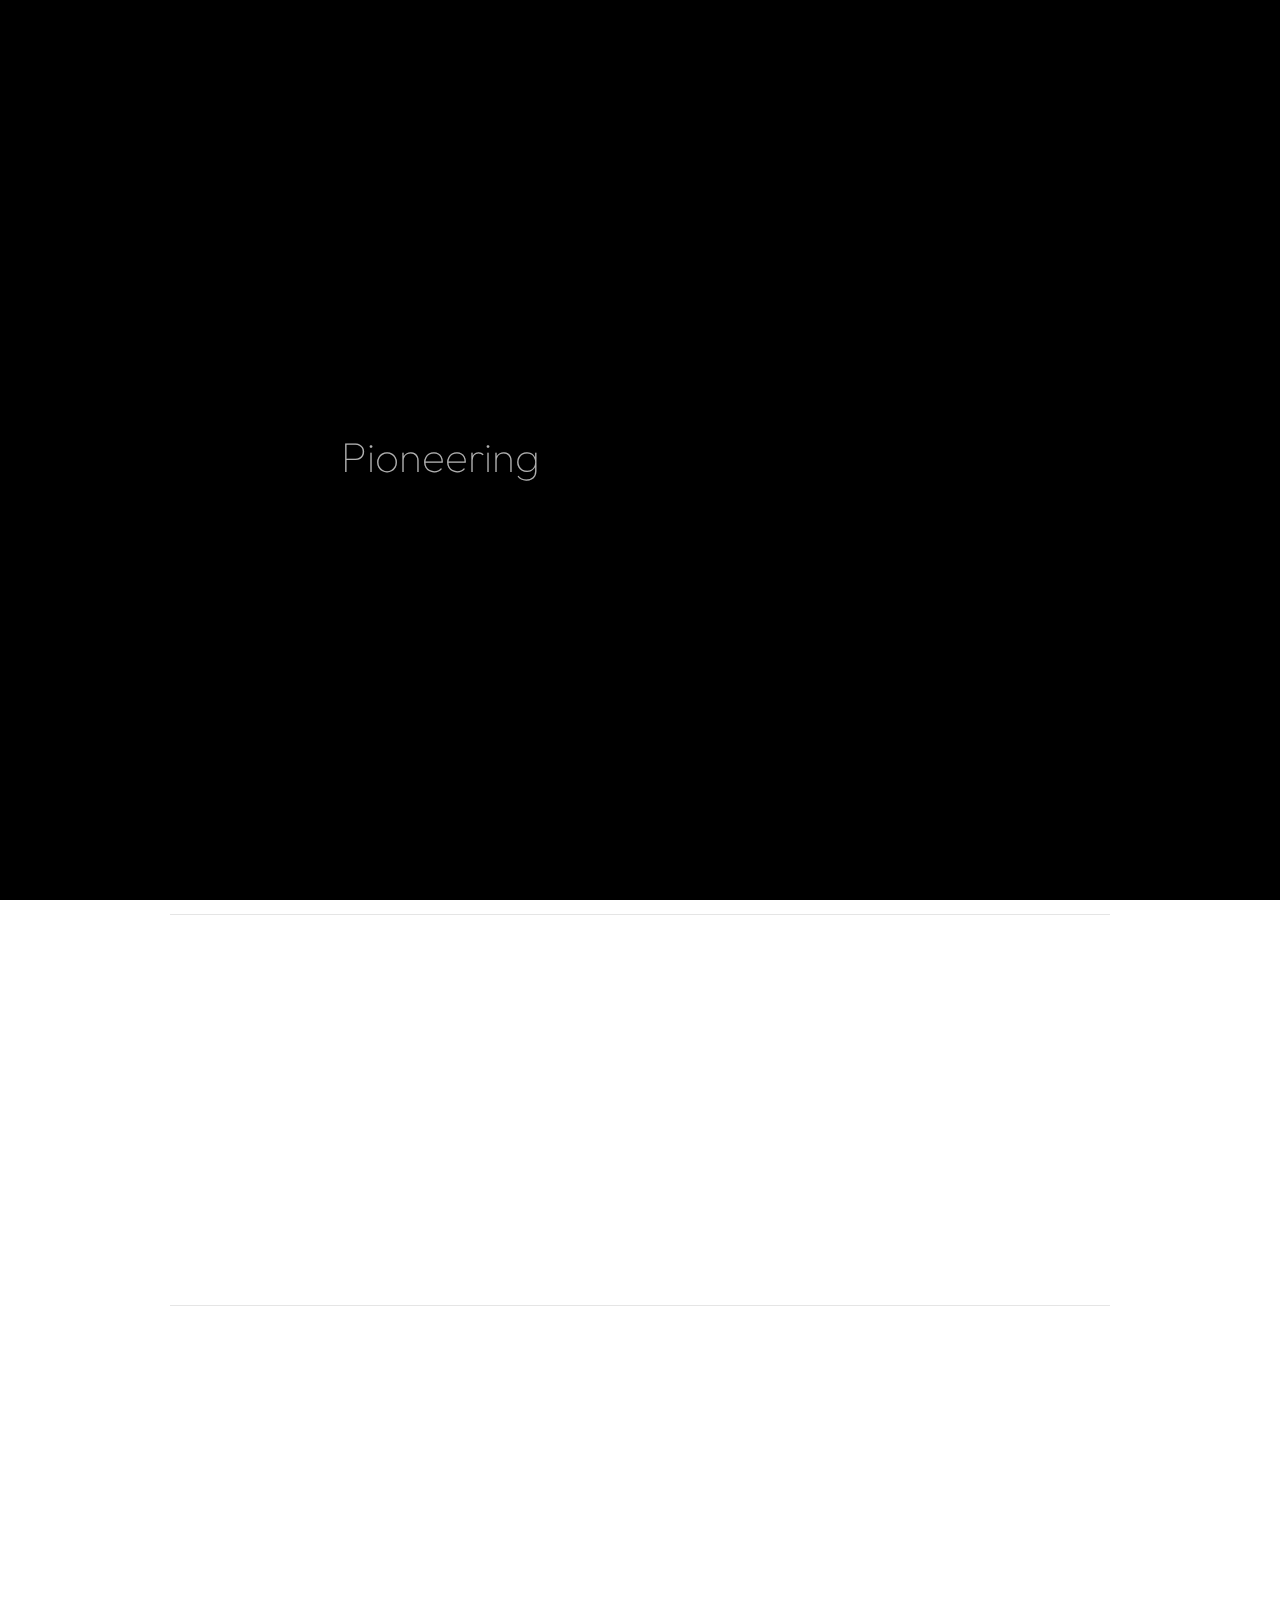
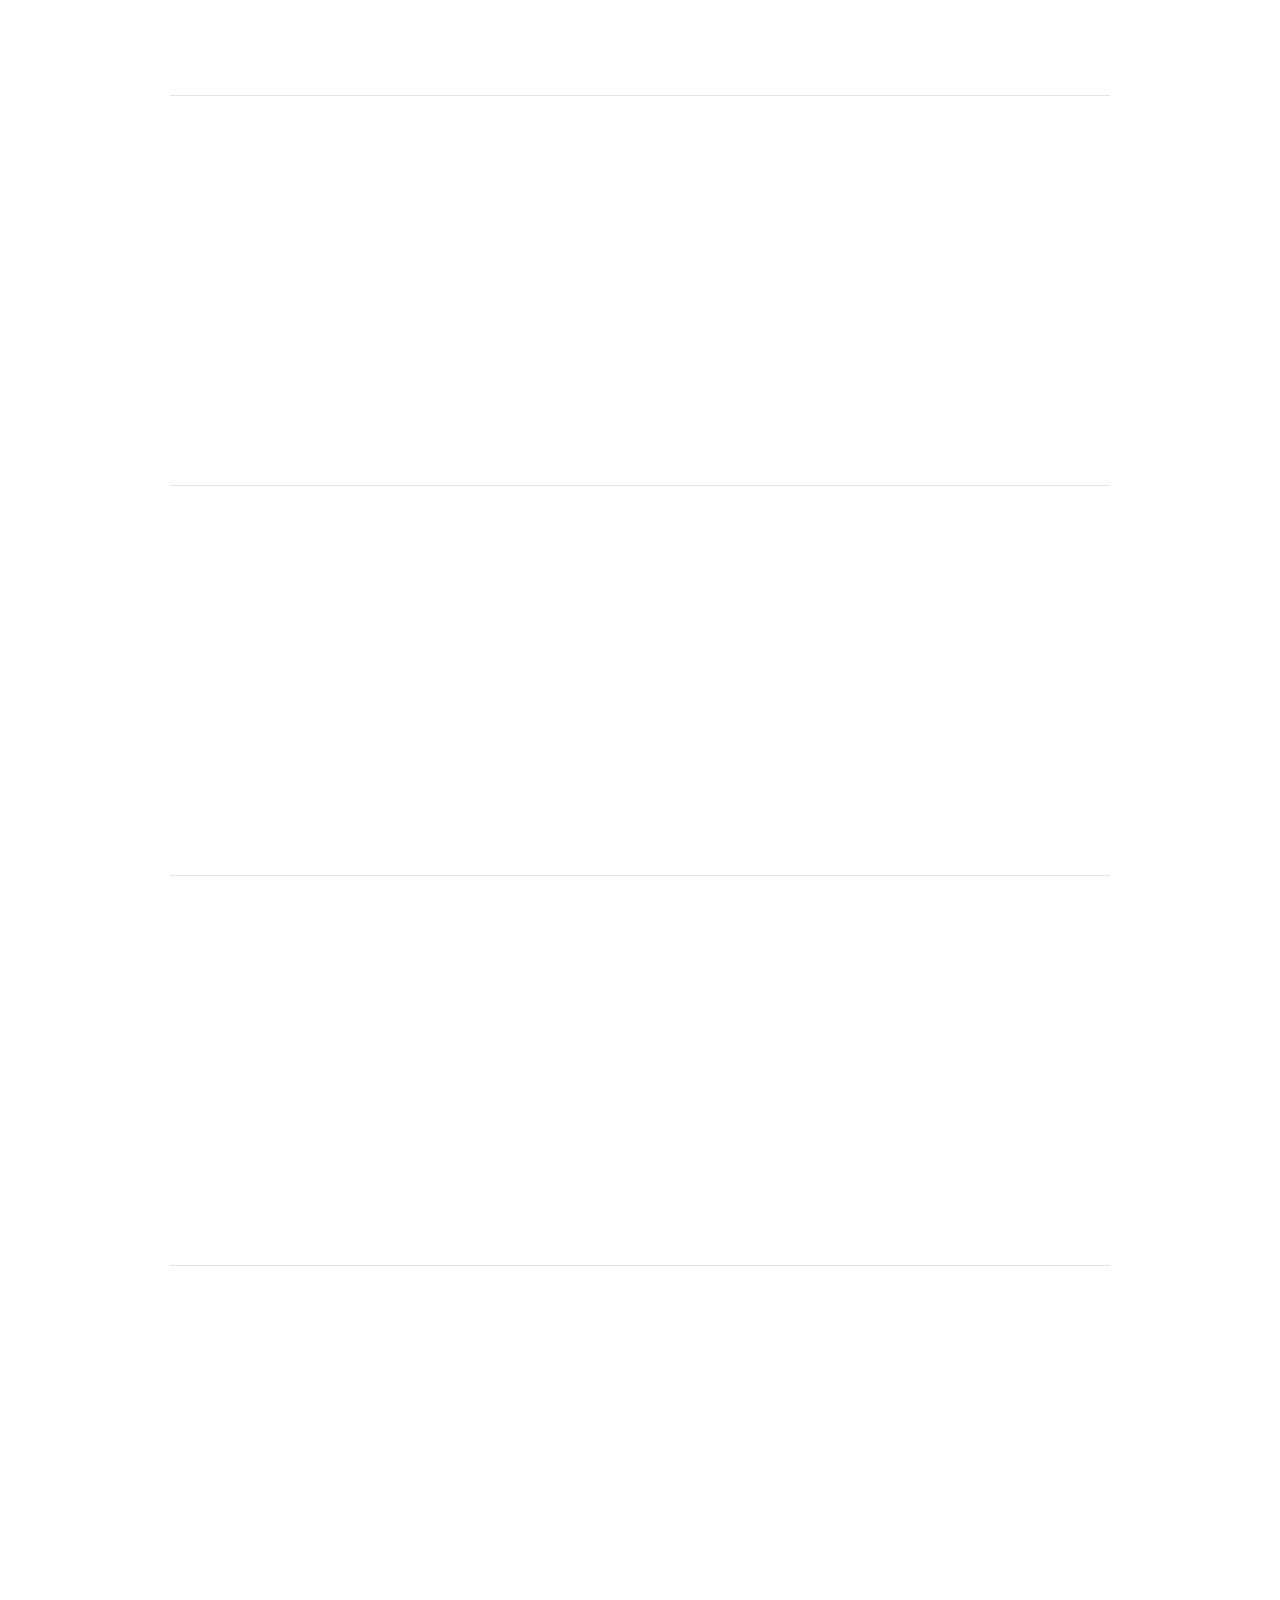
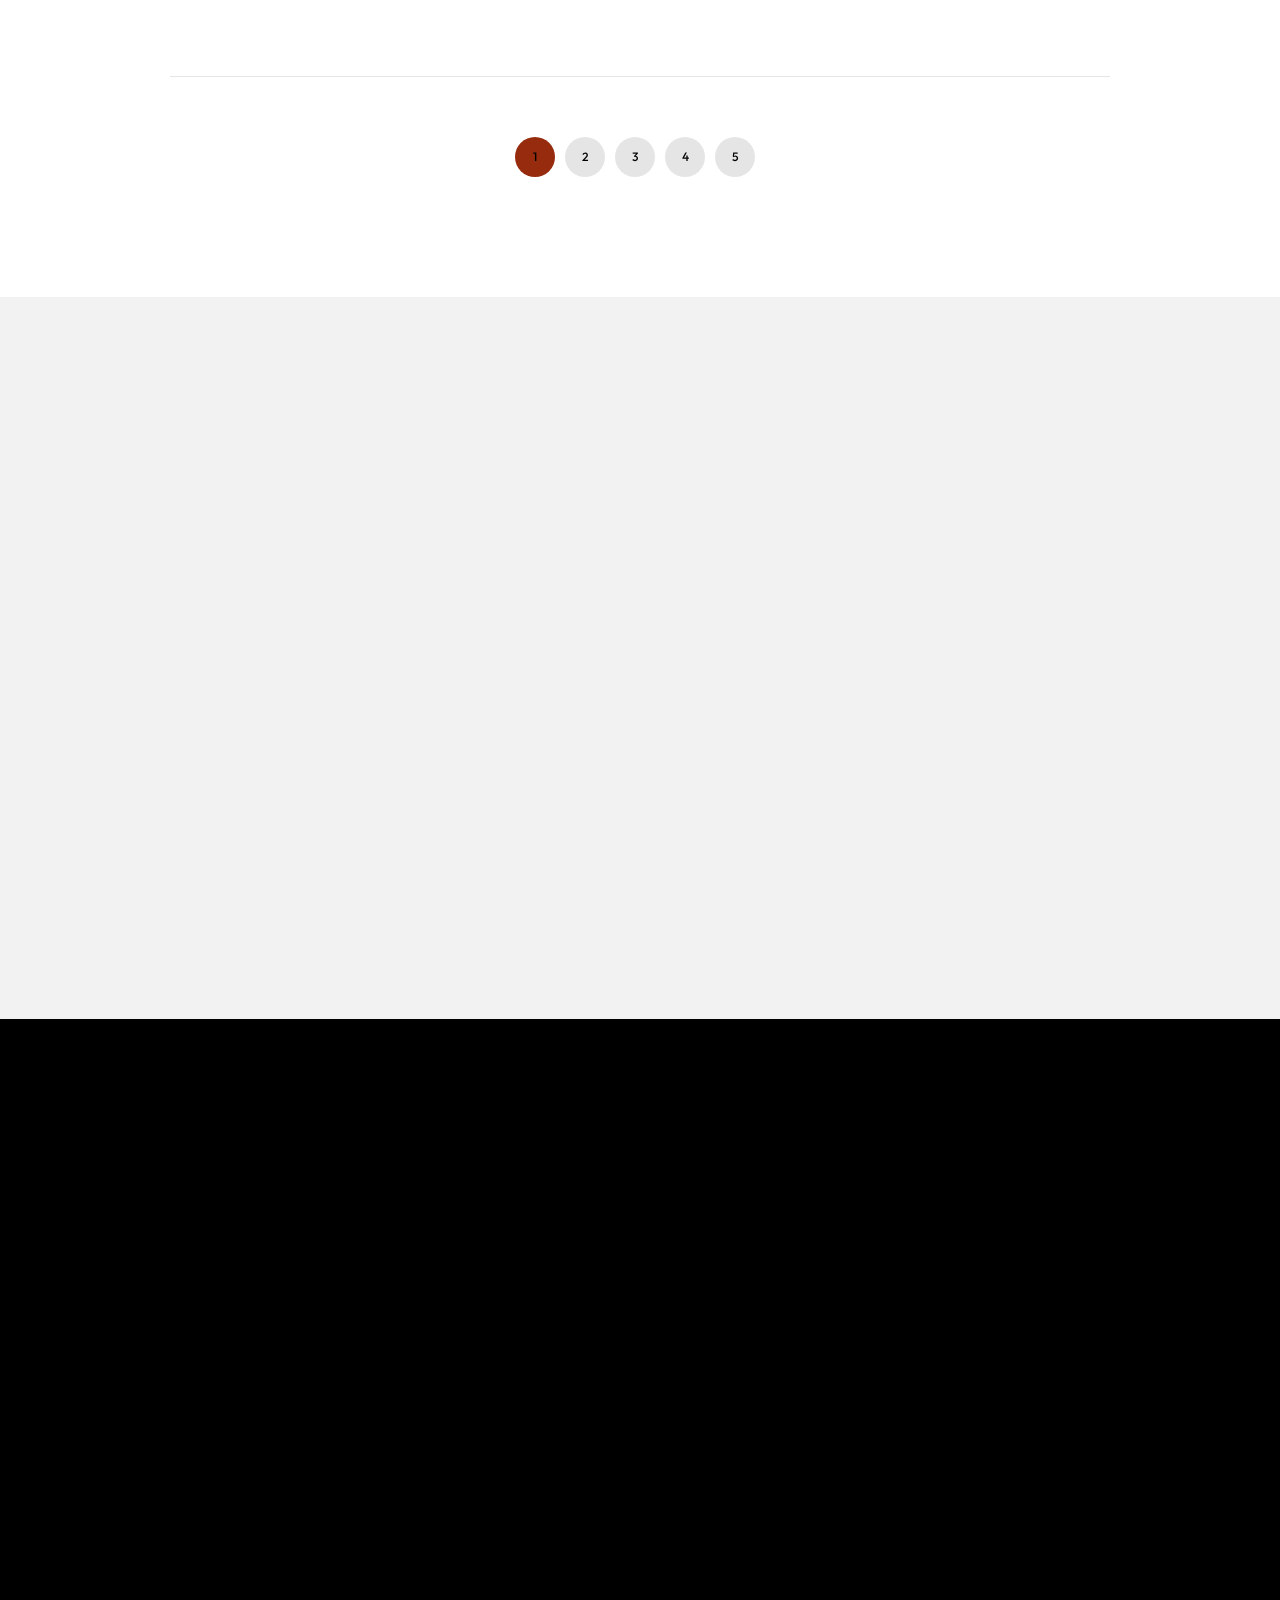
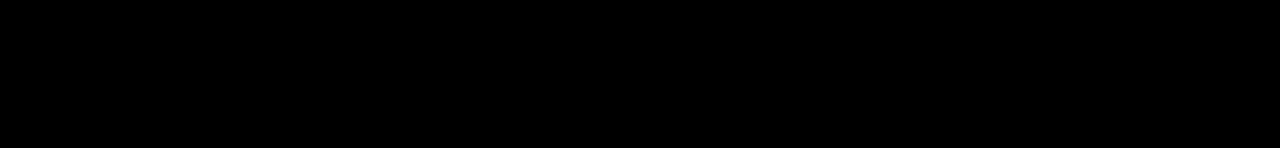
<file: blog-inner.html>
<!DOCTYPE html>
<html lang="zxx">

<head>

    <meta charset="UTF-8">
    <meta name="viewport" content="width=device-width, initial-scale=1.0">
    <meta http-equiv="X-UA-Compatible" content="ie=edge">

    <!-- bootstrap grid css -->
    <link rel="stylesheet" href="css/plugins/bootstrap-grid.css">
    <!-- font awesome css -->
    <link rel="stylesheet" href="css/plugins/font-awesome.min.css">
    <!-- swiper css -->
    <link rel="stylesheet" href="css/plugins/swiper.min.css">
    <!-- fancybox css -->
    <link rel="stylesheet" href="css/plugins/fancybox.min.css">
    <!-- ashley scss -->
    <link rel="stylesheet" href="css/style.css">
    <!-- page name -->
    <title>Ashley</title>

</head>

<body>

    <!-- wrapper -->
    <div class="mil-wrapper" id="top">

        <!-- cursor -->
        <div class="mil-ball">
            <span class="mil-icon-1">
                <svg viewBox="0 0 128 128">
                    <path d="M106.1,41.9c-1.2-1.2-3.1-1.2-4.2,0c-1.2,1.2-1.2,3.1,0,4.2L116.8,61H11.2l14.9-14.9c1.2-1.2,1.2-3.1,0-4.2	c-1.2-1.2-3.1-1.2-4.2,0l-20,20c-1.2,1.2-1.2,3.1,0,4.2l20,20c0.6,0.6,1.4,0.9,2.1,0.9s1.5-0.3,2.1-0.9c1.2-1.2,1.2-3.1,0-4.2	L11.2,67h105.5l-14.9,14.9c-1.2,1.2-1.2,3.1,0,4.2c0.6,0.6,1.4,0.9,2.1,0.9s1.5-0.3,2.1-0.9l20-20c1.2-1.2,1.2-3.1,0-4.2L106.1,41.9	z" />
                </svg>
            </span>
            <div class="mil-more-text">More</div>
            <div class="mil-choose-text">Сhoose</div>
        </div>
        <!-- cursor end -->

        <!-- preloader -->
        <div class="mil-preloader">
            <div class="mil-preloader-animation">
                <div class="mil-pos-abs mil-animation-1">
                    <p class="mil-h3 mil-muted mil-thin">Pioneering</p>
                    <p class="mil-h3 mil-muted">Creative</p>
                    <p class="mil-h3 mil-muted mil-thin">Excellence</p>
                </div>
                <div class="mil-pos-abs mil-animation-2">
                    <div class="mil-reveal-frame">
                        <p class="mil-reveal-box"></p>
                        <p class="mil-h3 mil-muted mil-thin">ashley.com</p>
                    </div>
                </div>
            </div>
        </div>
        <!-- preloader end -->

        <!-- scrollbar progress -->
        <div class="mil-progress-track">
            <div class="mil-progress"></div>
        </div>
        <!-- scrollbar progress end -->

        <!-- menu -->
        <div class="mil-menu-frame">
            <!-- frame clone -->
            <div class="mil-frame-top">
                <a href="home-1.html" class="mil-logo">A.</a>
                <div class="mil-menu-btn">
                    <span></span>
                </div>
            </div>
            <!-- frame clone end -->
            <div class="container">
                <div class="mil-menu-content">
                    <div class="row">
                        <div class="col-xl-5">

                            <nav class="mil-main-menu" id="swupMenu">
                                <ul>
                                    <li class="mil-has-children">
                                        <a href="#.">Homepage</a>
                                        <ul>
                                            <li><a href="home-1.html">Landing page</a></li>
                                            <li><a href="home-2.html">Personal</a></li>
                                            <li><a href="portfolio-3.html">Portfolio slider</a></li>
                                        </ul>
                                    </li>
                                    <li class="mil-has-children">
                                        <a href="#.">Portfolio</a>
                                        <ul>
                                            <li><a href="portfolio-1.html">Grid type 1</a></li>
                                            <li><a href="portfolio-2.html">Grid type 2</a></li>
                                            <li><a href="portfolio-3.html">Slider</a></li>
                                        </ul>
                                    </li>
                                    <li class="mil-has-children">
                                        <a href="#.">Services</a>
                                        <ul>
                                            <li><a href="services.html">Services List</a></li>
                                            <li><a href="service.html">Single service</a></li>
                                        </ul>
                                    </li>
                                    <li class="mil-has-children mil-active">
                                        <a href="#.">Newsletter</a>
                                        <ul>
                                            <li><a href="blog.html">Blog List</a></li>
                                            <li><a href="publication.html">Publication</a></li>
                                        </ul>
                                    </li>
                                    <li class="mil-has-children">
                                        <a href="#.">Other pages</a>
                                        <ul>
                                            <li><a href="team.html">Team</a></li>
                                            <li><a href="contact.html">Contact</a></li>
                                            <li><a href="404.html">404</a></li>
                                        </ul>
                                    </li>
                                </ul>
                            </nav>

                        </div>
                        <div class="col-xl-7">

                            <div class="mil-menu-right-frame">
                                <div class="mil-animation-in">
                                    <div class="mil-animation-frame">
                                        <div class="mil-animation mil-position-1 mil-scale" data-value-1="2" data-value-2="2"></div>
                                    </div>
                                </div>
                                <div class="mil-menu-right">
                                    <div class="row">
                                        <div class="col-lg-8 mil-mb-60">

                                            <h6 class="mil-muted mil-mb-30">Projects</h6>

                                            <ul class="mil-menu-list">
                                                <li><a href="project-1.html" class="mil-light-soft">Interior design studio</a></li>
                                                <li><a href="project-2.html" class="mil-light-soft">Home Security Camera</a></li>
                                                <li><a href="project-3.html" class="mil-light-soft">Kemia Honest Skincare</a></li>
                                                <li><a href="project-4.html" class="mil-light-soft">Cascade of Lava</a></li>
                                                <li><a href="project-5.html" class="mil-light-soft">Air Pro by Molekule</a></li>
                                                <li><a href="project-6.html" class="mil-light-soft">Tony's Chocolonely</a></li>
                                            </ul>

                                        </div>
                                        <div class="col-lg-4 mil-mb-60">

                                            <h6 class="mil-muted mil-mb-30">Useful links</h6>

                                            <ul class="mil-menu-list">
                                                <li><a href="#." class="mil-light-soft">Privacy Policy</a></li>
                                                <li><a href="#." class="mil-light-soft">Terms and conditions</a></li>
                                                <li><a href="#." class="mil-light-soft">Cookie Policy</a></li>
                                                <li><a href="#." class="mil-light-soft">Careers</a></li>
                                            </ul>

                                        </div>
                                    </div>
                                    <div class="mil-divider mil-mb-60"></div>
                                    <div class="row justify-content-between">

                                        <div class="col-lg-4 mil-mb-60">

                                            <h6 class="mil-muted mil-mb-30">Canada</h6>

                                            <p class="mil-light-soft mil-up">71 South Los Carneros Road, California <span class="mil-no-wrap">+51 174 705 812</span></p>

                                        </div>
                                        <div class="col-lg-4 mil-mb-60">

                                            <h6 class="mil-muted mil-mb-30">Germany</h6>

                                            <p class="mil-light-soft">Leehove 40, 2678 MC De Lier, Netherlands <span class="mil-no-wrap">+31 174 705 811</span></p>

                                        </div>
                                    </div>
                                </div>
                            </div>

                        </div>
                    </div>
                </div>
            </div>
        </div>
        <!-- menu -->

        <!-- curtain -->
        <div class="mil-curtain"></div>
        <!-- curtain end -->

        <!-- frame -->
        <div class="mil-frame">
            <div class="mil-frame-top">
                <a href="home-1.html" class="mil-logo">A.</a>
                <div class="mil-menu-btn">
                    <span></span>
                </div>
            </div>
            <div class="mil-frame-bottom">
                <div class="mil-current-page"></div>
                <div class="mil-back-to-top">
                    <a href="#top" class="mil-link mil-dark mil-arrow-place">
                        <span>Back to top</span>
                    </a>
                </div>
            </div>
        </div>
        <!-- frame end -->

        <!-- content -->
        <div class="mil-content">
            <div id="swupMain" class="mil-main-transition">

                <!-- banner -->
                <div class="mil-inner-banner mil-p-0-120">
                    <div class="mil-banner-content mil-up">
                        <div class="mil-animation-frame">
                            <div class="mil-animation mil-position-4 mil-dark mil-scale" data-value-1="6" data-value-2="1.4"></div>
                        </div>
                        <div class="container">
                            <ul class="mil-breadcrumbs mil-mb-60">
                                <li><a href="home-1.html">Homepage</a></li>
                                <li><a href="blog.html">Blog</a></li>
                                <li><a href="blog-inner.html">Category page</a></li>
                            </ul>
                            <h1 class="mil-mb-60">Publications <br>Category <span class="mil-thin">Name</span></h1>
                            <a href="#blog" class="mil-link mil-dark mil-arrow-place mil-down-arrow">
                                <span>Publications</span>
                            </a>
                        </div>
                    </div>
                </div>
                <!-- banner end -->

                <!-- blog -->
                <section id="blog">
                    <div class="container mil-p-120-120">
                        <div class="row align-items-center mil-mb-30">
                            <div class="col-lg-4 mil-mb-30">
                                <h3 class="mil-up">Other categories:</h3>
                            </div>
                            <div class="col-lg-8 mil-mb-30">
                                <div class="mil-adaptive-right mil-up">

                                    <ul class="mil-category-list">
                                        <li><a href="blog-inner.html">Design</a></li>
                                        <li><a href="blog-inner.html">Art</a></li>
                                        <li><a href="blog-inner.html">Code</a></li>
                                        <li><a href="blog-inner.html" class="mil-active">Technology</a></li>
                                        <li><a href="blog-inner.html">All categories</a></li>
                                    </ul>
                                </div>
                            </div>
                        </div>
                        <div class="row">
                            <div class="col-lg-12">

                                <a href="publication.html" class="mil-blog-card mil-blog-card-hori mil-more mil-mb-60">
                                    <div class="mil-cover-frame mil-up">
                                        <img src="img/blog/8.jpg" alt="cover">
                                    </div>
                                    <div class="mil-post-descr">
                                        <div class="mil-labels mil-up mil-mb-30">
                                            <div class="mil-label mil-upper mil-accent">TECHNOLOGY</div>
                                            <div class="mil-label mil-upper">may 24 2023</div>
                                        </div>
                                        <h4 class="mil-up mil-mb-30">How to Never Reach Creative Burnout</h4>
                                        <p class="mil-post-text mil-up mil-mb-30">Lorem ipsum dolor sit amet, consectetur adipisicing elit. Eius sequi commodi dignissimos optio, beatae, eos necessitatibus nisi. Nam cupiditate consectetur nostrum qui! Repellat natus nulla, nisi aliquid, asperiores impedit tempora sequi est reprehenderit cumque explicabo, dicta. Rem nihil ullam totam ea voluptas quibusdam repudiandae id ut at iure! Totam, a!</p>
                                        <div class="mil-link mil-dark mil-arrow-place mil-up">
                                            <span>Read more</span>
                                        </div>
                                    </div>
                                </a>

                            </div>
                            <div class="col-lg-12">

                                <a href="publication.html" class="mil-blog-card mil-blog-card-hori mil-more mil-mb-60">
                                    <div class="mil-cover-frame mil-up">
                                        <img src="img/blog/7.jpg" alt="cover">
                                    </div>
                                    <div class="mil-post-descr">
                                        <div class="mil-labels mil-up mil-mb-30">
                                            <div class="mil-label mil-upper mil-accent">TECHNOLOGY</div>
                                            <div class="mil-label mil-upper">may 24 2023</div>
                                        </div>
                                        <h4 class="mil-up mil-mb-30">How to Create a Brand Guide for Your Client</h4>
                                        <p class="mil-post-text mil-up mil-mb-30">Lorem ipsum dolor sit amet, consectetur adipisicing elit. Eius sequi commodi dignissimos optio, beatae, eos necessitatibus nisi. Nam cupiditate consectetur nostrum qui! Repellat natus nulla, nisi aliquid, asperiores impedit tempora sequi est reprehenderit cumque explicabo, dicta. Rem nihil ullam totam ea voluptas quibusdam repudiandae id ut at iure! Totam, a!</p>
                                        <div class="mil-link mil-dark mil-arrow-place mil-up">
                                            <span>Read more</span>
                                        </div>
                                    </div>
                                </a>

                            </div>
                            <div class="col-lg-12">

                                <a href="publication.html" class="mil-blog-card mil-blog-card-hori mil-more mil-mb-60">
                                    <div class="mil-cover-frame mil-up">
                                        <img src="img/blog/1.jpg" alt="cover">
                                    </div>
                                    <div class="mil-post-descr">
                                        <div class="mil-labels mil-up mil-mb-30">
                                            <div class="mil-label mil-upper mil-accent">TECHNOLOGY</div>
                                            <div class="mil-label mil-upper">may 24 2023</div>
                                        </div>
                                        <h4 class="mil-up mil-mb-30">How to Create a Brand Guide for Your Client</h4>
                                        <p class="mil-post-text mil-up mil-mb-30">Lorem ipsum dolor sit amet, consectetur adipisicing elit. Eius sequi commodi dignissimos optio, beatae, eos necessitatibus nisi. Nam cupiditate consectetur nostrum qui! Repellat natus nulla, nisi aliquid, asperiores impedit tempora sequi est reprehenderit cumque explicabo, dicta. Rem nihil ullam totam ea voluptas quibusdam repudiandae id ut at iure! Totam, a!</p>
                                        <div class="mil-link mil-dark mil-arrow-place mil-up">
                                            <span>Read more</span>
                                        </div>
                                    </div>
                                </a>

                            </div>
                            <div class="col-lg-12">

                                <a href="publication.html" class="mil-blog-card mil-blog-card-hori mil-more mil-mb-60">
                                    <div class="mil-cover-frame mil-up">
                                        <img src="img/blog/3.jpg" alt="cover">
                                    </div>
                                    <div class="mil-post-descr">
                                        <div class="mil-labels mil-up mil-mb-30">
                                            <div class="mil-label mil-upper mil-accent">TECHNOLOGY</div>
                                            <div class="mil-label mil-upper">may 24 2023</div>
                                        </div>
                                        <h4 class="mil-up mil-mb-30">How to Create a Brand Guide for Your Client</h4>
                                        <p class="mil-post-text mil-up mil-mb-30">Lorem ipsum dolor sit amet, consectetur adipisicing elit. Eius sequi commodi dignissimos optio, beatae, eos necessitatibus nisi. Nam cupiditate consectetur nostrum qui! Repellat natus nulla, nisi aliquid, asperiores impedit tempora sequi est reprehenderit cumque explicabo, dicta. Rem nihil ullam totam ea voluptas quibusdam repudiandae id ut at iure! Totam, a!</p>
                                        <div class="mil-link mil-dark mil-arrow-place mil-up">
                                            <span>Read more</span>
                                        </div>
                                    </div>
                                </a>

                            </div>
                            <div class="col-lg-12">

                                <a href="publication.html" class="mil-blog-card mil-blog-card-hori mil-more mil-mb-60">
                                    <div class="mil-cover-frame mil-up">
                                        <img src="img/blog/4.jpg" alt="cover">
                                    </div>
                                    <div class="mil-post-descr">
                                        <div class="mil-labels mil-up mil-mb-30">
                                            <div class="mil-label mil-upper mil-accent">TECHNOLOGY</div>
                                            <div class="mil-label mil-upper">may 24 2023</div>
                                        </div>
                                        <h4 class="mil-up mil-mb-30">Color Psychology in Art and Design</h4>
                                        <p class="mil-post-text mil-up mil-mb-30">Lorem ipsum dolor sit amet, consectetur adipisicing elit. Eius sequi commodi dignissimos optio, beatae, eos necessitatibus nisi. Nam cupiditate consectetur nostrum qui! Repellat natus nulla, nisi aliquid, asperiores impedit tempora sequi est reprehenderit cumque explicabo, dicta. Rem nihil ullam totam ea voluptas quibusdam repudiandae id ut at iure! Totam, a!</p>
                                        <div class="mil-link mil-dark mil-arrow-place mil-up">
                                            <span>Read more</span>
                                        </div>
                                    </div>
                                </a>

                            </div>
                            <div class="col-lg-12">

                                <a href="publication.html" class="mil-blog-card mil-blog-card-hori mil-more mil-mb-60">
                                    <div class="mil-cover-frame mil-up">
                                        <img src="img/blog/5.jpg" alt="cover">
                                    </div>
                                    <div class="mil-post-descr">
                                        <div class="mil-labels mil-up mil-mb-30">
                                            <div class="mil-label mil-upper mil-accent">TECHNOLOGY</div>
                                            <div class="mil-label mil-upper">may 24 2023</div>
                                        </div>
                                        <h4 class="mil-up mil-mb-30">How to Design a Repeating Pattern</h4>
                                        <p class="mil-post-text mil-up mil-mb-30">Lorem ipsum dolor sit amet, consectetur adipisicing elit. Eius sequi commodi dignissimos optio, beatae, eos necessitatibus nisi. Nam cupiditate consectetur nostrum qui! Repellat natus nulla, nisi aliquid, asperiores impedit tempora sequi est reprehenderit cumque explicabo, dicta. Rem nihil ullam totam ea voluptas quibusdam repudiandae id ut at iure! Totam, a!</p>
                                        <div class="mil-link mil-dark mil-arrow-place mil-up">
                                            <span>Read more</span>
                                        </div>
                                    </div>
                                </a>

                            </div>
                            <div class="col-lg-12">
                                <div class="mil-pagination">
                                    <a href="blog-inner.html" class="mil-pagination-btn mil-active">1</a>
                                    <a href="blog-inner.html" class="mil-pagination-btn">2</a>
                                    <a href="blog-inner.html" class="mil-pagination-btn">3</a>
                                    <a href="blog-inner.html" class="mil-pagination-btn">4</a>
                                    <a href="blog-inner.html" class="mil-pagination-btn">5</a>
                                </div>
                            </div>
                        </div>
                    </div>
                </section>
                <!-- blog end -->

                <!-- call to action -->
                <section class="mil-soft-bg">
                    <div class="container mil-p-120-120">
                        <div class="row">
                            <div class="col-lg-10">

                                <span class="mil-suptitle mil-suptitle-right mil-suptitle-dark mil-up">Looking to make your mark? We'll help you turn <br> your project into a success story.</span>

                            </div>
                        </div>
                        <div class="mil-center">
                            <h2 class="mil-up mil-mb-60">Stay up-to-date <span class="mil-thin">with the</span><br> latest news by <span class="mil-thin">subscribing</span><br> to our <span class="mil-thin">newsletter!</span></h2>
                            <div class="row justify-content-center mil-up">
                                <div class="col-lg-4">
                                    <form class="mil-subscribe-form mil-subscribe-form-2 mil-up">
                                        <input type="text" placeholder="Enter our email">
                                        <button type="submit" class="mil-button mil-icon-button-sm mil-arrow-place"></button>
                                    </form>
                                </div>
                            </div>
                        </div>
                    </div>
                </section>
                <!-- call to action end -->

                <!-- footer -->
                <footer class="mil-dark-bg">
                    <div class="mi-invert-fix">
                        <div class="container mil-p-120-60">
                            <div class="row justify-content-between">
                                <div class="col-md-4 col-lg-4 mil-mb-60">

                                    <div class="mil-muted mil-logo mil-up mil-mb-30">Ashley.</div>

                                    <p class="mil-light-soft mil-up mil-mb-30">Subscribe our newsletter:</p>

                                    <form class="mil-subscribe-form mil-up">
                                        <input type="text" placeholder="Enter our email">
                                        <button type="submit" class="mil-button mil-icon-button-sm mil-arrow-place"></button>
                                    </form>

                                </div>
                                <div class="col-md-7 col-lg-6">
                                    <div class="row justify-content-end">
                                        <div class="col-md-6 col-lg-7">

                                            <nav class="mil-footer-menu mil-mb-60">
                                                <ul>
                                                    <li class="mil-up mil-active">
                                                        <a href="home-1.html">Home</a>
                                                    </li>
                                                    <li class="mil-up">
                                                        <a href="portfolio-1.html">Portfolio</a>
                                                    </li>
                                                    <li class="mil-up">
                                                        <a href="services.html">Services</a>
                                                    </li>
                                                    <li class="mil-up">
                                                        <a href="contact.html">Contact</a>
                                                    </li>
                                                    <li class="mil-up">
                                                        <a href="blog.html">Blog</a>
                                                    </li>
                                                </ul>
                                            </nav>

                                        </div>
                                        <div class="col-md-6 col-lg-5">

                                            <ul class="mil-menu-list mil-up mil-mb-60">
                                                <li><a href="#." class="mil-light-soft">Privacy Policy</a></li>
                                                <li><a href="#." class="mil-light-soft">Terms and conditions</a></li>
                                                <li><a href="#." class="mil-light-soft">Cookie Policy</a></li>
                                                <li><a href="#." class="mil-light-soft">Careers</a></li>
                                            </ul>

                                        </div>
                                    </div>
                                </div>
                            </div>

                            <div class="row justify-content-between flex-sm-row-reverse">
                                <div class="col-md-7 col-lg-6">

                                    <div class="row justify-content-between">

                                        <div class="col-md-6 col-lg-5 mil-mb-60">

                                            <h6 class="mil-muted mil-up mil-mb-30">Canada</h6>

                                            <p class="mil-light-soft mil-up">71 South Los Carneros Road, California <span class="mil-no-wrap">+51 174 705 812</span></p>

                                        </div>
                                        <div class="col-md-6 col-lg-5 mil-mb-60">

                                            <h6 class="mil-muted mil-up mil-mb-30">Germany</h6>

                                            <p class="mil-light-soft mil-up">Leehove 40, 2678 MC De Lier, Netherlands <span class="mil-no-wrap">+31 174 705 811</span></p>

                                        </div>
                                    </div>

                                </div>
                                <div class="col-md-4 col-lg-6 mil-mb-60">

                                    <div class="mil-vert-between">
                                        <div class="mil-mb-30">
                                            <ul class="mil-social-icons mil-up">
                                                <li><a href="#." target="_blank" class="social-icon"> <i class="far fa-circle"></i></a></li>
                                                <li><a href="#." target="_blank" class="social-icon"> <i class="far fa-circle"></i></a></li>
                                                <li><a href="#." target="_blank" class="social-icon"> <i class="far fa-circle"></i></a></li>
                                                <li><a href="#." target="_blank" class="social-icon"> <i class="far fa-circle"></i></a></li>
                                            </ul>
                                        </div>
                                        <p class="mil-light-soft mil-up">© Copyright 2023 - Mil. All Rights Reserved.</p>
                                    </div>

                                </div>
                            </div>
                        </div>
                    </div>
                </footer>
                <!-- footer end -->

                <!-- hidden elements -->
                <div class="mil-hidden-elements">
                    <div class="mil-dodecahedron">
                        <div class="mil-pentagon">
                            <div></div>
                            <div></div>
                            <div></div>
                            <div></div>
                            <div></div>
                        </div>
                        <div class="mil-pentagon">
                            <div></div>
                            <div></div>
                            <div></div>
                            <div></div>
                            <div></div>
                        </div>
                        <div class="mil-pentagon">
                            <div></div>
                            <div></div>
                            <div></div>
                            <div></div>
                            <div></div>
                        </div>
                        <div class="mil-pentagon">
                            <div></div>
                            <div></div>
                            <div></div>
                            <div></div>
                            <div></div>
                        </div>
                        <div class="mil-pentagon">
                            <div></div>
                            <div></div>
                            <div></div>
                            <div></div>
                            <div></div>
                        </div>
                        <div class="mil-pentagon">
                            <div></div>
                            <div></div>
                            <div></div>
                            <div></div>
                            <div></div>
                        </div>
                        <div class="mil-pentagon">
                            <div></div>
                            <div></div>
                            <div></div>
                            <div></div>
                            <div></div>
                        </div>
                        <div class="mil-pentagon">
                            <div></div>
                            <div></div>
                            <div></div>
                            <div></div>
                            <div></div>
                        </div>
                        <div class="mil-pentagon">
                            <div></div>
                            <div></div>
                            <div></div>
                            <div></div>
                            <div></div>
                        </div>
                        <div class="mil-pentagon">
                            <div></div>
                            <div></div>
                            <div></div>
                            <div></div>
                            <div></div>
                        </div>
                        <div class="mil-pentagon">
                            <div></div>
                            <div></div>
                            <div></div>
                            <div></div>
                            <div></div>
                        </div>
                        <div class="mil-pentagon">
                            <div></div>
                            <div></div>
                            <div></div>
                            <div></div>
                            <div></div>
                        </div>
                    </div>

                    <svg xmlns="http://www.w3.org/2000/svg" viewBox="0 0 24 24" class="mil-arrow">
                        <path d="M 14 5.3417969 C 13.744125 5.3417969 13.487969 5.4412187 13.292969 5.6367188 L 13.207031 5.7226562 C 12.816031 6.1136563 12.816031 6.7467188 13.207031 7.1367188 L 17.070312 11 L 4 11 C 3.448 11 3 11.448 3 12 C 3 12.552 3.448 13 4 13 L 17.070312 13 L 13.207031 16.863281 C 12.816031 17.254281 12.816031 17.887344 13.207031 18.277344 L 13.292969 18.363281 C 13.683969 18.754281 14.317031 18.754281 14.707031 18.363281 L 20.363281 12.707031 C 20.754281 12.316031 20.754281 11.682969 20.363281 11.292969 L 14.707031 5.6367188 C 14.511531 5.4412187 14.255875 5.3417969 14 5.3417969 z" />
                    </svg>

                    <svg width="250" viewBox="0 0 300 1404" fill="none" xmlns="http://www.w3.org/2000/svg" class="mil-lines">
                        <path fill-rule="evenodd" clip-rule="evenodd" d="M1 892L1 941H299V892C299 809.71 232.29 743 150 743C67.7096 743 1 809.71 1 892ZM0 942H300V892C300 809.157 232.843 742 150 742C67.1573 742 0 809.157 0 892L0 942Z" class="mil-move" />
                        <path fill-rule="evenodd" clip-rule="evenodd" d="M299 146V97L1 97V146C1 228.29 67.7096 295 150 295C232.29 295 299 228.29 299 146ZM300 96L0 96V146C0 228.843 67.1573 296 150 296C232.843 296 300 228.843 300 146V96Z" class="mil-move" />
                        <path fill-rule="evenodd" clip-rule="evenodd" d="M299 1H1V1403H299V1ZM0 0V1404H300V0H0Z" />
                        <path fill-rule="evenodd" clip-rule="evenodd" d="M150 -4.37115e-08L150 1404L149 1404L149 0L150 -4.37115e-08Z" />
                        <path fill-rule="evenodd" clip-rule="evenodd" d="M150 1324C232.29 1324 299 1257.29 299 1175C299 1092.71 232.29 1026 150 1026C67.7096 1026 1 1092.71 1 1175C1 1257.29 67.7096 1324 150 1324ZM150 1325C232.843 1325 300 1257.84 300 1175C300 1092.16 232.843 1025 150 1025C67.1573 1025 0 1092.16 0 1175C0 1257.84 67.1573 1325 150 1325Z" class="mil-move" />
                        <path fill-rule="evenodd" clip-rule="evenodd" d="M300 1175H0V1174H300V1175Z" class="mil-move" />
                        <path fill-rule="evenodd" clip-rule="evenodd" d="M150 678C232.29 678 299 611.29 299 529C299 446.71 232.29 380 150 380C67.7096 380 1 446.71 1 529C1 611.29 67.7096 678 150 678ZM150 679C232.843 679 300 611.843 300 529C300 446.157 232.843 379 150 379C67.1573 379 0 446.157 0 529C0 611.843 67.1573 679 150 679Z" class="mil-move" />
                        <path fill-rule="evenodd" clip-rule="evenodd" d="M299 380H1V678H299V380ZM0 379V679H300V379H0Z" class="mil-move" />
                    </svg>
                </div>
                <!-- hidden elements end -->

            </div>
        </div>
        <!-- content -->
    </div>
    <!-- wrapper end -->

    <!-- jQuery js -->
    <script src="js/plugins/jquery.min.js"></script>
    <!-- swup js -->
    <script src="js/plugins/swup.min.js"></script>
    <!-- swiper js -->
    <script src="js/plugins/swiper.min.js"></script>
    <!-- fancybox js -->
    <script src="js/plugins/fancybox.min.js"></script>
    <!-- gsap js -->
    <script src="js/plugins/gsap.min.js"></script>
    <!-- scroll smoother -->
    <script src="js/plugins/smooth-scroll.js"></script>
    <!-- scroll trigger js -->
    <script src="js/plugins/ScrollTrigger.min.js"></script>
    <!-- scroll to js -->
    <script src="js/plugins/ScrollTo.min.js"></script>
    <!-- ashley js -->
    <script src="js/main.js"></script>

</body>

</html>
</file>
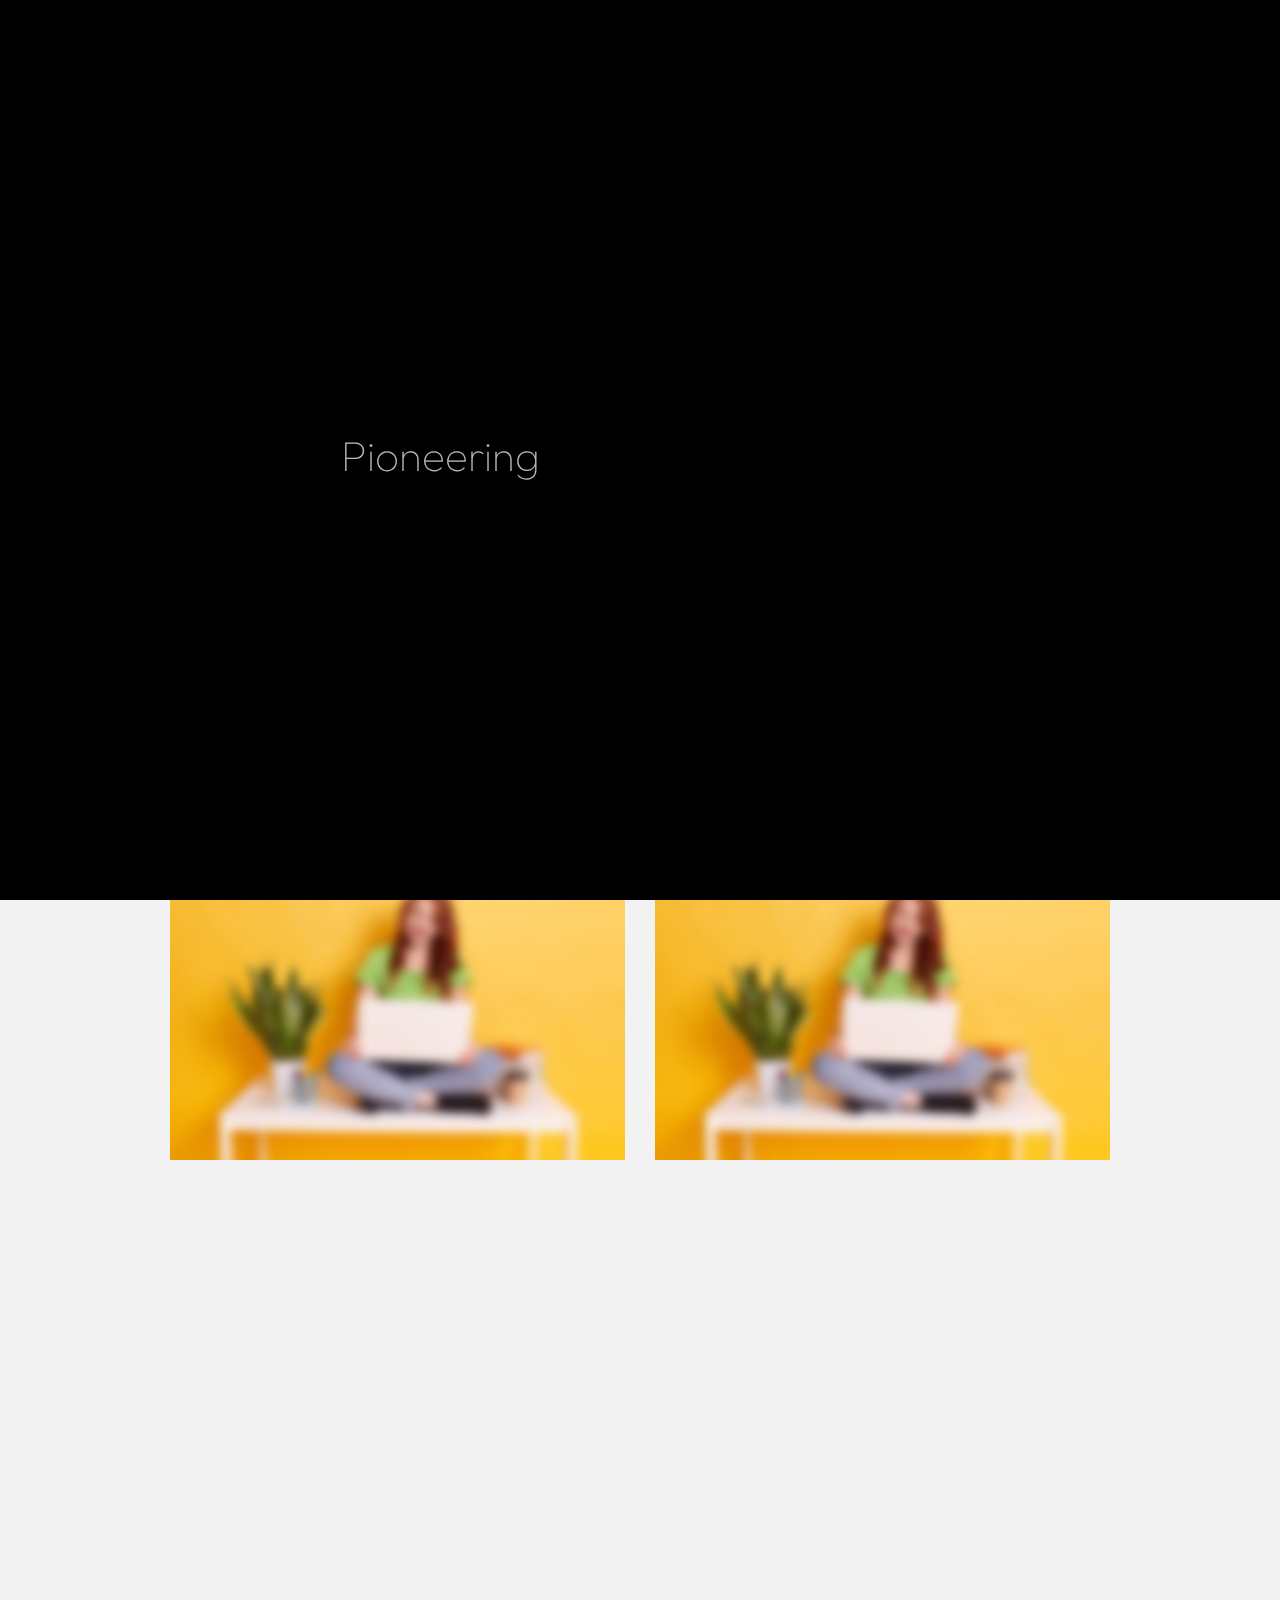
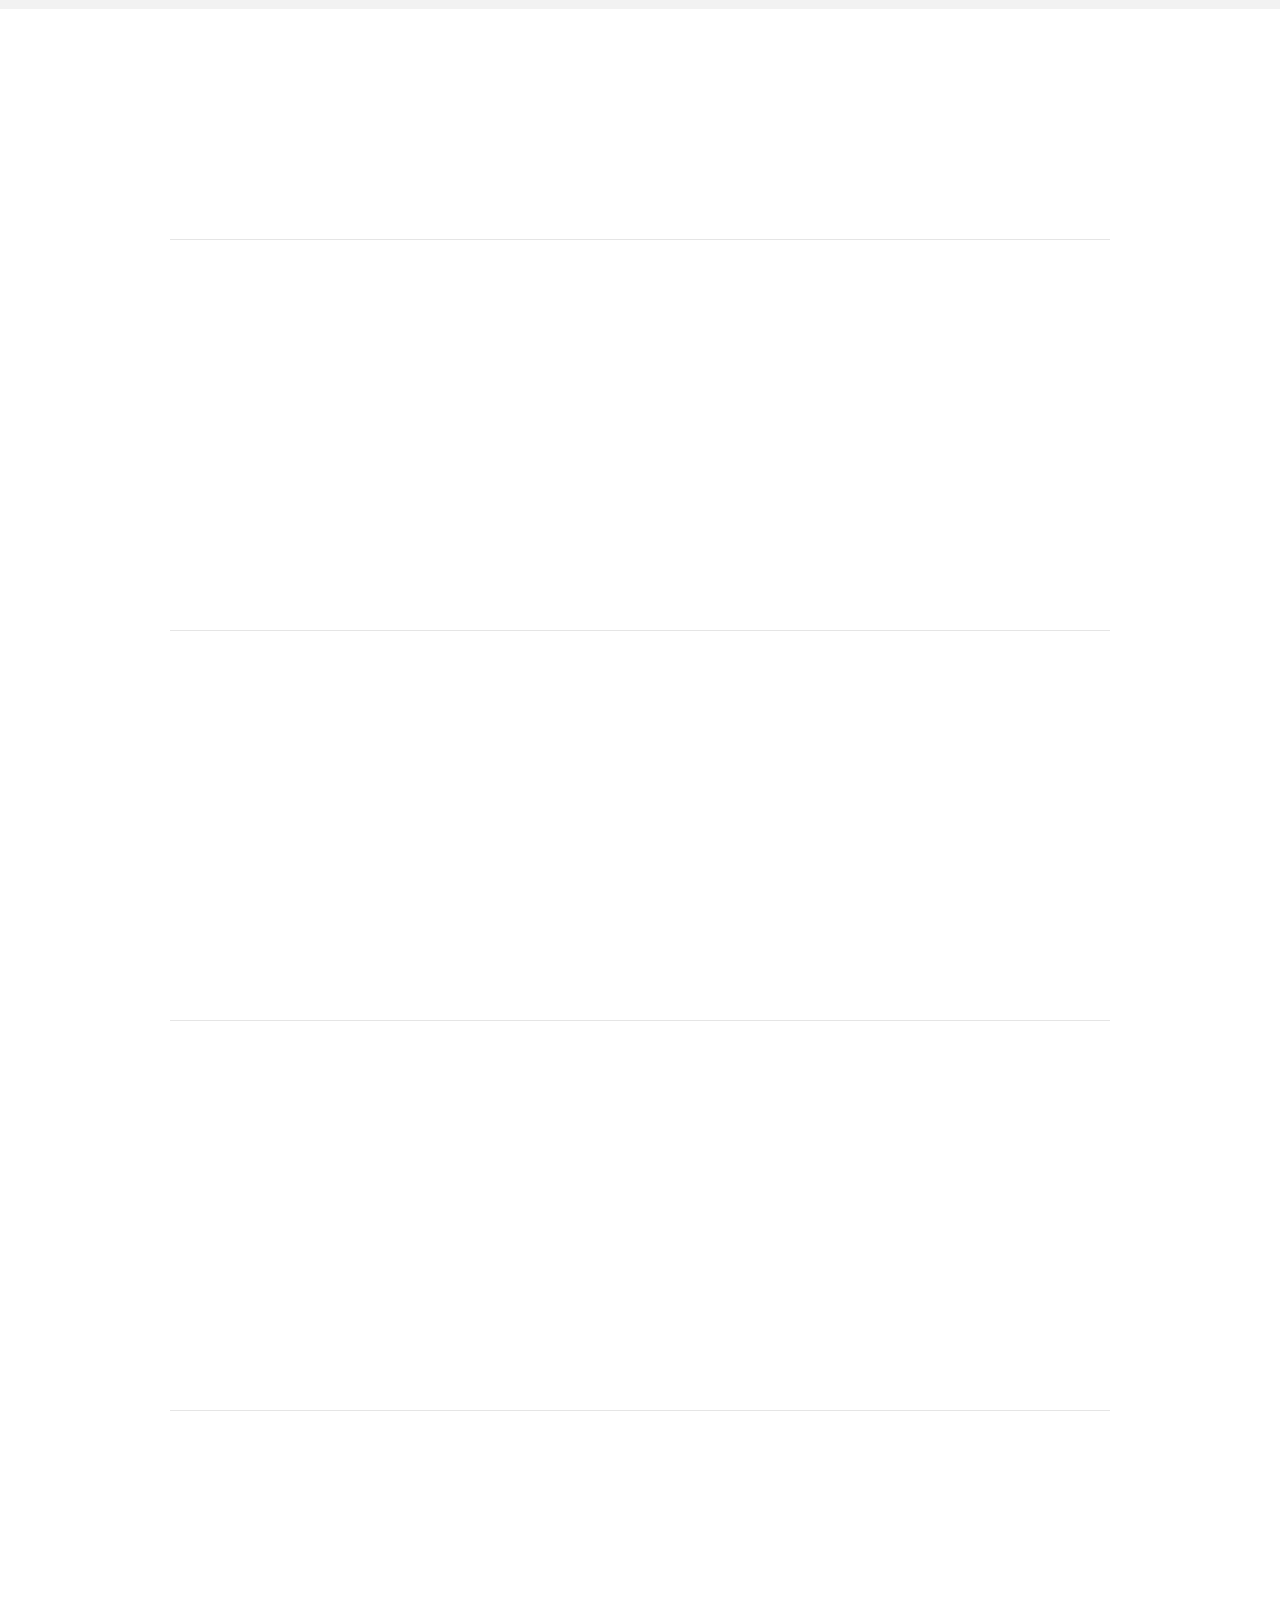
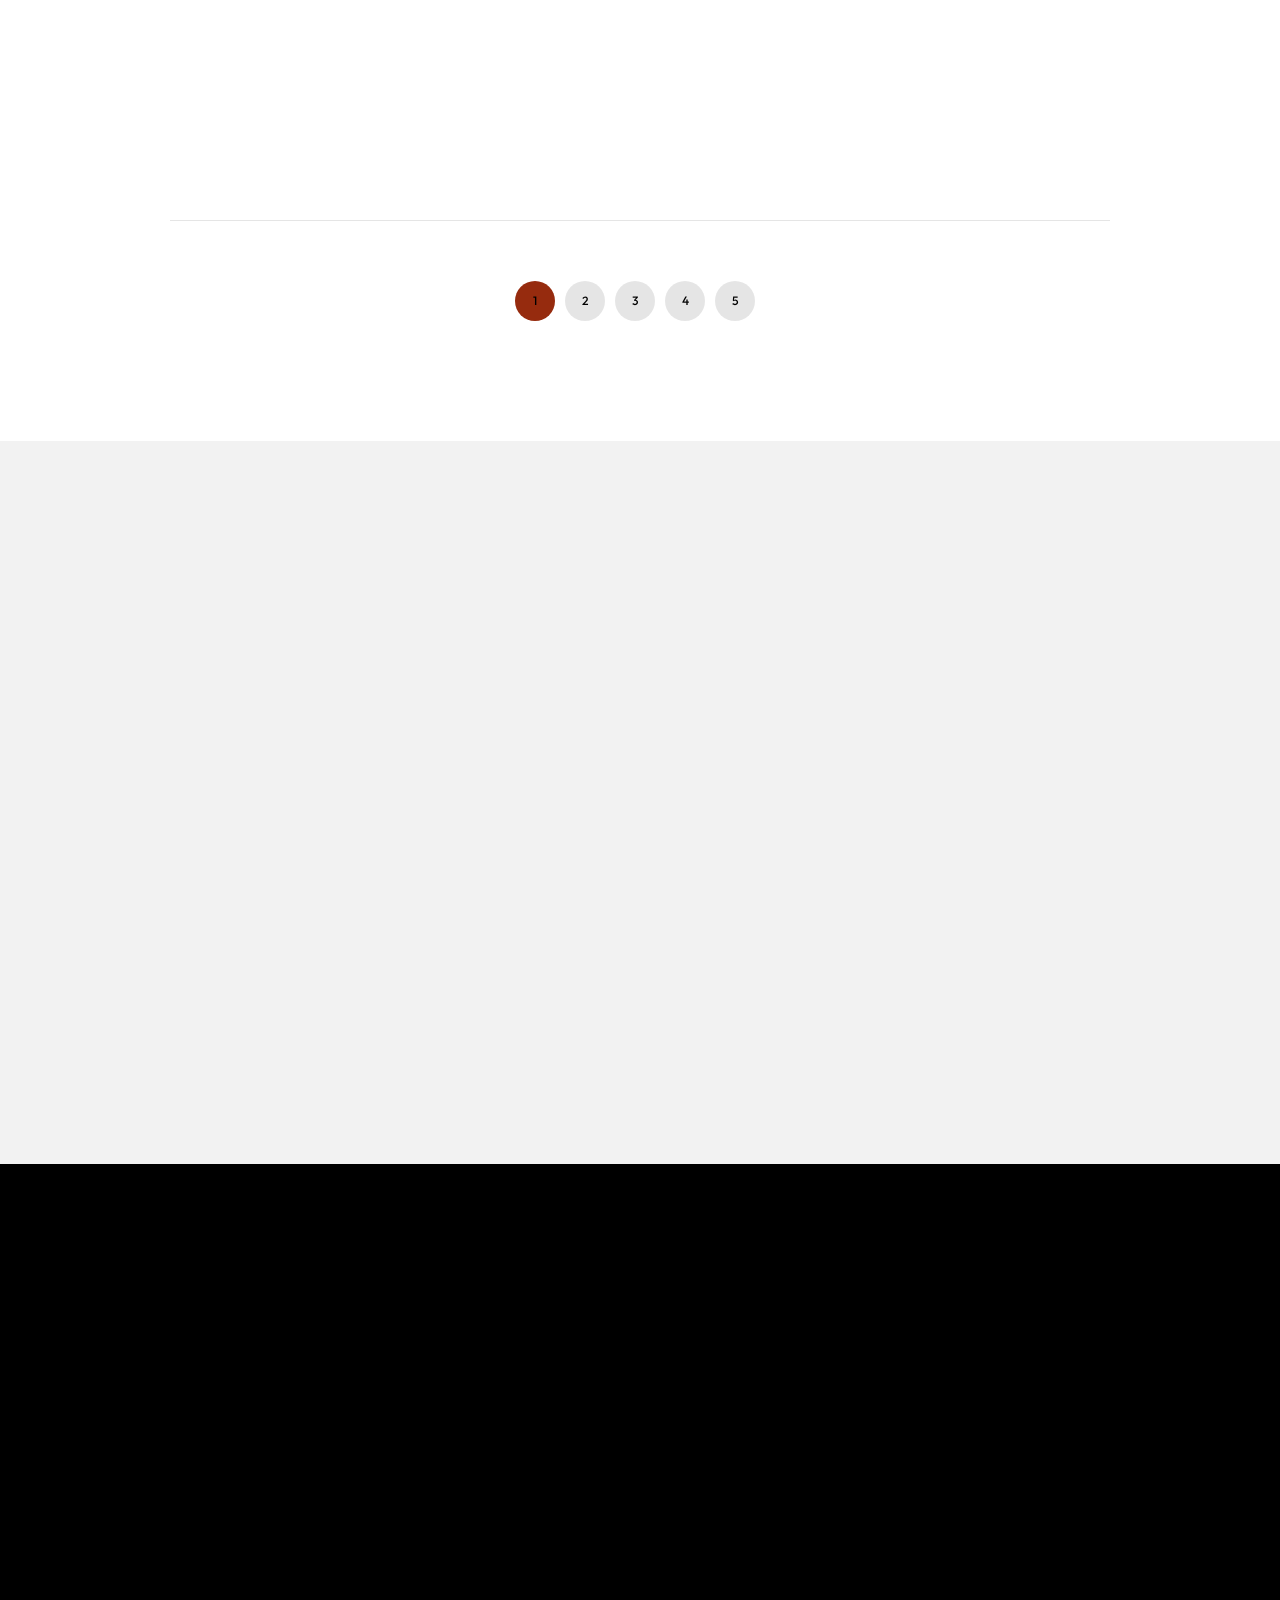
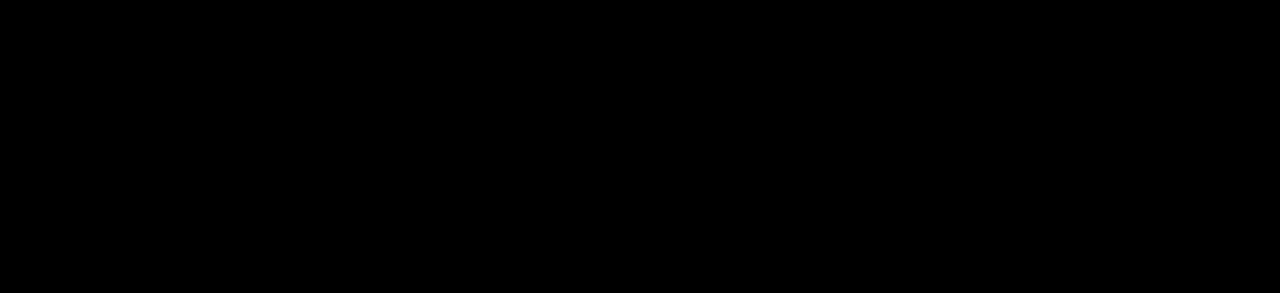
<file: blog.html>
<!DOCTYPE html>
<html lang="zxx">

<head>

    <meta charset="UTF-8">
    <meta name="viewport" content="width=device-width, initial-scale=1.0">
    <meta http-equiv="X-UA-Compatible" content="ie=edge">

    <!-- bootstrap grid css -->
    <link rel="stylesheet" href="css/plugins/bootstrap-grid.css">
    <!-- font awesome css -->
    <link rel="stylesheet" href="css/plugins/font-awesome.min.css">
    <!-- swiper css -->
    <link rel="stylesheet" href="css/plugins/swiper.min.css">
    <!-- fancybox css -->
    <link rel="stylesheet" href="css/plugins/fancybox.min.css">
    <!-- ashley scss -->
    <link rel="stylesheet" href="css/style.css">
    <!-- page name -->
    <title>Ashley</title>

</head>

<body>

    <!-- wrapper -->
    <div class="mil-wrapper" id="top">

        <!-- cursor -->
        <div class="mil-ball">
            <span class="mil-icon-1">
                <svg viewBox="0 0 128 128">
                    <path d="M106.1,41.9c-1.2-1.2-3.1-1.2-4.2,0c-1.2,1.2-1.2,3.1,0,4.2L116.8,61H11.2l14.9-14.9c1.2-1.2,1.2-3.1,0-4.2	c-1.2-1.2-3.1-1.2-4.2,0l-20,20c-1.2,1.2-1.2,3.1,0,4.2l20,20c0.6,0.6,1.4,0.9,2.1,0.9s1.5-0.3,2.1-0.9c1.2-1.2,1.2-3.1,0-4.2	L11.2,67h105.5l-14.9,14.9c-1.2,1.2-1.2,3.1,0,4.2c0.6,0.6,1.4,0.9,2.1,0.9s1.5-0.3,2.1-0.9l20-20c1.2-1.2,1.2-3.1,0-4.2L106.1,41.9	z" />
                </svg>
            </span>
            <div class="mil-more-text">More</div>
            <div class="mil-choose-text">Сhoose</div>
        </div>
        <!-- cursor end -->

        <!-- preloader -->
        <div class="mil-preloader">
            <div class="mil-preloader-animation">
                <div class="mil-pos-abs mil-animation-1">
                    <p class="mil-h3 mil-muted mil-thin">Pioneering</p>
                    <p class="mil-h3 mil-muted">Creative</p>
                    <p class="mil-h3 mil-muted mil-thin">Excellence</p>
                </div>
                <div class="mil-pos-abs mil-animation-2">
                    <div class="mil-reveal-frame">
                        <p class="mil-reveal-box"></p>
                        <p class="mil-h3 mil-muted mil-thin">ashley.com</p>
                    </div>
                </div>
            </div>
        </div>
        <!-- preloader end -->

        <!-- scrollbar progress -->
        <div class="mil-progress-track">
            <div class="mil-progress"></div>
        </div>
        <!-- scrollbar progress end -->

        <!-- menu -->
        <div class="mil-menu-frame">
            <!-- frame clone -->
            <div class="mil-frame-top">
                <a href="home-1.html" class="mil-logo">A.</a>
                <div class="mil-menu-btn">
                    <span></span>
                </div>
            </div>
            <!-- frame clone end -->
            <div class="container">
                <div class="mil-menu-content">
                    <div class="row">
                        <div class="col-xl-5">

                            <nav class="mil-main-menu" id="swupMenu">
                                <ul>
                                    <li class="mil-has-children">
                                        <a href="#.">Homepage</a>
                                        <ul>
                                            <li><a href="home-1.html">Landing page</a></li>
                                            <li><a href="home-2.html">Personal</a></li>
                                            <li><a href="portfolio-3.html">Portfolio slider</a></li>
                                        </ul>
                                    </li>
                                    <li class="mil-has-children">
                                        <a href="#.">Portfolio</a>
                                        <ul>
                                            <li><a href="portfolio-1.html">Grid type 1</a></li>
                                            <li><a href="portfolio-2.html">Grid type 2</a></li>
                                            <li><a href="portfolio-3.html">Slider</a></li>
                                        </ul>
                                    </li>
                                    <li class="mil-has-children">
                                        <a href="#.">Services</a>
                                        <ul>
                                            <li><a href="services.html">Services List</a></li>
                                            <li><a href="service.html">Single service</a></li>
                                        </ul>
                                    </li>
                                    <li class="mil-has-children mil-active">
                                        <a href="#.">Newsletter</a>
                                        <ul>
                                            <li><a href="blog.html">Blog List</a></li>
                                            <li><a href="publication.html">Publication</a></li>
                                        </ul>
                                    </li>
                                    <li class="mil-has-children">
                                        <a href="#.">Other pages</a>
                                        <ul>
                                            <li><a href="team.html">Team</a></li>
                                            <li><a href="contact.html">Contact</a></li>
                                            <li><a href="404.html">404</a></li>
                                        </ul>
                                    </li>
                                </ul>
                            </nav>

                        </div>
                        <div class="col-xl-7">

                            <div class="mil-menu-right-frame">
                                <div class="mil-animation-in">
                                    <div class="mil-animation-frame">
                                        <div class="mil-animation mil-position-1 mil-scale" data-value-1="2" data-value-2="2"></div>
                                    </div>
                                </div>
                                <div class="mil-menu-right">
                                    <div class="row">
                                        <div class="col-lg-8 mil-mb-60">

                                            <h6 class="mil-muted mil-mb-30">Projects</h6>

                                            <ul class="mil-menu-list">
                                                <li><a href="project-1.html" class="mil-light-soft">Interior design studio</a></li>
                                                <li><a href="project-2.html" class="mil-light-soft">Home Security Camera</a></li>
                                                <li><a href="project-3.html" class="mil-light-soft">Kemia Honest Skincare</a></li>
                                                <li><a href="project-4.html" class="mil-light-soft">Cascade of Lava</a></li>
                                                <li><a href="project-5.html" class="mil-light-soft">Air Pro by Molekule</a></li>
                                                <li><a href="project-6.html" class="mil-light-soft">Tony's Chocolonely</a></li>
                                            </ul>

                                        </div>
                                        <div class="col-lg-4 mil-mb-60">

                                            <h6 class="mil-muted mil-mb-30">Useful links</h6>

                                            <ul class="mil-menu-list">
                                                <li><a href="#." class="mil-light-soft">Privacy Policy</a></li>
                                                <li><a href="#." class="mil-light-soft">Terms and conditions</a></li>
                                                <li><a href="#." class="mil-light-soft">Cookie Policy</a></li>
                                                <li><a href="#." class="mil-light-soft">Careers</a></li>
                                            </ul>

                                        </div>
                                    </div>
                                    <div class="mil-divider mil-mb-60"></div>
                                    <div class="row justify-content-between">

                                        <div class="col-lg-4 mil-mb-60">

                                            <h6 class="mil-muted mil-mb-30">Canada</h6>

                                            <p class="mil-light-soft mil-up">71 South Los Carneros Road, California <span class="mil-no-wrap">+51 174 705 812</span></p>

                                        </div>
                                        <div class="col-lg-4 mil-mb-60">

                                            <h6 class="mil-muted mil-mb-30">Germany</h6>

                                            <p class="mil-light-soft">Leehove 40, 2678 MC De Lier, Netherlands <span class="mil-no-wrap">+31 174 705 811</span></p>

                                        </div>
                                    </div>
                                </div>
                            </div>

                        </div>
                    </div>
                </div>
            </div>
        </div>
        <!-- menu -->

        <!-- curtain -->
        <div class="mil-curtain"></div>
        <!-- curtain end -->

        <!-- frame -->
        <div class="mil-frame">
            <div class="mil-frame-top">
                <a href="home-1.html" class="mil-logo">A.</a>
                <div class="mil-menu-btn">
                    <span></span>
                </div>
            </div>
            <div class="mil-frame-bottom">
                <div class="mil-current-page"></div>
                <div class="mil-back-to-top">
                    <a href="#top" class="mil-link mil-dark mil-arrow-place">
                        <span>Back to top</span>
                    </a>
                </div>
            </div>
        </div>
        <!-- frame end -->

        <!-- content -->
        <div class="mil-content">
            <div id="swupMain" class="mil-main-transition">

                <!-- banner -->
                <div class="mil-inner-banner mil-p-0-120">
                    <div class="mil-banner-content mil-up">
                        <div class="mil-animation-frame">
                            <div class="mil-animation mil-position-4 mil-dark mil-scale" data-value-1="6" data-value-2="1.4"></div>
                        </div>
                        <div class="container">
                            <ul class="mil-breadcrumbs mil-mb-60">
                                <li><a href="home-1.html">Homepage</a></li>
                                <li><a href="blog.html">Blog</a></li>
                            </ul>
                            <h1 class="mil-mb-60">Exploring <span class="mil-thin">the World</span> <br> Through Our <span class="mil-thin">Blog</span></h1>
                            <a href="#blog" class="mil-link mil-dark mil-arrow-place mil-down-arrow">
                                <span>Publications</span>
                            </a>
                        </div>
                    </div>
                </div>
                <!-- banner end -->

                <!-- popular -->
                <section class="mil-soft-bg" id="blog">
                    <div class="container mil-p-120-60">
                        <div class="row align-items-center mil-mb-30">
                            <div class="col-lg-6 mil-mb-30">
                                <h3 class="mil-up">Popular Publications:</h3>
                            </div>
                            <div class="col-lg-6 mil-mb-30">
                                <div class="mil-adaptive-right mil-up">
                                    <a href="blog-inner.html" class="mil-link mil-dark mil-arrow-place">
                                        <span>View all</span>
                                    </a>
                                </div>
                            </div>
                        </div>
                        <div class="row">
                            <div class="col-lg-6">

                                <a href="publication.html" class="mil-blog-card mil-mb-60">
                                    <div class="mil-cover-frame mil-up">
                                        <img src="img/blog/1.jpg" alt="cover">
                                    </div>
                                    <div class="mil-post-descr">
                                        <div class="mil-labels mil-up mil-mb-30">
                                            <div class="mil-label mil-upper mil-accent">TECHNOLOGY</div>
                                            <div class="mil-label mil-upper">may 24 2023</div>
                                        </div>
                                        <h4 class="mil-up mil-mb-30">How to Become a Graphic Designer in 10 Simple Steps</h4>
                                        <p class="mil-post-text mil-up mil-mb-30">Lorem ipsum dolor sit amet, consectetur adipisicing elit. Eius sequi commodi dignissimos optio, beatae, eos necessitatibus nisi. Nam cupiditate consectetur nostrum qui! Repellat natus nulla, nisi aliquid, asperiores impedit tempora sequi est reprehenderit cumque explicabo, dicta. Rem nihil ullam totam ea voluptas quibusdam repudiandae id ut at iure! Totam, a!</p>
                                        <div class="mil-link mil-dark mil-arrow-place mil-up">
                                            <span>Read more</span>
                                        </div>
                                    </div>
                                </a>

                            </div>
                            <div class="col-lg-6">

                                <a href="publication.html" class="mil-blog-card mil-mb-60">
                                    <div class="mil-cover-frame mil-up">
                                        <img src="img/blog/2.jpg" alt="cover">
                                    </div>
                                    <div class="mil-post-descr">
                                        <div class="mil-labels mil-up mil-mb-30">
                                            <div class="mil-label mil-upper mil-accent">TECHNOLOGY</div>
                                            <div class="mil-label mil-upper">may 24 2023</div>
                                        </div>
                                        <h4 class="mil-up mil-mb-30">16 Best Graphic Design Online and Offline Courses</h4>
                                        <p class="mil-post-text mil-up mil-mb-30">Lorem ipsum dolor sit amet, consectetur adipisicing elit. Eius sequi commodi dignissimos optio, beatae, eos necessitatibus nisi. Nam cupiditate consectetur nostrum qui! Repellat natus nulla, nisi aliquid, asperiores impedit tempora sequi est reprehenderit cumque explicabo, dicta. Rem nihil ullam totam ea voluptas quibusdam repudiandae id ut at iure! Totam, a!</p>
                                        <div class="mil-link mil-dark mil-arrow-place mil-up">
                                            <span>Read more</span>
                                        </div>
                                    </div>
                                </a>

                            </div>
                        </div>
                    </div>
                </section>
                <!-- popular end -->

                <!-- blog -->
                <section>
                    <div class="container mil-p-120-120">
                        <div class="row align-items-center mil-mb-30">
                            <div class="col-lg-4 mil-mb-30">
                                <h3 class="mil-up">Categories:</h3>
                            </div>
                            <div class="col-lg-8 mil-mb-30">
                                <div class="mil-adaptive-right mil-up">

                                    <ul class="mil-category-list">
                                        <li><a href="blog-inner.html">Design</a></li>
                                        <li><a href="blog-inner.html">Art</a></li>
                                        <li><a href="blog-inner.html">Code</a></li>
                                        <li><a href="blog-inner.html">Technology</a></li>
                                        <li><a href="blog-inner.html" class="mil-active">All categories</a></li>
                                    </ul>
                                </div>
                            </div>
                        </div>
                        <div class="row">
                            <div class="col-lg-12">

                                <a href="publication.html" class="mil-blog-card mil-blog-card-hori mil-more mil-mb-60">
                                    <div class="mil-cover-frame mil-up">
                                        <img src="img/blog/3.jpg" alt="cover">
                                    </div>
                                    <div class="mil-post-descr">
                                        <div class="mil-labels mil-up mil-mb-30">
                                            <div class="mil-label mil-upper mil-accent">TECHNOLOGY</div>
                                            <div class="mil-label mil-upper">may 24 2023</div>
                                        </div>
                                        <h4 class="mil-up mil-mb-30">How to Create a Brand Guide for Your Client</h4>
                                        <p class="mil-post-text mil-up mil-mb-30">Lorem ipsum dolor sit amet, consectetur adipisicing elit. Eius sequi commodi dignissimos optio, beatae, eos necessitatibus nisi. Nam cupiditate consectetur nostrum qui! Repellat natus nulla, nisi aliquid, asperiores impedit tempora sequi est reprehenderit cumque explicabo, dicta. Rem nihil ullam totam ea voluptas quibusdam repudiandae id ut at iure! Totam, a!</p>
                                        <div class="mil-link mil-dark mil-arrow-place mil-up">
                                            <span>Read more</span>
                                        </div>
                                    </div>
                                </a>

                            </div>
                            <div class="col-lg-12">

                                <a href="publication.html" class="mil-blog-card mil-blog-card-hori mil-more mil-mb-60">
                                    <div class="mil-cover-frame mil-up">
                                        <img src="img/blog/4.jpg" alt="cover">
                                    </div>
                                    <div class="mil-post-descr">
                                        <div class="mil-labels mil-up mil-mb-30">
                                            <div class="mil-label mil-upper mil-accent">TECHNOLOGY</div>
                                            <div class="mil-label mil-upper">may 24 2023</div>
                                        </div>
                                        <h4 class="mil-up mil-mb-30">Color Psychology in Art and Design</h4>
                                        <p class="mil-post-text mil-up mil-mb-30">Lorem ipsum dolor sit amet, consectetur adipisicing elit. Eius sequi commodi dignissimos optio, beatae, eos necessitatibus nisi. Nam cupiditate consectetur nostrum qui! Repellat natus nulla, nisi aliquid, asperiores impedit tempora sequi est reprehenderit cumque explicabo, dicta. Rem nihil ullam totam ea voluptas quibusdam repudiandae id ut at iure! Totam, a!</p>
                                        <div class="mil-link mil-dark mil-arrow-place mil-up">
                                            <span>Read more</span>
                                        </div>
                                    </div>
                                </a>

                            </div>
                            <div class="col-lg-12">

                                <a href="publication.html" class="mil-blog-card mil-blog-card-hori mil-more mil-mb-60">
                                    <div class="mil-cover-frame mil-up">
                                        <img src="img/blog/5.jpg" alt="cover">
                                    </div>
                                    <div class="mil-post-descr">
                                        <div class="mil-labels mil-up mil-mb-30">
                                            <div class="mil-label mil-upper mil-accent">TECHNOLOGY</div>
                                            <div class="mil-label mil-upper">may 24 2023</div>
                                        </div>
                                        <h4 class="mil-up mil-mb-30">How to Design a Repeating Pattern</h4>
                                        <p class="mil-post-text mil-up mil-mb-30">Lorem ipsum dolor sit amet, consectetur adipisicing elit. Eius sequi commodi dignissimos optio, beatae, eos necessitatibus nisi. Nam cupiditate consectetur nostrum qui! Repellat natus nulla, nisi aliquid, asperiores impedit tempora sequi est reprehenderit cumque explicabo, dicta. Rem nihil ullam totam ea voluptas quibusdam repudiandae id ut at iure! Totam, a!</p>
                                        <div class="mil-link mil-dark mil-arrow-place mil-up">
                                            <span>Read more</span>
                                        </div>
                                    </div>
                                </a>

                            </div>
                            <div class="col-lg-12">

                                <a href="publication.html" class="mil-blog-card mil-blog-card-hori mil-more mil-mb-60">
                                    <div class="mil-cover-frame mil-up">
                                        <img src="img/blog/6.jpg" alt="cover">
                                    </div>
                                    <div class="mil-post-descr">
                                        <div class="mil-labels mil-up mil-mb-30">
                                            <div class="mil-label mil-upper mil-accent">TECHNOLOGY</div>
                                            <div class="mil-label mil-upper">may 24 2023</div>
                                        </div>
                                        <h4 class="mil-up mil-mb-30">How to Never Reach Creative Burnout</h4>
                                        <p class="mil-post-text mil-up mil-mb-30">Lorem ipsum dolor sit amet, consectetur adipisicing elit. Eius sequi commodi dignissimos optio, beatae, eos necessitatibus nisi. Nam cupiditate consectetur nostrum qui! Repellat natus nulla, nisi aliquid, asperiores impedit tempora sequi est reprehenderit cumque explicabo, dicta. Rem nihil ullam totam ea voluptas quibusdam repudiandae id ut at iure! Totam, a!</p>
                                        <div class="mil-link mil-dark mil-arrow-place mil-up">
                                            <span>Read more</span>
                                        </div>
                                    </div>
                                </a>

                            </div>
                            <div class="col-lg-12">
                                <div class="mil-pagination">
                                    <a href="blog-inner.html" class="mil-pagination-btn mil-active">1</a>
                                    <a href="blog-inner.html" class="mil-pagination-btn">2</a>
                                    <a href="blog-inner.html" class="mil-pagination-btn">3</a>
                                    <a href="blog-inner.html" class="mil-pagination-btn">4</a>
                                    <a href="blog-inner.html" class="mil-pagination-btn">5</a>
                                </div>
                            </div>
                        </div>
                    </div>
                </section>
                <!-- blog end -->

                <!-- call to action -->
                <section class="mil-soft-bg">
                    <div class="container mil-p-120-120">
                        <div class="row">
                            <div class="col-lg-10">

                                <span class="mil-suptitle mil-suptitle-right mil-suptitle-dark mil-up">Looking to make your mark? We'll help you turn <br> your project into a success story.</span>

                            </div>
                        </div>
                        <div class="mil-center">
                            <h2 class="mil-up mil-mb-60">Stay up-to-date <span class="mil-thin">with the</span><br> latest news by <span class="mil-thin">subscribing</span><br> to our <span class="mil-thin">newsletter!</span></h2>
                            <div class="row justify-content-center mil-up">
                                <div class="col-lg-4">
                                    <form class="mil-subscribe-form mil-subscribe-form-2 mil-up">
                                        <input type="text" placeholder="Enter our email">
                                        <button type="submit" class="mil-button mil-icon-button-sm mil-arrow-place"></button>
                                    </form>
                                </div>
                            </div>
                        </div>
                    </div>
                </section>
                <!-- call to action end -->

                <!-- footer -->
                <footer class="mil-dark-bg">
                    <div class="mi-invert-fix">
                        <div class="container mil-p-120-60">
                            <div class="row justify-content-between">
                                <div class="col-md-4 col-lg-4 mil-mb-60">

                                    <div class="mil-muted mil-logo mil-up mil-mb-30">Ashley.</div>

                                    <p class="mil-light-soft mil-up mil-mb-30">Subscribe our newsletter:</p>

                                    <form class="mil-subscribe-form mil-up">
                                        <input type="text" placeholder="Enter our email">
                                        <button type="submit" class="mil-button mil-icon-button-sm mil-arrow-place"></button>
                                    </form>

                                </div>
                                <div class="col-md-7 col-lg-6">
                                    <div class="row justify-content-end">
                                        <div class="col-md-6 col-lg-7">

                                            <nav class="mil-footer-menu mil-mb-60">
                                                <ul>
                                                    <li class="mil-up mil-active">
                                                        <a href="home-1.html">Home</a>
                                                    </li>
                                                    <li class="mil-up">
                                                        <a href="portfolio-1.html">Portfolio</a>
                                                    </li>
                                                    <li class="mil-up">
                                                        <a href="services.html">Services</a>
                                                    </li>
                                                    <li class="mil-up">
                                                        <a href="contact.html">Contact</a>
                                                    </li>
                                                    <li class="mil-up">
                                                        <a href="blog.html">Blog</a>
                                                    </li>
                                                </ul>
                                            </nav>

                                        </div>
                                        <div class="col-md-6 col-lg-5">

                                            <ul class="mil-menu-list mil-up mil-mb-60">
                                                <li><a href="#." class="mil-light-soft">Privacy Policy</a></li>
                                                <li><a href="#." class="mil-light-soft">Terms and conditions</a></li>
                                                <li><a href="#." class="mil-light-soft">Cookie Policy</a></li>
                                                <li><a href="#." class="mil-light-soft">Careers</a></li>
                                            </ul>

                                        </div>
                                    </div>
                                </div>
                            </div>

                            <div class="row justify-content-between flex-sm-row-reverse">
                                <div class="col-md-7 col-lg-6">

                                    <div class="row justify-content-between">

                                        <div class="col-md-6 col-lg-5 mil-mb-60">

                                            <h6 class="mil-muted mil-up mil-mb-30">Canada</h6>

                                            <p class="mil-light-soft mil-up">71 South Los Carneros Road, California <span class="mil-no-wrap">+51 174 705 812</span></p>

                                        </div>
                                        <div class="col-md-6 col-lg-5 mil-mb-60">

                                            <h6 class="mil-muted mil-up mil-mb-30">Germany</h6>

                                            <p class="mil-light-soft mil-up">Leehove 40, 2678 MC De Lier, Netherlands <span class="mil-no-wrap">+31 174 705 811</span></p>

                                        </div>
                                    </div>

                                </div>
                                <div class="col-md-4 col-lg-6 mil-mb-60">

                                    <div class="mil-vert-between">
                                        <div class="mil-mb-30">
                                            <ul class="mil-social-icons mil-up">
                                                <li><a href="#." target="_blank" class="social-icon"> <i class="far fa-circle"></i></a></li>
                                                <li><a href="#." target="_blank" class="social-icon"> <i class="far fa-circle"></i></a></li>
                                                <li><a href="#." target="_blank" class="social-icon"> <i class="far fa-circle"></i></a></li>
                                                <li><a href="#." target="_blank" class="social-icon"> <i class="far fa-circle"></i></a></li>
                                            </ul>
                                        </div>
                                        <p class="mil-light-soft mil-up">© Copyright 2023 - Mil. All Rights Reserved.</p>
                                    </div>

                                </div>
                            </div>
                        </div>
                    </div>
                </footer>
                <!-- footer end -->

                <!-- hidden elements -->
                <div class="mil-hidden-elements">
                    <div class="mil-dodecahedron">
                        <div class="mil-pentagon">
                            <div></div>
                            <div></div>
                            <div></div>
                            <div></div>
                            <div></div>
                        </div>
                        <div class="mil-pentagon">
                            <div></div>
                            <div></div>
                            <div></div>
                            <div></div>
                            <div></div>
                        </div>
                        <div class="mil-pentagon">
                            <div></div>
                            <div></div>
                            <div></div>
                            <div></div>
                            <div></div>
                        </div>
                        <div class="mil-pentagon">
                            <div></div>
                            <div></div>
                            <div></div>
                            <div></div>
                            <div></div>
                        </div>
                        <div class="mil-pentagon">
                            <div></div>
                            <div></div>
                            <div></div>
                            <div></div>
                            <div></div>
                        </div>
                        <div class="mil-pentagon">
                            <div></div>
                            <div></div>
                            <div></div>
                            <div></div>
                            <div></div>
                        </div>
                        <div class="mil-pentagon">
                            <div></div>
                            <div></div>
                            <div></div>
                            <div></div>
                            <div></div>
                        </div>
                        <div class="mil-pentagon">
                            <div></div>
                            <div></div>
                            <div></div>
                            <div></div>
                            <div></div>
                        </div>
                        <div class="mil-pentagon">
                            <div></div>
                            <div></div>
                            <div></div>
                            <div></div>
                            <div></div>
                        </div>
                        <div class="mil-pentagon">
                            <div></div>
                            <div></div>
                            <div></div>
                            <div></div>
                            <div></div>
                        </div>
                        <div class="mil-pentagon">
                            <div></div>
                            <div></div>
                            <div></div>
                            <div></div>
                            <div></div>
                        </div>
                        <div class="mil-pentagon">
                            <div></div>
                            <div></div>
                            <div></div>
                            <div></div>
                            <div></div>
                        </div>
                    </div>

                    <svg xmlns="http://www.w3.org/2000/svg" viewBox="0 0 24 24" class="mil-arrow">
                        <path d="M 14 5.3417969 C 13.744125 5.3417969 13.487969 5.4412187 13.292969 5.6367188 L 13.207031 5.7226562 C 12.816031 6.1136563 12.816031 6.7467188 13.207031 7.1367188 L 17.070312 11 L 4 11 C 3.448 11 3 11.448 3 12 C 3 12.552 3.448 13 4 13 L 17.070312 13 L 13.207031 16.863281 C 12.816031 17.254281 12.816031 17.887344 13.207031 18.277344 L 13.292969 18.363281 C 13.683969 18.754281 14.317031 18.754281 14.707031 18.363281 L 20.363281 12.707031 C 20.754281 12.316031 20.754281 11.682969 20.363281 11.292969 L 14.707031 5.6367188 C 14.511531 5.4412187 14.255875 5.3417969 14 5.3417969 z" />
                    </svg>

                    <svg width="250" viewBox="0 0 300 1404" fill="none" xmlns="http://www.w3.org/2000/svg" class="mil-lines">
                        <path fill-rule="evenodd" clip-rule="evenodd" d="M1 892L1 941H299V892C299 809.71 232.29 743 150 743C67.7096 743 1 809.71 1 892ZM0 942H300V892C300 809.157 232.843 742 150 742C67.1573 742 0 809.157 0 892L0 942Z" class="mil-move" />
                        <path fill-rule="evenodd" clip-rule="evenodd" d="M299 146V97L1 97V146C1 228.29 67.7096 295 150 295C232.29 295 299 228.29 299 146ZM300 96L0 96V146C0 228.843 67.1573 296 150 296C232.843 296 300 228.843 300 146V96Z" class="mil-move" />
                        <path fill-rule="evenodd" clip-rule="evenodd" d="M299 1H1V1403H299V1ZM0 0V1404H300V0H0Z" />
                        <path fill-rule="evenodd" clip-rule="evenodd" d="M150 -4.37115e-08L150 1404L149 1404L149 0L150 -4.37115e-08Z" />
                        <path fill-rule="evenodd" clip-rule="evenodd" d="M150 1324C232.29 1324 299 1257.29 299 1175C299 1092.71 232.29 1026 150 1026C67.7096 1026 1 1092.71 1 1175C1 1257.29 67.7096 1324 150 1324ZM150 1325C232.843 1325 300 1257.84 300 1175C300 1092.16 232.843 1025 150 1025C67.1573 1025 0 1092.16 0 1175C0 1257.84 67.1573 1325 150 1325Z" class="mil-move" />
                        <path fill-rule="evenodd" clip-rule="evenodd" d="M300 1175H0V1174H300V1175Z" class="mil-move" />
                        <path fill-rule="evenodd" clip-rule="evenodd" d="M150 678C232.29 678 299 611.29 299 529C299 446.71 232.29 380 150 380C67.7096 380 1 446.71 1 529C1 611.29 67.7096 678 150 678ZM150 679C232.843 679 300 611.843 300 529C300 446.157 232.843 379 150 379C67.1573 379 0 446.157 0 529C0 611.843 67.1573 679 150 679Z" class="mil-move" />
                        <path fill-rule="evenodd" clip-rule="evenodd" d="M299 380H1V678H299V380ZM0 379V679H300V379H0Z" class="mil-move" />
                    </svg>
                </div>
                <!-- hidden elements end -->

            </div>
        </div>
        <!-- content -->
    </div>
    <!-- wrapper end -->

    <!-- jQuery js -->
    <script src="js/plugins/jquery.min.js"></script>
    <!-- swup js -->
    <script src="js/plugins/swup.min.js"></script>
    <!-- swiper js -->
    <script src="js/plugins/swiper.min.js"></script>
    <!-- fancybox js -->
    <script src="js/plugins/fancybox.min.js"></script>
    <!-- gsap js -->
    <script src="js/plugins/gsap.min.js"></script>
    <!-- scroll smoother -->
    <script src="js/plugins/smooth-scroll.js"></script>
    <!-- scroll trigger js -->
    <script src="js/plugins/ScrollTrigger.min.js"></script>
    <!-- scroll to js -->
    <script src="js/plugins/ScrollTo.min.js"></script>
    <!-- ashley js -->
    <script src="js/main.js"></script>

</body>

</html>
</file>
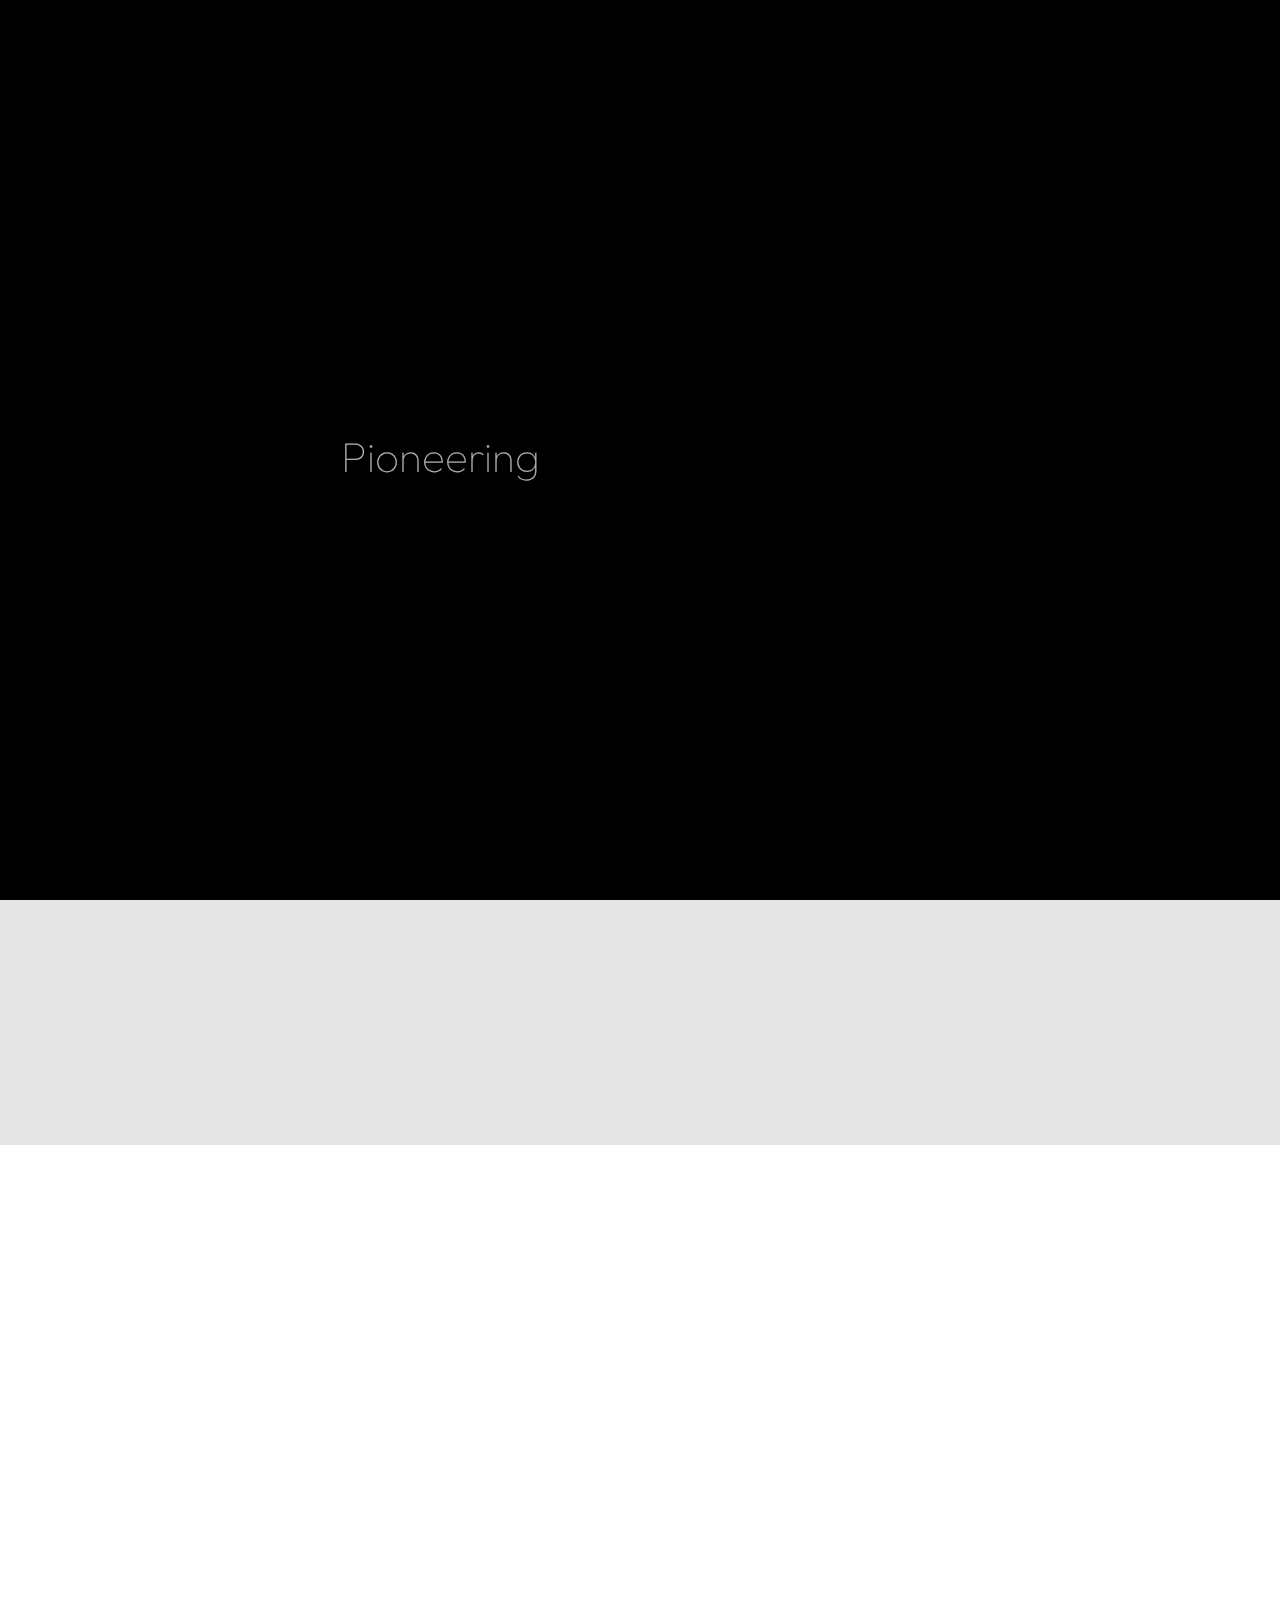
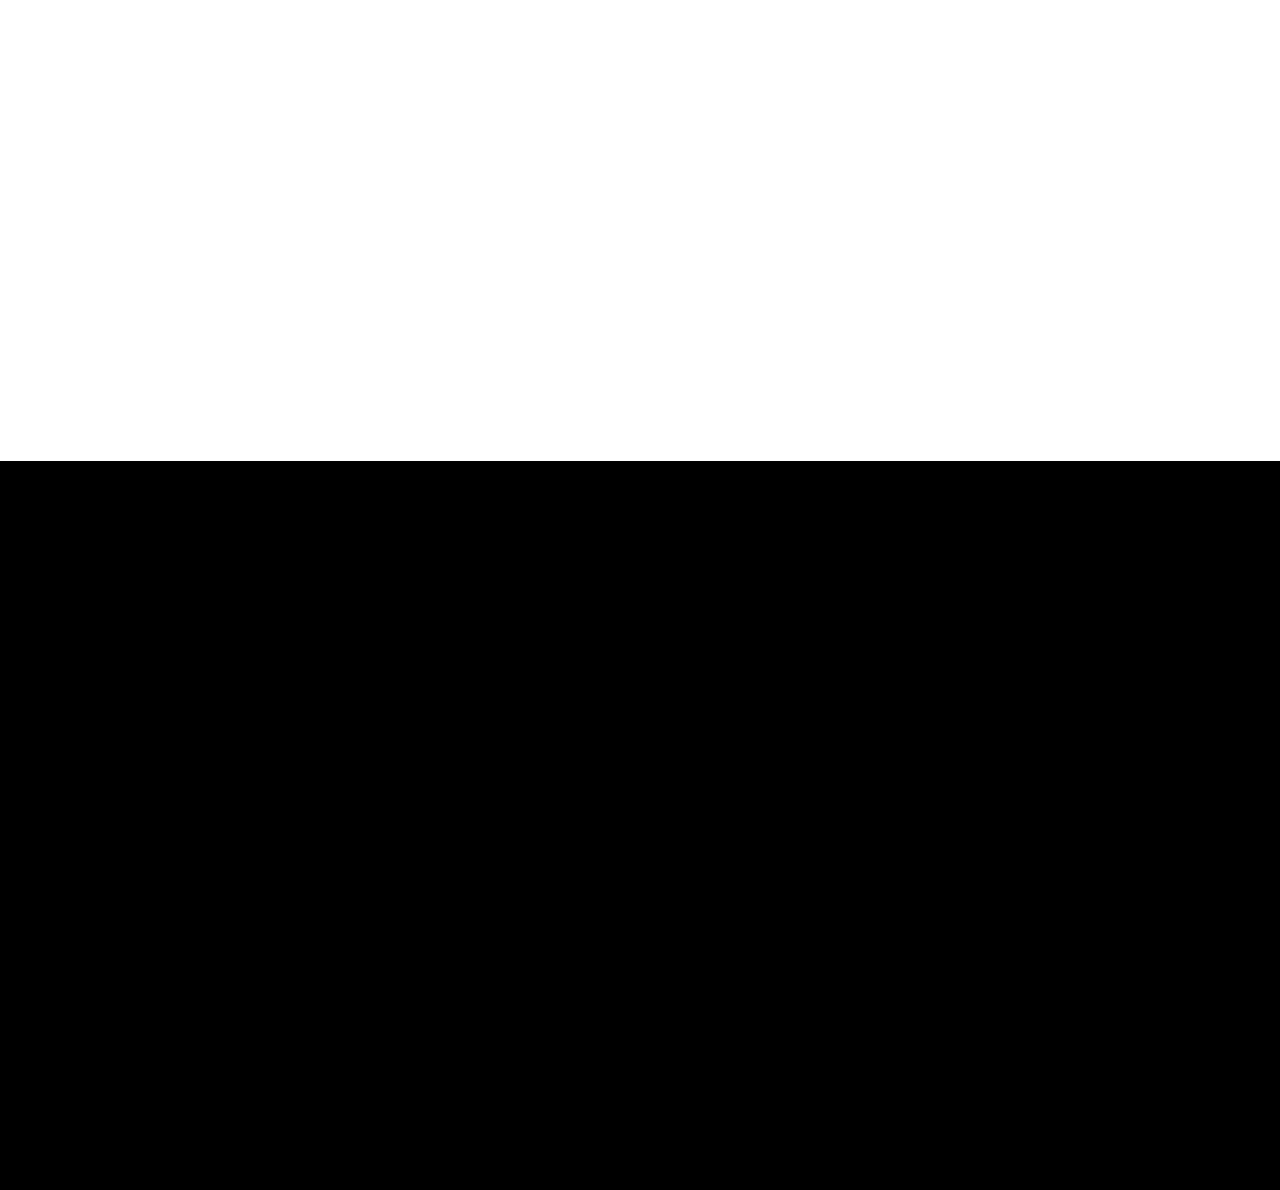
<file: contact.html>
<!DOCTYPE html>
<html lang="zxx">

<head>

    <meta charset="UTF-8">
    <meta name="viewport" content="width=device-width, initial-scale=1.0">
    <meta http-equiv="X-UA-Compatible" content="ie=edge">

    <!-- bootstrap grid css -->
    <link rel="stylesheet" href="css/plugins/bootstrap-grid.css">
    <!-- font awesome css -->
    <link rel="stylesheet" href="css/plugins/font-awesome.min.css">
    <!-- swiper css -->
    <link rel="stylesheet" href="css/plugins/swiper.min.css">
    <!-- fancybox css -->
    <link rel="stylesheet" href="css/plugins/fancybox.min.css">
    <!-- ashley scss -->
    <link rel="stylesheet" href="css/style.css">
    <!-- page name -->
    <title>Ashley</title>

</head>

<body>

    <!-- wrapper -->
    <div class="mil-wrapper" id="top">

        <!-- cursor -->
        <div class="mil-ball">
            <span class="mil-icon-1">
                <svg viewBox="0 0 128 128">
                    <path d="M106.1,41.9c-1.2-1.2-3.1-1.2-4.2,0c-1.2,1.2-1.2,3.1,0,4.2L116.8,61H11.2l14.9-14.9c1.2-1.2,1.2-3.1,0-4.2	c-1.2-1.2-3.1-1.2-4.2,0l-20,20c-1.2,1.2-1.2,3.1,0,4.2l20,20c0.6,0.6,1.4,0.9,2.1,0.9s1.5-0.3,2.1-0.9c1.2-1.2,1.2-3.1,0-4.2	L11.2,67h105.5l-14.9,14.9c-1.2,1.2-1.2,3.1,0,4.2c0.6,0.6,1.4,0.9,2.1,0.9s1.5-0.3,2.1-0.9l20-20c1.2-1.2,1.2-3.1,0-4.2L106.1,41.9	z" />
                </svg>
            </span>
            <div class="mil-more-text">More</div>
            <div class="mil-choose-text">Сhoose</div>
        </div>
        <!-- cursor end -->

        <!-- preloader -->
        <div class="mil-preloader">
            <div class="mil-preloader-animation">
                <div class="mil-pos-abs mil-animation-1">
                    <p class="mil-h3 mil-muted mil-thin">Pioneering</p>
                    <p class="mil-h3 mil-muted">Creative</p>
                    <p class="mil-h3 mil-muted mil-thin">Excellence</p>
                </div>
                <div class="mil-pos-abs mil-animation-2">
                    <div class="mil-reveal-frame">
                        <p class="mil-reveal-box"></p>
                        <p class="mil-h3 mil-muted mil-thin">ashley.com</p>
                    </div>
                </div>
            </div>
        </div>
        <!-- preloader end -->

        <!-- scrollbar progress -->
        <div class="mil-progress-track">
            <div class="mil-progress"></div>
        </div>
        <!-- scrollbar progress end -->

        <!-- menu -->
        <div class="mil-menu-frame">
            <!-- frame clone -->
            <div class="mil-frame-top">
                <a href="home-1.html" class="mil-logo">A.</a>
                <div class="mil-menu-btn">
                    <span></span>
                </div>
            </div>
            <!-- frame clone end -->
            <div class="container">
                <div class="mil-menu-content">
                    <div class="row">
                        <div class="col-xl-5">

                            <nav class="mil-main-menu" id="swupMenu">
                                <ul>
                                    <li class="mil-has-children">
                                        <a href="#.">Homepage</a>
                                        <ul>
                                            <li><a href="home-1.html">Landing page</a></li>
                                            <li><a href="home-2.html">Personal</a></li>
                                            <li><a href="portfolio-3.html">Portfolio slider</a></li>
                                        </ul>
                                    </li>
                                    <li class="mil-has-children">
                                        <a href="#.">Portfolio</a>
                                        <ul>
                                            <li><a href="portfolio-1.html">Grid type 1</a></li>
                                            <li><a href="portfolio-2.html">Grid type 2</a></li>
                                            <li><a href="portfolio-3.html">Slider</a></li>
                                        </ul>
                                    </li>
                                    <li class="mil-has-children">
                                        <a href="#.">Services</a>
                                        <ul>
                                            <li><a href="services.html">Services List</a></li>
                                            <li><a href="service.html">Single service</a></li>
                                        </ul>
                                    </li>
                                    <li class="mil-has-children">
                                        <a href="#.">Newsletter</a>
                                        <ul>
                                            <li><a href="blog.html">Blog List</a></li>
                                            <li><a href="publication.html">Publication</a></li>
                                        </ul>
                                    </li>
                                    <li class="mil-has-children mil-active">
                                        <a href="#.">Other pages</a>
                                        <ul>
                                            <li><a href="team.html">Team</a></li>
                                            <li><a href="contact.html">Contact</a></li>
                                            <li><a href="404.html">404</a></li>
                                        </ul>
                                    </li>
                                </ul>
                            </nav>

                        </div>
                        <div class="col-xl-7">

                            <div class="mil-menu-right-frame">
                                <div class="mil-animation-in">
                                    <div class="mil-animation-frame">
                                        <div class="mil-animation mil-position-1 mil-scale" data-value-1="2" data-value-2="2"></div>
                                    </div>
                                </div>
                                <div class="mil-menu-right">
                                    <div class="row">
                                        <div class="col-lg-8 mil-mb-60">

                                            <h6 class="mil-muted mil-mb-30">Projects</h6>

                                            <ul class="mil-menu-list">
                                                <li><a href="project-1.html" class="mil-light-soft">Interior design studio</a></li>
                                                <li><a href="project-2.html" class="mil-light-soft">Home Security Camera</a></li>
                                                <li><a href="project-3.html" class="mil-light-soft">Kemia Honest Skincare</a></li>
                                                <li><a href="project-4.html" class="mil-light-soft">Cascade of Lava</a></li>
                                                <li><a href="project-5.html" class="mil-light-soft">Air Pro by Molekule</a></li>
                                                <li><a href="project-6.html" class="mil-light-soft">Tony's Chocolonely</a></li>
                                            </ul>

                                        </div>
                                        <div class="col-lg-4 mil-mb-60">

                                            <h6 class="mil-muted mil-mb-30">Useful links</h6>

                                            <ul class="mil-menu-list">
                                                <li><a href="#." class="mil-light-soft">Privacy Policy</a></li>
                                                <li><a href="#." class="mil-light-soft">Terms and conditions</a></li>
                                                <li><a href="#." class="mil-light-soft">Cookie Policy</a></li>
                                                <li><a href="#." class="mil-light-soft">Careers</a></li>
                                            </ul>

                                        </div>
                                    </div>
                                    <div class="mil-divider mil-mb-60"></div>
                                    <div class="row justify-content-between">

                                        <div class="col-lg-4 mil-mb-60">

                                            <h6 class="mil-muted mil-mb-30">Canada</h6>

                                            <p class="mil-light-soft mil-up">71 South Los Carneros Road, California <span class="mil-no-wrap">+51 174 705 812</span></p>

                                        </div>
                                        <div class="col-lg-4 mil-mb-60">

                                            <h6 class="mil-muted mil-mb-30">Germany</h6>

                                            <p class="mil-light-soft">Leehove 40, 2678 MC De Lier, Netherlands <span class="mil-no-wrap">+31 174 705 811</span></p>

                                        </div>
                                    </div>
                                </div>
                            </div>

                        </div>
                    </div>
                </div>
            </div>
        </div>
        <!-- menu -->

        <!-- curtain -->
        <div class="mil-curtain"></div>
        <!-- curtain end -->

        <!-- frame -->
        <div class="mil-frame">
            <div class="mil-frame-top">
                <a href="home-1.html" class="mil-logo">A.</a>
                <div class="mil-menu-btn">
                    <span></span>
                </div>
            </div>
            <div class="mil-frame-bottom">
                <div class="mil-current-page"></div>
                <div class="mil-back-to-top">
                    <a href="#top" class="mil-link mil-dark mil-arrow-place">
                        <span>Back to top</span>
                    </a>
                </div>
            </div>
        </div>
        <!-- frame end -->

        <!-- content -->
        <div class="mil-content">
            <div id="swupMain" class="mil-main-transition">

                <!-- banner -->
                <div class="mil-inner-banner mil-p-0-120">
                    <div class="mil-banner-content mil-center mil-up">
                        <div class="container">
                            <ul class="mil-breadcrumbs mil-center mil-mb-60">
                                <li><a href="home-1.html">Homepage</a></li>
                                <li><a href="contact.html">Contact</a></li>
                            </ul>
                            <h1 class="mil-mb-60">Get in touch!</h1>
                            <a href="#contact" class="mil-link mil-dark mil-arrow-place mil-down-arrow">
                                <span>Send message</span>
                            </a>
                        </div>
                    </div>
                </div>
                <!-- banner end -->

                <!-- map -->
                <div class="mil-map-frame mil-up">
                    <div class="mil-map">
                        <iframe src="https://www.google.com/maps/embed?pb=!1m14!1m8!1m3!1d1396.5769090312324!2d-73.6519672!3d45.5673453!3m2!1i1024!2i768!4f13.1!3m3!1m2!1s0x4cc91f8abc30e0ff%3A0xfc6d9cbb49022e9c!2sManoir%20Saint-Joseph!5e0!3m2!1sen!2sua!4v1685485811069!5m2!1sen!2sua" style="border:0;" allowfullscreen="" loading="lazy" referrerpolicy="no-referrer-when-downgrade"></iframe>
                    </div>
                </div>
                <!-- map end -->

                <!-- contact form -->
                <section id="contact">
                    <div class="container mil-p-120-90">
                        <h3 class="mil-center mil-up mil-mb-120">Let's <span class="mil-thin">Talk</span></h3>
                        <form class="row align-items-center">
                            <div class="col-lg-6 mil-up">
                                <input type="text" placeholder="What's your name">
                            </div>
                            <div class="col-lg-6 mil-up">
                                <input type="email" placeholder="Your Email">
                            </div>
                            <div class="col-lg-12 mil-up">
                                <textarea placeholder="Tell us about our project"></textarea>
                            </div>
                            <div class="col-lg-8">
                                <p class="mil-up mil-mb-30"><span class="mil-accent">*</span> We promise not to disclose your personal information to third parties.</p>
                            </div>
                            <div class="col-lg-4">
                                <div class="mil-adaptive-right mil-up mil-mb-30">
                                    <button type="submit" class="mil-button mil-arrow-place">
                                        <span>Send message</span>
                                    </button>
                                </div>
                            </div>
                        </form>
                    </div>
                </section>
                <!-- contact form end -->

                <!-- footer -->
                <footer class="mil-dark-bg">
                    <div class="mi-invert-fix">
                        <div class="container mil-p-120-60">
                            <div class="row justify-content-between">
                                <div class="col-md-4 col-lg-4 mil-mb-60">

                                    <div class="mil-muted mil-logo mil-up mil-mb-30">Ashley.</div>

                                    <p class="mil-light-soft mil-up mil-mb-30">Subscribe our newsletter:</p>

                                    <form class="mil-subscribe-form mil-up">
                                        <input type="text" placeholder="Enter our email">
                                        <button type="submit" class="mil-button mil-icon-button-sm mil-arrow-place"></button>
                                    </form>

                                </div>
                                <div class="col-md-7 col-lg-6">
                                    <div class="row justify-content-end">
                                        <div class="col-md-6 col-lg-7">

                                            <nav class="mil-footer-menu mil-mb-60">
                                                <ul>
                                                    <li class="mil-up mil-active">
                                                        <a href="home-1.html">Home</a>
                                                    </li>
                                                    <li class="mil-up">
                                                        <a href="portfolio-1.html">Portfolio</a>
                                                    </li>
                                                    <li class="mil-up">
                                                        <a href="services.html">Services</a>
                                                    </li>
                                                    <li class="mil-up">
                                                        <a href="contact.html">Contact</a>
                                                    </li>
                                                    <li class="mil-up">
                                                        <a href="blog.html">Blog</a>
                                                    </li>
                                                </ul>
                                            </nav>

                                        </div>
                                        <div class="col-md-6 col-lg-5">

                                            <ul class="mil-menu-list mil-up mil-mb-60">
                                                <li><a href="#." class="mil-light-soft">Privacy Policy</a></li>
                                                <li><a href="#." class="mil-light-soft">Terms and conditions</a></li>
                                                <li><a href="#." class="mil-light-soft">Cookie Policy</a></li>
                                                <li><a href="#." class="mil-light-soft">Careers</a></li>
                                            </ul>

                                        </div>
                                    </div>
                                </div>
                            </div>

                            <div class="row justify-content-between flex-sm-row-reverse">
                                <div class="col-md-7 col-lg-6">

                                    <div class="row justify-content-between">

                                        <div class="col-md-6 col-lg-5 mil-mb-60">

                                            <h6 class="mil-muted mil-up mil-mb-30">Canada</h6>

                                            <p class="mil-light-soft mil-up">71 South Los Carneros Road, California <span class="mil-no-wrap">+51 174 705 812</span></p>

                                        </div>
                                        <div class="col-md-6 col-lg-5 mil-mb-60">

                                            <h6 class="mil-muted mil-up mil-mb-30">Germany</h6>

                                            <p class="mil-light-soft mil-up">Leehove 40, 2678 MC De Lier, Netherlands <span class="mil-no-wrap">+31 174 705 811</span></p>

                                        </div>
                                    </div>

                                </div>
                                <div class="col-md-4 col-lg-6 mil-mb-60">

                                    <div class="mil-vert-between">
                                        <div class="mil-mb-30">
                                            <ul class="mil-social-icons mil-up">
                                                <li><a href="#." target="_blank" class="social-icon"> <i class="far fa-circle"></i></a></li>
                                                <li><a href="#." target="_blank" class="social-icon"> <i class="far fa-circle"></i></a></li>
                                                <li><a href="#." target="_blank" class="social-icon"> <i class="far fa-circle"></i></a></li>
                                                <li><a href="#." target="_blank" class="social-icon"> <i class="far fa-circle"></i></a></li>
                                            </ul>
                                        </div>
                                        <p class="mil-light-soft mil-up">© Copyright 2023 - Mil. All Rights Reserved.</p>
                                    </div>

                                </div>
                            </div>
                        </div>
                    </div>
                </footer>
                <!-- footer end -->

                <!-- hidden elements -->
                <div class="mil-hidden-elements">
                    <div class="mil-dodecahedron">
                        <div class="mil-pentagon">
                            <div></div>
                            <div></div>
                            <div></div>
                            <div></div>
                            <div></div>
                        </div>
                        <div class="mil-pentagon">
                            <div></div>
                            <div></div>
                            <div></div>
                            <div></div>
                            <div></div>
                        </div>
                        <div class="mil-pentagon">
                            <div></div>
                            <div></div>
                            <div></div>
                            <div></div>
                            <div></div>
                        </div>
                        <div class="mil-pentagon">
                            <div></div>
                            <div></div>
                            <div></div>
                            <div></div>
                            <div></div>
                        </div>
                        <div class="mil-pentagon">
                            <div></div>
                            <div></div>
                            <div></div>
                            <div></div>
                            <div></div>
                        </div>
                        <div class="mil-pentagon">
                            <div></div>
                            <div></div>
                            <div></div>
                            <div></div>
                            <div></div>
                        </div>
                        <div class="mil-pentagon">
                            <div></div>
                            <div></div>
                            <div></div>
                            <div></div>
                            <div></div>
                        </div>
                        <div class="mil-pentagon">
                            <div></div>
                            <div></div>
                            <div></div>
                            <div></div>
                            <div></div>
                        </div>
                        <div class="mil-pentagon">
                            <div></div>
                            <div></div>
                            <div></div>
                            <div></div>
                            <div></div>
                        </div>
                        <div class="mil-pentagon">
                            <div></div>
                            <div></div>
                            <div></div>
                            <div></div>
                            <div></div>
                        </div>
                        <div class="mil-pentagon">
                            <div></div>
                            <div></div>
                            <div></div>
                            <div></div>
                            <div></div>
                        </div>
                        <div class="mil-pentagon">
                            <div></div>
                            <div></div>
                            <div></div>
                            <div></div>
                            <div></div>
                        </div>
                    </div>

                    <svg xmlns="http://www.w3.org/2000/svg" viewBox="0 0 24 24" class="mil-arrow">
                        <path d="M 14 5.3417969 C 13.744125 5.3417969 13.487969 5.4412187 13.292969 5.6367188 L 13.207031 5.7226562 C 12.816031 6.1136563 12.816031 6.7467188 13.207031 7.1367188 L 17.070312 11 L 4 11 C 3.448 11 3 11.448 3 12 C 3 12.552 3.448 13 4 13 L 17.070312 13 L 13.207031 16.863281 C 12.816031 17.254281 12.816031 17.887344 13.207031 18.277344 L 13.292969 18.363281 C 13.683969 18.754281 14.317031 18.754281 14.707031 18.363281 L 20.363281 12.707031 C 20.754281 12.316031 20.754281 11.682969 20.363281 11.292969 L 14.707031 5.6367188 C 14.511531 5.4412187 14.255875 5.3417969 14 5.3417969 z" />
                    </svg>

                    <svg width="250" viewBox="0 0 300 1404" fill="none" xmlns="http://www.w3.org/2000/svg" class="mil-lines">
                        <path fill-rule="evenodd" clip-rule="evenodd" d="M1 892L1 941H299V892C299 809.71 232.29 743 150 743C67.7096 743 1 809.71 1 892ZM0 942H300V892C300 809.157 232.843 742 150 742C67.1573 742 0 809.157 0 892L0 942Z" class="mil-move" />
                        <path fill-rule="evenodd" clip-rule="evenodd" d="M299 146V97L1 97V146C1 228.29 67.7096 295 150 295C232.29 295 299 228.29 299 146ZM300 96L0 96V146C0 228.843 67.1573 296 150 296C232.843 296 300 228.843 300 146V96Z" class="mil-move" />
                        <path fill-rule="evenodd" clip-rule="evenodd" d="M299 1H1V1403H299V1ZM0 0V1404H300V0H0Z" />
                        <path fill-rule="evenodd" clip-rule="evenodd" d="M150 -4.37115e-08L150 1404L149 1404L149 0L150 -4.37115e-08Z" />
                        <path fill-rule="evenodd" clip-rule="evenodd" d="M150 1324C232.29 1324 299 1257.29 299 1175C299 1092.71 232.29 1026 150 1026C67.7096 1026 1 1092.71 1 1175C1 1257.29 67.7096 1324 150 1324ZM150 1325C232.843 1325 300 1257.84 300 1175C300 1092.16 232.843 1025 150 1025C67.1573 1025 0 1092.16 0 1175C0 1257.84 67.1573 1325 150 1325Z" class="mil-move" />
                        <path fill-rule="evenodd" clip-rule="evenodd" d="M300 1175H0V1174H300V1175Z" class="mil-move" />
                        <path fill-rule="evenodd" clip-rule="evenodd" d="M150 678C232.29 678 299 611.29 299 529C299 446.71 232.29 380 150 380C67.7096 380 1 446.71 1 529C1 611.29 67.7096 678 150 678ZM150 679C232.843 679 300 611.843 300 529C300 446.157 232.843 379 150 379C67.1573 379 0 446.157 0 529C0 611.843 67.1573 679 150 679Z" class="mil-move" />
                        <path fill-rule="evenodd" clip-rule="evenodd" d="M299 380H1V678H299V380ZM0 379V679H300V379H0Z" class="mil-move" />
                    </svg>
                </div>
                <!-- hidden elements end -->

            </div>
        </div>
        <!-- content -->
    </div>
    <!-- wrapper end -->

    <!-- jQuery js -->
    <script src="js/plugins/jquery.min.js"></script>
    <!-- swup js -->
    <script src="js/plugins/swup.min.js"></script>
    <!-- swiper js -->
    <script src="js/plugins/swiper.min.js"></script>
    <!-- fancybox js -->
    <script src="js/plugins/fancybox.min.js"></script>
    <!-- gsap js -->
    <script src="js/plugins/gsap.min.js"></script>
    <!-- scroll smoother -->
    <script src="js/plugins/smooth-scroll.js"></script>
    <!-- scroll trigger js -->
    <script src="js/plugins/ScrollTrigger.min.js"></script>
    <!-- scroll to js -->
    <script src="js/plugins/ScrollTo.min.js"></script>
    <!-- ashley js -->
    <script src="js/main.js"></script>

</body>

</html>
</file>
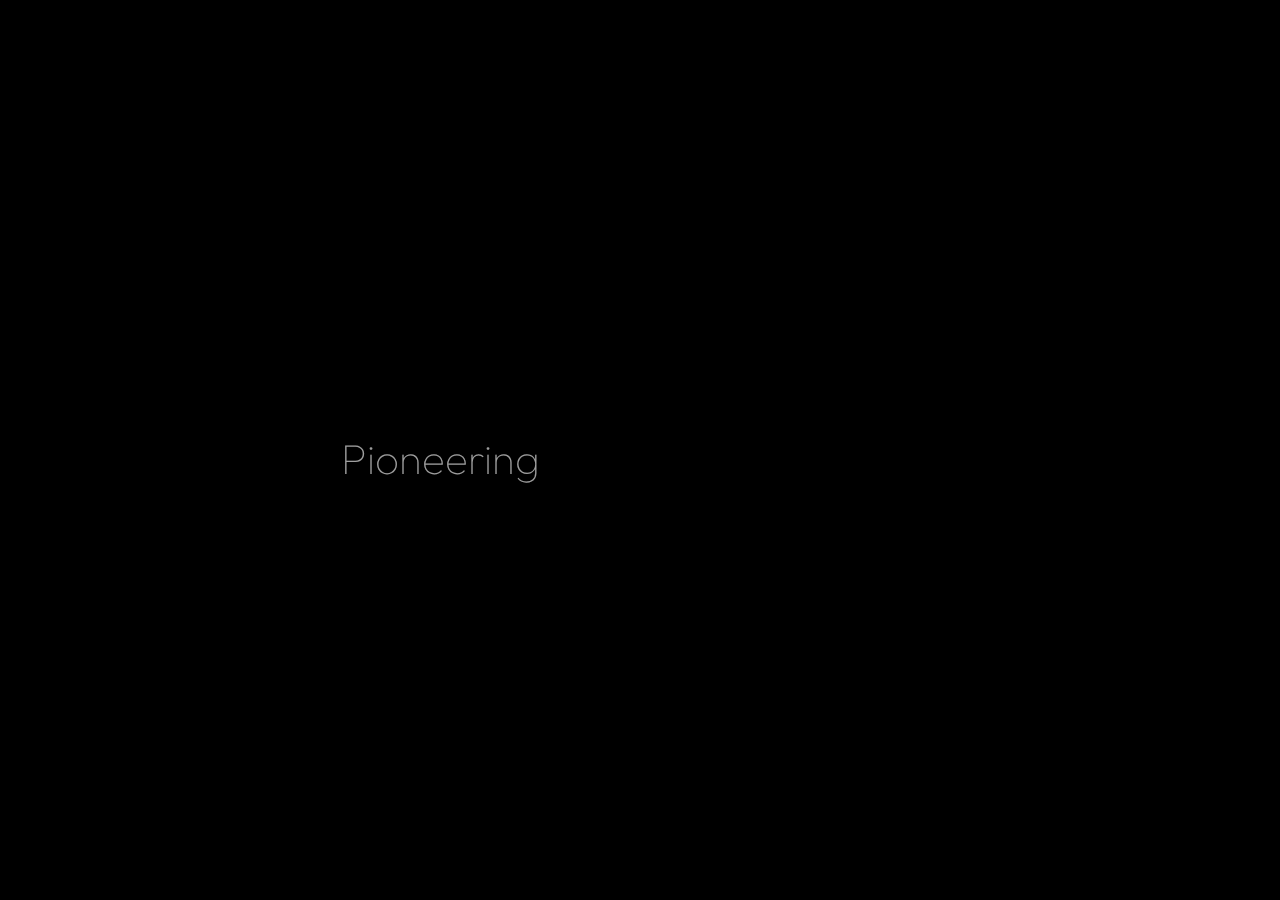
<file: home-2.html>
<!DOCTYPE html>
<html lang="zxx">

<head>

    <meta charset="UTF-8">
    <meta name="viewport" content="width=device-width, initial-scale=1.0">
    <meta http-equiv="X-UA-Compatible" content="ie=edge">

    <!-- bootstrap grid css -->
    <link rel="stylesheet" href="css/plugins/bootstrap-grid.css">
    <!-- font awesome css -->
    <link rel="stylesheet" href="css/plugins/font-awesome.min.css">
    <!-- swiper css -->
    <link rel="stylesheet" href="css/plugins/swiper.min.css">
    <!-- fancybox css -->
    <link rel="stylesheet" href="css/plugins/fancybox.min.css">
    <!-- ashley scss -->
    <link rel="stylesheet" href="css/style.css">
    <!-- page name -->
    <title>Ashley</title>

</head>

<body>

    <!-- wrapper -->
    <div class="mil-wrapper" id="top">

        <!-- cursor -->
        <div class="mil-ball">
            <span class="mil-icon-1">
                <svg viewBox="0 0 128 128">
                    <path d="M106.1,41.9c-1.2-1.2-3.1-1.2-4.2,0c-1.2,1.2-1.2,3.1,0,4.2L116.8,61H11.2l14.9-14.9c1.2-1.2,1.2-3.1,0-4.2	c-1.2-1.2-3.1-1.2-4.2,0l-20,20c-1.2,1.2-1.2,3.1,0,4.2l20,20c0.6,0.6,1.4,0.9,2.1,0.9s1.5-0.3,2.1-0.9c1.2-1.2,1.2-3.1,0-4.2	L11.2,67h105.5l-14.9,14.9c-1.2,1.2-1.2,3.1,0,4.2c0.6,0.6,1.4,0.9,2.1,0.9s1.5-0.3,2.1-0.9l20-20c1.2-1.2,1.2-3.1,0-4.2L106.1,41.9	z" />
                </svg>
            </span>
            <div class="mil-more-text">More</div>
            <div class="mil-choose-text">Сhoose</div>
        </div>
        <!-- cursor end -->

        <!-- preloader -->
        <div class="mil-preloader">
            <div class="mil-preloader-animation">
                <div class="mil-pos-abs mil-animation-1">
                    <p class="mil-h3 mil-muted mil-thin">Pioneering</p>
                    <p class="mil-h3 mil-muted">Creative</p>
                    <p class="mil-h3 mil-muted mil-thin">Excellence</p>
                </div>
                <div class="mil-pos-abs mil-animation-2">
                    <div class="mil-reveal-frame">
                        <p class="mil-reveal-box"></p>
                        <p class="mil-h3 mil-muted mil-thin">ashley.com</p>
                    </div>
                </div>
            </div>
        </div>
        <!-- preloader end -->

        <!-- scrollbar progress -->
        <div class="mil-progress-track">
            <div class="mil-progress"></div>
        </div>
        <!-- scrollbar progress end -->

        <!-- menu -->
        <div class="mil-menu-frame">
            <!-- frame clone -->
            <div class="mil-frame-top">
                <a href="home-1.html" class="mil-logo">A.</a>
                <div class="mil-menu-btn">
                    <span></span>
                </div>
            </div>
            <!-- frame clone end -->
            <div class="container">
                <div class="mil-menu-content">
                    <div class="row">
                        <div class="col-xl-5">

                            <nav class="mil-main-menu" id="swupMenu">
                                <ul>
                                    <li class="mil-has-children mil-active">
                                        <a href="#.">Homepage</a>
                                        <ul>
                                            <li><a href="home-1.html">Landing page</a></li>
                                            <li><a href="home-2.html">Personal</a></li>
                                            <li><a href="portfolio-3.html">Portfolio slider</a></li>
                                        </ul>
                                    </li>
                                    <li class="mil-has-children">
                                        <a href="#.">Portfolio</a>
                                        <ul>
                                            <li><a href="portfolio-1.html">Grid type 1</a></li>
                                            <li><a href="portfolio-2.html">Grid type 2</a></li>
                                            <li><a href="portfolio-3.html">Slider</a></li>
                                        </ul>
                                    </li>
                                    <li class="mil-has-children">
                                        <a href="#.">Services</a>
                                        <ul>
                                            <li><a href="services.html">Services List</a></li>
                                            <li><a href="service.html">Single service</a></li>
                                        </ul>
                                    </li>
                                    <li class="mil-has-children">
                                        <a href="#.">Newsletter</a>
                                        <ul>
                                            <li><a href="blog.html">Blog List</a></li>
                                            <li><a href="publication.html">Publication</a></li>
                                        </ul>
                                    </li>
                                    <li class="mil-has-children">
                                        <a href="#.">Other pages</a>
                                        <ul>
                                            <li><a href="team.html">Team</a></li>
                                            <li><a href="contact.html">Contact</a></li>
                                            <li><a href="404.html">404</a></li>
                                        </ul>
                                    </li>
                                </ul>
                            </nav>

                        </div>
                        <div class="col-xl-7">

                            <div class="mil-menu-right-frame">
                                <div class="mil-animation-in">
                                    <div class="mil-animation-frame">
                                        <div class="mil-animation mil-position-1 mil-scale" data-value-1="2" data-value-2="2"></div>
                                    </div>
                                </div>
                                <div class="mil-menu-right">
                                    <div class="row">
                                        <div class="col-lg-8 mil-mb-60">

                                            <h6 class="mil-muted mil-mb-30">Projects</h6>

                                            <ul class="mil-menu-list">
                                                <li><a href="project-1.html" class="mil-light-soft">Interior design studio</a></li>
                                                <li><a href="project-2.html" class="mil-light-soft">Home Security Camera</a></li>
                                                <li><a href="project-3.html" class="mil-light-soft">Kemia Honest Skincare</a></li>
                                                <li><a href="project-4.html" class="mil-light-soft">Cascade of Lava</a></li>
                                                <li><a href="project-5.html" class="mil-light-soft">Air Pro by Molekule</a></li>
                                                <li><a href="project-6.html" class="mil-light-soft">Tony's Chocolonely</a></li>
                                            </ul>

                                        </div>
                                        <div class="col-lg-4 mil-mb-60">

                                            <h6 class="mil-muted mil-mb-30">Useful links</h6>

                                            <ul class="mil-menu-list">
                                                <li><a href="#." class="mil-light-soft">Privacy Policy</a></li>
                                                <li><a href="#." class="mil-light-soft">Terms and conditions</a></li>
                                                <li><a href="#." class="mil-light-soft">Cookie Policy</a></li>
                                                <li><a href="#." class="mil-light-soft">Careers</a></li>
                                            </ul>

                                        </div>
                                    </div>
                                    <div class="mil-divider mil-mb-60"></div>
                                    <div class="row justify-content-between">

                                        <div class="col-lg-4 mil-mb-60">

                                            <h6 class="mil-muted mil-mb-30">Canada</h6>

                                            <p class="mil-light-soft mil-up">71 South Los Carneros Road, California <span class="mil-no-wrap">+51 174 705 812</span></p>

                                        </div>
                                        <div class="col-lg-4 mil-mb-60">

                                            <h6 class="mil-muted mil-mb-30">Germany</h6>

                                            <p class="mil-light-soft">Leehove 40, 2678 MC De Lier, Netherlands <span class="mil-no-wrap">+31 174 705 811</span></p>

                                        </div>
                                    </div>
                                </div>
                            </div>

                        </div>
                    </div>
                </div>
            </div>
        </div>
        <!-- menu -->

        <!-- curtain -->
        <div class="mil-curtain"></div>
        <!-- curtain end -->

        <!-- frame -->
        <div class="mil-frame">
            <div class="mil-frame-top">
                <a href="home-1.html" class="mil-logo">A.</a>
                <div class="mil-menu-btn">
                    <span></span>
                </div>
            </div>
            <div class="mil-frame-bottom">
                <div class="mil-current-page"></div>
                <div class="mil-back-to-top">
                    <a href="#top" class="mil-link mil-dark mil-arrow-place">
                        <span>Back to top</span>
                    </a>
                </div>
            </div>
        </div>
        <!-- frame end -->

        <!-- content -->
        <div class="mil-content">
            <div id="swupMain" class="mil-main-transition">

                <!-- banner -->
                <section class="mil-banner-personal">

                    <div class="mil-animation-frame">
                        <div class="mil-animation mil-position-4 mil-dark mil-scale" data-value-1="7" data-value-2="1.4" style="right: 25%"></div>
                    </div>

                    <div class="container">
                        <div class="mil-banner-content mil-up">

                            <div class="row align-items-center">
                                <div class="col-lg-6">
                                    <div class="mil-personal-text">
                                        <p class="mil-mb-60">Hello! My name is</p>
                                        <h1 class="mil-mb-60">Ashley <br>Goodman</h1>
                                        <div class="row justify-content-center">
                                            <div class="col-lg-8">

                                                <span class="mil-suptitle mil-suptitle-dark mil-mb-60">Passionately Creating Design Wonders: <br>Unleashing Boundless Creativity</span>

                                                <a href="services.html" class="mil-link mil-dark mil-arrow-place">
                                                    <span>More about me</span>
                                                </a>

                                            </div>
                                        </div>
                                    </div>
                                </div>
                                <div class="col-lg-6">
                                    <div class="mil-portrait-frame">
                                        <img src="img/faces/large/1.png" alt="Portrait">
                                    </div>
                                </div>
                            </div>

                            <div class="mil-banner-panel">
                                <h5>Designing a Better World Today</h5>

                                <div class="mil-right">
                                    <div class="mil-social-frame">
                                        <ul class="mil-social-icons mil-dark">
                                            <li><a href="#." target="_blank" class="social-icon"><i class="far fa-circle"></i></a></li>
                                            <li><a href="#." target="_blank" class="social-icon"><i class="far fa-circle"></i></a></li>
                                            <li><a href="#." target="_blank" class="social-icon"><i class="far fa-circle"></i></a></li>
                                            <li><a href="#." target="_blank" class="social-icon"><i class="far fa-circle"></i></a></li>
                                        </ul>
                                    </div>
                                    <a href="portfolio-3.html" class="mil-button mil-arrow-place">
                                        <span>View pOrtfolio</span>
                                    </a>
                                </div>


                            </div>

                        </div>
                    </div>

                </section>
                <!-- banner end -->

                <!-- hidden elements -->
                <div class="mil-hidden-elements">
                    <div class="mil-dodecahedron">
                        <div class="mil-pentagon">
                            <div></div>
                            <div></div>
                            <div></div>
                            <div></div>
                            <div></div>
                        </div>
                        <div class="mil-pentagon">
                            <div></div>
                            <div></div>
                            <div></div>
                            <div></div>
                            <div></div>
                        </div>
                        <div class="mil-pentagon">
                            <div></div>
                            <div></div>
                            <div></div>
                            <div></div>
                            <div></div>
                        </div>
                        <div class="mil-pentagon">
                            <div></div>
                            <div></div>
                            <div></div>
                            <div></div>
                            <div></div>
                        </div>
                        <div class="mil-pentagon">
                            <div></div>
                            <div></div>
                            <div></div>
                            <div></div>
                            <div></div>
                        </div>
                        <div class="mil-pentagon">
                            <div></div>
                            <div></div>
                            <div></div>
                            <div></div>
                            <div></div>
                        </div>
                        <div class="mil-pentagon">
                            <div></div>
                            <div></div>
                            <div></div>
                            <div></div>
                            <div></div>
                        </div>
                        <div class="mil-pentagon">
                            <div></div>
                            <div></div>
                            <div></div>
                            <div></div>
                            <div></div>
                        </div>
                        <div class="mil-pentagon">
                            <div></div>
                            <div></div>
                            <div></div>
                            <div></div>
                            <div></div>
                        </div>
                        <div class="mil-pentagon">
                            <div></div>
                            <div></div>
                            <div></div>
                            <div></div>
                            <div></div>
                        </div>
                        <div class="mil-pentagon">
                            <div></div>
                            <div></div>
                            <div></div>
                            <div></div>
                            <div></div>
                        </div>
                        <div class="mil-pentagon">
                            <div></div>
                            <div></div>
                            <div></div>
                            <div></div>
                            <div></div>
                        </div>
                    </div>

                    <svg xmlns="http://www.w3.org/2000/svg" viewBox="0 0 24 24" class="mil-arrow">
                        <path d="M 14 5.3417969 C 13.744125 5.3417969 13.487969 5.4412187 13.292969 5.6367188 L 13.207031 5.7226562 C 12.816031 6.1136563 12.816031 6.7467188 13.207031 7.1367188 L 17.070312 11 L 4 11 C 3.448 11 3 11.448 3 12 C 3 12.552 3.448 13 4 13 L 17.070312 13 L 13.207031 16.863281 C 12.816031 17.254281 12.816031 17.887344 13.207031 18.277344 L 13.292969 18.363281 C 13.683969 18.754281 14.317031 18.754281 14.707031 18.363281 L 20.363281 12.707031 C 20.754281 12.316031 20.754281 11.682969 20.363281 11.292969 L 14.707031 5.6367188 C 14.511531 5.4412187 14.255875 5.3417969 14 5.3417969 z" />
                    </svg>

                    <svg width="250" viewBox="0 0 300 1404" fill="none" xmlns="http://www.w3.org/2000/svg" class="mil-lines">
                        <path fill-rule="evenodd" clip-rule="evenodd" d="M1 892L1 941H299V892C299 809.71 232.29 743 150 743C67.7096 743 1 809.71 1 892ZM0 942H300V892C300 809.157 232.843 742 150 742C67.1573 742 0 809.157 0 892L0 942Z" class="mil-move" />
                        <path fill-rule="evenodd" clip-rule="evenodd" d="M299 146V97L1 97V146C1 228.29 67.7096 295 150 295C232.29 295 299 228.29 299 146ZM300 96L0 96V146C0 228.843 67.1573 296 150 296C232.843 296 300 228.843 300 146V96Z" class="mil-move" />
                        <path fill-rule="evenodd" clip-rule="evenodd" d="M299 1H1V1403H299V1ZM0 0V1404H300V0H0Z" />
                        <path fill-rule="evenodd" clip-rule="evenodd" d="M150 -4.37115e-08L150 1404L149 1404L149 0L150 -4.37115e-08Z" />
                        <path fill-rule="evenodd" clip-rule="evenodd" d="M150 1324C232.29 1324 299 1257.29 299 1175C299 1092.71 232.29 1026 150 1026C67.7096 1026 1 1092.71 1 1175C1 1257.29 67.7096 1324 150 1324ZM150 1325C232.843 1325 300 1257.84 300 1175C300 1092.16 232.843 1025 150 1025C67.1573 1025 0 1092.16 0 1175C0 1257.84 67.1573 1325 150 1325Z" class="mil-move" />
                        <path fill-rule="evenodd" clip-rule="evenodd" d="M300 1175H0V1174H300V1175Z" class="mil-move" />
                        <path fill-rule="evenodd" clip-rule="evenodd" d="M150 678C232.29 678 299 611.29 299 529C299 446.71 232.29 380 150 380C67.7096 380 1 446.71 1 529C1 611.29 67.7096 678 150 678ZM150 679C232.843 679 300 611.843 300 529C300 446.157 232.843 379 150 379C67.1573 379 0 446.157 0 529C0 611.843 67.1573 679 150 679Z" class="mil-move" />
                        <path fill-rule="evenodd" clip-rule="evenodd" d="M299 380H1V678H299V380ZM0 379V679H300V379H0Z" class="mil-move" />
                    </svg>
                </div>
                <!-- hidden elements end -->

            </div>
        </div>
        <!-- content -->
    </div>
    <!-- wrapper end -->

    <!-- jQuery js -->
    <script src="js/plugins/jquery.min.js"></script>
    <!-- swup js -->
    <script src="js/plugins/swup.min.js"></script>
    <!-- swiper js -->
    <script src="js/plugins/swiper.min.js"></script>
    <!-- fancybox js -->
    <script src="js/plugins/fancybox.min.js"></script>
    <!-- gsap js -->
    <script src="js/plugins/gsap.min.js"></script>
    <!-- scroll smoother -->
    <script src="js/plugins/smooth-scroll.js"></script>
    <!-- scroll trigger js -->
    <script src="js/plugins/ScrollTrigger.min.js"></script>
    <!-- scroll to js -->
    <script src="js/plugins/ScrollTo.min.js"></script>
    <!-- ashley js -->
    <script src="js/main.js"></script>

</body>

</html>
</file>
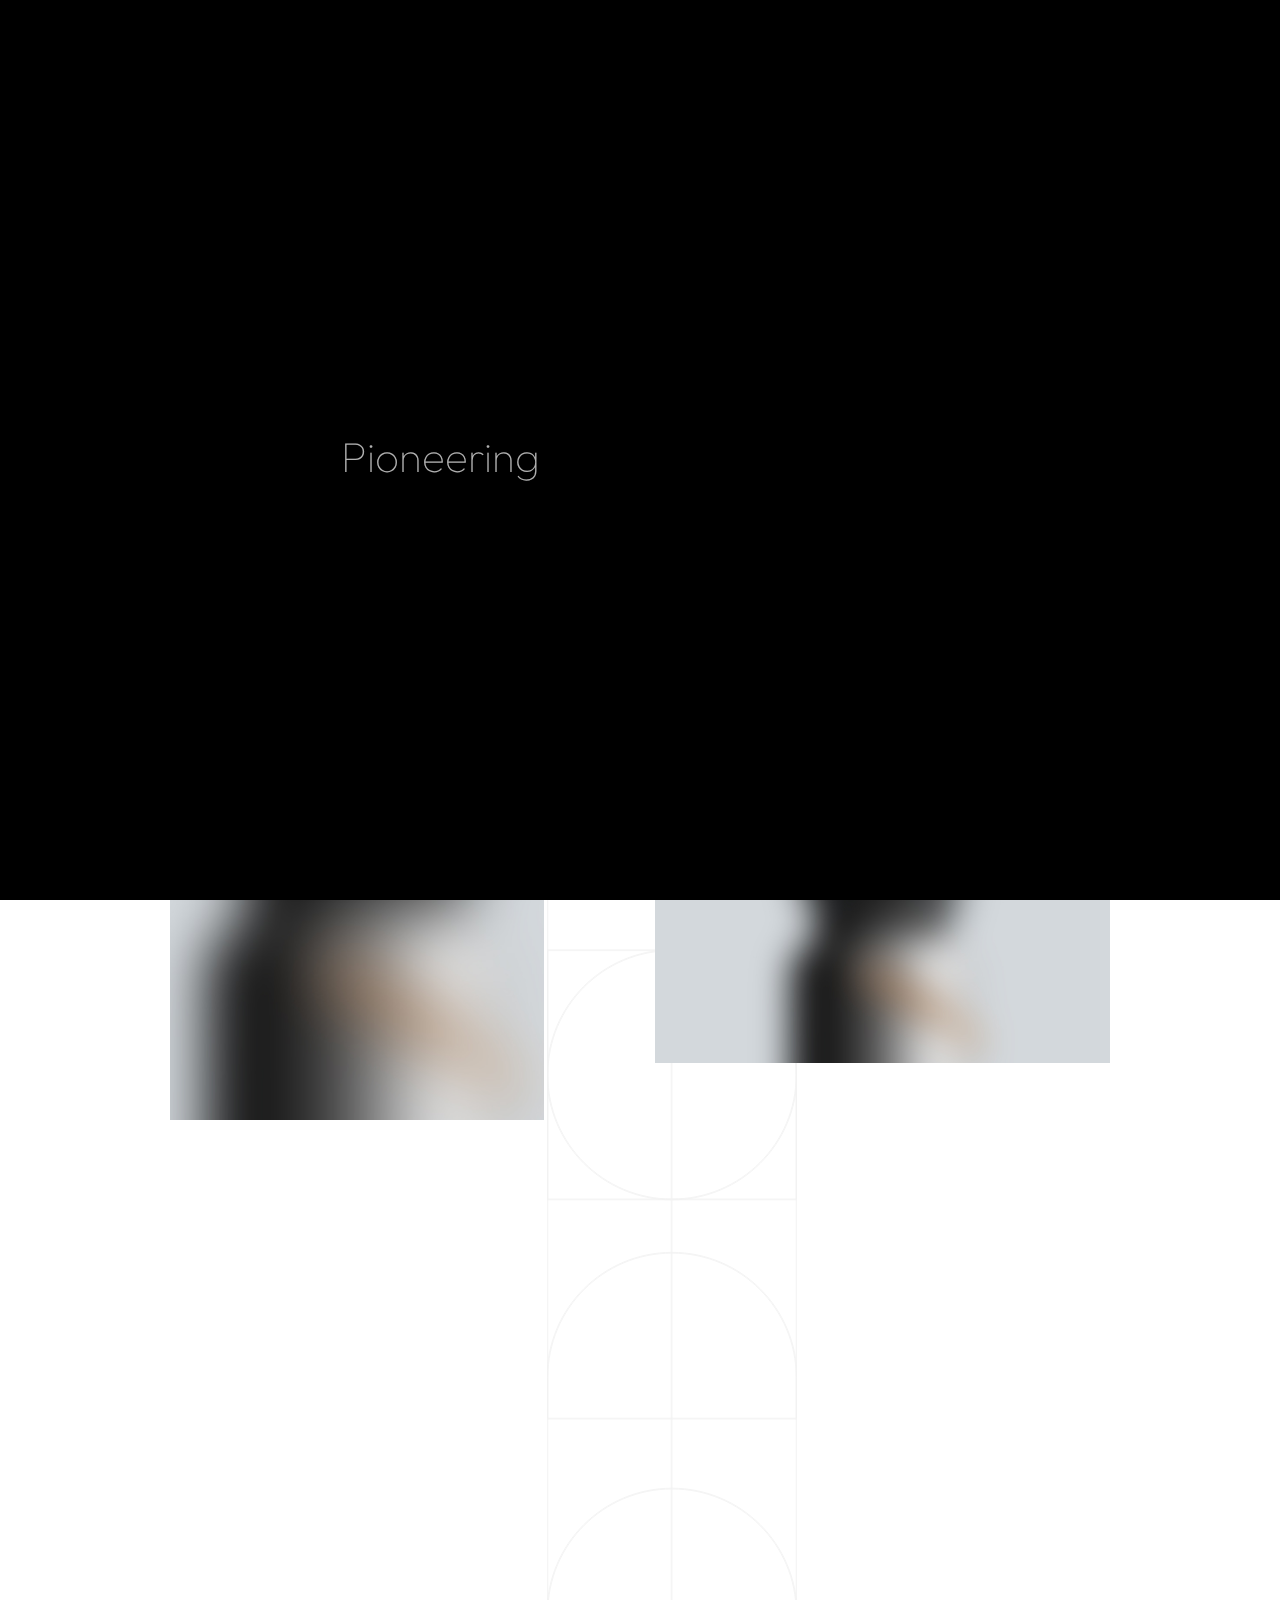
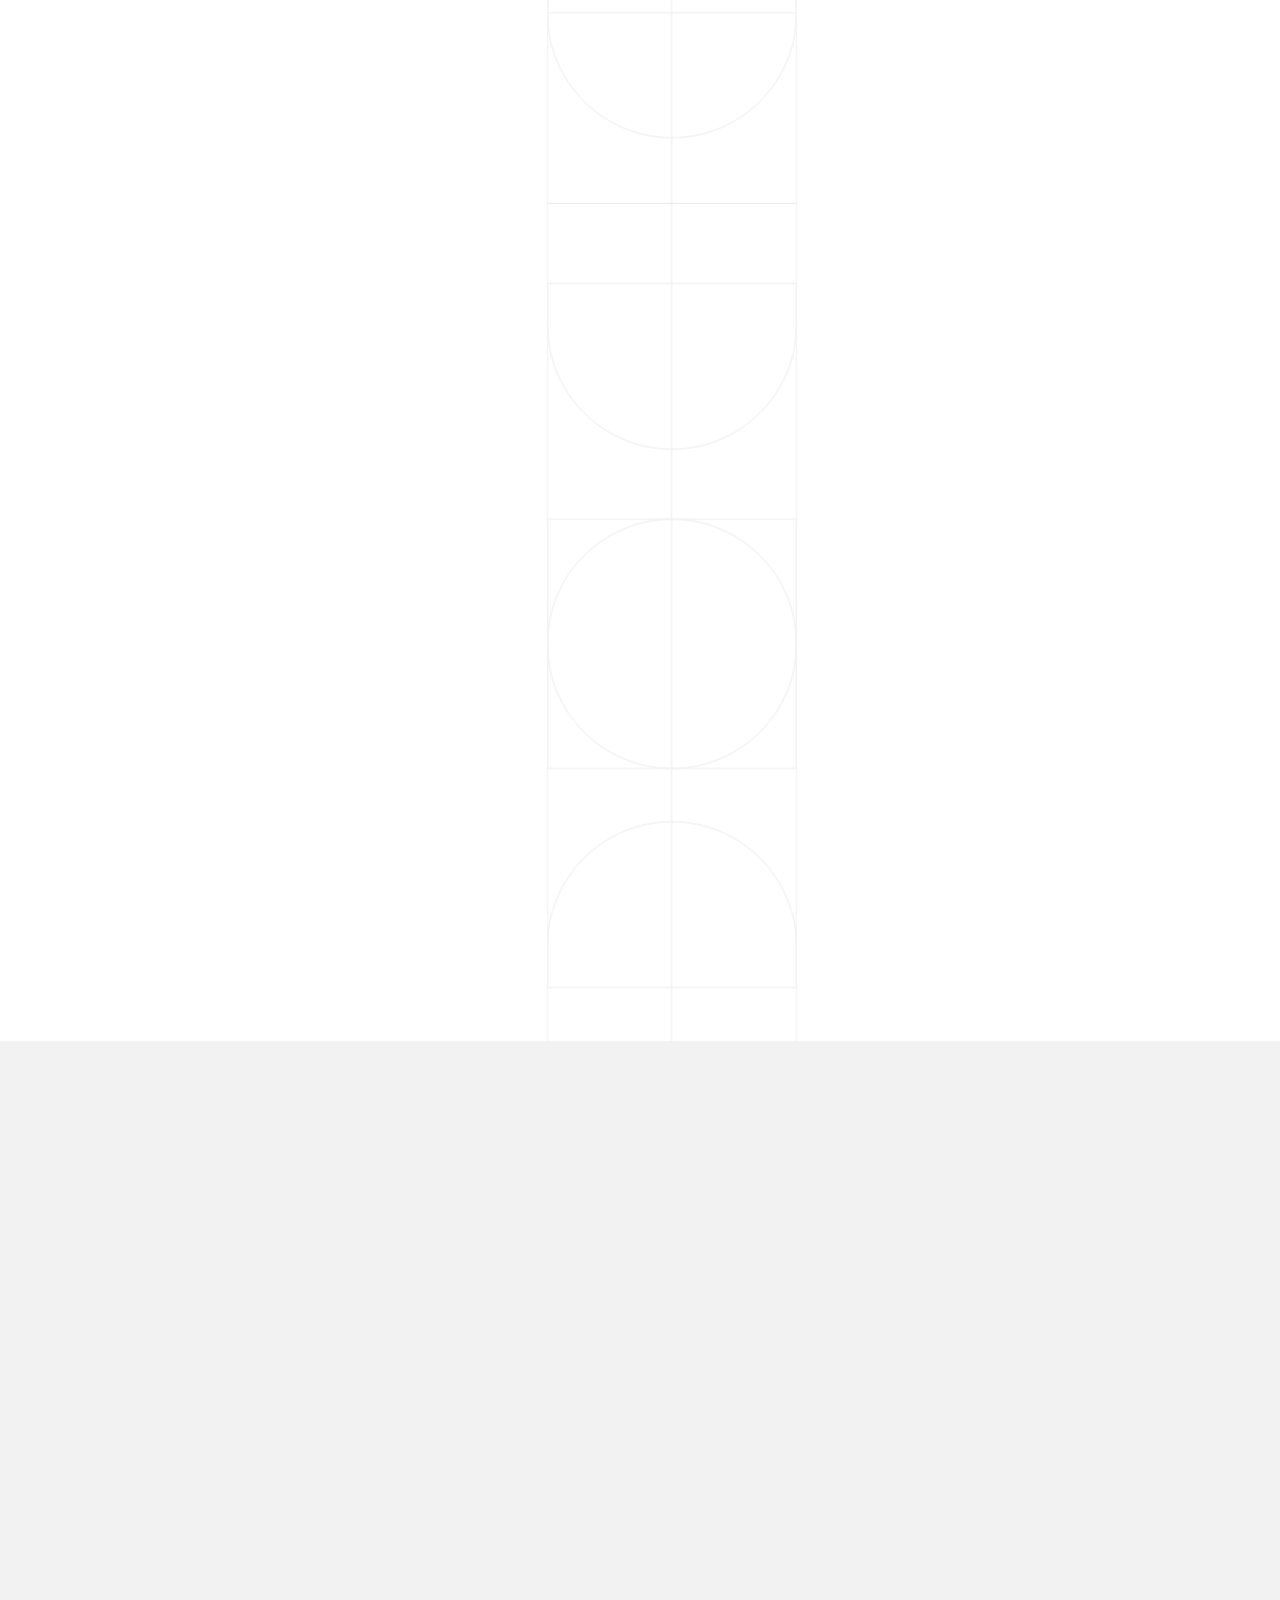
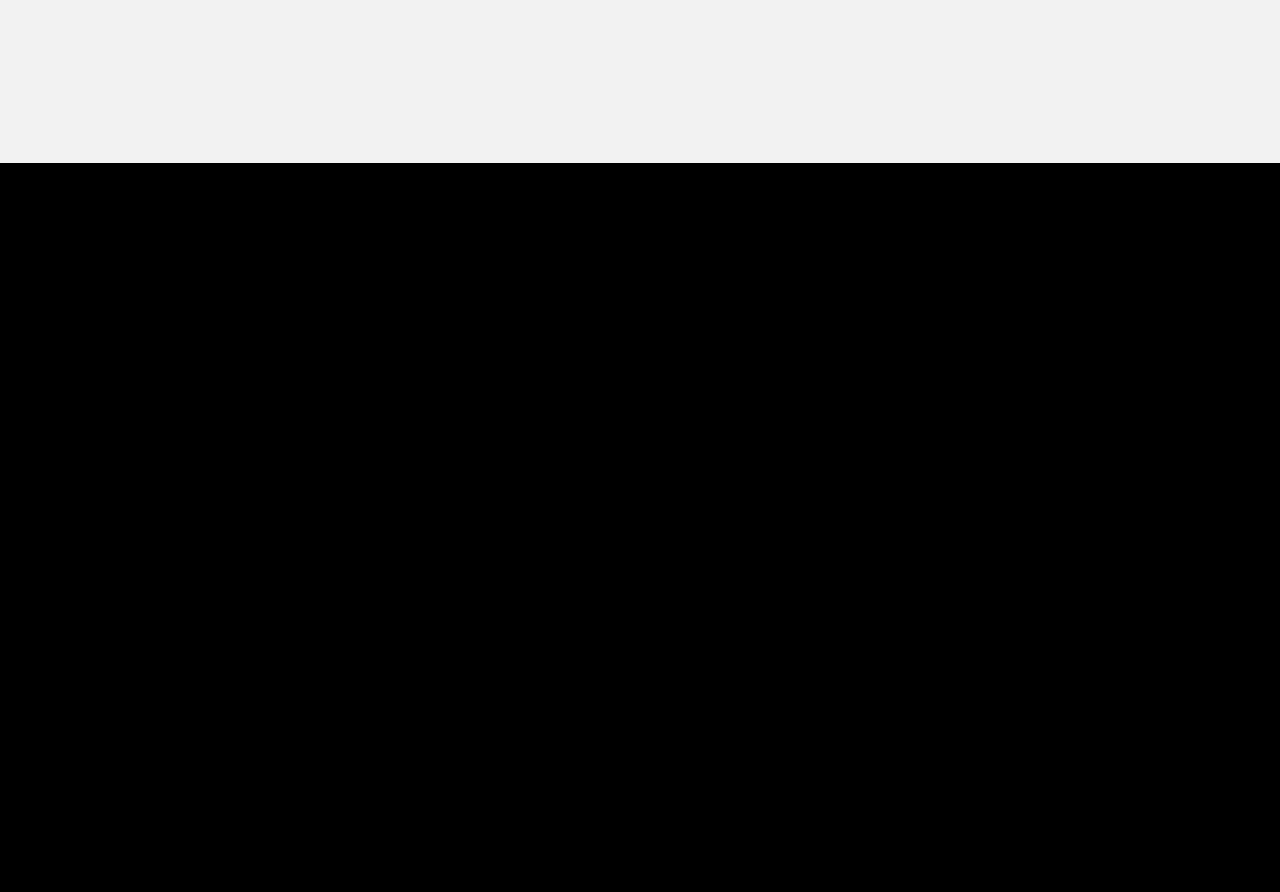
<file: portfolio-1.html>
<!DOCTYPE html>
<html lang="zxx">

<head>

    <meta charset="UTF-8">
    <meta name="viewport" content="width=device-width, initial-scale=1.0">
    <meta http-equiv="X-UA-Compatible" content="ie=edge">

    <!-- bootstrap grid css -->
    <link rel="stylesheet" href="css/plugins/bootstrap-grid.css">
    <!-- font awesome css -->
    <link rel="stylesheet" href="css/plugins/font-awesome.min.css">
    <!-- swiper css -->
    <link rel="stylesheet" href="css/plugins/swiper.min.css">
    <!-- fancybox css -->
    <link rel="stylesheet" href="css/plugins/fancybox.min.css">
    <!-- ashley scss -->
    <link rel="stylesheet" href="css/style.css">
    <!-- page name -->
    <title>Ashley</title>

</head>

<body>

    <!-- wrapper -->
    <div class="mil-wrapper" id="top">

        <!-- cursor -->
        <div class="mil-ball">
            <span class="mil-icon-1">
                <svg viewBox="0 0 128 128">
                    <path d="M106.1,41.9c-1.2-1.2-3.1-1.2-4.2,0c-1.2,1.2-1.2,3.1,0,4.2L116.8,61H11.2l14.9-14.9c1.2-1.2,1.2-3.1,0-4.2	c-1.2-1.2-3.1-1.2-4.2,0l-20,20c-1.2,1.2-1.2,3.1,0,4.2l20,20c0.6,0.6,1.4,0.9,2.1,0.9s1.5-0.3,2.1-0.9c1.2-1.2,1.2-3.1,0-4.2	L11.2,67h105.5l-14.9,14.9c-1.2,1.2-1.2,3.1,0,4.2c0.6,0.6,1.4,0.9,2.1,0.9s1.5-0.3,2.1-0.9l20-20c1.2-1.2,1.2-3.1,0-4.2L106.1,41.9	z" />
                </svg>
            </span>
            <div class="mil-more-text">More</div>
            <div class="mil-choose-text">Сhoose</div>
        </div>
        <!-- cursor end -->

        <!-- preloader -->
        <div class="mil-preloader">
            <div class="mil-preloader-animation">
                <div class="mil-pos-abs mil-animation-1">
                    <p class="mil-h3 mil-muted mil-thin">Pioneering</p>
                    <p class="mil-h3 mil-muted">Creative</p>
                    <p class="mil-h3 mil-muted mil-thin">Excellence</p>
                </div>
                <div class="mil-pos-abs mil-animation-2">
                    <div class="mil-reveal-frame">
                        <p class="mil-reveal-box"></p>
                        <p class="mil-h3 mil-muted mil-thin">ashley.com</p>
                    </div>
                </div>
            </div>
        </div>
        <!-- preloader end -->

        <!-- scrollbar progress -->
        <div class="mil-progress-track">
            <div class="mil-progress"></div>
        </div>
        <!-- scrollbar progress end -->

        <!-- menu -->
        <div class="mil-menu-frame">
            <!-- frame clone -->
            <div class="mil-frame-top">
                <a href="home-1.html" class="mil-logo">A.</a>
                <div class="mil-menu-btn">
                    <span></span>
                </div>
            </div>
            <!-- frame clone end -->
            <div class="container">
                <div class="mil-menu-content">
                    <div class="row">
                        <div class="col-xl-5">

                            <nav class="mil-main-menu" id="swupMenu">
                                <ul>
                                    <li class="mil-has-children">
                                        <a href="#.">Homepage</a>
                                        <ul>
                                            <li><a href="home-1.html">Landing page</a></li>
                                            <li><a href="home-2.html">Personal</a></li>
                                            <li><a href="portfolio-3.html">Portfolio slider</a></li>
                                        </ul>
                                    </li>
                                    <li class="mil-has-children mil-active">
                                        <a href="#.">Portfolio</a>
                                        <ul>
                                            <li><a href="portfolio-1.html">Grid type 1</a></li>
                                            <li><a href="portfolio-2.html">Grid type 2</a></li>
                                            <li><a href="portfolio-3.html">Slider</a></li>
                                        </ul>
                                    </li>
                                    <li class="mil-has-children">
                                        <a href="#.">Services</a>
                                        <ul>
                                            <li><a href="services.html">Services List</a></li>
                                            <li><a href="service.html">Single service</a></li>
                                        </ul>
                                    </li>
                                    <li class="mil-has-children">
                                        <a href="#.">Newsletter</a>
                                        <ul>
                                            <li><a href="blog.html">Blog List</a></li>
                                            <li><a href="publication.html">Publication</a></li>
                                        </ul>
                                    </li>
                                    <li class="mil-has-children">
                                        <a href="#.">Other pages</a>
                                        <ul>
                                            <li><a href="team.html">Team</a></li>
                                            <li><a href="contact.html">Contact</a></li>
                                            <li><a href="404.html">404</a></li>
                                        </ul>
                                    </li>
                                </ul>
                            </nav>

                        </div>
                        <div class="col-xl-7">

                            <div class="mil-menu-right-frame">
                                <div class="mil-animation-in">
                                    <div class="mil-animation-frame">
                                        <div class="mil-animation mil-position-1 mil-scale" data-value-1="2" data-value-2="2"></div>
                                    </div>
                                </div>
                                <div class="mil-menu-right">
                                    <div class="row">
                                        <div class="col-lg-8 mil-mb-60">

                                            <h6 class="mil-muted mil-mb-30">Projects</h6>

                                            <ul class="mil-menu-list">
                                                <li><a href="project-1.html" class="mil-light-soft">Interior design studio</a></li>
                                                <li><a href="project-2.html" class="mil-light-soft">Home Security Camera</a></li>
                                                <li><a href="project-3.html" class="mil-light-soft">Kemia Honest Skincare</a></li>
                                                <li><a href="project-4.html" class="mil-light-soft">Cascade of Lava</a></li>
                                                <li><a href="project-5.html" class="mil-light-soft">Air Pro by Molekule</a></li>
                                                <li><a href="project-6.html" class="mil-light-soft">Tony's Chocolonely</a></li>
                                            </ul>

                                        </div>
                                        <div class="col-lg-4 mil-mb-60">

                                            <h6 class="mil-muted mil-mb-30">Useful links</h6>

                                            <ul class="mil-menu-list">
                                                <li><a href="#." class="mil-light-soft">Privacy Policy</a></li>
                                                <li><a href="#." class="mil-light-soft">Terms and conditions</a></li>
                                                <li><a href="#." class="mil-light-soft">Cookie Policy</a></li>
                                                <li><a href="#." class="mil-light-soft">Careers</a></li>
                                            </ul>

                                        </div>
                                    </div>
                                    <div class="mil-divider mil-mb-60"></div>
                                    <div class="row justify-content-between">

                                        <div class="col-lg-4 mil-mb-60">

                                            <h6 class="mil-muted mil-mb-30">Canada</h6>

                                            <p class="mil-light-soft mil-up">71 South Los Carneros Road, California <span class="mil-no-wrap">+51 174 705 812</span></p>

                                        </div>
                                        <div class="col-lg-4 mil-mb-60">

                                            <h6 class="mil-muted mil-mb-30">Germany</h6>

                                            <p class="mil-light-soft">Leehove 40, 2678 MC De Lier, Netherlands <span class="mil-no-wrap">+31 174 705 811</span></p>

                                        </div>
                                    </div>
                                </div>
                            </div>

                        </div>
                    </div>
                </div>
            </div>
        </div>
        <!-- menu -->

        <!-- curtain -->
        <div class="mil-curtain"></div>
        <!-- curtain end -->

        <!-- frame -->
        <div class="mil-frame">
            <div class="mil-frame-top">
                <a href="home-1.html" class="mil-logo">A.</a>
                <div class="mil-menu-btn">
                    <span></span>
                </div>
            </div>
            <div class="mil-frame-bottom">
                <div class="mil-current-page"></div>
                <div class="mil-back-to-top">
                    <a href="#top" class="mil-link mil-dark mil-arrow-place">
                        <span>Back to top</span>
                    </a>
                </div>
            </div>
        </div>
        <!-- frame end -->

        <!-- content -->
        <div class="mil-content">
            <div id="swupMain" class="mil-main-transition">

                <!-- banner -->
                <div class="mil-inner-banner">
                    <div class="mil-banner-content mil-up">
                        <div class="mil-animation-frame">
                            <div class="mil-animation mil-position-4 mil-dark mil-scale" data-value-1="6" data-value-2="1.4"></div>
                        </div>
                        <div class="container">
                            <ul class="mil-breadcrumbs mil-mb-60">
                                <li><a href="home-1.html">Homepage</a></li>
                                <li><a href="portfolio-1.html">Portfolio</a></li>
                            </ul>
                            <h1 class="mil-mb-60">Designing a <br> Better <span class="mil-thin">World Today</span></h1>
                            <a href="#portfolio" class="mil-link mil-dark mil-arrow-place mil-down-arrow">
                                <span>Our works</span>
                            </a>
                        </div>
                    </div>
                </div>
                <!-- banner end -->

                <!-- portfolio -->
                <section id="portfolio">
                    <div class="container mil-portfolio mil-p-120-60">

                        <div class="mil-lines-place"></div>
                        <div class="mil-lines-place mil-lines-long"></div>

                        <div class="row justify-content-between align-items-center">
                            <div class="col-lg-5">

                                <a href="project-1.html" class="mil-portfolio-item mil-more mil-mb-60">
                                    <div class="mil-cover-frame mil-vert mil-up">
                                        <div class="mil-cover">
                                            <img src="img/works/1.jpg" alt="cover">
                                        </div>
                                    </div>
                                    <div class="mil-descr">
                                        <div class="mil-labels mil-up mil-mb-15">
                                            <div class="mil-label mil-upper mil-accent">Branding</div>
                                            <div class="mil-label mil-upper">may 24 2023</div>
                                        </div>
                                        <h4 class="mil-up">Interior design studio</h4>
                                    </div>
                                </a>

                            </div>
                            <div class="col-lg-6">

                                <a href="project-2.html" class="mil-portfolio-item mil-more mil-parallax mil-mb-60" data-value-1="60" data-value-2="-60">
                                    <div class="mil-cover-frame mil-hori mil-up">
                                        <div class="mil-cover">
                                            <img src="img/works/2.jpg" alt="cover">
                                        </div>
                                    </div>
                                    <div class="mil-descr">
                                        <div class="mil-labels mil-up mil-mb-15">
                                            <div class="mil-label mil-upper mil-accent">Design</div>
                                            <div class="mil-label mil-upper">may 24 2023</div>
                                        </div>
                                        <h4 class="mil-up">Home Security Camera</h4>
                                    </div>
                                </a>

                            </div>
                            <div class="col-lg-6">

                                <a href="project-3.html" class="mil-portfolio-item mil-more mil-parallax mil-mb-60" data-value-1="60" data-value-2="-60">
                                    <div class="mil-cover-frame mil-hori mil-up">
                                        <div class="mil-cover">
                                            <img src="img/works/3.jpg" alt="cover">
                                        </div>
                                    </div>
                                    <div class="mil-descr">
                                        <div class="mil-labels mil-up mil-mb-15">
                                            <div class="mil-label mil-upper mil-accent">Design</div>
                                            <div class="mil-label mil-upper">may 24 2023</div>
                                        </div>
                                        <h4 class="mil-up">Kemia Honest Skincare</h4>
                                    </div>
                                </a>

                            </div>
                            <div class="col-lg-5">

                                <a href="project-4.html" class="mil-portfolio-item mil-more mil-mb-60">
                                    <div class="mil-cover-frame mil-vert mil-up">
                                        <div class="mil-cover">
                                            <img src="img/works/4.jpg" alt="cover">
                                        </div>
                                    </div>
                                    <div class="mil-descr">
                                        <div class="mil-labels mil-up mil-mb-15">
                                            <div class="mil-label mil-upper mil-accent">Photography</div>
                                            <div class="mil-label mil-upper">may 24 2023</div>
                                        </div>
                                        <h4 class="mil-up">Cascade of Lava</h4>
                                    </div>
                                </a>

                            </div>
                            <div class="col-lg-5">

                                <a href="project-5.html" class="mil-portfolio-item mil-more mil-mb-60">
                                    <div class="mil-cover-frame mil-vert mil-up">
                                        <div class="mil-cover">
                                            <img src="img/works/5.jpg" alt="cover">
                                        </div>
                                    </div>
                                    <div class="mil-descr">
                                        <div class="mil-labels mil-up mil-mb-15">
                                            <div class="mil-label mil-upper mil-accent">Design</div>
                                            <div class="mil-label mil-upper">may 24 2023</div>
                                        </div>
                                        <h4 class="mil-up">Air Pro by Molekule</h4>
                                    </div>
                                </a>

                            </div>
                            <div class="col-lg-6">

                                <a href="project-6.html" class="mil-portfolio-item mil-more mil-parallax mil-mb-60" data-value-1="60" data-value-2="-60">
                                    <div class="mil-cover-frame mil-hori mil-up">
                                        <div class="mil-cover">
                                            <img src="img/works/6.jpg" alt="cover">
                                        </div>
                                    </div>
                                    <div class="mil-descr">
                                        <div class="mil-labels mil-up mil-mb-15">
                                            <div class="mil-label mil-upper mil-accent">Design</div>
                                            <div class="mil-label mil-upper">may 24 2023</div>
                                        </div>
                                        <h4 class="mil-up">Tony's Chocolonely</h4>
                                    </div>
                                </a>

                            </div>
                        </div>
                    </div>
                </section>
                <!-- portfolio end -->

                <!-- call to action -->
                <section class="mil-soft-bg">
                    <div class="container mil-p-120-120">
                        <div class="row">
                            <div class="col-lg-10">

                                <span class="mil-suptitle mil-suptitle-right mil-suptitle-dark mil-up">Looking to make your mark? We'll help you turn <br> your project into a success story.</span>

                            </div>
                        </div>
                        <div class="mil-center">
                            <h2 class="mil-up mil-mb-60">Ready to bring your <span class="mil-thin">ideas to</span> life? <br> We're <span class="mil-thin">here to help</span></h2>
                            <div class="mil-up"><a href="contact.html" class="mil-button mil-arrow-place"><span>Contact us</span></a></div>
                        </div>
                    </div>
                </section>
                <!-- call to action end -->

                <!-- footer -->
                <footer class="mil-dark-bg">
                    <div class="mi-invert-fix">
                        <div class="container mil-p-120-60">
                            <div class="row justify-content-between">
                                <div class="col-md-4 col-lg-4 mil-mb-60">

                                    <div class="mil-muted mil-logo mil-up mil-mb-30">Ashley.</div>

                                    <p class="mil-light-soft mil-up mil-mb-30">Subscribe our newsletter:</p>

                                    <form class="mil-subscribe-form mil-up">
                                        <input type="text" placeholder="Enter our email">
                                        <button type="submit" class="mil-button mil-icon-button-sm mil-arrow-place"></button>
                                    </form>

                                </div>
                                <div class="col-md-7 col-lg-6">
                                    <div class="row justify-content-end">
                                        <div class="col-md-6 col-lg-7">

                                            <nav class="mil-footer-menu mil-mb-60">
                                                <ul>
                                                    <li class="mil-up mil-active">
                                                        <a href="home-1.html">Home</a>
                                                    </li>
                                                    <li class="mil-up">
                                                        <a href="portfolio-1.html">Portfolio</a>
                                                    </li>
                                                    <li class="mil-up">
                                                        <a href="services.html">Services</a>
                                                    </li>
                                                    <li class="mil-up">
                                                        <a href="contact.html">Contact</a>
                                                    </li>
                                                    <li class="mil-up">
                                                        <a href="blog.html">Blog</a>
                                                    </li>
                                                </ul>
                                            </nav>

                                        </div>
                                        <div class="col-md-6 col-lg-5">

                                            <ul class="mil-menu-list mil-up mil-mb-60">
                                                <li><a href="#." class="mil-light-soft">Privacy Policy</a></li>
                                                <li><a href="#." class="mil-light-soft">Terms and conditions</a></li>
                                                <li><a href="#." class="mil-light-soft">Cookie Policy</a></li>
                                                <li><a href="#." class="mil-light-soft">Careers</a></li>
                                            </ul>

                                        </div>
                                    </div>
                                </div>
                            </div>

                            <div class="row justify-content-between flex-sm-row-reverse">
                                <div class="col-md-7 col-lg-6">

                                    <div class="row justify-content-between">

                                        <div class="col-md-6 col-lg-5 mil-mb-60">

                                            <h6 class="mil-muted mil-up mil-mb-30">Canada</h6>

                                            <p class="mil-light-soft mil-up">71 South Los Carneros Road, California <span class="mil-no-wrap">+51 174 705 812</span></p>

                                        </div>
                                        <div class="col-md-6 col-lg-5 mil-mb-60">

                                            <h6 class="mil-muted mil-up mil-mb-30">Germany</h6>

                                            <p class="mil-light-soft mil-up">Leehove 40, 2678 MC De Lier, Netherlands <span class="mil-no-wrap">+31 174 705 811</span></p>

                                        </div>
                                    </div>

                                </div>
                                <div class="col-md-4 col-lg-6 mil-mb-60">

                                    <div class="mil-vert-between">
                                        <div class="mil-mb-30">
                                            <ul class="mil-social-icons mil-up">
                                                <li><a href="#." target="_blank" class="social-icon"> <i class="far fa-circle"></i></a></li>
                                                <li><a href="#." target="_blank" class="social-icon"> <i class="far fa-circle"></i></a></li>
                                                <li><a href="#." target="_blank" class="social-icon"> <i class="far fa-circle"></i></a></li>
                                                <li><a href="#." target="_blank" class="social-icon"> <i class="far fa-circle"></i></a></li>
                                            </ul>
                                        </div>
                                        <p class="mil-light-soft mil-up">© Copyright 2023 - Mil. All Rights Reserved.</p>
                                    </div>

                                </div>
                            </div>
                        </div>
                    </div>
                </footer>
                <!-- footer end -->

                <!-- hidden elements -->
                <div class="mil-hidden-elements">
                    <div class="mil-dodecahedron">
                        <div class="mil-pentagon">
                            <div></div>
                            <div></div>
                            <div></div>
                            <div></div>
                            <div></div>
                        </div>
                        <div class="mil-pentagon">
                            <div></div>
                            <div></div>
                            <div></div>
                            <div></div>
                            <div></div>
                        </div>
                        <div class="mil-pentagon">
                            <div></div>
                            <div></div>
                            <div></div>
                            <div></div>
                            <div></div>
                        </div>
                        <div class="mil-pentagon">
                            <div></div>
                            <div></div>
                            <div></div>
                            <div></div>
                            <div></div>
                        </div>
                        <div class="mil-pentagon">
                            <div></div>
                            <div></div>
                            <div></div>
                            <div></div>
                            <div></div>
                        </div>
                        <div class="mil-pentagon">
                            <div></div>
                            <div></div>
                            <div></div>
                            <div></div>
                            <div></div>
                        </div>
                        <div class="mil-pentagon">
                            <div></div>
                            <div></div>
                            <div></div>
                            <div></div>
                            <div></div>
                        </div>
                        <div class="mil-pentagon">
                            <div></div>
                            <div></div>
                            <div></div>
                            <div></div>
                            <div></div>
                        </div>
                        <div class="mil-pentagon">
                            <div></div>
                            <div></div>
                            <div></div>
                            <div></div>
                            <div></div>
                        </div>
                        <div class="mil-pentagon">
                            <div></div>
                            <div></div>
                            <div></div>
                            <div></div>
                            <div></div>
                        </div>
                        <div class="mil-pentagon">
                            <div></div>
                            <div></div>
                            <div></div>
                            <div></div>
                            <div></div>
                        </div>
                        <div class="mil-pentagon">
                            <div></div>
                            <div></div>
                            <div></div>
                            <div></div>
                            <div></div>
                        </div>
                    </div>

                    <svg xmlns="http://www.w3.org/2000/svg" viewBox="0 0 24 24" class="mil-arrow">
                        <path d="M 14 5.3417969 C 13.744125 5.3417969 13.487969 5.4412187 13.292969 5.6367188 L 13.207031 5.7226562 C 12.816031 6.1136563 12.816031 6.7467188 13.207031 7.1367188 L 17.070312 11 L 4 11 C 3.448 11 3 11.448 3 12 C 3 12.552 3.448 13 4 13 L 17.070312 13 L 13.207031 16.863281 C 12.816031 17.254281 12.816031 17.887344 13.207031 18.277344 L 13.292969 18.363281 C 13.683969 18.754281 14.317031 18.754281 14.707031 18.363281 L 20.363281 12.707031 C 20.754281 12.316031 20.754281 11.682969 20.363281 11.292969 L 14.707031 5.6367188 C 14.511531 5.4412187 14.255875 5.3417969 14 5.3417969 z" />
                    </svg>

                    <svg width="250" viewBox="0 0 300 1404" fill="none" xmlns="http://www.w3.org/2000/svg" class="mil-lines">
                        <path fill-rule="evenodd" clip-rule="evenodd" d="M1 892L1 941H299V892C299 809.71 232.29 743 150 743C67.7096 743 1 809.71 1 892ZM0 942H300V892C300 809.157 232.843 742 150 742C67.1573 742 0 809.157 0 892L0 942Z" class="mil-move" />
                        <path fill-rule="evenodd" clip-rule="evenodd" d="M299 146V97L1 97V146C1 228.29 67.7096 295 150 295C232.29 295 299 228.29 299 146ZM300 96L0 96V146C0 228.843 67.1573 296 150 296C232.843 296 300 228.843 300 146V96Z" class="mil-move" />
                        <path fill-rule="evenodd" clip-rule="evenodd" d="M299 1H1V1403H299V1ZM0 0V1404H300V0H0Z" />
                        <path fill-rule="evenodd" clip-rule="evenodd" d="M150 -4.37115e-08L150 1404L149 1404L149 0L150 -4.37115e-08Z" />
                        <path fill-rule="evenodd" clip-rule="evenodd" d="M150 1324C232.29 1324 299 1257.29 299 1175C299 1092.71 232.29 1026 150 1026C67.7096 1026 1 1092.71 1 1175C1 1257.29 67.7096 1324 150 1324ZM150 1325C232.843 1325 300 1257.84 300 1175C300 1092.16 232.843 1025 150 1025C67.1573 1025 0 1092.16 0 1175C0 1257.84 67.1573 1325 150 1325Z" class="mil-move" />
                        <path fill-rule="evenodd" clip-rule="evenodd" d="M300 1175H0V1174H300V1175Z" class="mil-move" />
                        <path fill-rule="evenodd" clip-rule="evenodd" d="M150 678C232.29 678 299 611.29 299 529C299 446.71 232.29 380 150 380C67.7096 380 1 446.71 1 529C1 611.29 67.7096 678 150 678ZM150 679C232.843 679 300 611.843 300 529C300 446.157 232.843 379 150 379C67.1573 379 0 446.157 0 529C0 611.843 67.1573 679 150 679Z" class="mil-move" />
                        <path fill-rule="evenodd" clip-rule="evenodd" d="M299 380H1V678H299V380ZM0 379V679H300V379H0Z" class="mil-move" />
                    </svg>
                </div>
                <!-- hidden elements end -->

            </div>
        </div>
        <!-- content -->
    </div>
    <!-- wrapper end -->

    <!-- jQuery js -->
    <script src="js/plugins/jquery.min.js"></script>
    <!-- swup js -->
    <script src="js/plugins/swup.min.js"></script>
    <!-- swiper js -->
    <script src="js/plugins/swiper.min.js"></script>
    <!-- fancybox js -->
    <script src="js/plugins/fancybox.min.js"></script>
    <!-- gsap js -->
    <script src="js/plugins/gsap.min.js"></script>
    <!-- scroll smoother -->
    <script src="js/plugins/smooth-scroll.js"></script>
    <!-- scroll trigger js -->
    <script src="js/plugins/ScrollTrigger.min.js"></script>
    <!-- scroll to js -->
    <script src="js/plugins/ScrollTo.min.js"></script>
    <!-- ashley js -->
    <script src="js/main.js"></script>

</body>

</html>
</file>
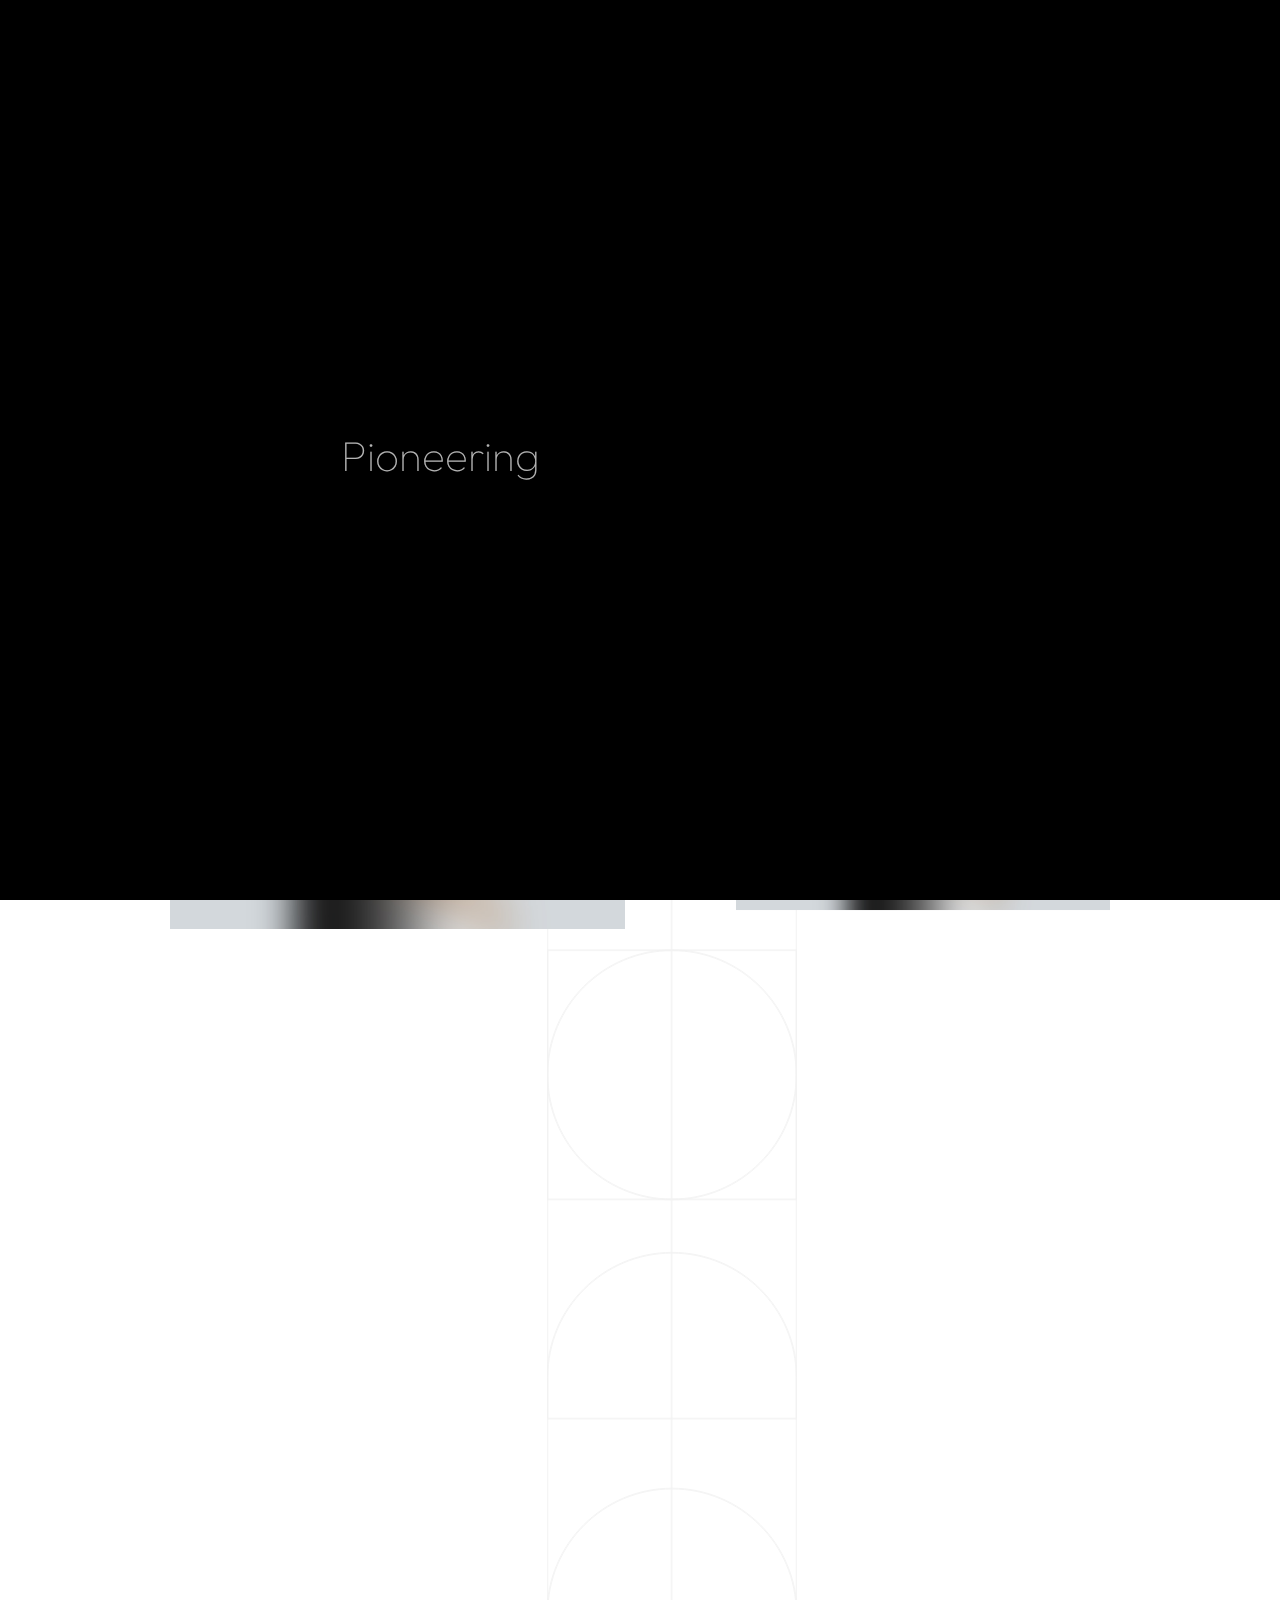
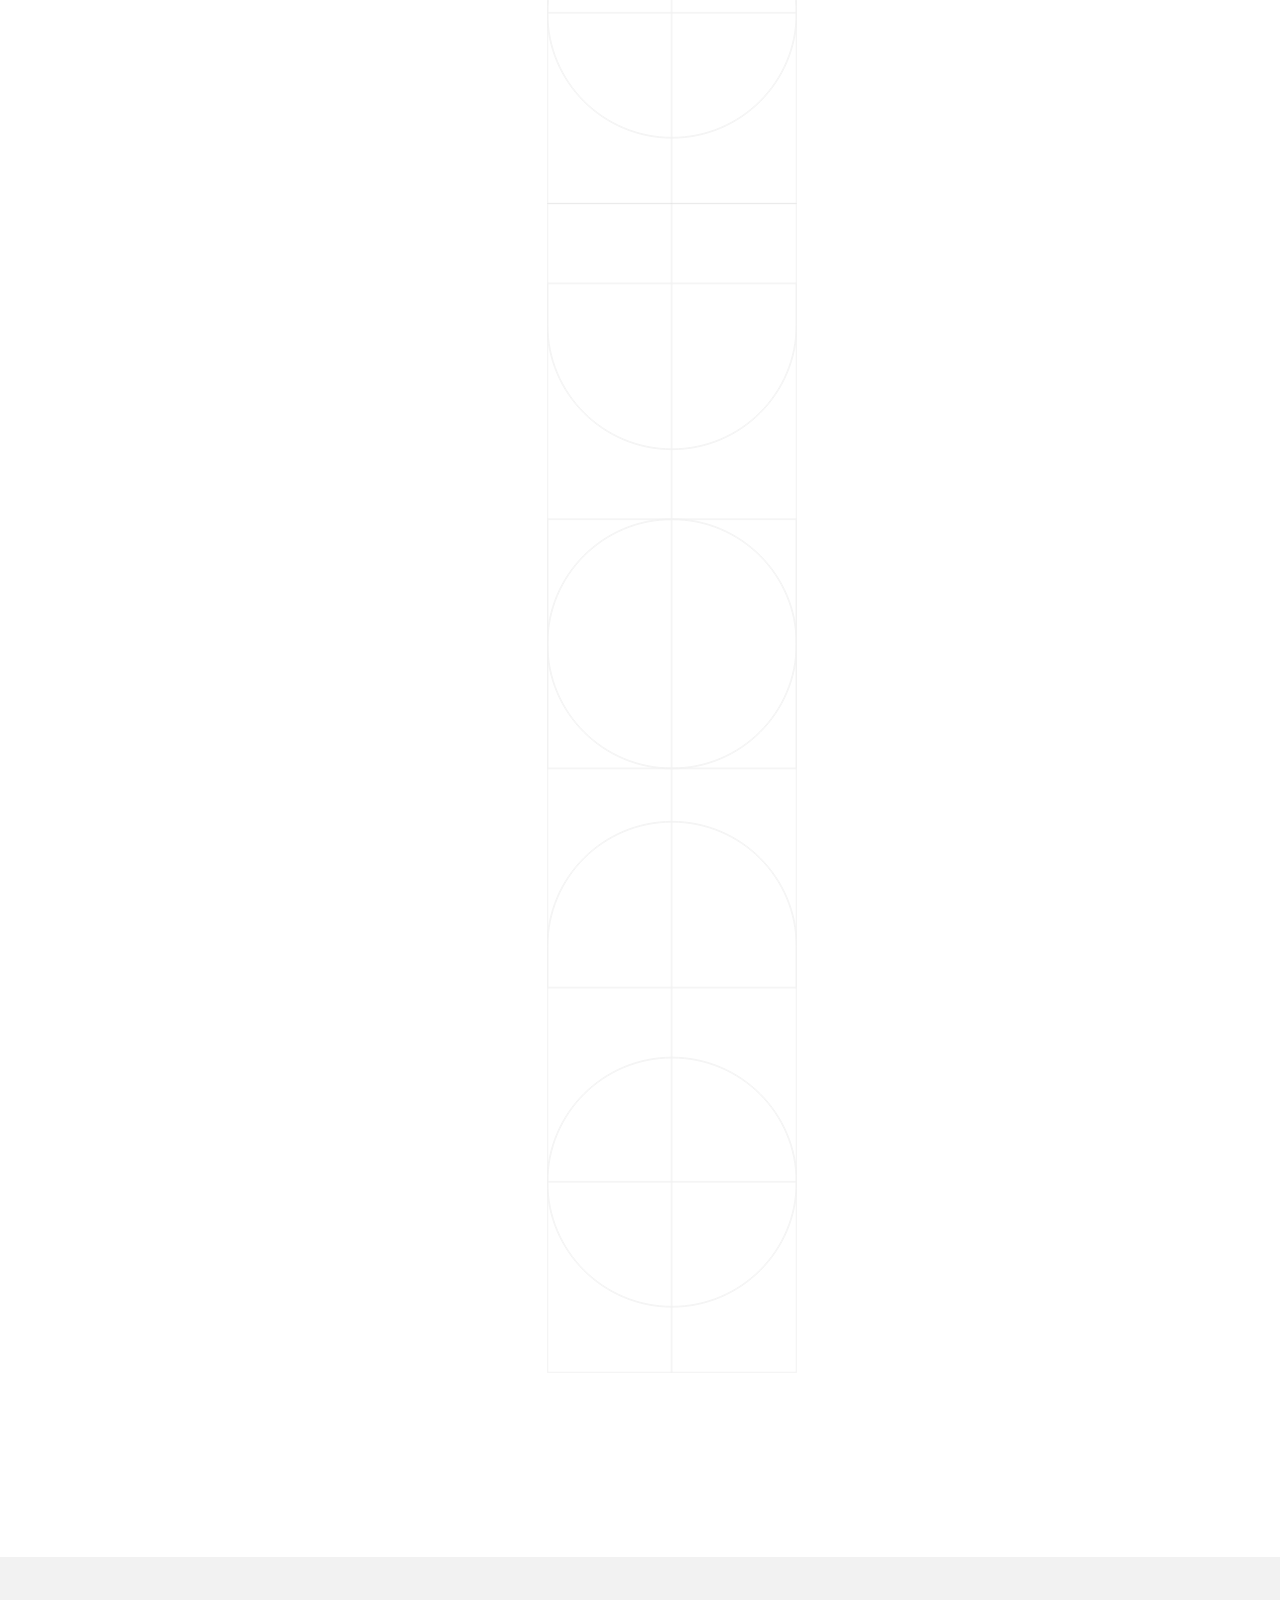
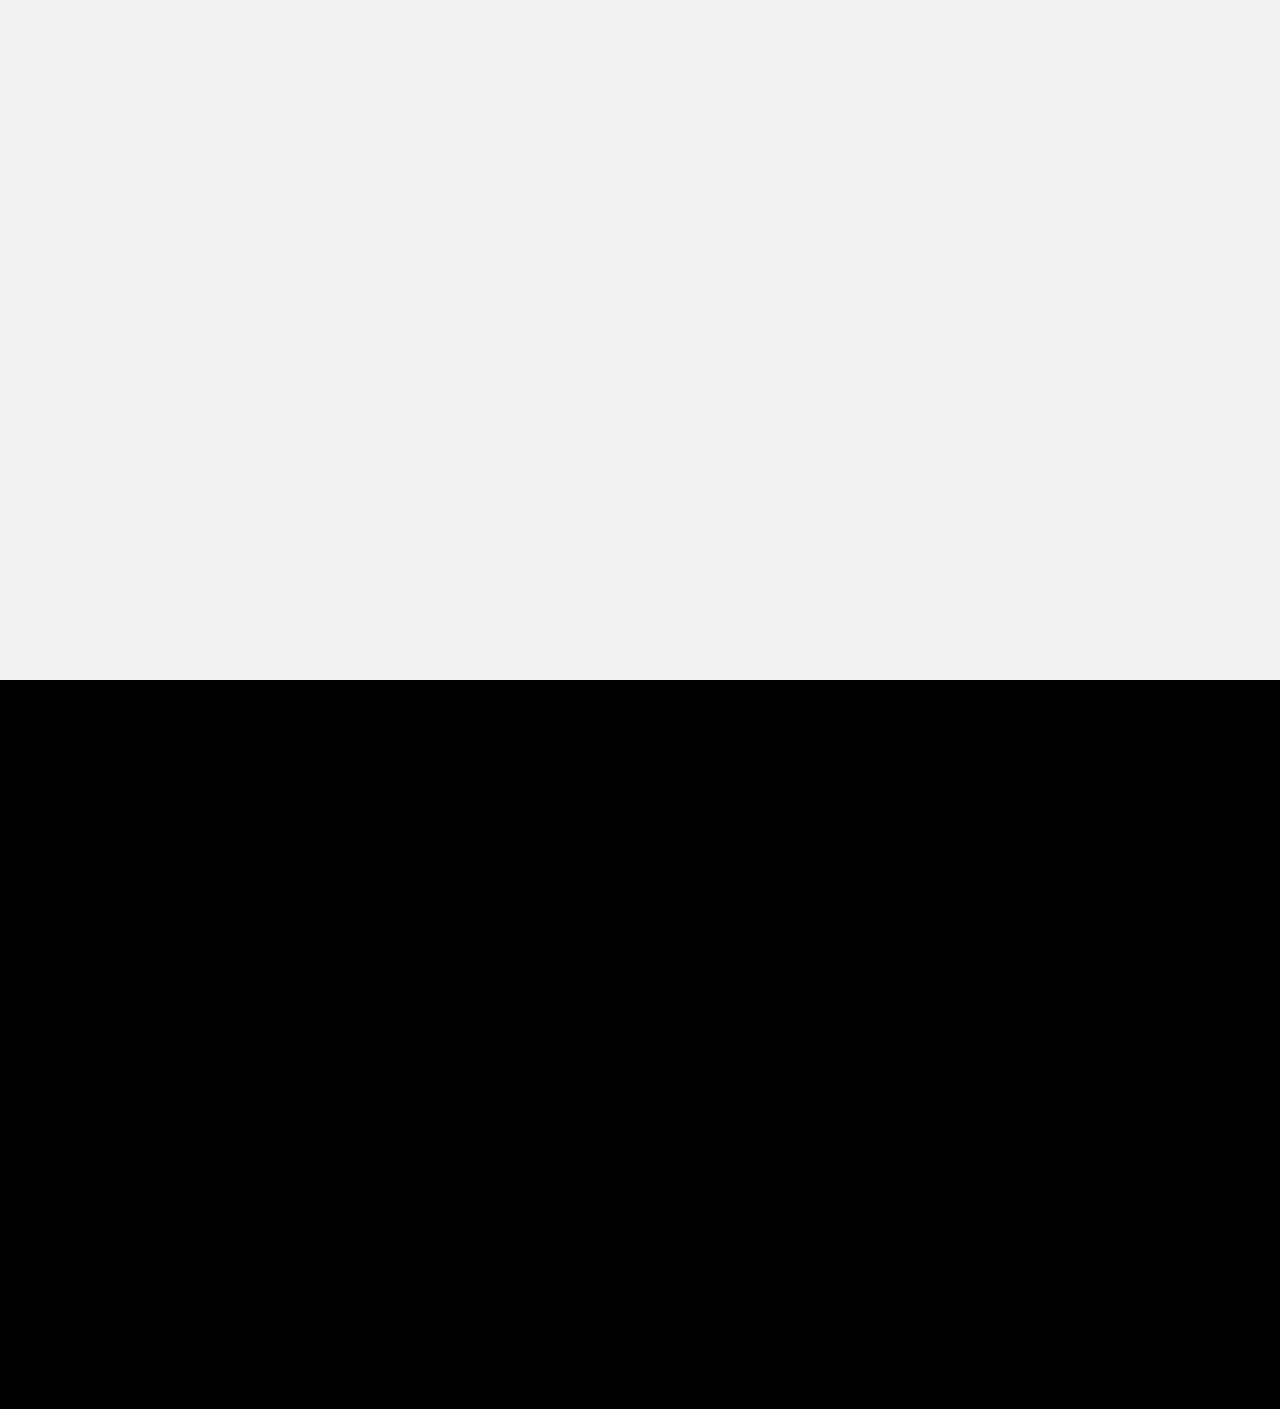
<file: portfolio-2.html>
<!DOCTYPE html>
<html lang="zxx">

<head>

    <meta charset="UTF-8">
    <meta name="viewport" content="width=device-width, initial-scale=1.0">
    <meta http-equiv="X-UA-Compatible" content="ie=edge">

    <!-- bootstrap grid css -->
    <link rel="stylesheet" href="css/plugins/bootstrap-grid.css">
    <!-- font awesome css -->
    <link rel="stylesheet" href="css/plugins/font-awesome.min.css">
    <!-- swiper css -->
    <link rel="stylesheet" href="css/plugins/swiper.min.css">
    <!-- fancybox css -->
    <link rel="stylesheet" href="css/plugins/fancybox.min.css">
    <!-- ashley scss -->
    <link rel="stylesheet" href="css/style.css">
    <!-- page name -->
    <title>Ashley</title>

</head>

<body>

    <!-- wrapper -->
    <div class="mil-wrapper" id="top">

        <!-- cursor -->
        <div class="mil-ball">
            <span class="mil-icon-1">
                <svg viewBox="0 0 128 128">
                    <path d="M106.1,41.9c-1.2-1.2-3.1-1.2-4.2,0c-1.2,1.2-1.2,3.1,0,4.2L116.8,61H11.2l14.9-14.9c1.2-1.2,1.2-3.1,0-4.2	c-1.2-1.2-3.1-1.2-4.2,0l-20,20c-1.2,1.2-1.2,3.1,0,4.2l20,20c0.6,0.6,1.4,0.9,2.1,0.9s1.5-0.3,2.1-0.9c1.2-1.2,1.2-3.1,0-4.2	L11.2,67h105.5l-14.9,14.9c-1.2,1.2-1.2,3.1,0,4.2c0.6,0.6,1.4,0.9,2.1,0.9s1.5-0.3,2.1-0.9l20-20c1.2-1.2,1.2-3.1,0-4.2L106.1,41.9	z" />
                </svg>
            </span>
            <div class="mil-more-text">More</div>
            <div class="mil-choose-text">Сhoose</div>
        </div>
        <!-- cursor end -->

        <!-- preloader -->
        <div class="mil-preloader">
            <div class="mil-preloader-animation">
                <div class="mil-pos-abs mil-animation-1">
                    <p class="mil-h3 mil-muted mil-thin">Pioneering</p>
                    <p class="mil-h3 mil-muted">Creative</p>
                    <p class="mil-h3 mil-muted mil-thin">Excellence</p>
                </div>
                <div class="mil-pos-abs mil-animation-2">
                    <div class="mil-reveal-frame">
                        <p class="mil-reveal-box"></p>
                        <p class="mil-h3 mil-muted mil-thin">ashley.com</p>
                    </div>
                </div>
            </div>
        </div>
        <!-- preloader end -->

        <!-- scrollbar progress -->
        <div class="mil-progress-track">
            <div class="mil-progress"></div>
        </div>
        <!-- scrollbar progress end -->

        <!-- menu -->
        <div class="mil-menu-frame">
            <!-- frame clone -->
            <div class="mil-frame-top">
                <a href="home-1.html" class="mil-logo">A.</a>
                <div class="mil-menu-btn">
                    <span></span>
                </div>
            </div>
            <!-- frame clone end -->
            <div class="container">
                <div class="mil-menu-content">
                    <div class="row">
                        <div class="col-xl-5">

                            <nav class="mil-main-menu" id="swupMenu">
                                <ul>
                                    <li class="mil-has-children">
                                        <a href="#.">Homepage</a>
                                        <ul>
                                            <li><a href="home-1.html">Landing page</a></li>
                                            <li><a href="home-2.html">Personal</a></li>
                                            <li><a href="portfolio-3.html">Portfolio slider</a></li>
                                        </ul>
                                    </li>
                                    <li class="mil-has-children mil-active">
                                        <a href="#.">Portfolio</a>
                                        <ul>
                                            <li><a href="portfolio-1.html">Grid type 1</a></li>
                                            <li><a href="portfolio-2.html">Grid type 2</a></li>
                                            <li><a href="portfolio-3.html">Slider</a></li>
                                        </ul>
                                    </li>
                                    <li class="mil-has-children">
                                        <a href="#.">Services</a>
                                        <ul>
                                            <li><a href="services.html">Services List</a></li>
                                            <li><a href="service.html">Single service</a></li>
                                        </ul>
                                    </li>
                                    <li class="mil-has-children">
                                        <a href="#.">Newsletter</a>
                                        <ul>
                                            <li><a href="blog.html">Blog List</a></li>
                                            <li><a href="publication.html">Publication</a></li>
                                        </ul>
                                    </li>
                                    <li class="mil-has-children">
                                        <a href="#.">Other pages</a>
                                        <ul>
                                            <li><a href="team.html">Team</a></li>
                                            <li><a href="contact.html">Contact</a></li>
                                            <li><a href="404.html">404</a></li>
                                        </ul>
                                    </li>
                                </ul>
                            </nav>

                        </div>
                        <div class="col-xl-7">

                            <div class="mil-menu-right-frame">
                                <div class="mil-animation-in">
                                    <div class="mil-animation-frame">
                                        <div class="mil-animation mil-position-1 mil-scale" data-value-1="2" data-value-2="2"></div>
                                    </div>
                                </div>
                                <div class="mil-menu-right">
                                    <div class="row">
                                        <div class="col-lg-8 mil-mb-60">

                                            <h6 class="mil-muted mil-mb-30">Projects</h6>

                                            <ul class="mil-menu-list">
                                                <li><a href="project-1.html" class="mil-light-soft">Interior design studio</a></li>
                                                <li><a href="project-2.html" class="mil-light-soft">Home Security Camera</a></li>
                                                <li><a href="project-3.html" class="mil-light-soft">Kemia Honest Skincare</a></li>
                                                <li><a href="project-4.html" class="mil-light-soft">Cascade of Lava</a></li>
                                                <li><a href="project-5.html" class="mil-light-soft">Air Pro by Molekule</a></li>
                                                <li><a href="project-6.html" class="mil-light-soft">Tony's Chocolonely</a></li>
                                            </ul>

                                        </div>
                                        <div class="col-lg-4 mil-mb-60">

                                            <h6 class="mil-muted mil-mb-30">Useful links</h6>

                                            <ul class="mil-menu-list">
                                                <li><a href="#." class="mil-light-soft">Privacy Policy</a></li>
                                                <li><a href="#." class="mil-light-soft">Terms and conditions</a></li>
                                                <li><a href="#." class="mil-light-soft">Cookie Policy</a></li>
                                                <li><a href="#." class="mil-light-soft">Careers</a></li>
                                            </ul>

                                        </div>
                                    </div>
                                    <div class="mil-divider mil-mb-60"></div>
                                    <div class="row justify-content-between">

                                        <div class="col-lg-4 mil-mb-60">

                                            <h6 class="mil-muted mil-mb-30">Canada</h6>

                                            <p class="mil-light-soft mil-up">71 South Los Carneros Road, California <span class="mil-no-wrap">+51 174 705 812</span></p>

                                        </div>
                                        <div class="col-lg-4 mil-mb-60">

                                            <h6 class="mil-muted mil-mb-30">Germany</h6>

                                            <p class="mil-light-soft">Leehove 40, 2678 MC De Lier, Netherlands <span class="mil-no-wrap">+31 174 705 811</span></p>

                                        </div>
                                    </div>
                                </div>
                            </div>

                        </div>
                    </div>
                </div>
            </div>
        </div>
        <!-- menu -->

        <!-- curtain -->
        <div class="mil-curtain"></div>
        <!-- curtain end -->

        <!-- frame -->
        <div class="mil-frame">
            <div class="mil-frame-top">
                <a href="home-1.html" class="mil-logo">A.</a>
                <div class="mil-menu-btn">
                    <span></span>
                </div>
            </div>
            <div class="mil-frame-bottom">
                <div class="mil-current-page"></div>
                <div class="mil-back-to-top">
                    <a href="#top" class="mil-link mil-dark mil-arrow-place">
                        <span>Back to top</span>
                    </a>
                </div>
            </div>
        </div>
        <!-- frame end -->

        <!-- content -->
        <div class="mil-content">
            <div id="swupMain" class="mil-main-transition">

                <!-- banner -->
                <div class="mil-inner-banner">
                    <div class="mil-banner-content mil-up">
                        <div class="mil-animation-frame">
                            <div class="mil-animation mil-position-4 mil-dark mil-scale" data-value-1="6" data-value-2="1.4"></div>
                        </div>
                        <div class="container">
                            <ul class="mil-breadcrumbs mil-mb-60">
                                <li><a href="home-1.html">Homepage</a></li>
                                <li><a href="portfolio-2.html">Portfolio</a></li>
                            </ul>
                            <h1 class="mil-mb-60">Designing a <br> Better <span class="mil-thin">World Today</span></h1>
                            <a href="#portfolio" class="mil-link mil-dark mil-arrow-place mil-down-arrow">
                                <span>Our works</span>
                            </a>
                        </div>
                    </div>
                </div>
                <!-- banner end -->

                <!-- portfolio -->
                <section id="portfolio">
                    <div class="container mil-portfolio mil-p-120-60">

                        <div class="mil-lines-place"></div>
                        <div class="mil-lines-place mil-lines-long"></div>

                        <div class="row justify-content-between align-items-end">
                            <div class="col-lg-6">

                                <a href="portfolio-1.html" class="mil-portfolio-item mil-more mil-mb-60">
                                    <div class="mil-cover-frame mil-hori mil-up">
                                        <div class="mil-cover mil-scale" data-value-1="1.2" data-value-2="1">
                                            <img src="img/works/1.jpg" alt="cover">
                                        </div>
                                    </div>
                                    <div class="mil-descr">
                                        <div class="mil-labels mil-up mil-mb-15">
                                            <div class="mil-label mil-upper mil-accent">Branding</div>
                                            <div class="mil-label mil-upper">may 24 2023</div>
                                        </div>
                                        <h4 class="mil-up">Interior design studio</h4>
                                    </div>
                                </a>

                            </div>
                            <div class="col-lg-5">

                                <a href="project-2.html" class="mil-portfolio-item mil-more mil-parallax mil-mb-60" data-value-1="-30" data-value-2="0">
                                    <div class="mil-cover-frame mil-hori mil-up">
                                        <div class="mil-cover">
                                            <img src="img/works/2.jpg" alt="cover">
                                        </div>
                                    </div>
                                    <div class="mil-descr">
                                        <div class="mil-labels mil-up mil-mb-15">
                                            <div class="mil-label mil-upper mil-accent">Design</div>
                                            <div class="mil-label mil-upper">may 24 2023</div>
                                        </div>
                                        <h4 class="mil-up">Home Security Camera</h4>
                                    </div>
                                </a>

                            </div>
                            <div class="col-lg-12">

                                <a href="project-3.html" class="mil-portfolio-item mil-more mil-mb-60">
                                    <div class="mil-cover-frame mil-hori mil-up">
                                        <div class="mil-cover">
                                            <img src="img/works/3.jpg" alt="cover">
                                        </div>
                                    </div>
                                    <div class="mil-descr">
                                        <div class="mil-labels mil-up mil-mb-15">
                                            <div class="mil-label mil-upper mil-accent">Photography</div>
                                            <div class="mil-label mil-upper">may 24 2023</div>
                                        </div>
                                        <h4 class="mil-up">Kemia Honest Skincare</h4>
                                    </div>
                                </a>

                            </div>
                            <div class="col-lg-5">

                                <a href="project-4.html" class="mil-portfolio-item mil-more mil-parallax mil-mb-60" data-value-1="-30" data-value-2="0">
                                    <div class="mil-cover-frame mil-hori mil-up">
                                        <div class="mil-cover">
                                            <img src="img/works/4.jpg" alt="cover">
                                        </div>
                                    </div>
                                    <div class="mil-descr">
                                        <div class="mil-labels mil-up mil-mb-15">
                                            <div class="mil-label mil-upper mil-accent">Design</div>
                                            <div class="mil-label mil-upper">may 24 2023</div>
                                        </div>
                                        <h4 class="mil-up">Cascade of Lava</h4>
                                    </div>
                                </a>

                            </div>
                            <div class="col-lg-6">

                                <a href="project-5.html" class="mil-portfolio-item mil-more mil-mb-60">
                                    <div class="mil-cover-frame mil-hori mil-up">
                                        <div class="mil-cover">
                                            <img src="img/works/5.jpg" alt="cover">
                                        </div>
                                    </div>
                                    <div class="mil-descr">
                                        <div class="mil-labels mil-up mil-mb-15">
                                            <div class="mil-label mil-upper mil-accent">Design</div>
                                            <div class="mil-label mil-upper">may 24 2023</div>
                                        </div>
                                        <h4 class="mil-up">Air Pro by Molekule</h4>
                                    </div>
                                </a>

                            </div>
                            <div class="col-lg-12">

                                <a href="project-6.html" class="mil-portfolio-item mil-more mil-mb-60">
                                    <div class="mil-cover-frame mil-hori mil-up">
                                        <div class="mil-cover">
                                            <img src="img/works/6.jpg" alt="cover">
                                        </div>
                                    </div>
                                    <div class="mil-descr">
                                        <div class="mil-labels mil-up mil-mb-15">
                                            <div class="mil-label mil-upper mil-accent">Design</div>
                                            <div class="mil-label mil-upper">may 24 2023</div>
                                        </div>
                                        <h4 class="mil-up">Tony's Chocolonely</h4>
                                    </div>
                                </a>

                            </div>
                        </div>
                    </div>
                </section>
                <!-- portfolio end -->

                <!-- call to action -->
                <section class="mil-soft-bg">
                    <div class="container mil-p-120-120">
                        <div class="row">
                            <div class="col-lg-10">

                                <span class="mil-suptitle mil-suptitle-right mil-suptitle-dark mil-up">Looking to make your mark? We'll help you turn <br> your project into a success story.</span>

                            </div>
                        </div>
                        <div class="mil-center">
                            <h2 class="mil-up mil-mb-60">Ready to bring your <span class="mil-thin">ideas to</span> life? <br> We're <span class="mil-thin">here to help</span></h2>
                            <div class="mil-up"><a href="contact.html" class="mil-button mil-arrow-place"><span>Contact us</span></a></div>
                        </div>
                    </div>
                </section>
                <!-- call to action end -->

                <!-- footer -->
                <footer class="mil-dark-bg">
                    <div class="mi-invert-fix">
                        <div class="container mil-p-120-60">
                            <div class="row justify-content-between">
                                <div class="col-md-4 col-lg-4 mil-mb-60">

                                    <div class="mil-muted mil-logo mil-up mil-mb-30">Ashley.</div>

                                    <p class="mil-light-soft mil-up mil-mb-30">Subscribe our newsletter:</p>

                                    <form class="mil-subscribe-form mil-up">
                                        <input type="text" placeholder="Enter our email">
                                        <button type="submit" class="mil-button mil-icon-button-sm mil-arrow-place"></button>
                                    </form>

                                </div>
                                <div class="col-md-7 col-lg-6">
                                    <div class="row justify-content-end">
                                        <div class="col-md-6 col-lg-7">

                                            <nav class="mil-footer-menu mil-mb-60">
                                                <ul>
                                                    <li class="mil-up mil-active">
                                                        <a href="home-1.html">Home</a>
                                                    </li>
                                                    <li class="mil-up">
                                                        <a href="portfolio-1.html">Portfolio</a>
                                                    </li>
                                                    <li class="mil-up">
                                                        <a href="services.html">Services</a>
                                                    </li>
                                                    <li class="mil-up">
                                                        <a href="contact.html">Contact</a>
                                                    </li>
                                                    <li class="mil-up">
                                                        <a href="blog.html">Blog</a>
                                                    </li>
                                                </ul>
                                            </nav>

                                        </div>
                                        <div class="col-md-6 col-lg-5">

                                            <ul class="mil-menu-list mil-up mil-mb-60">
                                                <li><a href="#." class="mil-light-soft">Privacy Policy</a></li>
                                                <li><a href="#." class="mil-light-soft">Terms and conditions</a></li>
                                                <li><a href="#." class="mil-light-soft">Cookie Policy</a></li>
                                                <li><a href="#." class="mil-light-soft">Careers</a></li>
                                            </ul>

                                        </div>
                                    </div>
                                </div>
                            </div>

                            <div class="row justify-content-between flex-sm-row-reverse">
                                <div class="col-md-7 col-lg-6">

                                    <div class="row justify-content-between">

                                        <div class="col-md-6 col-lg-5 mil-mb-60">

                                            <h6 class="mil-muted mil-up mil-mb-30">Canada</h6>

                                            <p class="mil-light-soft mil-up">71 South Los Carneros Road, California <span class="mil-no-wrap">+51 174 705 812</span></p>

                                        </div>
                                        <div class="col-md-6 col-lg-5 mil-mb-60">

                                            <h6 class="mil-muted mil-up mil-mb-30">Germany</h6>

                                            <p class="mil-light-soft mil-up">Leehove 40, 2678 MC De Lier, Netherlands <span class="mil-no-wrap">+31 174 705 811</span></p>

                                        </div>
                                    </div>

                                </div>
                                <div class="col-md-4 col-lg-6 mil-mb-60">

                                    <div class="mil-vert-between">
                                        <div class="mil-mb-30">
                                            <ul class="mil-social-icons mil-up">
                                                <li><a href="#." target="_blank" class="social-icon"> <i class="far fa-circle"></i></a></li>
                                                <li><a href="#." target="_blank" class="social-icon"> <i class="far fa-circle"></i></a></li>
                                                <li><a href="#." target="_blank" class="social-icon"> <i class="far fa-circle"></i></a></li>
                                                <li><a href="#." target="_blank" class="social-icon"> <i class="far fa-circle"></i></a></li>
                                            </ul>
                                        </div>
                                        <p class="mil-light-soft mil-up">© Copyright 2023 - Mil. All Rights Reserved.</p>
                                    </div>

                                </div>
                            </div>
                        </div>
                    </div>
                </footer>
                <!-- footer end -->

                <!-- hidden elements -->
                <div class="mil-hidden-elements">
                    <div class="mil-dodecahedron">
                        <div class="mil-pentagon">
                            <div></div>
                            <div></div>
                            <div></div>
                            <div></div>
                            <div></div>
                        </div>
                        <div class="mil-pentagon">
                            <div></div>
                            <div></div>
                            <div></div>
                            <div></div>
                            <div></div>
                        </div>
                        <div class="mil-pentagon">
                            <div></div>
                            <div></div>
                            <div></div>
                            <div></div>
                            <div></div>
                        </div>
                        <div class="mil-pentagon">
                            <div></div>
                            <div></div>
                            <div></div>
                            <div></div>
                            <div></div>
                        </div>
                        <div class="mil-pentagon">
                            <div></div>
                            <div></div>
                            <div></div>
                            <div></div>
                            <div></div>
                        </div>
                        <div class="mil-pentagon">
                            <div></div>
                            <div></div>
                            <div></div>
                            <div></div>
                            <div></div>
                        </div>
                        <div class="mil-pentagon">
                            <div></div>
                            <div></div>
                            <div></div>
                            <div></div>
                            <div></div>
                        </div>
                        <div class="mil-pentagon">
                            <div></div>
                            <div></div>
                            <div></div>
                            <div></div>
                            <div></div>
                        </div>
                        <div class="mil-pentagon">
                            <div></div>
                            <div></div>
                            <div></div>
                            <div></div>
                            <div></div>
                        </div>
                        <div class="mil-pentagon">
                            <div></div>
                            <div></div>
                            <div></div>
                            <div></div>
                            <div></div>
                        </div>
                        <div class="mil-pentagon">
                            <div></div>
                            <div></div>
                            <div></div>
                            <div></div>
                            <div></div>
                        </div>
                        <div class="mil-pentagon">
                            <div></div>
                            <div></div>
                            <div></div>
                            <div></div>
                            <div></div>
                        </div>
                    </div>

                    <svg xmlns="http://www.w3.org/2000/svg" viewBox="0 0 24 24" class="mil-arrow">
                        <path d="M 14 5.3417969 C 13.744125 5.3417969 13.487969 5.4412187 13.292969 5.6367188 L 13.207031 5.7226562 C 12.816031 6.1136563 12.816031 6.7467188 13.207031 7.1367188 L 17.070312 11 L 4 11 C 3.448 11 3 11.448 3 12 C 3 12.552 3.448 13 4 13 L 17.070312 13 L 13.207031 16.863281 C 12.816031 17.254281 12.816031 17.887344 13.207031 18.277344 L 13.292969 18.363281 C 13.683969 18.754281 14.317031 18.754281 14.707031 18.363281 L 20.363281 12.707031 C 20.754281 12.316031 20.754281 11.682969 20.363281 11.292969 L 14.707031 5.6367188 C 14.511531 5.4412187 14.255875 5.3417969 14 5.3417969 z" />
                    </svg>

                    <svg width="250" viewBox="0 0 300 1404" fill="none" xmlns="http://www.w3.org/2000/svg" class="mil-lines">
                        <path fill-rule="evenodd" clip-rule="evenodd" d="M1 892L1 941H299V892C299 809.71 232.29 743 150 743C67.7096 743 1 809.71 1 892ZM0 942H300V892C300 809.157 232.843 742 150 742C67.1573 742 0 809.157 0 892L0 942Z" class="mil-move" />
                        <path fill-rule="evenodd" clip-rule="evenodd" d="M299 146V97L1 97V146C1 228.29 67.7096 295 150 295C232.29 295 299 228.29 299 146ZM300 96L0 96V146C0 228.843 67.1573 296 150 296C232.843 296 300 228.843 300 146V96Z" class="mil-move" />
                        <path fill-rule="evenodd" clip-rule="evenodd" d="M299 1H1V1403H299V1ZM0 0V1404H300V0H0Z" />
                        <path fill-rule="evenodd" clip-rule="evenodd" d="M150 -4.37115e-08L150 1404L149 1404L149 0L150 -4.37115e-08Z" />
                        <path fill-rule="evenodd" clip-rule="evenodd" d="M150 1324C232.29 1324 299 1257.29 299 1175C299 1092.71 232.29 1026 150 1026C67.7096 1026 1 1092.71 1 1175C1 1257.29 67.7096 1324 150 1324ZM150 1325C232.843 1325 300 1257.84 300 1175C300 1092.16 232.843 1025 150 1025C67.1573 1025 0 1092.16 0 1175C0 1257.84 67.1573 1325 150 1325Z" class="mil-move" />
                        <path fill-rule="evenodd" clip-rule="evenodd" d="M300 1175H0V1174H300V1175Z" class="mil-move" />
                        <path fill-rule="evenodd" clip-rule="evenodd" d="M150 678C232.29 678 299 611.29 299 529C299 446.71 232.29 380 150 380C67.7096 380 1 446.71 1 529C1 611.29 67.7096 678 150 678ZM150 679C232.843 679 300 611.843 300 529C300 446.157 232.843 379 150 379C67.1573 379 0 446.157 0 529C0 611.843 67.1573 679 150 679Z" class="mil-move" />
                        <path fill-rule="evenodd" clip-rule="evenodd" d="M299 380H1V678H299V380ZM0 379V679H300V379H0Z" class="mil-move" />
                    </svg>
                </div>
                <!-- hidden elements end -->

            </div>
        </div>
        <!-- content -->
    </div>
    <!-- wrapper end -->

    <!-- jQuery js -->
    <script src="js/plugins/jquery.min.js"></script>
    <!-- swup js -->
    <script src="js/plugins/swup.min.js"></script>
    <!-- swiper js -->
    <script src="js/plugins/swiper.min.js"></script>
    <!-- fancybox js -->
    <script src="js/plugins/fancybox.min.js"></script>
    <!-- gsap js -->
    <script src="js/plugins/gsap.min.js"></script>
    <!-- scroll smoother -->
    <script src="js/plugins/smooth-scroll.js"></script>
    <!-- scroll trigger js -->
    <script src="js/plugins/ScrollTrigger.min.js"></script>
    <!-- scroll to js -->
    <script src="js/plugins/ScrollTo.min.js"></script>
    <!-- ashley js -->
    <script src="js/main.js"></script>

</body>

</html>
</file>
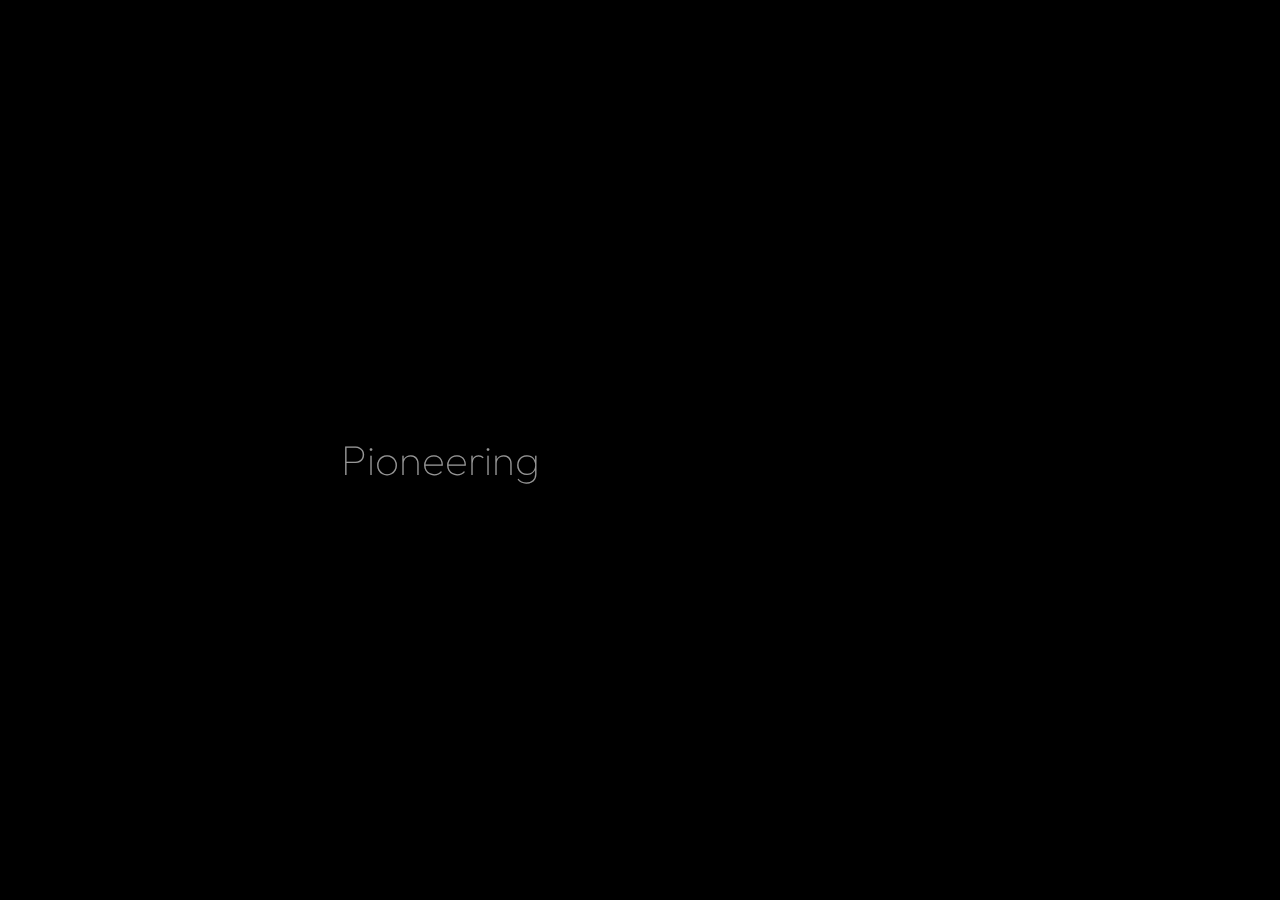
<file: portfolio-3.html>
<!DOCTYPE html>
<html lang="zxx">

<head>

    <meta charset="UTF-8">
    <meta name="viewport" content="width=device-width, initial-scale=1.0">
    <meta http-equiv="X-UA-Compatible" content="ie=edge">

    <!-- bootstrap grid css -->
    <link rel="stylesheet" href="css/plugins/bootstrap-grid.css">
    <!-- font awesome css -->
    <link rel="stylesheet" href="css/plugins/font-awesome.min.css">
    <!-- swiper css -->
    <link rel="stylesheet" href="css/plugins/swiper.min.css">
    <!-- fancybox css -->
    <link rel="stylesheet" href="css/plugins/fancybox.min.css">
    <!-- ashley scss -->
    <link rel="stylesheet" href="css/style.css">
    <!-- page name -->
    <title>Ashley</title>

</head>

<body>

    <!-- wrapper -->
    <div class="mil-wrapper" id="top">

        <!-- cursor -->
        <div class="mil-ball">
            <span class="mil-icon-1">
                <svg viewBox="0 0 128 128">
                    <path d="M106.1,41.9c-1.2-1.2-3.1-1.2-4.2,0c-1.2,1.2-1.2,3.1,0,4.2L116.8,61H11.2l14.9-14.9c1.2-1.2,1.2-3.1,0-4.2	c-1.2-1.2-3.1-1.2-4.2,0l-20,20c-1.2,1.2-1.2,3.1,0,4.2l20,20c0.6,0.6,1.4,0.9,2.1,0.9s1.5-0.3,2.1-0.9c1.2-1.2,1.2-3.1,0-4.2	L11.2,67h105.5l-14.9,14.9c-1.2,1.2-1.2,3.1,0,4.2c0.6,0.6,1.4,0.9,2.1,0.9s1.5-0.3,2.1-0.9l20-20c1.2-1.2,1.2-3.1,0-4.2L106.1,41.9	z" />
                </svg>
            </span>
            <div class="mil-more-text">More</div>
            <div class="mil-choose-text">Сhoose</div>
        </div>
        <!-- cursor end -->

        <!-- preloader -->
        <div class="mil-preloader">
            <div class="mil-preloader-animation">
                <div class="mil-pos-abs mil-animation-1">
                    <p class="mil-h3 mil-muted mil-thin">Pioneering</p>
                    <p class="mil-h3 mil-muted">Creative</p>
                    <p class="mil-h3 mil-muted mil-thin">Excellence</p>
                </div>
                <div class="mil-pos-abs mil-animation-2">
                    <div class="mil-reveal-frame">
                        <p class="mil-reveal-box"></p>
                        <p class="mil-h3 mil-muted mil-thin">ashley.com</p>
                    </div>
                </div>
            </div>
        </div>
        <!-- preloader end -->

        <!-- scrollbar progress -->
        <div class="mil-progress-track">
            <div class="mil-progress"></div>
        </div>
        <!-- scrollbar progress end -->

        <!-- menu -->
        <div class="mil-menu-frame">
            <!-- frame clone -->
            <div class="mil-frame-top">
                <a href="home-1.html" class="mil-logo">A.</a>
                <div class="mil-menu-btn">
                    <span></span>
                </div>
            </div>
            <!-- frame clone end -->
            <div class="container">
                <div class="mil-menu-content">
                    <div class="row">
                        <div class="col-xl-5">

                            <nav class="mil-main-menu" id="swupMenu">
                                <ul>
                                    <li class="mil-has-children">
                                        <a href="#.">Homepage</a>
                                        <ul>
                                            <li><a href="home-1.html">Landing page</a></li>
                                            <li><a href="home-2.html">Personal</a></li>
                                            <li><a href="portfolio-3.html">Portfolio slider</a></li>
                                        </ul>
                                    </li>
                                    <li class="mil-has-children mil-active">
                                        <a href="#.">Portfolio</a>
                                        <ul>
                                            <li><a href="portfolio-1.html">Grid type 1</a></li>
                                            <li><a href="portfolio-2.html">Grid type 2</a></li>
                                            <li><a href="portfolio-3.html">Slider</a></li>
                                        </ul>
                                    </li>
                                    <li class="mil-has-children">
                                        <a href="#.">Services</a>
                                        <ul>
                                            <li><a href="services.html">Services List</a></li>
                                            <li><a href="service.html">Single service</a></li>
                                        </ul>
                                    </li>
                                    <li class="mil-has-children">
                                        <a href="#.">Newsletter</a>
                                        <ul>
                                            <li><a href="blog.html">Blog List</a></li>
                                            <li><a href="publication.html">Publication</a></li>
                                        </ul>
                                    </li>
                                    <li class="mil-has-children">
                                        <a href="#.">Other pages</a>
                                        <ul>
                                            <li><a href="team.html">Team</a></li>
                                            <li><a href="contact.html">Contact</a></li>
                                            <li><a href="404.html">404</a></li>
                                        </ul>
                                    </li>
                                </ul>
                            </nav>

                        </div>
                        <div class="col-xl-7">

                            <div class="mil-menu-right-frame">
                                <div class="mil-animation-in">
                                    <div class="mil-animation-frame">
                                        <div class="mil-animation mil-position-1 mil-scale" data-value-1="2" data-value-2="2"></div>
                                    </div>
                                </div>
                                <div class="mil-menu-right">
                                    <div class="row">
                                        <div class="col-lg-8 mil-mb-60">

                                            <h6 class="mil-muted mil-mb-30">Projects</h6>

                                            <ul class="mil-menu-list">
                                                <li><a href="project-1.html" class="mil-light-soft">Interior design studio</a></li>
                                                <li><a href="project-2.html" class="mil-light-soft">Home Security Camera</a></li>
                                                <li><a href="project-3.html" class="mil-light-soft">Kemia Honest Skincare</a></li>
                                                <li><a href="project-4.html" class="mil-light-soft">Cascade of Lava</a></li>
                                                <li><a href="project-5.html" class="mil-light-soft">Air Pro by Molekule</a></li>
                                                <li><a href="project-6.html" class="mil-light-soft">Tony's Chocolonely</a></li>
                                            </ul>

                                        </div>
                                        <div class="col-lg-4 mil-mb-60">

                                            <h6 class="mil-muted mil-mb-30">Useful links</h6>

                                            <ul class="mil-menu-list">
                                                <li><a href="#." class="mil-light-soft">Privacy Policy</a></li>
                                                <li><a href="#." class="mil-light-soft">Terms and conditions</a></li>
                                                <li><a href="#." class="mil-light-soft">Cookie Policy</a></li>
                                                <li><a href="#." class="mil-light-soft">Careers</a></li>
                                            </ul>

                                        </div>
                                    </div>
                                    <div class="mil-divider mil-mb-60"></div>
                                    <div class="row justify-content-between">

                                        <div class="col-lg-4 mil-mb-60">

                                            <h6 class="mil-muted mil-mb-30">Canada</h6>

                                            <p class="mil-light-soft mil-up">71 South Los Carneros Road, California <span class="mil-no-wrap">+51 174 705 812</span></p>

                                        </div>
                                        <div class="col-lg-4 mil-mb-60">

                                            <h6 class="mil-muted mil-mb-30">Germany</h6>

                                            <p class="mil-light-soft">Leehove 40, 2678 MC De Lier, Netherlands <span class="mil-no-wrap">+31 174 705 811</span></p>

                                        </div>
                                    </div>
                                </div>
                            </div>

                        </div>
                    </div>
                </div>
            </div>
        </div>
        <!-- menu -->

        <!-- curtain -->
        <div class="mil-curtain"></div>
        <!-- curtain end -->

        <!-- frame -->
        <div class="mil-frame">
            <div class="mil-frame-top">
                <a href="home-1.html" class="mil-logo">A.</a>
                <div class="mil-menu-btn">
                    <span></span>
                </div>
            </div>
            <div class="mil-frame-bottom">
                <div class="mil-current-page"></div>
                <div class="mil-back-to-top">
                    <a href="#top" class="mil-link mil-dark mil-arrow-place">
                        <span>Back to top</span>
                    </a>
                </div>
            </div>
        </div>
        <!-- frame end -->

        <!-- content -->
        <div class="mil-content">
            <div id="swupMain" class="mil-main-transition">

                <!-- portfolio -->
                <section class="mil-portfolio-slider-frame">
                    <div class="mil-animation-frame">
                        <div class="mil-animation mil-position-4 mil-dark mil-scale" data-value-1="1" data-value-2="2" style="top: -60px; right: -4px;"></div>
                    </div>
                    <div class="container">
                        <div class="row align-items-end">
                            <div class="col-lg-9">
                                <div class="swiper-container mil-portfolio-slider mil-up">
                                    <div class="swiper-wrapper">
                                        <div class="swiper-slide">

                                            <div class="mil-portfolio-item mil-slider-item" data-swiper-parallax="-30">
                                                <div class="mil-cover-frame mil-drag">
                                                    <div class="mil-cover" data-swiper-parallax-scale="1.3">
                                                        <img src="img/works/1.jpg" alt="cover">
                                                    </div>
                                                </div>
                                                <div class="mil-descr" data-swiper-parallax-x="104%" data-swiper-parallax-opacity="0">
                                                    <div class="mil-descr-text" data-swiper-parallax-y="100%" data-swiper-parallax-opacity="0">
                                                        <div class="mil-labels mil-mb-15">
                                                            <div class="mil-label mil-upper mil-accent">TECHNOLOGY</div>
                                                            <div class="mil-label mil-upper">may 24 2023</div>
                                                        </div>
                                                        <h5>Interior design studio</h5>
                                                    </div>
                                                    <div data-swiper-parallax-y="120" data-swiper-parallax-opacity="0">
                                                        <a href="project-1.html" class="mil-button mil-arrow-place">
                                                            <span>View Project</span>
                                                        </a>
                                                    </div>
                                                </div>
                                            </div>

                                        </div>
                                        <div class="swiper-slide">

                                            <div class="mil-portfolio-item mil-slider-item" data-swiper-parallax="-30">
                                                <div class="mil-cover-frame mil-drag">
                                                    <div class="mil-cover" data-swiper-parallax-scale="1.3">
                                                        <img src="img/works/2.jpg" alt="cover">
                                                    </div>
                                                </div>
                                                <div class="mil-descr" data-swiper-parallax-x="104%" data-swiper-parallax-opacity="0">
                                                    <div class="mil-descr-text" data-swiper-parallax-y="100%" data-swiper-parallax-opacity="0">
                                                        <div class="mil-labels mil-mb-15">
                                                            <div class="mil-label mil-upper mil-accent">TECHNOLOGY</div>
                                                            <div class="mil-label mil-upper">may 24 2023</div>
                                                        </div>
                                                        <h5>Home Security Camera</h5>
                                                    </div>
                                                    <div data-swiper-parallax-y="100%" data-swiper-parallax-opacity="0">
                                                        <a href="project-2.html" class="mil-button mil-arrow-place">
                                                            <span>View Project</span>
                                                        </a>
                                                    </div>
                                                </div>
                                            </div>

                                        </div>
                                        <div class="swiper-slide">

                                            <div class="mil-portfolio-item mil-slider-item" data-swiper-parallax="-30">
                                                <div class="mil-cover-frame mil-drag">
                                                    <div class="mil-cover" data-swiper-parallax-scale="1.3">
                                                        <img src="img/works/3.jpg" alt="cover">
                                                    </div>
                                                </div>
                                                <div class="mil-descr" data-swiper-parallax-x="104%" data-swiper-parallax-opacity="0">
                                                    <div class="mil-descr-text" data-swiper-parallax-y="100%" data-swiper-parallax-opacity="0">
                                                        <div class="mil-labels mil-mb-15">
                                                            <div class="mil-label mil-upper mil-accent">TECHNOLOGY</div>
                                                            <div class="mil-label mil-upper">may 24 2023</div>
                                                        </div>
                                                        <h5>Kemia Honest Skincare</h5>
                                                    </div>
                                                    <div data-swiper-parallax-y="100%" data-swiper-parallax-opacity="0">
                                                        <a href="project-3.html" class="mil-button mil-arrow-place">
                                                            <span>View Project</span>
                                                        </a>
                                                    </div>
                                                </div>
                                            </div>

                                        </div>
                                        <div class="swiper-slide">

                                            <div class="mil-portfolio-item mil-slider-item" data-swiper-parallax="-30">
                                                <div class="mil-cover-frame mil-drag">
                                                    <div class="mil-cover" data-swiper-parallax-scale="1.3">
                                                        <img src="img/works/4.jpg" alt="cover">
                                                    </div>
                                                </div>
                                                <div class="mil-descr" data-swiper-parallax-x="104%" data-swiper-parallax-opacity="0">
                                                    <div class="mil-descr-text" data-swiper-parallax-y="100%" data-swiper-parallax-opacity="0">
                                                        <div class="mil-labels mil-mb-15">
                                                            <div class="mil-label mil-upper mil-accent">TECHNOLOGY</div>
                                                            <div class="mil-label mil-upper">may 24 2023</div>
                                                        </div>
                                                        <h5>Cascade of Lava</h5>
                                                    </div>
                                                    <div data-swiper-parallax-y="100%" data-swiper-parallax-opacity="0">
                                                        <a href="project-4.html" class="mil-button mil-arrow-place">
                                                            <span>View Project</span>
                                                        </a>
                                                    </div>
                                                </div>
                                            </div>

                                        </div>
                                        <div class="swiper-slide">

                                            <div class="mil-portfolio-item mil-slider-item" data-swiper-parallax="-30">
                                                <div class="mil-cover-frame mil-drag">
                                                    <div class="mil-cover" data-swiper-parallax-scale="1.3">
                                                        <img src="img/works/5.jpg" alt="cover">
                                                    </div>
                                                </div>
                                                <div class="mil-descr" data-swiper-parallax-x="104%" data-swiper-parallax-opacity="0">
                                                    <div class="mil-descr-text" data-swiper-parallax-y="100%" data-swiper-parallax-opacity="0">
                                                        <div class="mil-labels mil-mb-15">
                                                            <div class="mil-label mil-upper mil-accent">TECHNOLOGY</div>
                                                            <div class="mil-label mil-upper">may 24 2023</div>
                                                        </div>
                                                        <h5>Air Pro by Molekule</h5>
                                                    </div>
                                                    <div data-swiper-parallax-y="100%" data-swiper-parallax-opacity="0">
                                                        <a href="project-5.html" class="mil-button mil-arrow-place">
                                                            <span>View Project</span>
                                                        </a>
                                                    </div>
                                                </div>
                                            </div>

                                        </div>
                                        <div class="swiper-slide">

                                            <div class="mil-portfolio-item mil-slider-item" data-swiper-parallax="-30">
                                                <div class="mil-cover-frame mil-drag">
                                                    <div class="mil-cover" data-swiper-parallax-scale="1.3">
                                                        <img src="img/works/6.jpg" alt="cover">
                                                    </div>
                                                </div>
                                                <div class="mil-descr" data-swiper-parallax-x="104%" data-swiper-parallax-opacity="0">
                                                    <div class="mil-descr-text" data-swiper-parallax-y="100%" data-swiper-parallax-opacity="0">
                                                        <div class="mil-labels mil-mb-15">
                                                            <div class="mil-label mil-upper mil-accent">TECHNOLOGY</div>
                                                            <div class="mil-label mil-upper">may 24 2023</div>
                                                        </div>
                                                        <h5>Tony's Chocolonely</h5>
                                                    </div>
                                                    <div data-swiper-parallax-y="100%" data-swiper-parallax-opacity="0">
                                                        <a href="project-6.html" class="mil-button mil-arrow-place">
                                                            <span>View Project</span>
                                                        </a>
                                                    </div>
                                                </div>
                                            </div>

                                        </div>
                                    </div>
                                </div>
                            </div>
                            <div class="col-lg-3 mil-relative">
                                <div class="mil-portfolio-nav">
                                    <div class="mil-portfolio-btns-frame">
                                        <div class="swiper-portfolio-pagination"></div>
                                        <div class="mil-slider-nav">
                                            <div class="mil-slider-arrow mil-prev mil-portfolio-prev mil-arrow-place"></div>
                                            <div class="mil-slider-arrow mil-portfolio-next mil-arrow-place"></div>
                                        </div>
                                    </div>
                                </div>
                            </div>
                        </div>
                    </div>
                </section>
                <!-- portfolio end -->

                <!-- hidden elements -->
                <div class="mil-hidden-elements">
                    <div class="mil-dodecahedron">
                        <div class="mil-pentagon">
                            <div></div>
                            <div></div>
                            <div></div>
                            <div></div>
                            <div></div>
                        </div>
                        <div class="mil-pentagon">
                            <div></div>
                            <div></div>
                            <div></div>
                            <div></div>
                            <div></div>
                        </div>
                        <div class="mil-pentagon">
                            <div></div>
                            <div></div>
                            <div></div>
                            <div></div>
                            <div></div>
                        </div>
                        <div class="mil-pentagon">
                            <div></div>
                            <div></div>
                            <div></div>
                            <div></div>
                            <div></div>
                        </div>
                        <div class="mil-pentagon">
                            <div></div>
                            <div></div>
                            <div></div>
                            <div></div>
                            <div></div>
                        </div>
                        <div class="mil-pentagon">
                            <div></div>
                            <div></div>
                            <div></div>
                            <div></div>
                            <div></div>
                        </div>
                        <div class="mil-pentagon">
                            <div></div>
                            <div></div>
                            <div></div>
                            <div></div>
                            <div></div>
                        </div>
                        <div class="mil-pentagon">
                            <div></div>
                            <div></div>
                            <div></div>
                            <div></div>
                            <div></div>
                        </div>
                        <div class="mil-pentagon">
                            <div></div>
                            <div></div>
                            <div></div>
                            <div></div>
                            <div></div>
                        </div>
                        <div class="mil-pentagon">
                            <div></div>
                            <div></div>
                            <div></div>
                            <div></div>
                            <div></div>
                        </div>
                        <div class="mil-pentagon">
                            <div></div>
                            <div></div>
                            <div></div>
                            <div></div>
                            <div></div>
                        </div>
                        <div class="mil-pentagon">
                            <div></div>
                            <div></div>
                            <div></div>
                            <div></div>
                            <div></div>
                        </div>
                    </div>

                    <svg xmlns="http://www.w3.org/2000/svg" viewBox="0 0 24 24" class="mil-arrow">
                        <path d="M 14 5.3417969 C 13.744125 5.3417969 13.487969 5.4412187 13.292969 5.6367188 L 13.207031 5.7226562 C 12.816031 6.1136563 12.816031 6.7467188 13.207031 7.1367188 L 17.070312 11 L 4 11 C 3.448 11 3 11.448 3 12 C 3 12.552 3.448 13 4 13 L 17.070312 13 L 13.207031 16.863281 C 12.816031 17.254281 12.816031 17.887344 13.207031 18.277344 L 13.292969 18.363281 C 13.683969 18.754281 14.317031 18.754281 14.707031 18.363281 L 20.363281 12.707031 C 20.754281 12.316031 20.754281 11.682969 20.363281 11.292969 L 14.707031 5.6367188 C 14.511531 5.4412187 14.255875 5.3417969 14 5.3417969 z" />
                    </svg>

                    <svg width="250" viewBox="0 0 300 1404" fill="none" xmlns="http://www.w3.org/2000/svg" class="mil-lines">
                        <path fill-rule="evenodd" clip-rule="evenodd" d="M1 892L1 941H299V892C299 809.71 232.29 743 150 743C67.7096 743 1 809.71 1 892ZM0 942H300V892C300 809.157 232.843 742 150 742C67.1573 742 0 809.157 0 892L0 942Z" class="mil-move" />
                        <path fill-rule="evenodd" clip-rule="evenodd" d="M299 146V97L1 97V146C1 228.29 67.7096 295 150 295C232.29 295 299 228.29 299 146ZM300 96L0 96V146C0 228.843 67.1573 296 150 296C232.843 296 300 228.843 300 146V96Z" class="mil-move" />
                        <path fill-rule="evenodd" clip-rule="evenodd" d="M299 1H1V1403H299V1ZM0 0V1404H300V0H0Z" />
                        <path fill-rule="evenodd" clip-rule="evenodd" d="M150 -4.37115e-08L150 1404L149 1404L149 0L150 -4.37115e-08Z" />
                        <path fill-rule="evenodd" clip-rule="evenodd" d="M150 1324C232.29 1324 299 1257.29 299 1175C299 1092.71 232.29 1026 150 1026C67.7096 1026 1 1092.71 1 1175C1 1257.29 67.7096 1324 150 1324ZM150 1325C232.843 1325 300 1257.84 300 1175C300 1092.16 232.843 1025 150 1025C67.1573 1025 0 1092.16 0 1175C0 1257.84 67.1573 1325 150 1325Z" class="mil-move" />
                        <path fill-rule="evenodd" clip-rule="evenodd" d="M300 1175H0V1174H300V1175Z" class="mil-move" />
                        <path fill-rule="evenodd" clip-rule="evenodd" d="M150 678C232.29 678 299 611.29 299 529C299 446.71 232.29 380 150 380C67.7096 380 1 446.71 1 529C1 611.29 67.7096 678 150 678ZM150 679C232.843 679 300 611.843 300 529C300 446.157 232.843 379 150 379C67.1573 379 0 446.157 0 529C0 611.843 67.1573 679 150 679Z" class="mil-move" />
                        <path fill-rule="evenodd" clip-rule="evenodd" d="M299 380H1V678H299V380ZM0 379V679H300V379H0Z" class="mil-move" />
                    </svg>
                </div>
                <!-- hidden elements end -->

            </div>
        </div>
        <!-- content -->
    </div>
    <!-- wrapper end -->

    <!-- jQuery js -->
    <script src="js/plugins/jquery.min.js"></script>
    <!-- swup js -->
    <script src="js/plugins/swup.min.js"></script>
    <!-- swiper js -->
    <script src="js/plugins/swiper.min.js"></script>
    <!-- fancybox js -->
    <script src="js/plugins/fancybox.min.js"></script>
    <!-- gsap js -->
    <script src="js/plugins/gsap.min.js"></script>
    <!-- scroll smoother -->
    <script src="js/plugins/smooth-scroll.js"></script>
    <!-- scroll trigger js -->
    <script src="js/plugins/ScrollTrigger.min.js"></script>
    <!-- scroll to js -->
    <script src="js/plugins/ScrollTo.min.js"></script>
    <!-- ashley js -->
    <script src="js/main.js"></script>

</body>

</html>
</file>
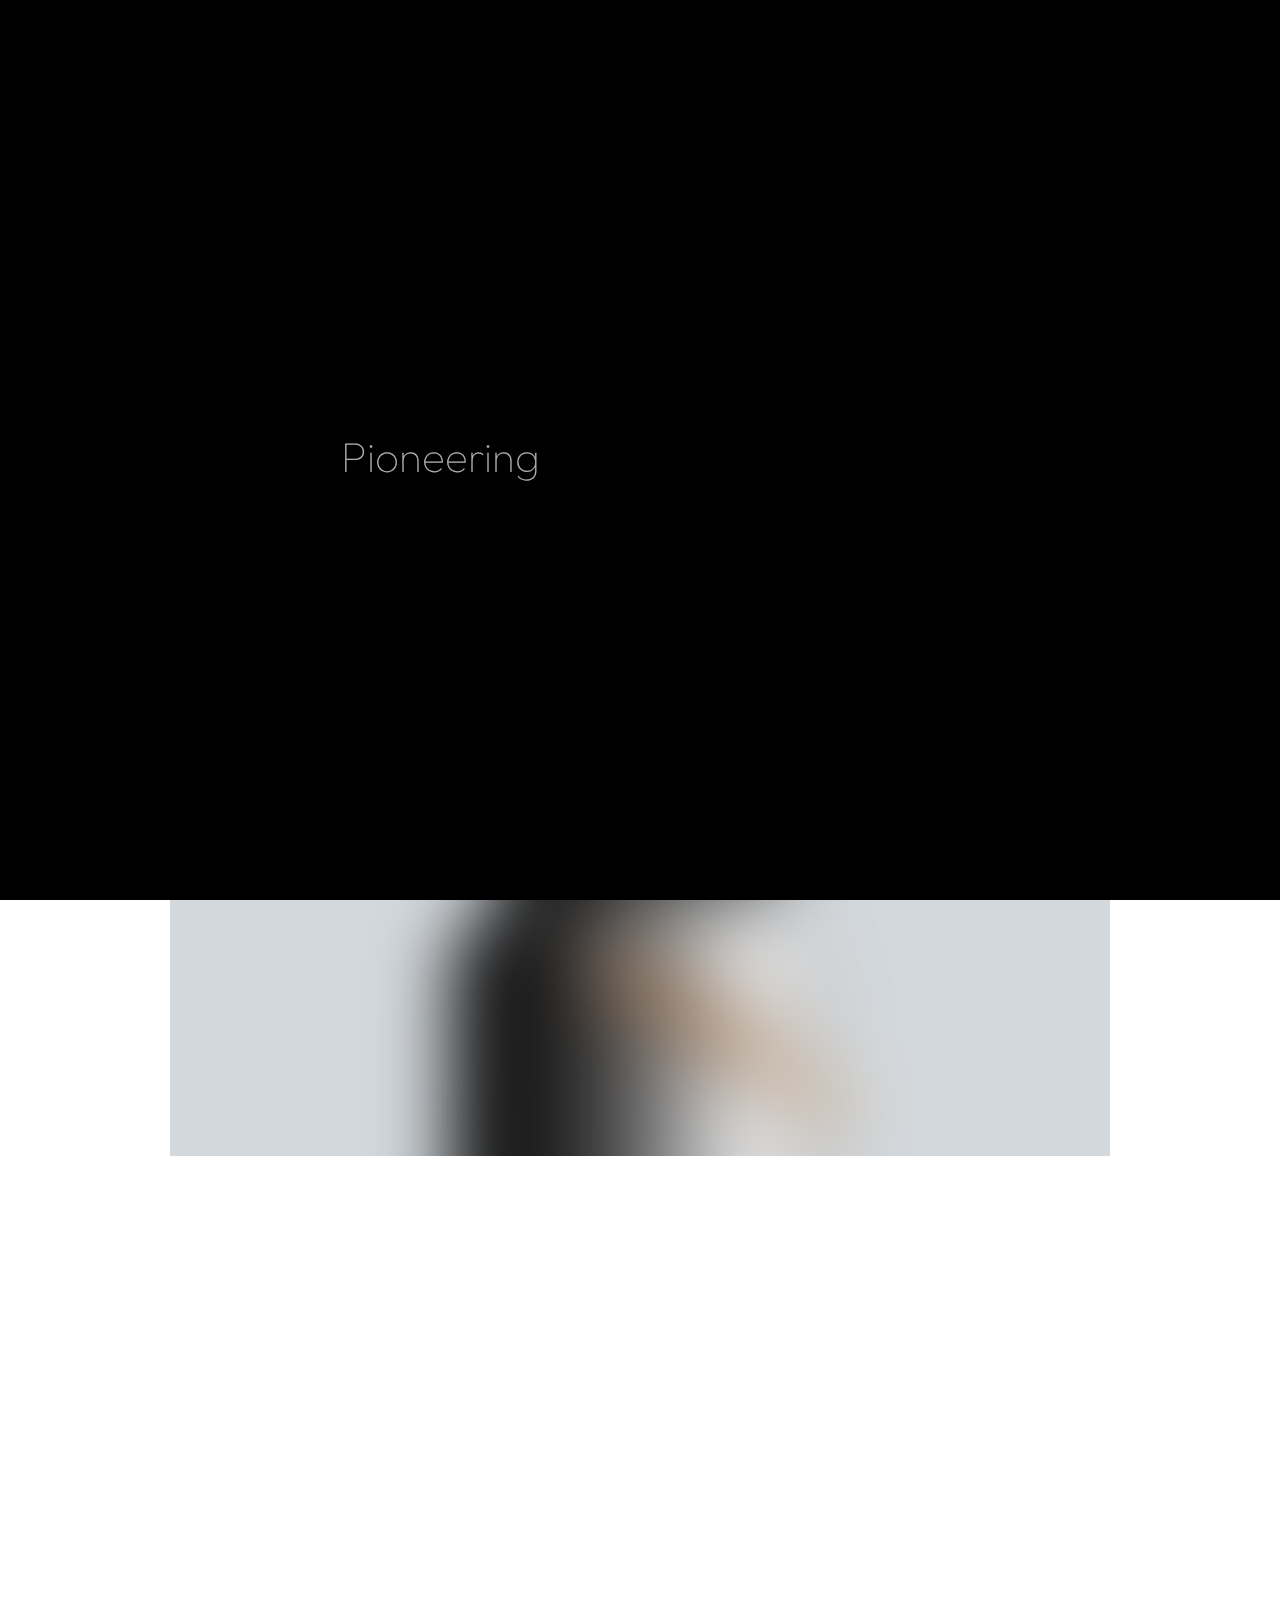
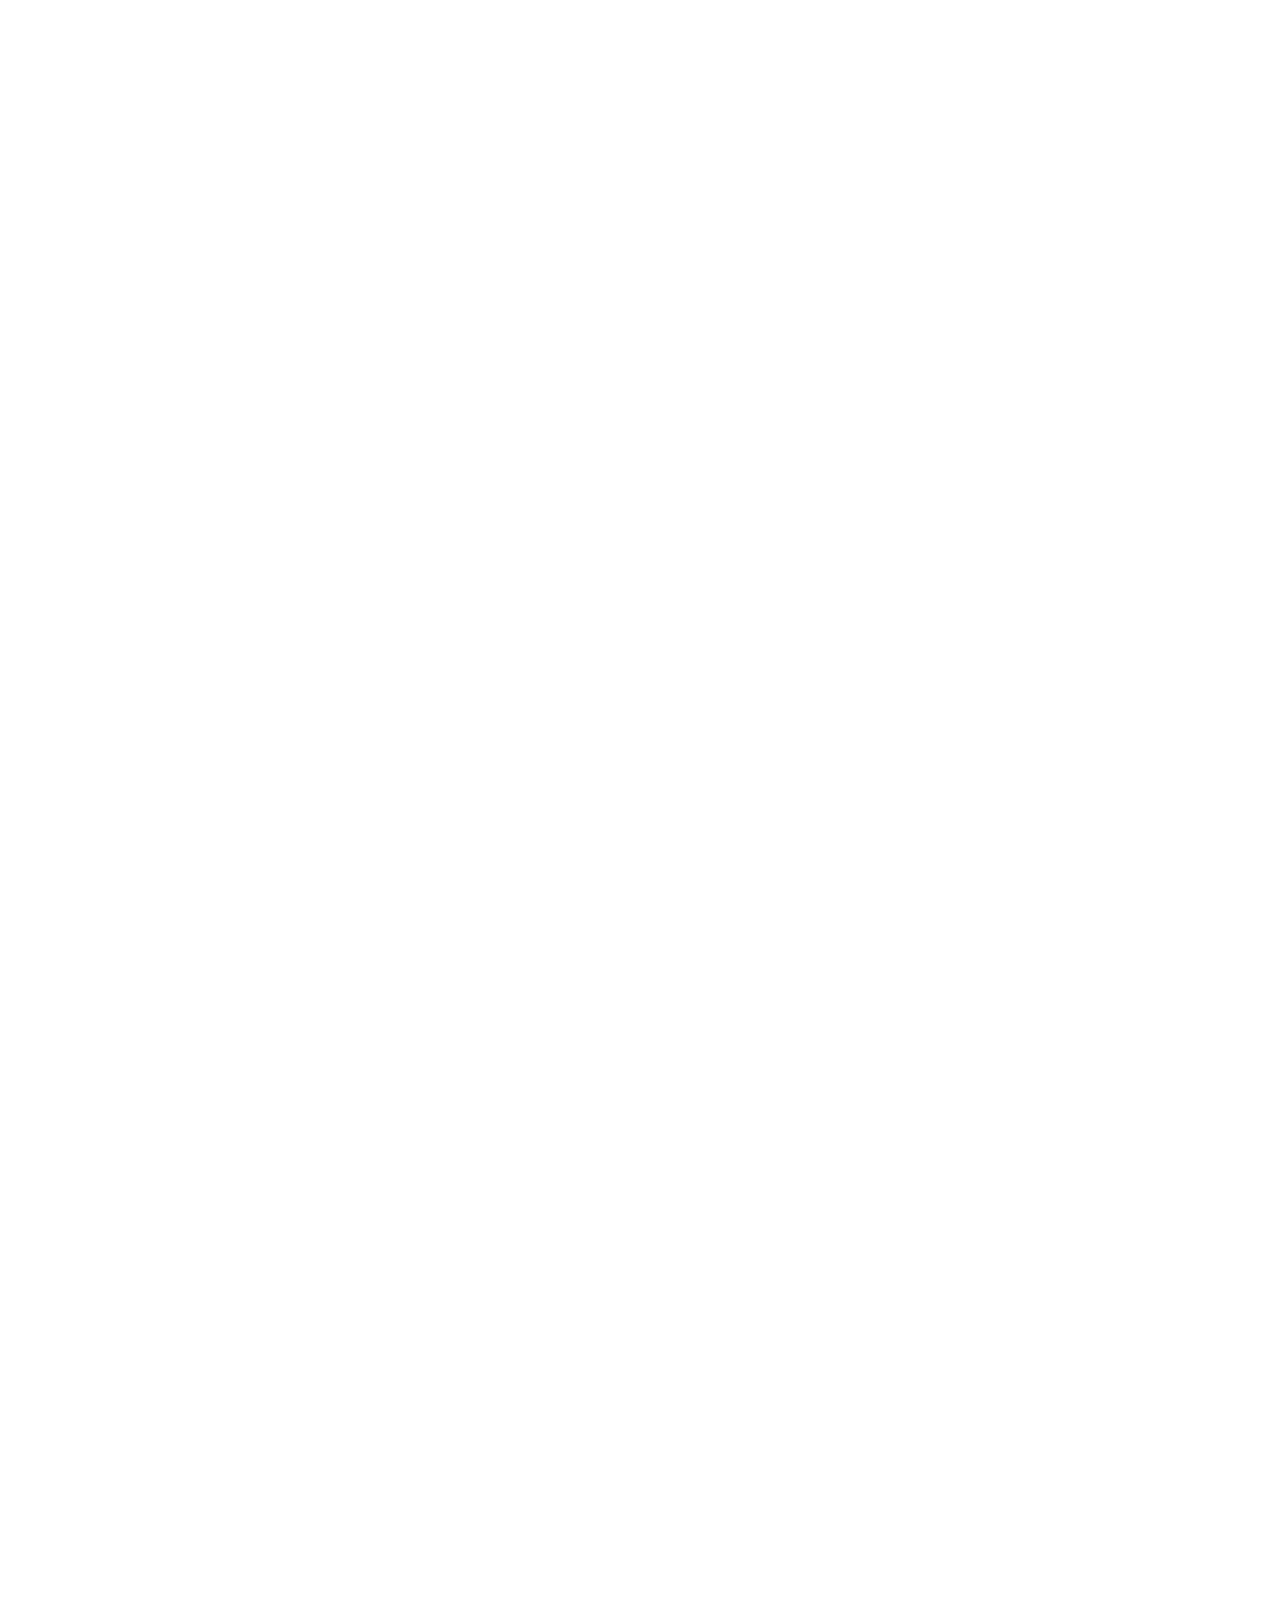
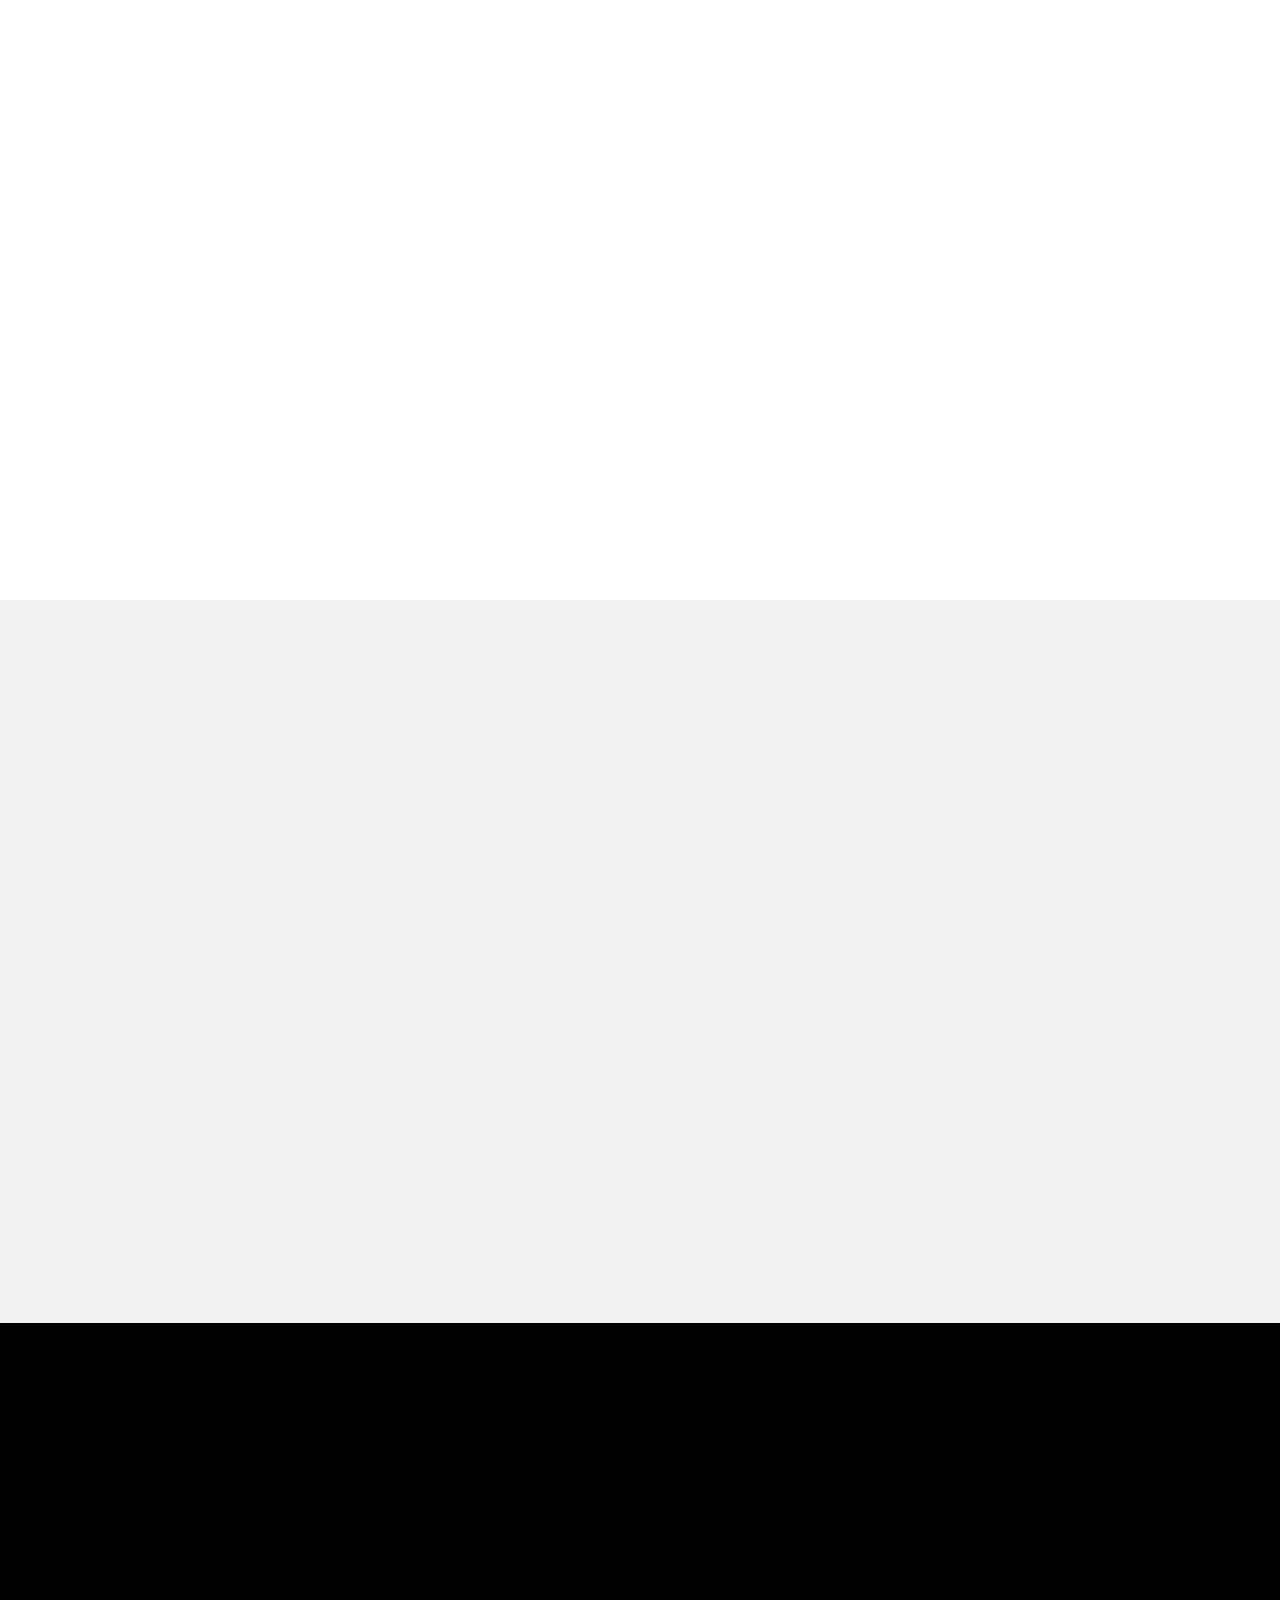
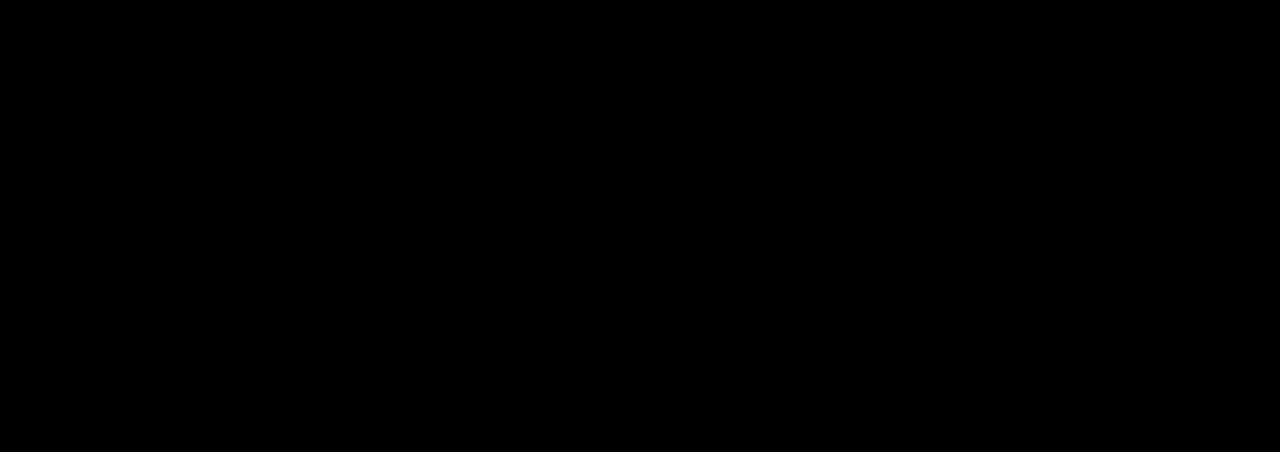
<file: project-1.html>
<!DOCTYPE html>
<html lang="zxx">

<head>

    <meta charset="UTF-8">
    <meta name="viewport" content="width=device-width, initial-scale=1.0">
    <meta http-equiv="X-UA-Compatible" content="ie=edge">

    <!-- bootstrap grid css -->
    <link rel="stylesheet" href="css/plugins/bootstrap-grid.css">
    <!-- font awesome css -->
    <link rel="stylesheet" href="css/plugins/font-awesome.min.css">
    <!-- swiper css -->
    <link rel="stylesheet" href="css/plugins/swiper.min.css">
    <!-- fancybox css -->
    <link rel="stylesheet" href="css/plugins/fancybox.min.css">
    <!-- ashley scss -->
    <link rel="stylesheet" href="css/style.css">
    <!-- page name -->
    <title>Ashley</title>

</head>

<body>

    <!-- wrapper -->
    <div class="mil-wrapper" id="top">

        <!-- cursor -->
        <div class="mil-ball">
            <span class="mil-icon-1">
                <svg viewBox="0 0 128 128">
                    <path d="M106.1,41.9c-1.2-1.2-3.1-1.2-4.2,0c-1.2,1.2-1.2,3.1,0,4.2L116.8,61H11.2l14.9-14.9c1.2-1.2,1.2-3.1,0-4.2	c-1.2-1.2-3.1-1.2-4.2,0l-20,20c-1.2,1.2-1.2,3.1,0,4.2l20,20c0.6,0.6,1.4,0.9,2.1,0.9s1.5-0.3,2.1-0.9c1.2-1.2,1.2-3.1,0-4.2	L11.2,67h105.5l-14.9,14.9c-1.2,1.2-1.2,3.1,0,4.2c0.6,0.6,1.4,0.9,2.1,0.9s1.5-0.3,2.1-0.9l20-20c1.2-1.2,1.2-3.1,0-4.2L106.1,41.9	z" />
                </svg>
            </span>
            <div class="mil-more-text">More</div>
            <div class="mil-choose-text">Сhoose</div>
        </div>
        <!-- cursor end -->

        <!-- preloader -->
        <div class="mil-preloader">
            <div class="mil-preloader-animation">
                <div class="mil-pos-abs mil-animation-1">
                    <p class="mil-h3 mil-muted mil-thin">Pioneering</p>
                    <p class="mil-h3 mil-muted">Creative</p>
                    <p class="mil-h3 mil-muted mil-thin">Excellence</p>
                </div>
                <div class="mil-pos-abs mil-animation-2">
                    <div class="mil-reveal-frame">
                        <p class="mil-reveal-box"></p>
                        <p class="mil-h3 mil-muted mil-thin">ashley.com</p>
                    </div>
                </div>
            </div>
        </div>
        <!-- preloader end -->

        <!-- scrollbar progress -->
        <div class="mil-progress-track">
            <div class="mil-progress"></div>
        </div>
        <!-- scrollbar progress end -->

        <!-- menu -->
        <div class="mil-menu-frame">
            <!-- frame clone -->
            <div class="mil-frame-top">
                <a href="home-1.html" class="mil-logo">A.</a>
                <div class="mil-menu-btn">
                    <span></span>
                </div>
            </div>
            <!-- frame clone end -->
            <div class="container">
                <div class="mil-menu-content">
                    <div class="row">
                        <div class="col-xl-5">

                            <nav class="mil-main-menu" id="swupMenu">
                                <ul>
                                    <li class="mil-has-children">
                                        <a href="#.">Homepage</a>
                                        <ul>
                                            <li><a href="home-1.html">Landing page</a></li>
                                            <li><a href="home-2.html">Personal</a></li>
                                            <li><a href="portfolio-3.html">Portfolio slider</a></li>
                                        </ul>
                                    </li>
                                    <li class="mil-has-children">
                                        <a href="#.">Portfolio</a>
                                        <ul>
                                            <li><a href="portfolio-1.html">Grid type 1</a></li>
                                            <li><a href="portfolio-2.html">Grid type 2</a></li>
                                            <li><a href="portfolio-3.html">Slider</a></li>
                                        </ul>
                                    </li>
                                    <li class="mil-has-children">
                                        <a href="#.">Services</a>
                                        <ul>
                                            <li><a href="services.html">Services List</a></li>
                                            <li><a href="service.html">Single service</a></li>
                                        </ul>
                                    </li>
                                    <li class="mil-has-children">
                                        <a href="#.">Newsletter</a>
                                        <ul>
                                            <li><a href="blog.html">Blog List</a></li>
                                            <li><a href="publication.html">Publication</a></li>
                                        </ul>
                                    </li>
                                    <li class="mil-has-children mil-active">
                                        <a href="#.">Other pages</a>
                                        <ul>
                                            <li><a href="team.html">Team</a></li>
                                            <li><a href="contact.html">Contact</a></li>
                                            <li><a href="404.html">404</a></li>
                                        </ul>
                                    </li>
                                </ul>
                            </nav>

                        </div>
                        <div class="col-xl-7">

                            <div class="mil-menu-right-frame">
                                <div class="mil-animation-in">
                                    <div class="mil-animation-frame">
                                        <div class="mil-animation mil-position-1 mil-scale" data-value-1="2" data-value-2="2"></div>
                                    </div>
                                </div>
                                <div class="mil-menu-right">
                                    <div class="row">
                                        <div class="col-lg-8 mil-mb-60">

                                            <h6 class="mil-muted mil-mb-30">Projects</h6>

                                            <ul class="mil-menu-list">
                                                <li><a href="project-1.html" class="mil-light-soft">Interior design studio</a></li>
                                                <li><a href="project-2.html" class="mil-light-soft">Home Security Camera</a></li>
                                                <li><a href="project-3.html" class="mil-light-soft">Kemia Honest Skincare</a></li>
                                                <li><a href="project-4.html" class="mil-light-soft">Cascade of Lava</a></li>
                                                <li><a href="project-5.html" class="mil-light-soft">Air Pro by Molekule</a></li>
                                                <li><a href="project-6.html" class="mil-light-soft">Tony's Chocolonely</a></li>
                                            </ul>

                                        </div>
                                        <div class="col-lg-4 mil-mb-60">

                                            <h6 class="mil-muted mil-mb-30">Useful links</h6>

                                            <ul class="mil-menu-list">
                                                <li><a href="#." class="mil-light-soft">Privacy Policy</a></li>
                                                <li><a href="#." class="mil-light-soft">Terms and conditions</a></li>
                                                <li><a href="#." class="mil-light-soft">Cookie Policy</a></li>
                                                <li><a href="#." class="mil-light-soft">Careers</a></li>
                                            </ul>

                                        </div>
                                    </div>
                                    <div class="mil-divider mil-mb-60"></div>
                                    <div class="row justify-content-between">

                                        <div class="col-lg-4 mil-mb-60">

                                            <h6 class="mil-muted mil-mb-30">Canada</h6>

                                            <p class="mil-light-soft mil-up">71 South Los Carneros Road, California <span class="mil-no-wrap">+51 174 705 812</span></p>

                                        </div>
                                        <div class="col-lg-4 mil-mb-60">

                                            <h6 class="mil-muted mil-mb-30">Germany</h6>

                                            <p class="mil-light-soft">Leehove 40, 2678 MC De Lier, Netherlands <span class="mil-no-wrap">+31 174 705 811</span></p>

                                        </div>
                                    </div>
                                </div>
                            </div>

                        </div>
                    </div>
                </div>
            </div>
        </div>
        <!-- menu -->

        <!-- curtain -->
        <div class="mil-curtain"></div>
        <!-- curtain end -->

        <!-- frame -->
        <div class="mil-frame">
            <div class="mil-frame-top">
                <a href="home-1.html" class="mil-logo">A.</a>
                <div class="mil-menu-btn">
                    <span></span>
                </div>
            </div>
            <div class="mil-frame-bottom">
                <div class="mil-current-page"></div>
                <div class="mil-back-to-top">
                    <a href="#top" class="mil-link mil-dark mil-arrow-place">
                        <span>Back to top</span>
                    </a>
                </div>
            </div>
        </div>
        <!-- frame end -->

        <!-- content -->
        <div class="mil-content">
            <div id="swupMain" class="mil-main-transition">

                <!-- banner -->
                <div class="mil-inner-banner">
                    <div class="mil-banner-content mil-up">
                        <div class="mil-animation-frame">
                            <div class="mil-animation mil-position-4 mil-dark mil-scale" data-value-1="6" data-value-2="1.4"></div>
                        </div>
                        <div class="container">
                            <ul class="mil-breadcrumbs mil-mb-60">
                                <li><a href="home-1.html">Homepage</a></li>
                                <li><a href="portfolio-1.html">Portfolio</a></li>
                                <li><a href="project-1.html">Project</a></li>
                            </ul>
                            <h1 class="mil-mb-60">Interior Design <span class="mil-thin">Studio</span></h1>
                            <a href="#project" class="mil-link mil-dark mil-arrow-place mil-down-arrow">
                                <span>Read more</span>
                            </a>
                        </div>
                    </div>
                </div>
                <!-- banner end -->

                <!-- project -->
                <section class="mil-p-120-0">
                    <div class="container mil-p-0-120" id="project">
                        <div class="mil-image-frame mil-horizontal mil-up">
                            <img src="img/works/1/1.jpg" alt="image">
                            <a data-fancybox="gallery" data-no-swup href="img/works/1/1.jpg" class="mil-zoom-btn">
                                <img src="img/icons/zoom.svg" alt="zoom">
                            </a>
                        </div>
                        <div class="mil-info mil-up">
                            <div>Client: &nbsp;;<span class="mil-dark">Envato Market</span></div>
                            <div>Date: &nbsp;;<span class="mil-dark">April 2023</span></div>
                            <div>Author: &nbsp;;<span class="mil-dark">Paul Trueman</span></div>
                        </div>
                        <div class="mil-p-120-0">

                            <div class="row">
                                <div class="col-lg-6">

                                    <div class="mil-image-frame mil-square mil-up mil-mb-30">
                                        <img src="img/works/1/2.jpg" alt="image">
                                        <a data-fancybox="gallery" data-no-swup href="img/works/1/2.jpg" class="mil-zoom-btn">
                                            <img src="img/icons/zoom.svg" alt="zoom">
                                        </a>
                                    </div>

                                </div>
                                <div class="col-lg-6">

                                    <div class="mil-image-frame mil-square mil-up mil-mb-30">
                                        <img src="img/works/1/3.jpg" alt="image">
                                        <a data-fancybox="gallery" data-no-swup href="img/works/1/3.jpg" class="mil-zoom-btn">
                                            <img src="img/icons/zoom.svg" alt="zoom">
                                        </a>
                                    </div>

                                </div>
                                <div class="col-lg-6">

                                    <div class="mil-image-frame mil-square mil-up mil-mb-30">
                                        <img src="img/works/1/4.jpg" alt="image">
                                        <a data-fancybox="gallery" data-no-swup href="img/works/1/4.jpg" class="mil-zoom-btn">
                                            <img src="img/icons/zoom.svg" alt="zoom">
                                        </a>
                                    </div>

                                </div>
                                <div class="col-lg-6">

                                    <div class="mil-image-frame mil-square mil-up mil-mb-30">
                                        <img src="img/works/1/5.jpg" alt="image">
                                        <a data-fancybox="gallery" data-no-swup href="img/works/1/5.jpg" class="mil-zoom-btn">
                                            <img src="img/icons/zoom.svg" alt="zoom">
                                        </a>
                                    </div>

                                </div>
                            </div>
                            <div class="row justify-content-between mil-p-90-120">
                                <div class="col-lg-5">
                                    <h3 class="mil-up mil-mb-60">Simplicity, elegance, innovation!</h3>
                                </div>
                                <div class="col-lg-6">
                                    <p class="mil-up mil-mb-30">A home surveillance camera that pays great attention to security and user privacy, featuring two modes to provide security while protecting personal privacy.The camera has an open and closed mode, we define the product to have clear two sides, expressing two working states and emotions.</p>

                                    <p class="mil-up">Presents a simple and quiet state when not in use, delivering a gentle and security.At the same time, the camera can adapt to a variety of environments, providing elegant ways of wall hanging and standing installation.</p>
                                </div>
                            </div>
                            <div class="row mil-p-0-90">
                                <div class="col-lg-6">

                                    <div class="mil-image-frame mil-vertical mil-up mil-mb-30">
                                        <img src="img/works/1/6.jpg" alt="image">
                                        <a data-fancybox="gallery" data-no-swup href="img/works/1/6.jpg" class="mil-zoom-btn">
                                            <img src="img/icons/zoom.svg" alt="zoom">
                                        </a>
                                    </div>

                                </div>
                                <div class="col-lg-6">

                                    <div class="mil-image-frame mil-vertical mil-up mil-mb-30">
                                        <img src="img/works/1/7.jpg" alt="image">
                                        <a data-fancybox="gallery" data-no-swup href="img/works/1/7.jpg" class="mil-zoom-btn">
                                            <img src="img/icons/zoom.svg" alt="zoom">
                                        </a>
                                    </div>

                                </div>
                            </div>

                        </div>

                        <div class="mil-works-nav mil-up">
                            <a href="#." class="mil-link mil-dark mil-arrow-place mil-icon-left mil-disabled">
                                <span>Prev project</span>
                            </a>
                            <a href="portfolio-1.html" class="mil-link mil-dark">
                                <span>All projects</span>
                            </a>
                            <a href="project-2.html" class="mil-link mil-dark mil-arrow-place">
                                <span>Next project</span>
                            </a>
                        </div>
                    </div>
                </section>
                <!-- project end -->

                <!-- call to action -->
                <section class="mil-soft-bg">
                    <div class="container mil-p-120-120">
                        <div class="row">
                            <div class="col-lg-10">

                                <span class="mil-suptitle mil-suptitle-right mil-suptitle-dark mil-up">Looking to make your mark? We'll help you turn <br> your project into a success story.</span>

                            </div>
                        </div>
                        <div class="mil-center">
                            <h2 class="mil-up mil-mb-60">Ready to bring your <span class="mil-thin">ideas to</span> life? <br> We're <span class="mil-thin">here to help</span></h2>
                            <div class="mil-up"><a href="contact.html" class="mil-button mil-arrow-place"><span>Contact us</span></a></div>
                        </div>
                    </div>
                </section>
                <!-- call to action end -->

                <!-- footer -->
                <footer class="mil-dark-bg">
                    <div class="mi-invert-fix">
                        <div class="container mil-p-120-60">
                            <div class="row justify-content-between">
                                <div class="col-md-4 col-lg-4 mil-mb-60">

                                    <div class="mil-muted mil-logo mil-up mil-mb-30">Ashley.</div>

                                    <p class="mil-light-soft mil-up mil-mb-30">Subscribe our newsletter:</p>

                                    <form class="mil-subscribe-form mil-up">
                                        <input type="text" placeholder="Enter our email">
                                        <button type="submit" class="mil-button mil-icon-button-sm mil-arrow-place"></button>
                                    </form>

                                </div>
                                <div class="col-md-7 col-lg-6">
                                    <div class="row justify-content-end">
                                        <div class="col-md-6 col-lg-7">

                                            <nav class="mil-footer-menu mil-mb-60">
                                                <ul>
                                                    <li class="mil-up mil-active">
                                                        <a href="home-1.html">Home</a>
                                                    </li>
                                                    <li class="mil-up">
                                                        <a href="portfolio-1.html">Portfolio</a>
                                                    </li>
                                                    <li class="mil-up">
                                                        <a href="services.html">Services</a>
                                                    </li>
                                                    <li class="mil-up">
                                                        <a href="contact.html">Contact</a>
                                                    </li>
                                                    <li class="mil-up">
                                                        <a href="blog.html">Blog</a>
                                                    </li>
                                                </ul>
                                            </nav>

                                        </div>
                                        <div class="col-md-6 col-lg-5">

                                            <ul class="mil-menu-list mil-up mil-mb-60">
                                                <li><a href="#." class="mil-light-soft">Privacy Policy</a></li>
                                                <li><a href="#." class="mil-light-soft">Terms and conditions</a></li>
                                                <li><a href="#." class="mil-light-soft">Cookie Policy</a></li>
                                                <li><a href="#." class="mil-light-soft">Careers</a></li>
                                            </ul>

                                        </div>
                                    </div>
                                </div>
                            </div>

                            <div class="row justify-content-between flex-sm-row-reverse">
                                <div class="col-md-7 col-lg-6">

                                    <div class="row justify-content-between">

                                        <div class="col-md-6 col-lg-5 mil-mb-60">

                                            <h6 class="mil-muted mil-up mil-mb-30">Canada</h6>

                                            <p class="mil-light-soft mil-up">71 South Los Carneros Road, California <span class="mil-no-wrap">+51 174 705 812</span></p>

                                        </div>
                                        <div class="col-md-6 col-lg-5 mil-mb-60">

                                            <h6 class="mil-muted mil-up mil-mb-30">Germany</h6>

                                            <p class="mil-light-soft mil-up">Leehove 40, 2678 MC De Lier, Netherlands <span class="mil-no-wrap">+31 174 705 811</span></p>

                                        </div>
                                    </div>

                                </div>
                                <div class="col-md-4 col-lg-6 mil-mb-60">

                                    <div class="mil-vert-between">
                                        <div class="mil-mb-30">
                                            <ul class="mil-social-icons mil-up">
                                                <li><a href="#." target="_blank" class="social-icon"> <i class="far fa-circle"></i></a></li>
                                                <li><a href="#." target="_blank" class="social-icon"> <i class="far fa-circle"></i></a></li>
                                                <li><a href="#." target="_blank" class="social-icon"> <i class="far fa-circle"></i></a></li>
                                                <li><a href="#." target="_blank" class="social-icon"> <i class="far fa-circle"></i></a></li>
                                            </ul>
                                        </div>
                                        <p class="mil-light-soft mil-up">© Copyright 2023 - Mil. All Rights Reserved.</p>
                                    </div>

                                </div>
                            </div>
                        </div>
                    </div>
                </footer>
                <!-- footer end -->

                <!-- hidden elements -->
                <div class="mil-hidden-elements">
                    <div class="mil-dodecahedron">
                        <div class="mil-pentagon">
                            <div></div>
                            <div></div>
                            <div></div>
                            <div></div>
                            <div></div>
                        </div>
                        <div class="mil-pentagon">
                            <div></div>
                            <div></div>
                            <div></div>
                            <div></div>
                            <div></div>
                        </div>
                        <div class="mil-pentagon">
                            <div></div>
                            <div></div>
                            <div></div>
                            <div></div>
                            <div></div>
                        </div>
                        <div class="mil-pentagon">
                            <div></div>
                            <div></div>
                            <div></div>
                            <div></div>
                            <div></div>
                        </div>
                        <div class="mil-pentagon">
                            <div></div>
                            <div></div>
                            <div></div>
                            <div></div>
                            <div></div>
                        </div>
                        <div class="mil-pentagon">
                            <div></div>
                            <div></div>
                            <div></div>
                            <div></div>
                            <div></div>
                        </div>
                        <div class="mil-pentagon">
                            <div></div>
                            <div></div>
                            <div></div>
                            <div></div>
                            <div></div>
                        </div>
                        <div class="mil-pentagon">
                            <div></div>
                            <div></div>
                            <div></div>
                            <div></div>
                            <div></div>
                        </div>
                        <div class="mil-pentagon">
                            <div></div>
                            <div></div>
                            <div></div>
                            <div></div>
                            <div></div>
                        </div>
                        <div class="mil-pentagon">
                            <div></div>
                            <div></div>
                            <div></div>
                            <div></div>
                            <div></div>
                        </div>
                        <div class="mil-pentagon">
                            <div></div>
                            <div></div>
                            <div></div>
                            <div></div>
                            <div></div>
                        </div>
                        <div class="mil-pentagon">
                            <div></div>
                            <div></div>
                            <div></div>
                            <div></div>
                            <div></div>
                        </div>
                    </div>

                    <svg xmlns="http://www.w3.org/2000/svg" viewBox="0 0 24 24" class="mil-arrow">
                        <path d="M 14 5.3417969 C 13.744125 5.3417969 13.487969 5.4412187 13.292969 5.6367188 L 13.207031 5.7226562 C 12.816031 6.1136563 12.816031 6.7467188 13.207031 7.1367188 L 17.070312 11 L 4 11 C 3.448 11 3 11.448 3 12 C 3 12.552 3.448 13 4 13 L 17.070312 13 L 13.207031 16.863281 C 12.816031 17.254281 12.816031 17.887344 13.207031 18.277344 L 13.292969 18.363281 C 13.683969 18.754281 14.317031 18.754281 14.707031 18.363281 L 20.363281 12.707031 C 20.754281 12.316031 20.754281 11.682969 20.363281 11.292969 L 14.707031 5.6367188 C 14.511531 5.4412187 14.255875 5.3417969 14 5.3417969 z" />
                    </svg>

                    <svg width="250" viewBox="0 0 300 1404" fill="none" xmlns="http://www.w3.org/2000/svg" class="mil-lines">
                        <path fill-rule="evenodd" clip-rule="evenodd" d="M1 892L1 941H299V892C299 809.71 232.29 743 150 743C67.7096 743 1 809.71 1 892ZM0 942H300V892C300 809.157 232.843 742 150 742C67.1573 742 0 809.157 0 892L0 942Z" class="mil-move" />
                        <path fill-rule="evenodd" clip-rule="evenodd" d="M299 146V97L1 97V146C1 228.29 67.7096 295 150 295C232.29 295 299 228.29 299 146ZM300 96L0 96V146C0 228.843 67.1573 296 150 296C232.843 296 300 228.843 300 146V96Z" class="mil-move" />
                        <path fill-rule="evenodd" clip-rule="evenodd" d="M299 1H1V1403H299V1ZM0 0V1404H300V0H0Z" />
                        <path fill-rule="evenodd" clip-rule="evenodd" d="M150 -4.37115e-08L150 1404L149 1404L149 0L150 -4.37115e-08Z" />
                        <path fill-rule="evenodd" clip-rule="evenodd" d="M150 1324C232.29 1324 299 1257.29 299 1175C299 1092.71 232.29 1026 150 1026C67.7096 1026 1 1092.71 1 1175C1 1257.29 67.7096 1324 150 1324ZM150 1325C232.843 1325 300 1257.84 300 1175C300 1092.16 232.843 1025 150 1025C67.1573 1025 0 1092.16 0 1175C0 1257.84 67.1573 1325 150 1325Z" class="mil-move" />
                        <path fill-rule="evenodd" clip-rule="evenodd" d="M300 1175H0V1174H300V1175Z" class="mil-move" />
                        <path fill-rule="evenodd" clip-rule="evenodd" d="M150 678C232.29 678 299 611.29 299 529C299 446.71 232.29 380 150 380C67.7096 380 1 446.71 1 529C1 611.29 67.7096 678 150 678ZM150 679C232.843 679 300 611.843 300 529C300 446.157 232.843 379 150 379C67.1573 379 0 446.157 0 529C0 611.843 67.1573 679 150 679Z" class="mil-move" />
                        <path fill-rule="evenodd" clip-rule="evenodd" d="M299 380H1V678H299V380ZM0 379V679H300V379H0Z" class="mil-move" />
                    </svg>
                </div>
                <!-- hidden elements end -->

            </div>
        </div>
        <!-- content -->
    </div>
    <!-- wrapper end -->

    <!-- jQuery js -->
    <script src="js/plugins/jquery.min.js"></script>
    <!-- swup js -->
    <script src="js/plugins/swup.min.js"></script>
    <!-- swiper js -->
    <script src="js/plugins/swiper.min.js"></script>
    <!-- fancybox js -->
    <script src="js/plugins/fancybox.min.js"></script>
    <!-- gsap js -->
    <script src="js/plugins/gsap.min.js"></script>
    <!-- scroll smoother -->
    <script src="js/plugins/smooth-scroll.js"></script>
    <!-- scroll trigger js -->
    <script src="js/plugins/ScrollTrigger.min.js"></script>
    <!-- scroll to js -->
    <script src="js/plugins/ScrollTo.min.js"></script>
    <!-- ashley js -->
    <script src="js/main.js"></script>

</body>

</html>
</file>
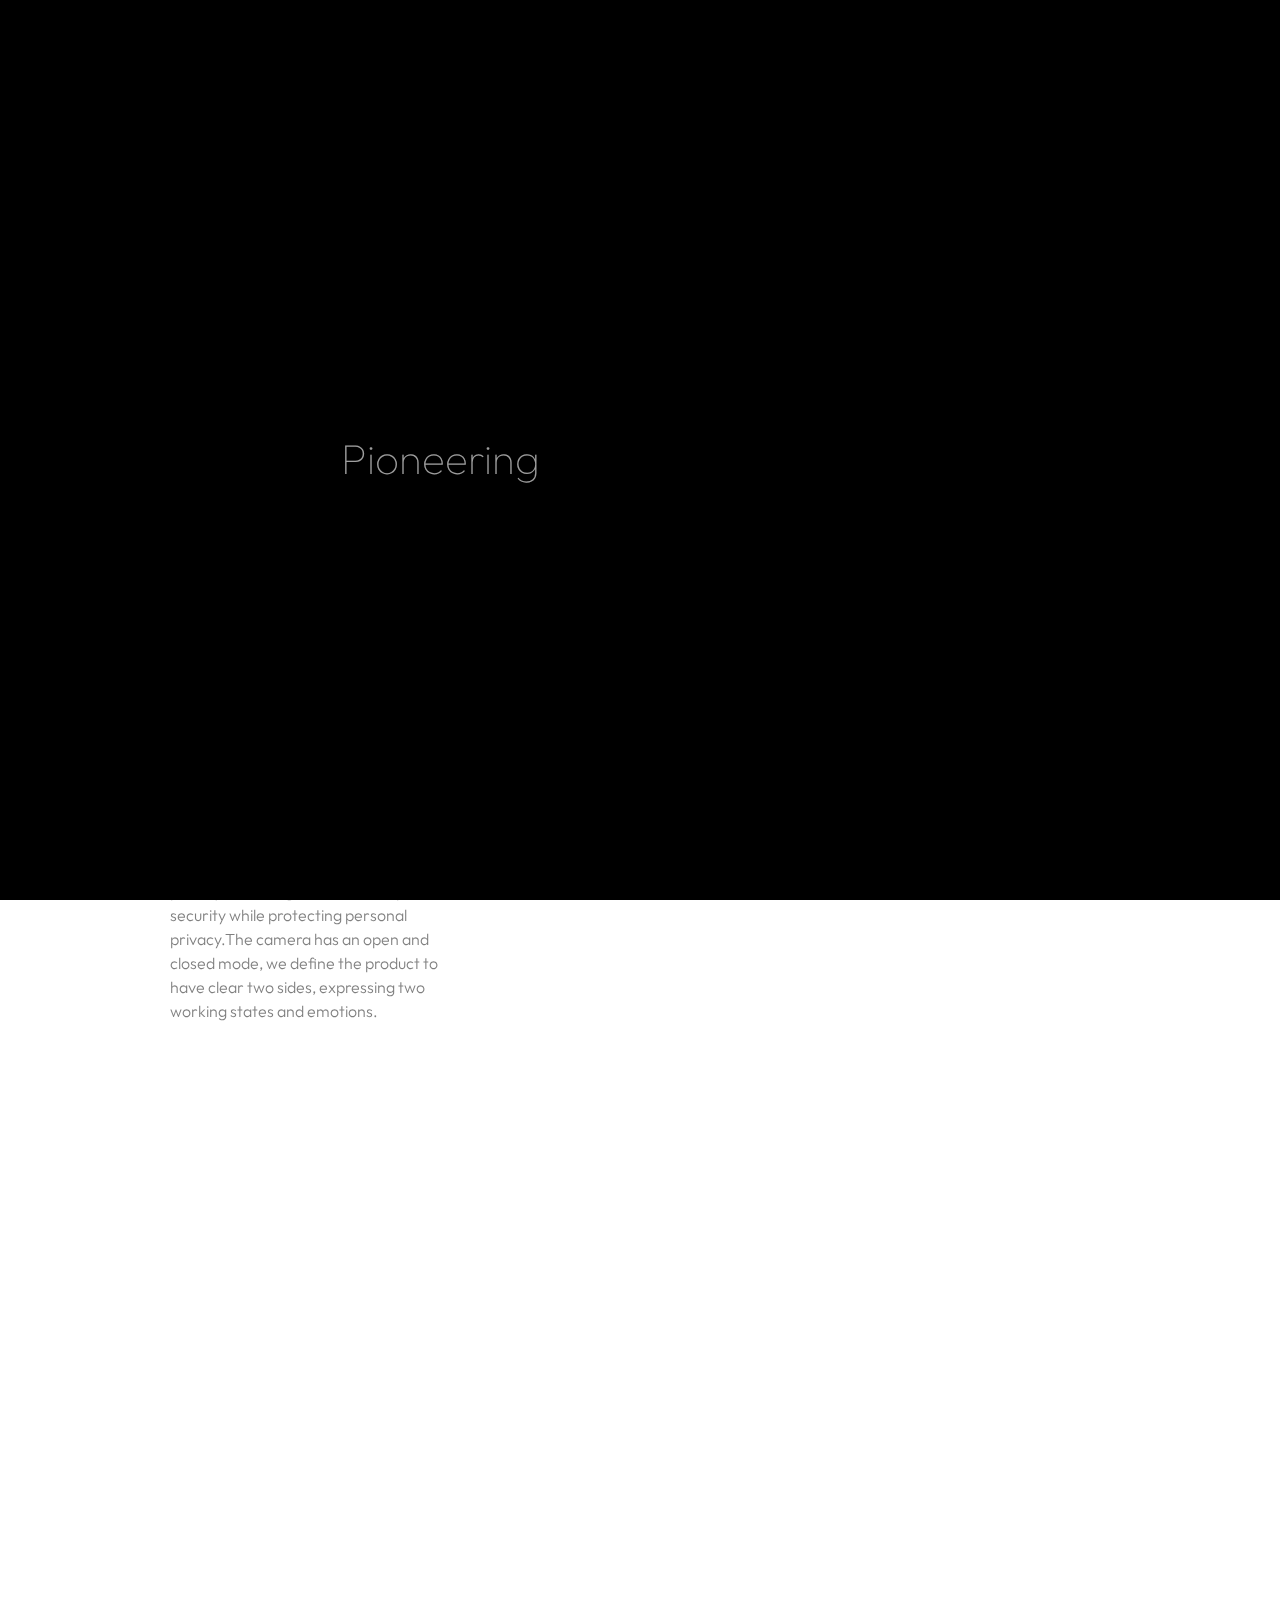
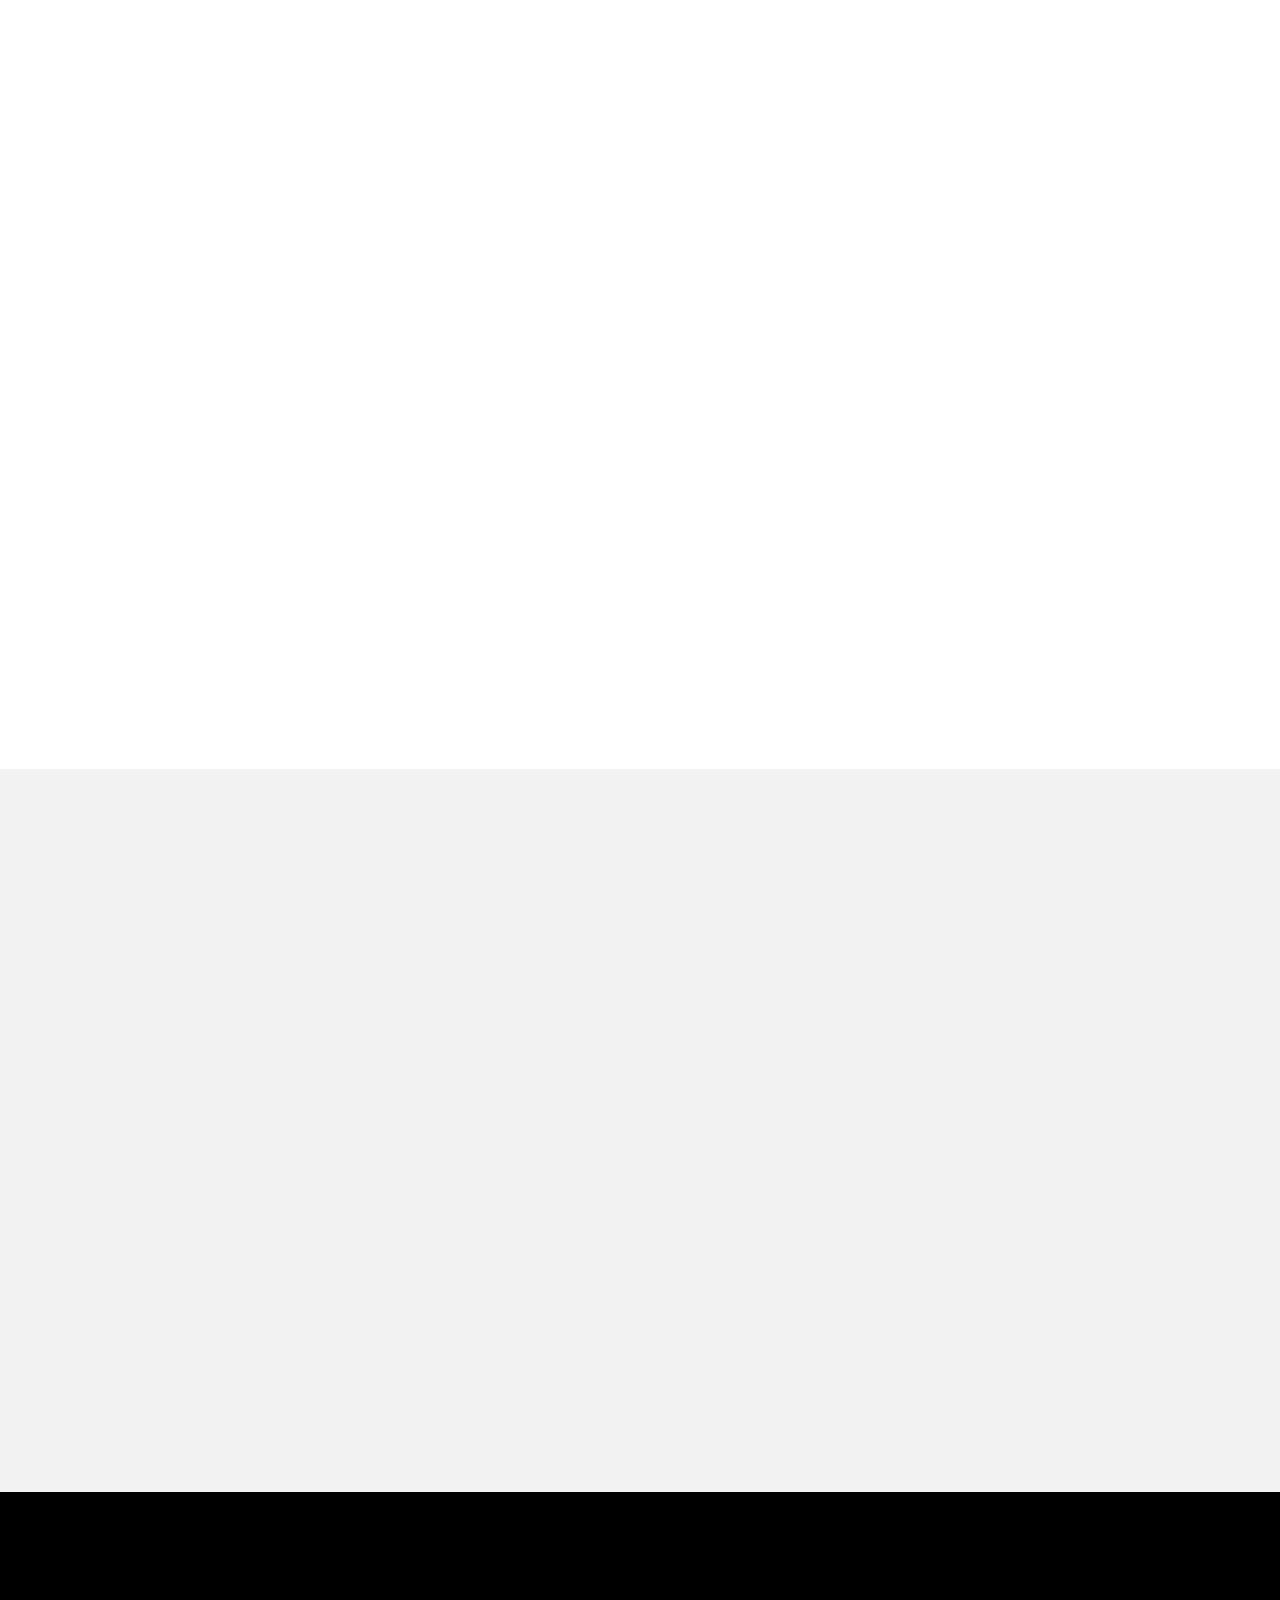
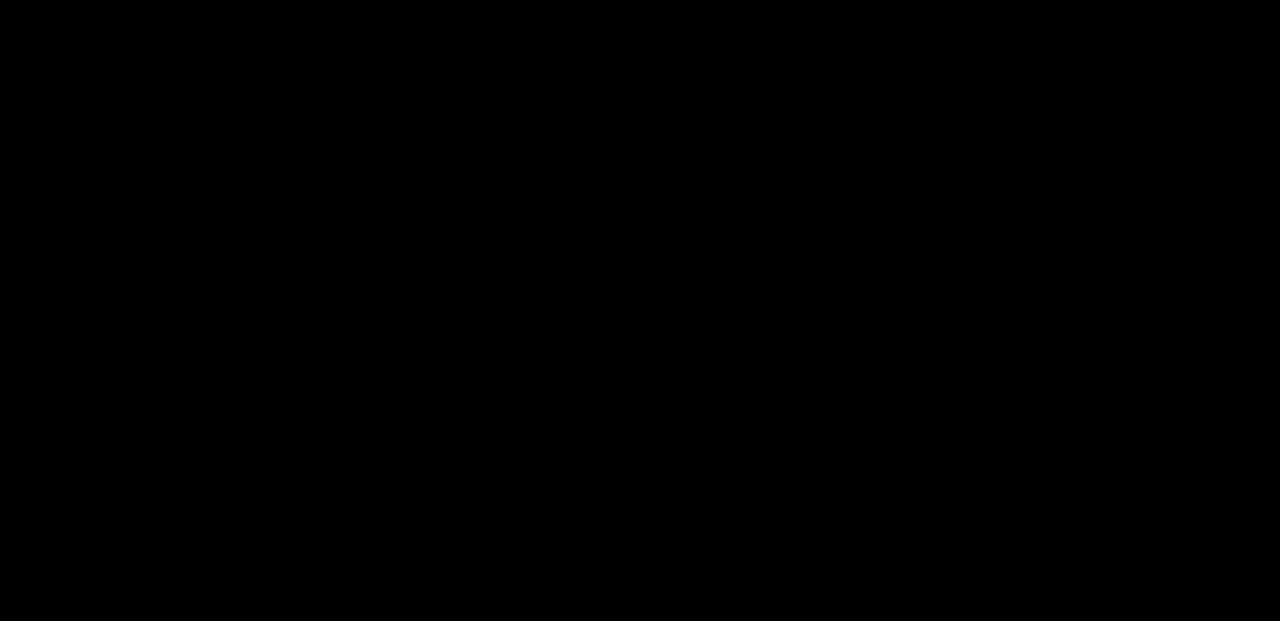
<file: project-2.html>
<!DOCTYPE html>
<html lang="zxx">

<head>

    <meta charset="UTF-8">
    <meta name="viewport" content="width=device-width, initial-scale=1.0">
    <meta http-equiv="X-UA-Compatible" content="ie=edge">

    <!-- bootstrap grid css -->
    <link rel="stylesheet" href="css/plugins/bootstrap-grid.css">
    <!-- font awesome css -->
    <link rel="stylesheet" href="css/plugins/font-awesome.min.css">
    <!-- swiper css -->
    <link rel="stylesheet" href="css/plugins/swiper.min.css">
    <!-- fancybox css -->
    <link rel="stylesheet" href="css/plugins/fancybox.min.css">
    <!-- ashley scss -->
    <link rel="stylesheet" href="css/style.css">
    <!-- page name -->
    <title>Ashley</title>

</head>

<body>

    <!-- wrapper -->
    <div class="mil-wrapper" id="top">

        <!-- cursor -->
        <div class="mil-ball">
            <span class="mil-icon-1">
                <svg viewBox="0 0 128 128">
                    <path d="M106.1,41.9c-1.2-1.2-3.1-1.2-4.2,0c-1.2,1.2-1.2,3.1,0,4.2L116.8,61H11.2l14.9-14.9c1.2-1.2,1.2-3.1,0-4.2	c-1.2-1.2-3.1-1.2-4.2,0l-20,20c-1.2,1.2-1.2,3.1,0,4.2l20,20c0.6,0.6,1.4,0.9,2.1,0.9s1.5-0.3,2.1-0.9c1.2-1.2,1.2-3.1,0-4.2	L11.2,67h105.5l-14.9,14.9c-1.2,1.2-1.2,3.1,0,4.2c0.6,0.6,1.4,0.9,2.1,0.9s1.5-0.3,2.1-0.9l20-20c1.2-1.2,1.2-3.1,0-4.2L106.1,41.9	z" />
                </svg>
            </span>
            <div class="mil-more-text">More</div>
            <div class="mil-choose-text">Сhoose</div>
        </div>
        <!-- cursor end -->

        <!-- preloader -->
        <div class="mil-preloader">
            <div class="mil-preloader-animation">
                <div class="mil-pos-abs mil-animation-1">
                    <p class="mil-h3 mil-muted mil-thin">Pioneering</p>
                    <p class="mil-h3 mil-muted">Creative</p>
                    <p class="mil-h3 mil-muted mil-thin">Excellence</p>
                </div>
                <div class="mil-pos-abs mil-animation-2">
                    <div class="mil-reveal-frame">
                        <p class="mil-reveal-box"></p>
                        <p class="mil-h3 mil-muted mil-thin">ashley.com</p>
                    </div>
                </div>
            </div>
        </div>
        <!-- preloader end -->

        <!-- scrollbar progress -->
        <div class="mil-progress-track">
            <div class="mil-progress"></div>
        </div>
        <!-- scrollbar progress end -->

        <!-- menu -->
        <div class="mil-menu-frame">
            <!-- frame clone -->
            <div class="mil-frame-top">
                <a href="home-1.html" class="mil-logo">A.</a>
                <div class="mil-menu-btn">
                    <span></span>
                </div>
            </div>
            <!-- frame clone end -->
            <div class="container">
                <div class="mil-menu-content">
                    <div class="row">
                        <div class="col-xl-5">

                            <nav class="mil-main-menu" id="swupMenu">
                                <ul>
                                    <li class="mil-has-children">
                                        <a href="#.">Homepage</a>
                                        <ul>
                                            <li><a href="home-1.html">Landing page</a></li>
                                            <li><a href="home-2.html">Personal</a></li>
                                            <li><a href="portfolio-3.html">Portfolio slider</a></li>
                                        </ul>
                                    </li>
                                    <li class="mil-has-children">
                                        <a href="#.">Portfolio</a>
                                        <ul>
                                            <li><a href="portfolio-1.html">Grid type 1</a></li>
                                            <li><a href="portfolio-2.html">Grid type 2</a></li>
                                            <li><a href="portfolio-3.html">Slider</a></li>
                                        </ul>
                                    </li>
                                    <li class="mil-has-children">
                                        <a href="#.">Services</a>
                                        <ul>
                                            <li><a href="services.html">Services List</a></li>
                                            <li><a href="service.html">Single service</a></li>
                                        </ul>
                                    </li>
                                    <li class="mil-has-children">
                                        <a href="#.">Newsletter</a>
                                        <ul>
                                            <li><a href="blog.html">Blog List</a></li>
                                            <li><a href="publication.html">Publication</a></li>
                                        </ul>
                                    </li>
                                    <li class="mil-has-children mil-active">
                                        <a href="#.">Other pages</a>
                                        <ul>
                                            <li><a href="team.html">Team</a></li>
                                            <li><a href="contact.html">Contact</a></li>
                                            <li><a href="404.html">404</a></li>
                                        </ul>
                                    </li>
                                </ul>
                            </nav>

                        </div>
                        <div class="col-xl-7">

                            <div class="mil-menu-right-frame">
                                <div class="mil-animation-in">
                                    <div class="mil-animation-frame">
                                        <div class="mil-animation mil-position-1 mil-scale" data-value-1="2" data-value-2="2"></div>
                                    </div>
                                </div>
                                <div class="mil-menu-right">
                                    <div class="row">
                                        <div class="col-lg-8 mil-mb-60">

                                            <h6 class="mil-muted mil-mb-30">Projects</h6>

                                            <ul class="mil-menu-list">
                                                <li><a href="project-1.html" class="mil-light-soft">Interior design studio</a></li>
                                                <li><a href="project-2.html" class="mil-light-soft">Home Security Camera</a></li>
                                                <li><a href="project-3.html" class="mil-light-soft">Kemia Honest Skincare</a></li>
                                                <li><a href="project-4.html" class="mil-light-soft">Cascade of Lava</a></li>
                                                <li><a href="project-5.html" class="mil-light-soft">Air Pro by Molekule</a></li>
                                                <li><a href="project-6.html" class="mil-light-soft">Tony's Chocolonely</a></li>
                                            </ul>

                                        </div>
                                        <div class="col-lg-4 mil-mb-60">

                                            <h6 class="mil-muted mil-mb-30">Useful links</h6>

                                            <ul class="mil-menu-list">
                                                <li><a href="#." class="mil-light-soft">Privacy Policy</a></li>
                                                <li><a href="#." class="mil-light-soft">Terms and conditions</a></li>
                                                <li><a href="#." class="mil-light-soft">Cookie Policy</a></li>
                                                <li><a href="#." class="mil-light-soft">Careers</a></li>
                                            </ul>

                                        </div>
                                    </div>
                                    <div class="mil-divider mil-mb-60"></div>
                                    <div class="row justify-content-between">

                                        <div class="col-lg-4 mil-mb-60">

                                            <h6 class="mil-muted mil-mb-30">Canada</h6>

                                            <p class="mil-light-soft mil-up">71 South Los Carneros Road, California <span class="mil-no-wrap">+51 174 705 812</span></p>

                                        </div>
                                        <div class="col-lg-4 mil-mb-60">

                                            <h6 class="mil-muted mil-mb-30">Germany</h6>

                                            <p class="mil-light-soft">Leehove 40, 2678 MC De Lier, Netherlands <span class="mil-no-wrap">+31 174 705 811</span></p>

                                        </div>
                                    </div>
                                </div>
                            </div>

                        </div>
                    </div>
                </div>
            </div>
        </div>
        <!-- menu -->

        <!-- curtain -->
        <div class="mil-curtain"></div>
        <!-- curtain end -->

        <!-- frame -->
        <div class="mil-frame">
            <div class="mil-frame-top">
                <a href="home-1.html" class="mil-logo">A.</a>
                <div class="mil-menu-btn">
                    <span></span>
                </div>
            </div>
            <div class="mil-frame-bottom">
                <div class="mil-current-page"></div>
                <div class="mil-back-to-top">
                    <a href="#top" class="mil-link mil-dark mil-arrow-place">
                        <span>Back to top</span>
                    </a>
                </div>
            </div>
        </div>
        <!-- frame end -->

        <!-- content -->
        <div class="mil-content">
            <div id="swupMain" class="mil-main-transition">

                <!-- banner -->
                <div class="mil-inner-banner">
                    <div class="mil-banner-content mil-up">
                        <div class="mil-animation-frame">
                            <div class="mil-animation mil-position-4 mil-dark mil-scale" data-value-1="6" data-value-2="1.4"></div>
                        </div>
                        <div class="container">
                            <ul class="mil-breadcrumbs mil-mb-60">
                                <li><a href="home-1.html">Homepage</a></li>
                                <li><a href="portfolio-1.html">Portfolio</a></li>
                                <li><a href="project-1.html">Project</a></li>
                            </ul>
                            <h1 class="mil-mb-60">Interior Design <span class="mil-thin">Studio</span></h1>
                            <a href="#project" class="mil-link mil-dark mil-arrow-place mil-down-arrow">
                                <span>Read more</span>
                            </a>
                        </div>
                    </div>
                </div>
                <!-- banner end -->

                <!-- project -->
                <section>
                    <div class="container mil-p-120-120" id="project">
                        <div class="row justify-content-between mil-mb-120">
                            <div class="col-lg-4">

                                <div class="mil-p-0-120">
                                    <ul class="mil-service-list mil-dark mil-mb-60">
                                        <li class="mil-up">Client: &nbsp;<span class="mil-dark">Envato Market</span></li>
                                        <li class="mil-up">Date: &nbsp;<span class="mil-dark">April 2023</span></li>
                                        <li class="mil-up">Author: &nbsp;<span class="mil-dark">Paul Trueman</span></li>
                                    </ul>

                                    <h5 class="mil-up mil-mb-30">Simplicity, elegance, innovation!</h5>

                                    <p class="mil-up mil-mb-30">A home surveillance camera that pays great attention to security and user privacy, featuring two modes to provide security while protecting personal privacy.The camera has an open and closed mode, we define the product to have clear two sides, expressing two working states and emotions.</p>

                                    <p class="mil-up mil-mb-60">Presents a simple and quiet state when not in use, delivering a gentle and security.At the same time, the camera can adapt to a variety of environments, providing elegant ways of wall hanging and standing installation.</p>

                                    <a data-no-swup href="https://www.behance.net/gallery/117994149/Home-Security-Camera?tracking_source=curated_galleries_product-design" target="_blank" class="mil-link mil-dark mil-up  mil-arrow-place">
                                        <span>Visit website</span>

                                    </a>
                                </div>

                            </div>
                            <div class="col-lg-7">

                                <div class="mil-image-frame mil-horizontal mil-up mil-mb-30">
                                    <img src="img/works/2/1.gif" alt="image">
                                    <a data-fancybox="gallery" data-no-swup href="img/works/2/1.gif" class="mil-zoom-btn">
                                        <img src="img/icons/zoom.svg" alt="zoom">
                                    </a>
                                </div>
                                <div class="mil-image-frame mil-horizontal mil-up mil-mb-30">
                                    <img src="img/works/2/2.jpg" alt="image">
                                    <a data-fancybox="gallery" data-no-swup href="img/works/2/2.jpg" class="mil-zoom-btn">
                                        <img src="img/icons/zoom.svg" alt="zoom">
                                    </a>
                                </div>
                                <div class="mil-image-frame mil-horizontal mil-up mil-mb-30">
                                    <img src="img/works/2/3.jpg" alt="image">
                                    <a data-fancybox="gallery" data-no-swup href="img/works/2/3.jpg" class="mil-zoom-btn">
                                        <img src="img/icons/zoom.svg" alt="zoom">
                                    </a>
                                </div>
                                <div class="mil-image-frame mil-horizontal mil-up">
                                    <img src="img/works/2/4.jpg" alt="image">
                                    <a data-fancybox="gallery" data-no-swup href="img/works/2/4.jpg" class="mil-zoom-btn">
                                        <img src="img/icons/zoom.svg" alt="zoom">
                                    </a>
                                </div>

                            </div>
                        </div>
                        <div class="mil-works-nav mil-up">
                            <a href="project-1.html" class="mil-link mil-dark mil-arrow-place mil-icon-left">
                                <span>Prev project</span>
                            </a>
                            <a href="portfolio-1.html" class="mil-link mil-dark">
                                <span>All projects</span>
                            </a>
                            <a href="project-3.html" class="mil-link mil-dark mil-arrow-place">
                                <span>Next project</span>
                            </a>
                        </div>
                    </div>
                </section>
                <!-- project end -->

                <!-- call to action -->
                <section class="mil-soft-bg">
                    <div class="container mil-p-120-120">
                        <div class="row">
                            <div class="col-lg-10">

                                <span class="mil-suptitle mil-suptitle-right mil-suptitle-dark mil-up">Looking to make your mark? We'll help you turn <br> your project into a success story.</span>

                            </div>
                        </div>
                        <div class="mil-center">
                            <h2 class="mil-up mil-mb-60">Ready to bring your <span class="mil-thin">ideas to</span> life? <br> We're <span class="mil-thin">here to help</span></h2>
                            <div class="mil-up"><a href="contact.html" class="mil-button mil-arrow-place"><span>Contact us</span></a></div>
                        </div>
                    </div>
                </section>
                <!-- call to action end -->

                <!-- footer -->
                <footer class="mil-dark-bg">
                    <div class="mi-invert-fix">
                        <div class="container mil-p-120-60">
                            <div class="row justify-content-between">
                                <div class="col-md-4 col-lg-4 mil-mb-60">

                                    <div class="mil-muted mil-logo mil-up mil-mb-30">Ashley.</div>

                                    <p class="mil-light-soft mil-up mil-mb-30">Subscribe our newsletter:</p>

                                    <form class="mil-subscribe-form mil-up">
                                        <input type="text" placeholder="Enter our email">
                                        <button type="submit" class="mil-button mil-icon-button-sm mil-arrow-place"></button>
                                    </form>

                                </div>
                                <div class="col-md-7 col-lg-6">
                                    <div class="row justify-content-end">
                                        <div class="col-md-6 col-lg-7">

                                            <nav class="mil-footer-menu mil-mb-60">
                                                <ul>
                                                    <li class="mil-up mil-active">
                                                        <a href="home-1.html">Home</a>
                                                    </li>
                                                    <li class="mil-up">
                                                        <a href="portfolio-1.html">Portfolio</a>
                                                    </li>
                                                    <li class="mil-up">
                                                        <a href="services.html">Services</a>
                                                    </li>
                                                    <li class="mil-up">
                                                        <a href="contact.html">Contact</a>
                                                    </li>
                                                    <li class="mil-up">
                                                        <a href="blog.html">Blog</a>
                                                    </li>
                                                </ul>
                                            </nav>

                                        </div>
                                        <div class="col-md-6 col-lg-5">

                                            <ul class="mil-menu-list mil-up mil-mb-60">
                                                <li><a href="#." class="mil-light-soft">Privacy Policy</a></li>
                                                <li><a href="#." class="mil-light-soft">Terms and conditions</a></li>
                                                <li><a href="#." class="mil-light-soft">Cookie Policy</a></li>
                                                <li><a href="#." class="mil-light-soft">Careers</a></li>
                                            </ul>

                                        </div>
                                    </div>
                                </div>
                            </div>

                            <div class="row justify-content-between flex-sm-row-reverse">
                                <div class="col-md-7 col-lg-6">

                                    <div class="row justify-content-between">

                                        <div class="col-md-6 col-lg-5 mil-mb-60">

                                            <h6 class="mil-muted mil-up mil-mb-30">Canada</h6>

                                            <p class="mil-light-soft mil-up">71 South Los Carneros Road, California <span class="mil-no-wrap">+51 174 705 812</span></p>

                                        </div>
                                        <div class="col-md-6 col-lg-5 mil-mb-60">

                                            <h6 class="mil-muted mil-up mil-mb-30">Germany</h6>

                                            <p class="mil-light-soft mil-up">Leehove 40, 2678 MC De Lier, Netherlands <span class="mil-no-wrap">+31 174 705 811</span></p>

                                        </div>
                                    </div>

                                </div>
                                <div class="col-md-4 col-lg-6 mil-mb-60">

                                    <div class="mil-vert-between">
                                        <div class="mil-mb-30">
                                            <ul class="mil-social-icons mil-up">
                                                <li><a href="#." target="_blank" class="social-icon"> <i class="far fa-circle"></i></a></li>
                                                <li><a href="#." target="_blank" class="social-icon"> <i class="far fa-circle"></i></a></li>
                                                <li><a href="#." target="_blank" class="social-icon"> <i class="far fa-circle"></i></a></li>
                                                <li><a href="#." target="_blank" class="social-icon"> <i class="far fa-circle"></i></a></li>
                                            </ul>
                                        </div>
                                        <p class="mil-light-soft mil-up">© Copyright 2023 - Mil. All Rights Reserved.</p>
                                    </div>

                                </div>
                            </div>
                        </div>
                    </div>
                </footer>
                <!-- footer end -->

                <!-- hidden elements -->
                <div class="mil-hidden-elements">
                    <div class="mil-dodecahedron">
                        <div class="mil-pentagon">
                            <div></div>
                            <div></div>
                            <div></div>
                            <div></div>
                            <div></div>
                        </div>
                        <div class="mil-pentagon">
                            <div></div>
                            <div></div>
                            <div></div>
                            <div></div>
                            <div></div>
                        </div>
                        <div class="mil-pentagon">
                            <div></div>
                            <div></div>
                            <div></div>
                            <div></div>
                            <div></div>
                        </div>
                        <div class="mil-pentagon">
                            <div></div>
                            <div></div>
                            <div></div>
                            <div></div>
                            <div></div>
                        </div>
                        <div class="mil-pentagon">
                            <div></div>
                            <div></div>
                            <div></div>
                            <div></div>
                            <div></div>
                        </div>
                        <div class="mil-pentagon">
                            <div></div>
                            <div></div>
                            <div></div>
                            <div></div>
                            <div></div>
                        </div>
                        <div class="mil-pentagon">
                            <div></div>
                            <div></div>
                            <div></div>
                            <div></div>
                            <div></div>
                        </div>
                        <div class="mil-pentagon">
                            <div></div>
                            <div></div>
                            <div></div>
                            <div></div>
                            <div></div>
                        </div>
                        <div class="mil-pentagon">
                            <div></div>
                            <div></div>
                            <div></div>
                            <div></div>
                            <div></div>
                        </div>
                        <div class="mil-pentagon">
                            <div></div>
                            <div></div>
                            <div></div>
                            <div></div>
                            <div></div>
                        </div>
                        <div class="mil-pentagon">
                            <div></div>
                            <div></div>
                            <div></div>
                            <div></div>
                            <div></div>
                        </div>
                        <div class="mil-pentagon">
                            <div></div>
                            <div></div>
                            <div></div>
                            <div></div>
                            <div></div>
                        </div>
                    </div>

                    <svg xmlns="http://www.w3.org/2000/svg" viewBox="0 0 24 24" class="mil-arrow">
                        <path d="M 14 5.3417969 C 13.744125 5.3417969 13.487969 5.4412187 13.292969 5.6367188 L 13.207031 5.7226562 C 12.816031 6.1136563 12.816031 6.7467188 13.207031 7.1367188 L 17.070312 11 L 4 11 C 3.448 11 3 11.448 3 12 C 3 12.552 3.448 13 4 13 L 17.070312 13 L 13.207031 16.863281 C 12.816031 17.254281 12.816031 17.887344 13.207031 18.277344 L 13.292969 18.363281 C 13.683969 18.754281 14.317031 18.754281 14.707031 18.363281 L 20.363281 12.707031 C 20.754281 12.316031 20.754281 11.682969 20.363281 11.292969 L 14.707031 5.6367188 C 14.511531 5.4412187 14.255875 5.3417969 14 5.3417969 z" />
                    </svg>

                    <svg width="250" viewBox="0 0 300 1404" fill="none" xmlns="http://www.w3.org/2000/svg" class="mil-lines">
                        <path fill-rule="evenodd" clip-rule="evenodd" d="M1 892L1 941H299V892C299 809.71 232.29 743 150 743C67.7096 743 1 809.71 1 892ZM0 942H300V892C300 809.157 232.843 742 150 742C67.1573 742 0 809.157 0 892L0 942Z" class="mil-move" />
                        <path fill-rule="evenodd" clip-rule="evenodd" d="M299 146V97L1 97V146C1 228.29 67.7096 295 150 295C232.29 295 299 228.29 299 146ZM300 96L0 96V146C0 228.843 67.1573 296 150 296C232.843 296 300 228.843 300 146V96Z" class="mil-move" />
                        <path fill-rule="evenodd" clip-rule="evenodd" d="M299 1H1V1403H299V1ZM0 0V1404H300V0H0Z" />
                        <path fill-rule="evenodd" clip-rule="evenodd" d="M150 -4.37115e-08L150 1404L149 1404L149 0L150 -4.37115e-08Z" />
                        <path fill-rule="evenodd" clip-rule="evenodd" d="M150 1324C232.29 1324 299 1257.29 299 1175C299 1092.71 232.29 1026 150 1026C67.7096 1026 1 1092.71 1 1175C1 1257.29 67.7096 1324 150 1324ZM150 1325C232.843 1325 300 1257.84 300 1175C300 1092.16 232.843 1025 150 1025C67.1573 1025 0 1092.16 0 1175C0 1257.84 67.1573 1325 150 1325Z" class="mil-move" />
                        <path fill-rule="evenodd" clip-rule="evenodd" d="M300 1175H0V1174H300V1175Z" class="mil-move" />
                        <path fill-rule="evenodd" clip-rule="evenodd" d="M150 678C232.29 678 299 611.29 299 529C299 446.71 232.29 380 150 380C67.7096 380 1 446.71 1 529C1 611.29 67.7096 678 150 678ZM150 679C232.843 679 300 611.843 300 529C300 446.157 232.843 379 150 379C67.1573 379 0 446.157 0 529C0 611.843 67.1573 679 150 679Z" class="mil-move" />
                        <path fill-rule="evenodd" clip-rule="evenodd" d="M299 380H1V678H299V380ZM0 379V679H300V379H0Z" class="mil-move" />
                    </svg>
                </div>
                <!-- hidden elements end -->

            </div>
        </div>
        <!-- content -->
    </div>
    <!-- wrapper end -->

    <!-- jQuery js -->
    <script src="js/plugins/jquery.min.js"></script>
    <!-- swup js -->
    <script src="js/plugins/swup.min.js"></script>
    <!-- swiper js -->
    <script src="js/plugins/swiper.min.js"></script>
    <!-- fancybox js -->
    <script src="js/plugins/fancybox.min.js"></script>
    <!-- gsap js -->
    <script src="js/plugins/gsap.min.js"></script>
    <!-- scroll smoother -->
    <script src="js/plugins/smooth-scroll.js"></script>
    <!-- scroll trigger js -->
    <script src="js/plugins/ScrollTrigger.min.js"></script>
    <!-- scroll to js -->
    <script src="js/plugins/ScrollTo.min.js"></script>
    <!-- ashley js -->
    <script src="js/main.js"></script>

</body>

</html>
</file>
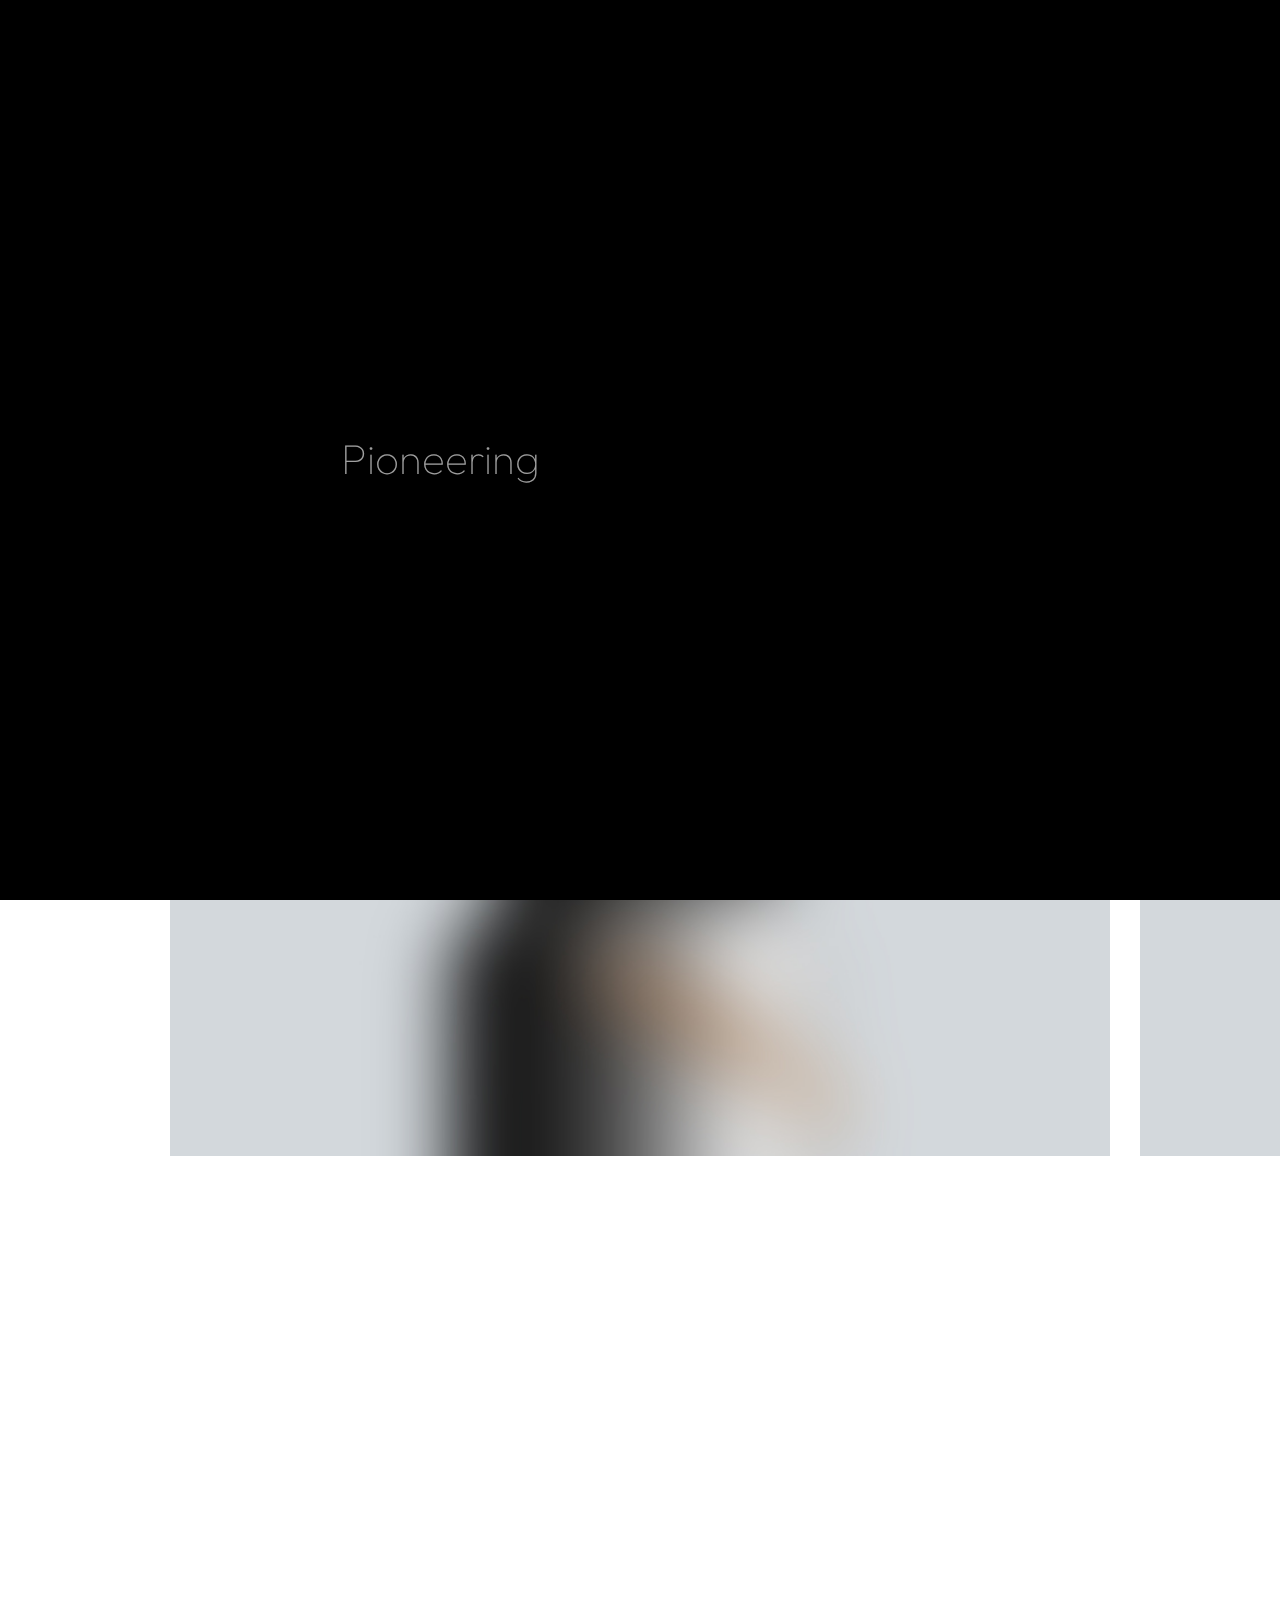
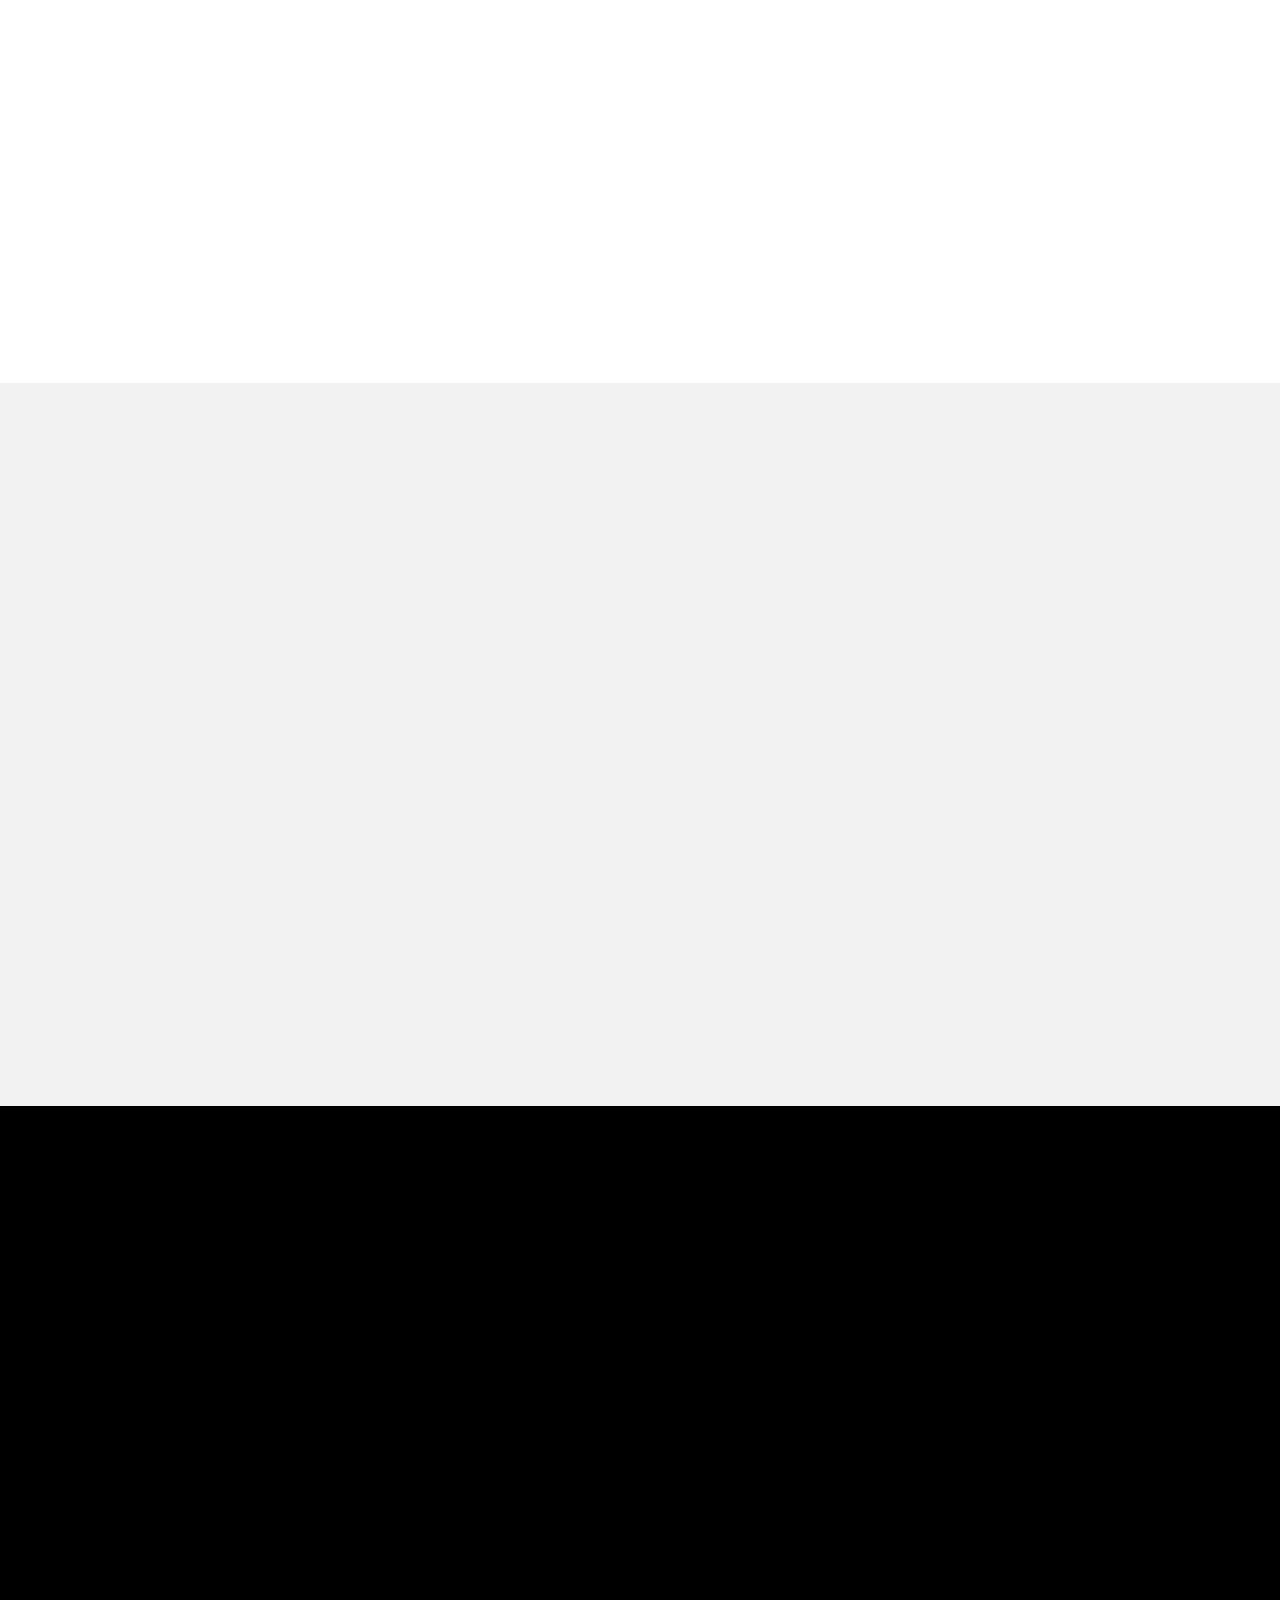
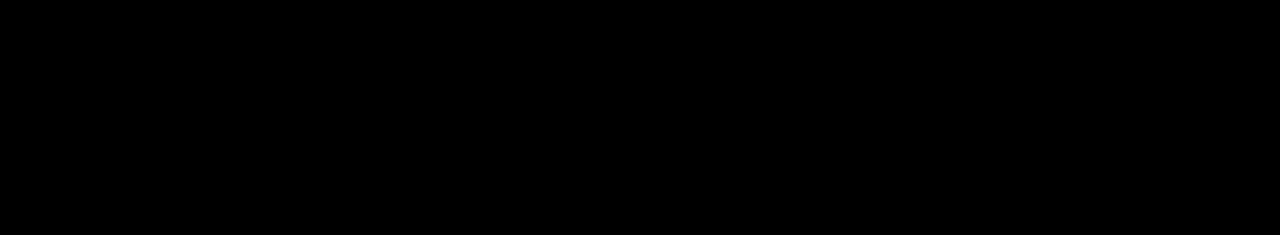
<file: project-3.html>
<!DOCTYPE html>
<html lang="zxx">

<head>

    <meta charset="UTF-8">
    <meta name="viewport" content="width=device-width, initial-scale=1.0">
    <meta http-equiv="X-UA-Compatible" content="ie=edge">

    <!-- bootstrap grid css -->
    <link rel="stylesheet" href="css/plugins/bootstrap-grid.css">
    <!-- font awesome css -->
    <link rel="stylesheet" href="css/plugins/font-awesome.min.css">
    <!-- swiper css -->
    <link rel="stylesheet" href="css/plugins/swiper.min.css">
    <!-- fancybox css -->
    <link rel="stylesheet" href="css/plugins/fancybox.min.css">
    <!-- ashley scss -->
    <link rel="stylesheet" href="css/style.css">
    <!-- page name -->
    <title>Ashley</title>

</head>

<body>

    <!-- wrapper -->
    <div class="mil-wrapper" id="top">

        <!-- cursor -->
        <div class="mil-ball">
            <span class="mil-icon-1">
                <svg viewBox="0 0 128 128">
                    <path d="M106.1,41.9c-1.2-1.2-3.1-1.2-4.2,0c-1.2,1.2-1.2,3.1,0,4.2L116.8,61H11.2l14.9-14.9c1.2-1.2,1.2-3.1,0-4.2	c-1.2-1.2-3.1-1.2-4.2,0l-20,20c-1.2,1.2-1.2,3.1,0,4.2l20,20c0.6,0.6,1.4,0.9,2.1,0.9s1.5-0.3,2.1-0.9c1.2-1.2,1.2-3.1,0-4.2	L11.2,67h105.5l-14.9,14.9c-1.2,1.2-1.2,3.1,0,4.2c0.6,0.6,1.4,0.9,2.1,0.9s1.5-0.3,2.1-0.9l20-20c1.2-1.2,1.2-3.1,0-4.2L106.1,41.9	z" />
                </svg>
            </span>
            <div class="mil-more-text">More</div>
            <div class="mil-choose-text">Сhoose</div>
        </div>
        <!-- cursor end -->

        <!-- preloader -->
        <div class="mil-preloader">
            <div class="mil-preloader-animation">
                <div class="mil-pos-abs mil-animation-1">
                    <p class="mil-h3 mil-muted mil-thin">Pioneering</p>
                    <p class="mil-h3 mil-muted">Creative</p>
                    <p class="mil-h3 mil-muted mil-thin">Excellence</p>
                </div>
                <div class="mil-pos-abs mil-animation-2">
                    <div class="mil-reveal-frame">
                        <p class="mil-reveal-box"></p>
                        <p class="mil-h3 mil-muted mil-thin">ashley.com</p>
                    </div>
                </div>
            </div>
        </div>
        <!-- preloader end -->

        <!-- scrollbar progress -->
        <div class="mil-progress-track">
            <div class="mil-progress"></div>
        </div>
        <!-- scrollbar progress end -->

        <!-- menu -->
        <div class="mil-menu-frame">
            <!-- frame clone -->
            <div class="mil-frame-top">
                <a href="home-1.html" class="mil-logo">A.</a>
                <div class="mil-menu-btn">
                    <span></span>
                </div>
            </div>
            <!-- frame clone end -->
            <div class="container">
                <div class="mil-menu-content">
                    <div class="row">
                        <div class="col-xl-5">

                            <nav class="mil-main-menu" id="swupMenu">
                                <ul>
                                    <li class="mil-has-children">
                                        <a href="#.">Homepage</a>
                                        <ul>
                                            <li><a href="home-1.html">Landing page</a></li>
                                            <li><a href="home-2.html">Personal</a></li>
                                            <li><a href="portfolio-3.html">Portfolio slider</a></li>
                                        </ul>
                                    </li>
                                    <li class="mil-has-children">
                                        <a href="#.">Portfolio</a>
                                        <ul>
                                            <li><a href="portfolio-1.html">Grid type 1</a></li>
                                            <li><a href="portfolio-2.html">Grid type 2</a></li>
                                            <li><a href="portfolio-3.html">Slider</a></li>
                                        </ul>
                                    </li>
                                    <li class="mil-has-children">
                                        <a href="#.">Services</a>
                                        <ul>
                                            <li><a href="services.html">Services List</a></li>
                                            <li><a href="service.html">Single service</a></li>
                                        </ul>
                                    </li>
                                    <li class="mil-has-children">
                                        <a href="#.">Newsletter</a>
                                        <ul>
                                            <li><a href="blog.html">Blog List</a></li>
                                            <li><a href="publication.html">Publication</a></li>
                                        </ul>
                                    </li>
                                    <li class="mil-has-children mil-active">
                                        <a href="#.">Other pages</a>
                                        <ul>
                                            <li><a href="team.html">Team</a></li>
                                            <li><a href="contact.html">Contact</a></li>
                                            <li><a href="404.html">404</a></li>
                                        </ul>
                                    </li>
                                </ul>
                            </nav>

                        </div>
                        <div class="col-xl-7">

                            <div class="mil-menu-right-frame">
                                <div class="mil-animation-in">
                                    <div class="mil-animation-frame">
                                        <div class="mil-animation mil-position-1 mil-scale" data-value-1="2" data-value-2="2"></div>
                                    </div>
                                </div>
                                <div class="mil-menu-right">
                                    <div class="row">
                                        <div class="col-lg-8 mil-mb-60">

                                            <h6 class="mil-muted mil-mb-30">Projects</h6>

                                            <ul class="mil-menu-list">
                                                <li><a href="project-1.html" class="mil-light-soft">Interior design studio</a></li>
                                                <li><a href="project-2.html" class="mil-light-soft">Home Security Camera</a></li>
                                                <li><a href="project-3.html" class="mil-light-soft">Kemia Honest Skincare</a></li>
                                                <li><a href="project-4.html" class="mil-light-soft">Cascade of Lava</a></li>
                                                <li><a href="project-5.html" class="mil-light-soft">Air Pro by Molekule</a></li>
                                                <li><a href="project-6.html" class="mil-light-soft">Tony's Chocolonely</a></li>
                                            </ul>

                                        </div>
                                        <div class="col-lg-4 mil-mb-60">

                                            <h6 class="mil-muted mil-mb-30">Useful links</h6>

                                            <ul class="mil-menu-list">
                                                <li><a href="#." class="mil-light-soft">Privacy Policy</a></li>
                                                <li><a href="#." class="mil-light-soft">Terms and conditions</a></li>
                                                <li><a href="#." class="mil-light-soft">Cookie Policy</a></li>
                                                <li><a href="#." class="mil-light-soft">Careers</a></li>
                                            </ul>

                                        </div>
                                    </div>
                                    <div class="mil-divider mil-mb-60"></div>
                                    <div class="row justify-content-between">

                                        <div class="col-lg-4 mil-mb-60">

                                            <h6 class="mil-muted mil-mb-30">Canada</h6>

                                            <p class="mil-light-soft mil-up">71 South Los Carneros Road, California <span class="mil-no-wrap">+51 174 705 812</span></p>

                                        </div>
                                        <div class="col-lg-4 mil-mb-60">

                                            <h6 class="mil-muted mil-mb-30">Germany</h6>

                                            <p class="mil-light-soft">Leehove 40, 2678 MC De Lier, Netherlands <span class="mil-no-wrap">+31 174 705 811</span></p>

                                        </div>
                                    </div>
                                </div>
                            </div>

                        </div>
                    </div>
                </div>
            </div>
        </div>
        <!-- menu -->

        <!-- curtain -->
        <div class="mil-curtain"></div>
        <!-- curtain end -->

        <!-- frame -->
        <div class="mil-frame">
            <div class="mil-frame-top">
                <a href="home-1.html" class="mil-logo">A.</a>
                <div class="mil-menu-btn">
                    <span></span>
                </div>
            </div>
            <div class="mil-frame-bottom">
                <div class="mil-current-page"></div>
                <div class="mil-back-to-top">
                    <a href="#top" class="mil-link mil-dark mil-arrow-place">
                        <span>Back to top</span>
                    </a>
                </div>
            </div>
        </div>
        <!-- frame end -->

        <!-- content -->
        <div class="mil-content">
            <div id="swupMain" class="mil-main-transition">

                <!-- banner -->
                <div class="mil-inner-banner">
                    <div class="mil-banner-content mil-up">
                        <div class="mil-animation-frame">
                            <div class="mil-animation mil-position-4 mil-dark mil-scale" data-value-1="6" data-value-2="1.4"></div>
                        </div>
                        <div class="container">
                            <ul class="mil-breadcrumbs mil-mb-60">
                                <li><a href="home-1.html">Homepage</a></li>
                                <li><a href="portfolio-1.html">Portfolio</a></li>
                                <li><a href="project-1.html">Project</a></li>
                            </ul>
                            <h1 class="mil-mb-60">Kemia Honest <span class="mil-thin">Skincare</span></h1>
                            <a href="#project" class="mil-link mil-dark mil-arrow-place mil-down-arrow">
                                <span>Read more</span>
                            </a>
                        </div>
                    </div>
                </div>
                <!-- banner end -->

                <!-- project -->
                <section id="project">
                    <div class="container mil-p-120-120">
                        <div class="swiper-container mil-1-slider mil-up">
                            <div class="swiper-wrapper">
                                <div class="swiper-slide">

                                    <div class="mil-image-frame mil-horizontal mil-drag">
                                        <img src="img/works/3/1.jpg" alt="image">
                                        <a data-fancybox="gallery" data-no-swup href="img/works/3/1.jpg" class="mil-zoom-btn">
                                            <img src="img/icons/zoom.svg" alt="zoom">
                                        </a>
                                    </div>

                                </div>
                                <div class="swiper-slide">

                                    <div class="mil-image-frame mil-horizontal mil-drag">
                                        <img src="img/works/3/2.jpg" alt="image">
                                        <a data-fancybox="gallery" data-no-swup href="img/works/3/2.jpg" class="mil-zoom-btn">
                                            <img src="img/icons/zoom.svg" alt="zoom">
                                        </a>
                                    </div>

                                </div>
                                <div class="swiper-slide">

                                    <div class="mil-image-frame mil-horizontal mil-drag">
                                        <img src="img/works/3/3.jpg" alt="image">
                                        <a data-fancybox="gallery" data-no-swup href="img/works/3/3.jpg" class="mil-zoom-btn">
                                            <img src="img/icons/zoom.svg" alt="zoom">
                                        </a>
                                    </div>

                                </div>
                                <div class="swiper-slide">

                                    <div class="mil-image-frame mil-horizontal mil-drag">
                                        <img src="img/works/3/4.jpg" alt="image">
                                        <a data-fancybox="gallery" data-no-swup href="img/works/3/4.jpg" class="mil-zoom-btn">
                                            <img src="img/icons/zoom.svg" alt="zoom">
                                        </a>
                                    </div>

                                </div>

                            </div>
                        </div>
                        <div class="mil-info mil-up">
                            <div>Client: &nbsp;<span class="mil-dark">Envato Market</span></div>
                            <div>Date: &nbsp;<span class="mil-dark">April 2023</span></div>
                            <div>Author: &nbsp;<span class="mil-dark">Paul Trueman</span></div>
                        </div>
                        <div class="row justify-content-between mil-p-120-90">
                            <div class="col-lg-5">
                                <h3 class="mil-up mil-mb-60">Simplicity, elegance, innovation!</h3>
                            </div>
                            <div class="col-lg-6">
                                <p class="mil-up mil-mb-30">A home surveillance camera that pays great attention to security and user privacy, featuring two modes to provide security while protecting personal privacy.The camera has an open and closed mode, we define the product to have clear two sides, expressing two working states and emotions.</p>

                                <p class="mil-up mil-mb-30">Presents a simple and quiet state when not in use, delivering a gentle and security.At the same time, the camera can adapt to a variety of environments, providing elegant ways of wall hanging and standing installation.</p>
                            </div>
                        </div>
                        <div class="mil-works-nav mil-up">
                            <a href="project-2.html" class="mil-link mil-dark mil-arrow-place mil-icon-left">
                                <span>Prev project</span>
                            </a>
                            <a href="portfolio-1.html" class="mil-link mil-dark">
                                <span>All projects</span>
                            </a>
                            <a href="project-4.html" class="mil-link mil-dark mil-arrow-place">
                                <span>Next project</span>
                            </a>
                        </div>
                    </div>
                </section>
                <!-- project end -->

                <!-- call to action -->
                <section class="mil-soft-bg">
                    <div class="container mil-p-120-120">
                        <div class="row">
                            <div class="col-lg-10">

                                <span class="mil-suptitle mil-suptitle-right mil-suptitle-dark mil-up">Looking to make your mark? We'll help you turn <br> your project into a success story.</span>

                            </div>
                        </div>
                        <div class="mil-center">
                            <h2 class="mil-up mil-mb-60">Ready to bring your <span class="mil-thin">ideas to</span> life? <br> We're <span class="mil-thin">here to help</span></h2>
                            <div class="mil-up"><a href="contact.html" class="mil-button mil-arrow-place"><span>Contact us</span></a></div>
                        </div>
                    </div>
                </section>
                <!-- call to action end -->

                <!-- footer -->
                <footer class="mil-dark-bg">
                    <div class="mi-invert-fix">
                        <div class="container mil-p-120-60">
                            <div class="row justify-content-between">
                                <div class="col-md-4 col-lg-4 mil-mb-60">

                                    <div class="mil-muted mil-logo mil-up mil-mb-30">Ashley.</div>

                                    <p class="mil-light-soft mil-up mil-mb-30">Subscribe our newsletter:</p>

                                    <form class="mil-subscribe-form mil-up">
                                        <input type="text" placeholder="Enter our email">
                                        <button type="submit" class="mil-button mil-icon-button-sm mil-arrow-place"></button>
                                    </form>

                                </div>
                                <div class="col-md-7 col-lg-6">
                                    <div class="row justify-content-end">
                                        <div class="col-md-6 col-lg-7">

                                            <nav class="mil-footer-menu mil-mb-60">
                                                <ul>
                                                    <li class="mil-up mil-active">
                                                        <a href="home-1.html">Home</a>
                                                    </li>
                                                    <li class="mil-up">
                                                        <a href="portfolio-1.html">Portfolio</a>
                                                    </li>
                                                    <li class="mil-up">
                                                        <a href="services.html">Services</a>
                                                    </li>
                                                    <li class="mil-up">
                                                        <a href="contact.html">Contact</a>
                                                    </li>
                                                    <li class="mil-up">
                                                        <a href="blog.html">Blog</a>
                                                    </li>
                                                </ul>
                                            </nav>

                                        </div>
                                        <div class="col-md-6 col-lg-5">

                                            <ul class="mil-menu-list mil-up mil-mb-60">
                                                <li><a href="#." class="mil-light-soft">Privacy Policy</a></li>
                                                <li><a href="#." class="mil-light-soft">Terms and conditions</a></li>
                                                <li><a href="#." class="mil-light-soft">Cookie Policy</a></li>
                                                <li><a href="#." class="mil-light-soft">Careers</a></li>
                                            </ul>

                                        </div>
                                    </div>
                                </div>
                            </div>

                            <div class="row justify-content-between flex-sm-row-reverse">
                                <div class="col-md-7 col-lg-6">

                                    <div class="row justify-content-between">

                                        <div class="col-md-6 col-lg-5 mil-mb-60">

                                            <h6 class="mil-muted mil-up mil-mb-30">Canada</h6>

                                            <p class="mil-light-soft mil-up">71 South Los Carneros Road, California <span class="mil-no-wrap">+51 174 705 812</span></p>

                                        </div>
                                        <div class="col-md-6 col-lg-5 mil-mb-60">

                                            <h6 class="mil-muted mil-up mil-mb-30">Germany</h6>

                                            <p class="mil-light-soft mil-up">Leehove 40, 2678 MC De Lier, Netherlands <span class="mil-no-wrap">+31 174 705 811</span></p>

                                        </div>
                                    </div>

                                </div>
                                <div class="col-md-4 col-lg-6 mil-mb-60">

                                    <div class="mil-vert-between">
                                        <div class="mil-mb-30">
                                            <ul class="mil-social-icons mil-up">
                                                <li><a href="#." target="_blank" class="social-icon"> <i class="far fa-circle"></i></a></li>
                                                <li><a href="#." target="_blank" class="social-icon"> <i class="far fa-circle"></i></a></li>
                                                <li><a href="#." target="_blank" class="social-icon"> <i class="far fa-circle"></i></a></li>
                                                <li><a href="#." target="_blank" class="social-icon"> <i class="far fa-circle"></i></a></li>
                                            </ul>
                                        </div>
                                        <p class="mil-light-soft mil-up">© Copyright 2023 - Mil. All Rights Reserved.</p>
                                    </div>

                                </div>
                            </div>
                        </div>
                    </div>
                </footer>
                <!-- footer end -->

                <!-- hidden elements -->
                <div class="mil-hidden-elements">
                    <div class="mil-dodecahedron">
                        <div class="mil-pentagon">
                            <div></div>
                            <div></div>
                            <div></div>
                            <div></div>
                            <div></div>
                        </div>
                        <div class="mil-pentagon">
                            <div></div>
                            <div></div>
                            <div></div>
                            <div></div>
                            <div></div>
                        </div>
                        <div class="mil-pentagon">
                            <div></div>
                            <div></div>
                            <div></div>
                            <div></div>
                            <div></div>
                        </div>
                        <div class="mil-pentagon">
                            <div></div>
                            <div></div>
                            <div></div>
                            <div></div>
                            <div></div>
                        </div>
                        <div class="mil-pentagon">
                            <div></div>
                            <div></div>
                            <div></div>
                            <div></div>
                            <div></div>
                        </div>
                        <div class="mil-pentagon">
                            <div></div>
                            <div></div>
                            <div></div>
                            <div></div>
                            <div></div>
                        </div>
                        <div class="mil-pentagon">
                            <div></div>
                            <div></div>
                            <div></div>
                            <div></div>
                            <div></div>
                        </div>
                        <div class="mil-pentagon">
                            <div></div>
                            <div></div>
                            <div></div>
                            <div></div>
                            <div></div>
                        </div>
                        <div class="mil-pentagon">
                            <div></div>
                            <div></div>
                            <div></div>
                            <div></div>
                            <div></div>
                        </div>
                        <div class="mil-pentagon">
                            <div></div>
                            <div></div>
                            <div></div>
                            <div></div>
                            <div></div>
                        </div>
                        <div class="mil-pentagon">
                            <div></div>
                            <div></div>
                            <div></div>
                            <div></div>
                            <div></div>
                        </div>
                        <div class="mil-pentagon">
                            <div></div>
                            <div></div>
                            <div></div>
                            <div></div>
                            <div></div>
                        </div>
                    </div>

                    <svg xmlns="http://www.w3.org/2000/svg" viewBox="0 0 24 24" class="mil-arrow">
                        <path d="M 14 5.3417969 C 13.744125 5.3417969 13.487969 5.4412187 13.292969 5.6367188 L 13.207031 5.7226562 C 12.816031 6.1136563 12.816031 6.7467188 13.207031 7.1367188 L 17.070312 11 L 4 11 C 3.448 11 3 11.448 3 12 C 3 12.552 3.448 13 4 13 L 17.070312 13 L 13.207031 16.863281 C 12.816031 17.254281 12.816031 17.887344 13.207031 18.277344 L 13.292969 18.363281 C 13.683969 18.754281 14.317031 18.754281 14.707031 18.363281 L 20.363281 12.707031 C 20.754281 12.316031 20.754281 11.682969 20.363281 11.292969 L 14.707031 5.6367188 C 14.511531 5.4412187 14.255875 5.3417969 14 5.3417969 z" />
                    </svg>

                    <svg width="250" viewBox="0 0 300 1404" fill="none" xmlns="http://www.w3.org/2000/svg" class="mil-lines">
                        <path fill-rule="evenodd" clip-rule="evenodd" d="M1 892L1 941H299V892C299 809.71 232.29 743 150 743C67.7096 743 1 809.71 1 892ZM0 942H300V892C300 809.157 232.843 742 150 742C67.1573 742 0 809.157 0 892L0 942Z" class="mil-move" />
                        <path fill-rule="evenodd" clip-rule="evenodd" d="M299 146V97L1 97V146C1 228.29 67.7096 295 150 295C232.29 295 299 228.29 299 146ZM300 96L0 96V146C0 228.843 67.1573 296 150 296C232.843 296 300 228.843 300 146V96Z" class="mil-move" />
                        <path fill-rule="evenodd" clip-rule="evenodd" d="M299 1H1V1403H299V1ZM0 0V1404H300V0H0Z" />
                        <path fill-rule="evenodd" clip-rule="evenodd" d="M150 -4.37115e-08L150 1404L149 1404L149 0L150 -4.37115e-08Z" />
                        <path fill-rule="evenodd" clip-rule="evenodd" d="M150 1324C232.29 1324 299 1257.29 299 1175C299 1092.71 232.29 1026 150 1026C67.7096 1026 1 1092.71 1 1175C1 1257.29 67.7096 1324 150 1324ZM150 1325C232.843 1325 300 1257.84 300 1175C300 1092.16 232.843 1025 150 1025C67.1573 1025 0 1092.16 0 1175C0 1257.84 67.1573 1325 150 1325Z" class="mil-move" />
                        <path fill-rule="evenodd" clip-rule="evenodd" d="M300 1175H0V1174H300V1175Z" class="mil-move" />
                        <path fill-rule="evenodd" clip-rule="evenodd" d="M150 678C232.29 678 299 611.29 299 529C299 446.71 232.29 380 150 380C67.7096 380 1 446.71 1 529C1 611.29 67.7096 678 150 678ZM150 679C232.843 679 300 611.843 300 529C300 446.157 232.843 379 150 379C67.1573 379 0 446.157 0 529C0 611.843 67.1573 679 150 679Z" class="mil-move" />
                        <path fill-rule="evenodd" clip-rule="evenodd" d="M299 380H1V678H299V380ZM0 379V679H300V379H0Z" class="mil-move" />
                    </svg>
                </div>
                <!-- hidden elements end -->

            </div>
        </div>
        <!-- content -->
    </div>
    <!-- wrapper end -->

    <!-- jQuery js -->
    <script src="js/plugins/jquery.min.js"></script>
    <!-- swup js -->
    <script src="js/plugins/swup.min.js"></script>
    <!-- swiper js -->
    <script src="js/plugins/swiper.min.js"></script>
    <!-- fancybox js -->
    <script src="js/plugins/fancybox.min.js"></script>
    <!-- gsap js -->
    <script src="js/plugins/gsap.min.js"></script>
    <!-- scroll smoother -->
    <script src="js/plugins/smooth-scroll.js"></script>
    <!-- scroll trigger js -->
    <script src="js/plugins/ScrollTrigger.min.js"></script>
    <!-- scroll to js -->
    <script src="js/plugins/ScrollTo.min.js"></script>
    <!-- ashley js -->
    <script src="js/main.js"></script>

</body>

</html>
</file>
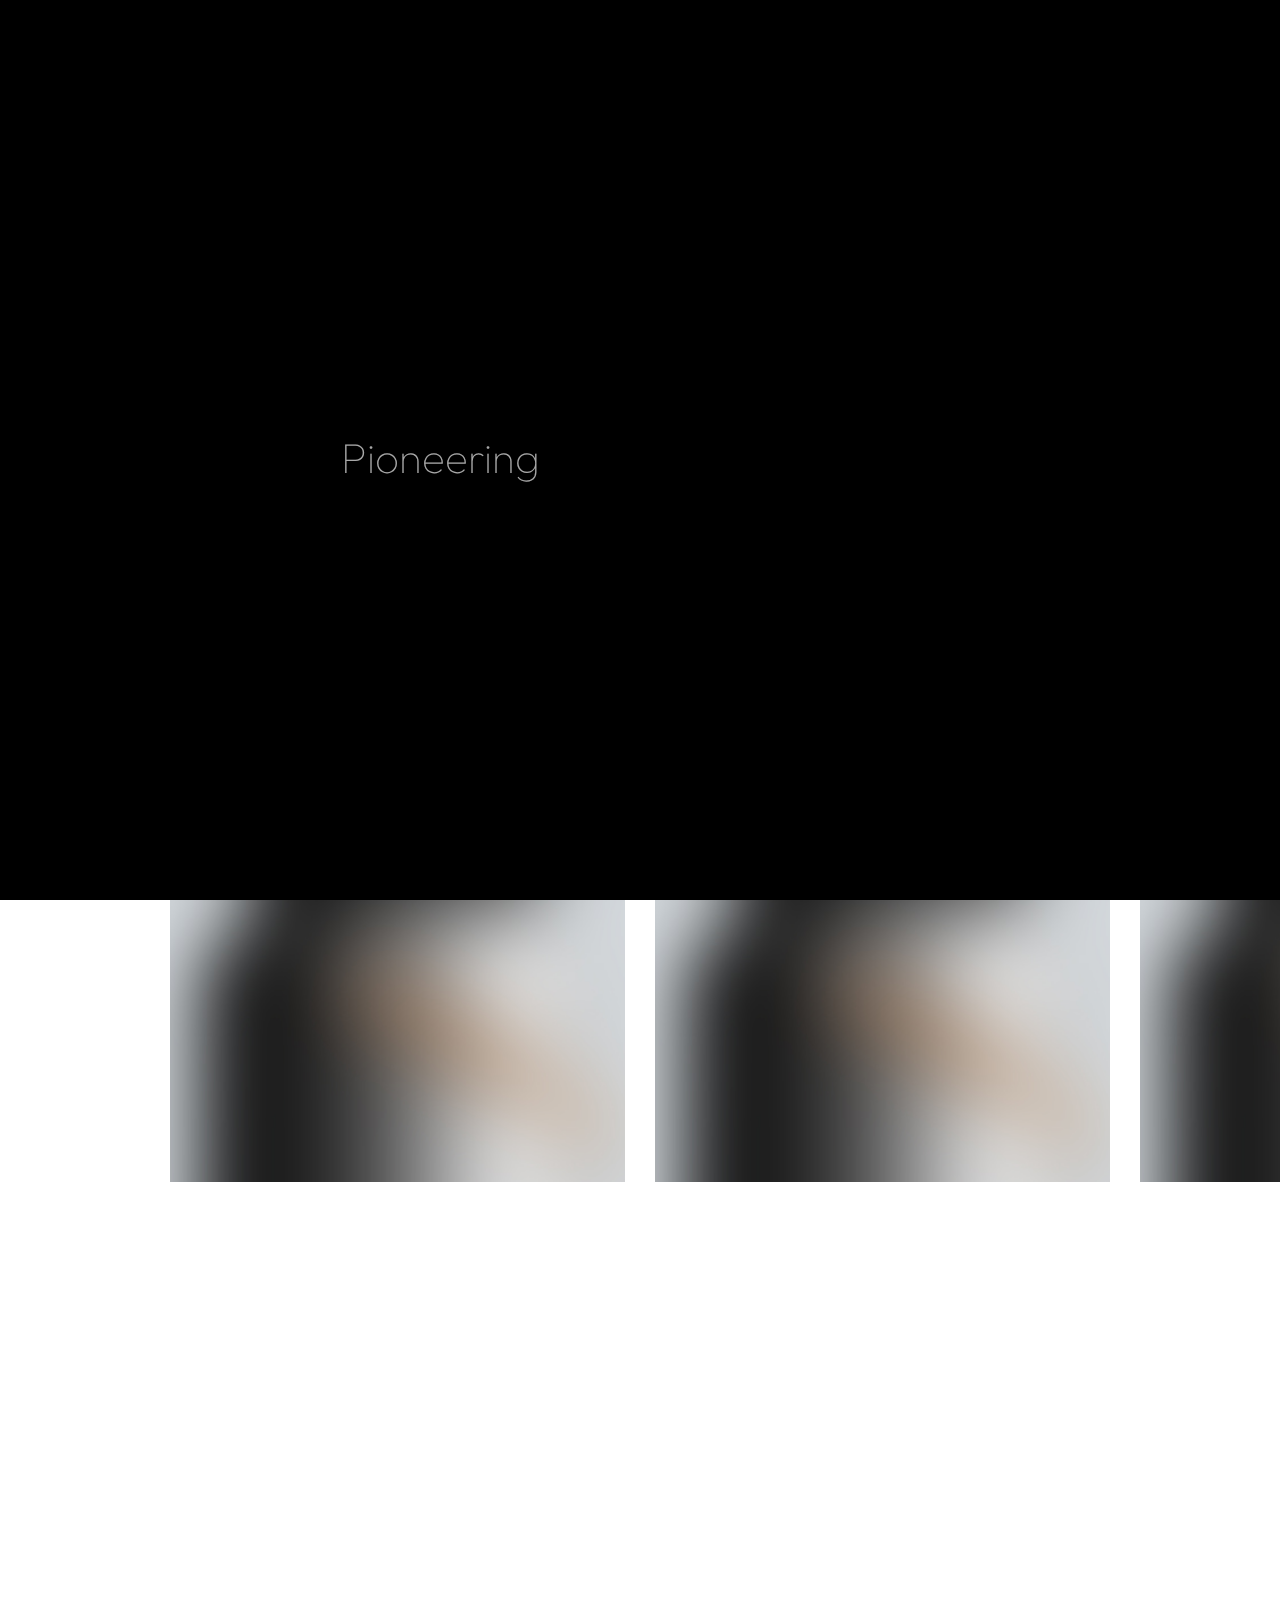
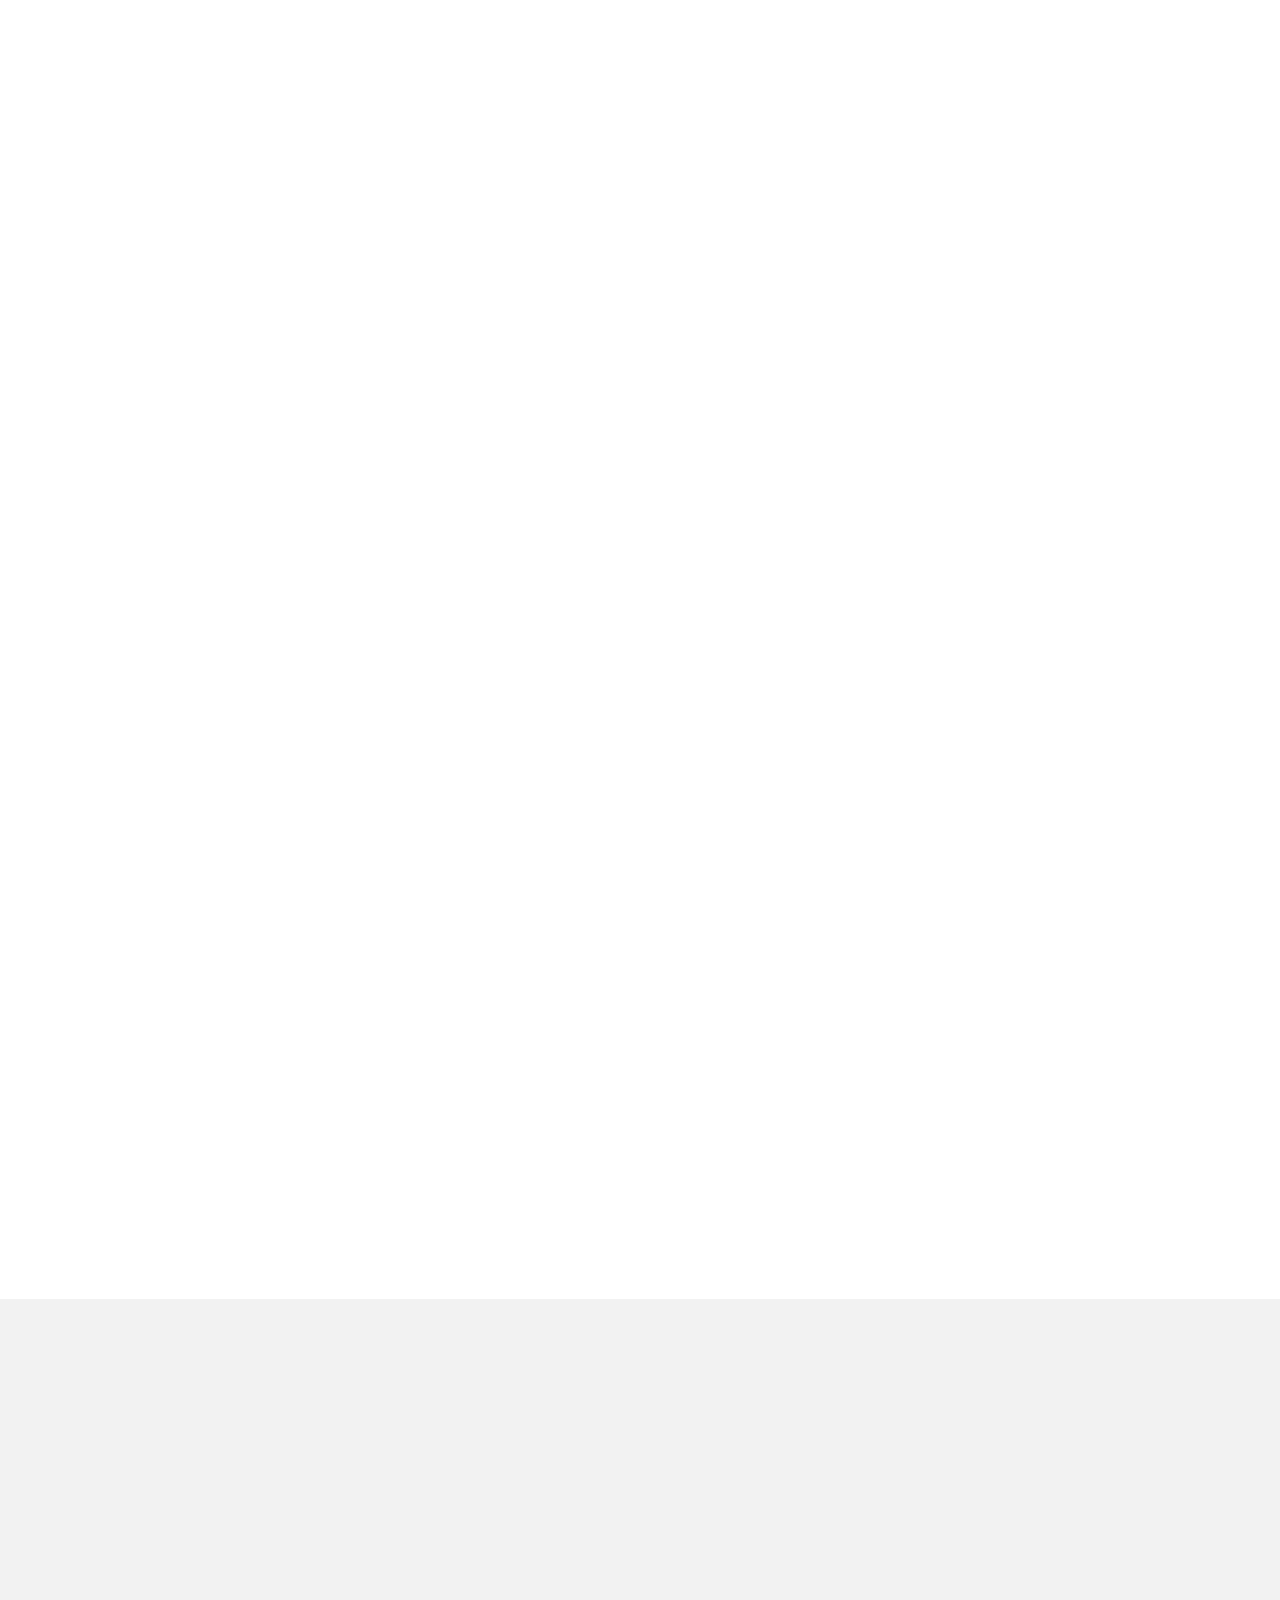
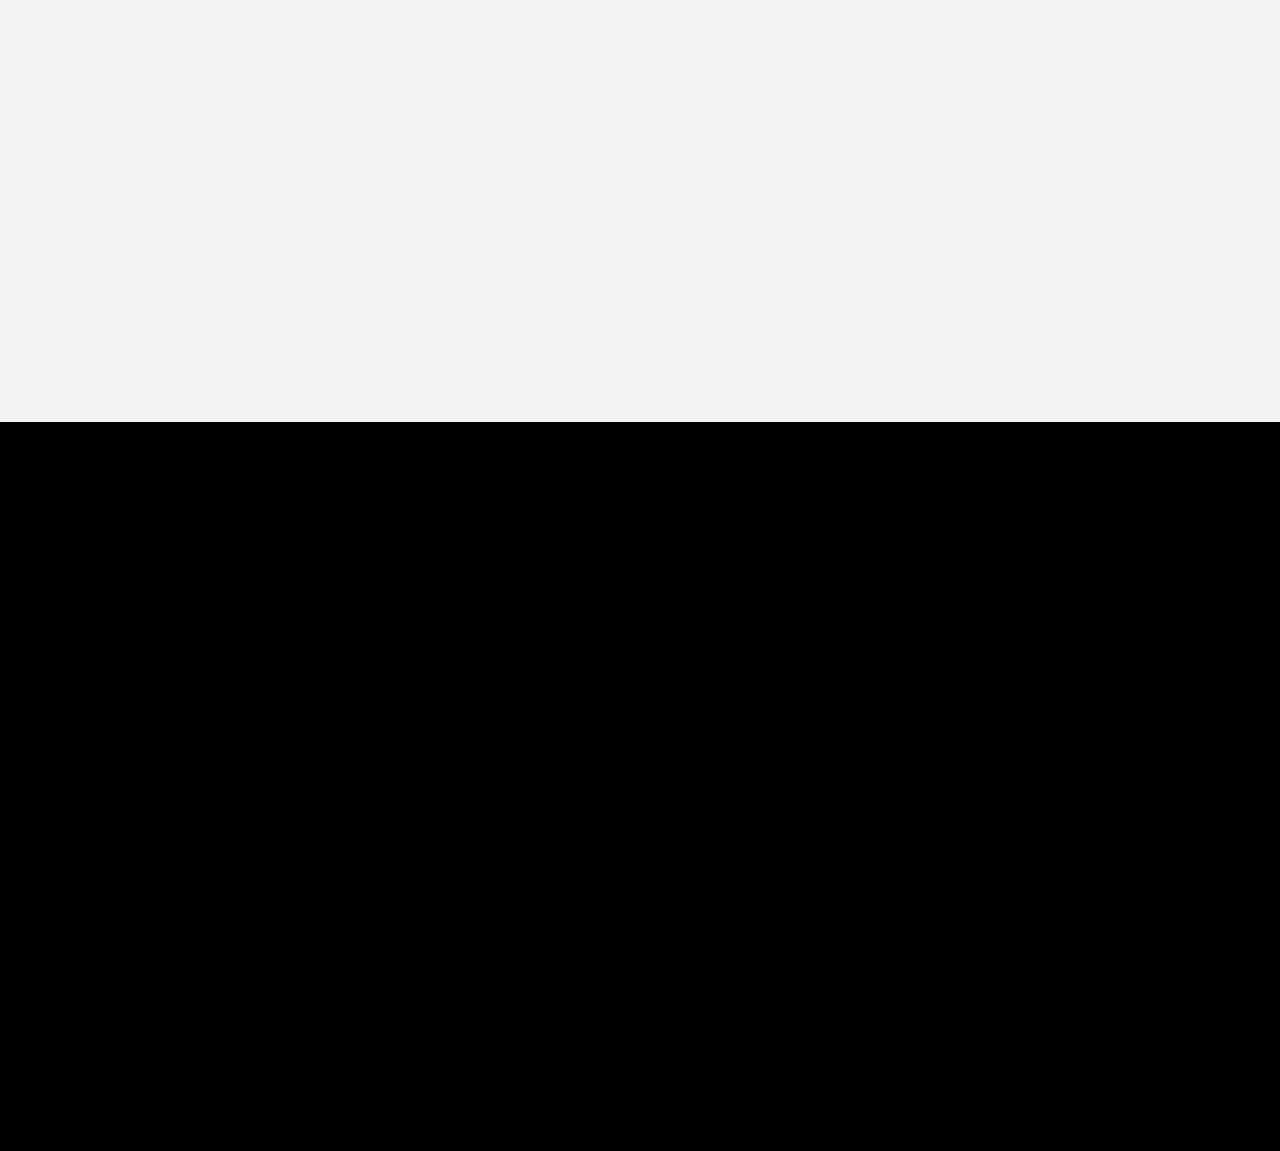
<file: project-4.html>
<!DOCTYPE html>
<html lang="zxx">

<head>

    <meta charset="UTF-8">
    <meta name="viewport" content="width=device-width, initial-scale=1.0">
    <meta http-equiv="X-UA-Compatible" content="ie=edge">

    <!-- bootstrap grid css -->
    <link rel="stylesheet" href="css/plugins/bootstrap-grid.css">
    <!-- font awesome css -->
    <link rel="stylesheet" href="css/plugins/font-awesome.min.css">
    <!-- swiper css -->
    <link rel="stylesheet" href="css/plugins/swiper.min.css">
    <!-- fancybox css -->
    <link rel="stylesheet" href="css/plugins/fancybox.min.css">
    <!-- ashley scss -->
    <link rel="stylesheet" href="css/style.css">
    <!-- page name -->
    <title>Ashley</title>

</head>

<body>

    <!-- wrapper -->
    <div class="mil-wrapper" id="top">

        <!-- cursor -->
        <div class="mil-ball">
            <span class="mil-icon-1">
                <svg viewBox="0 0 128 128">
                    <path d="M106.1,41.9c-1.2-1.2-3.1-1.2-4.2,0c-1.2,1.2-1.2,3.1,0,4.2L116.8,61H11.2l14.9-14.9c1.2-1.2,1.2-3.1,0-4.2	c-1.2-1.2-3.1-1.2-4.2,0l-20,20c-1.2,1.2-1.2,3.1,0,4.2l20,20c0.6,0.6,1.4,0.9,2.1,0.9s1.5-0.3,2.1-0.9c1.2-1.2,1.2-3.1,0-4.2	L11.2,67h105.5l-14.9,14.9c-1.2,1.2-1.2,3.1,0,4.2c0.6,0.6,1.4,0.9,2.1,0.9s1.5-0.3,2.1-0.9l20-20c1.2-1.2,1.2-3.1,0-4.2L106.1,41.9	z" />
                </svg>
            </span>
            <div class="mil-more-text">More</div>
            <div class="mil-choose-text">Сhoose</div>
        </div>
        <!-- cursor end -->

        <!-- preloader -->
        <div class="mil-preloader">
            <div class="mil-preloader-animation">
                <div class="mil-pos-abs mil-animation-1">
                    <p class="mil-h3 mil-muted mil-thin">Pioneering</p>
                    <p class="mil-h3 mil-muted">Creative</p>
                    <p class="mil-h3 mil-muted mil-thin">Excellence</p>
                </div>
                <div class="mil-pos-abs mil-animation-2">
                    <div class="mil-reveal-frame">
                        <p class="mil-reveal-box"></p>
                        <p class="mil-h3 mil-muted mil-thin">ashley.com</p>
                    </div>
                </div>
            </div>
        </div>
        <!-- preloader end -->

        <!-- scrollbar progress -->
        <div class="mil-progress-track">
            <div class="mil-progress"></div>
        </div>
        <!-- scrollbar progress end -->

        <!-- menu -->
        <div class="mil-menu-frame">
            <!-- frame clone -->
            <div class="mil-frame-top">
                <a href="home-1.html" class="mil-logo">A.</a>
                <div class="mil-menu-btn">
                    <span></span>
                </div>
            </div>
            <!-- frame clone end -->
            <div class="container">
                <div class="mil-menu-content">
                    <div class="row">
                        <div class="col-xl-5">

                            <nav class="mil-main-menu" id="swupMenu">
                                <ul>
                                    <li class="mil-has-children">
                                        <a href="#.">Homepage</a>
                                        <ul>
                                            <li><a href="home-1.html">Landing page</a></li>
                                            <li><a href="home-2.html">Personal</a></li>
                                            <li><a href="portfolio-3.html">Portfolio slider</a></li>
                                        </ul>
                                    </li>
                                    <li class="mil-has-children">
                                        <a href="#.">Portfolio</a>
                                        <ul>
                                            <li><a href="portfolio-1.html">Grid type 1</a></li>
                                            <li><a href="portfolio-2.html">Grid type 2</a></li>
                                            <li><a href="portfolio-3.html">Slider</a></li>
                                        </ul>
                                    </li>
                                    <li class="mil-has-children">
                                        <a href="#.">Services</a>
                                        <ul>
                                            <li><a href="services.html">Services List</a></li>
                                            <li><a href="service.html">Single service</a></li>
                                        </ul>
                                    </li>
                                    <li class="mil-has-children">
                                        <a href="#.">Newsletter</a>
                                        <ul>
                                            <li><a href="blog.html">Blog List</a></li>
                                            <li><a href="publication.html">Publication</a></li>
                                        </ul>
                                    </li>
                                    <li class="mil-has-children mil-active">
                                        <a href="#.">Other pages</a>
                                        <ul>
                                            <li><a href="team.html">Team</a></li>
                                            <li><a href="contact.html">Contact</a></li>
                                            <li><a href="404.html">404</a></li>
                                        </ul>
                                    </li>
                                </ul>
                            </nav>

                        </div>
                        <div class="col-xl-7">

                            <div class="mil-menu-right-frame">
                                <div class="mil-animation-in">
                                    <div class="mil-animation-frame">
                                        <div class="mil-animation mil-position-1 mil-scale" data-value-1="2" data-value-2="2"></div>
                                    </div>
                                </div>
                                <div class="mil-menu-right">
                                    <div class="row">
                                        <div class="col-lg-8 mil-mb-60">

                                            <h6 class="mil-muted mil-mb-30">Projects</h6>

                                            <ul class="mil-menu-list">
                                                <li><a href="project-1.html" class="mil-light-soft">Interior design studio</a></li>
                                                <li><a href="project-2.html" class="mil-light-soft">Home Security Camera</a></li>
                                                <li><a href="project-3.html" class="mil-light-soft">Kemia Honest Skincare</a></li>
                                                <li><a href="project-4.html" class="mil-light-soft">Cascade of Lava</a></li>
                                                <li><a href="project-5.html" class="mil-light-soft">Air Pro by Molekule</a></li>
                                                <li><a href="project-6.html" class="mil-light-soft">Tony's Chocolonely</a></li>
                                            </ul>

                                        </div>
                                        <div class="col-lg-4 mil-mb-60">

                                            <h6 class="mil-muted mil-mb-30">Useful links</h6>

                                            <ul class="mil-menu-list">
                                                <li><a href="#." class="mil-light-soft">Privacy Policy</a></li>
                                                <li><a href="#." class="mil-light-soft">Terms and conditions</a></li>
                                                <li><a href="#." class="mil-light-soft">Cookie Policy</a></li>
                                                <li><a href="#." class="mil-light-soft">Careers</a></li>
                                            </ul>

                                        </div>
                                    </div>
                                    <div class="mil-divider mil-mb-60"></div>
                                    <div class="row justify-content-between">

                                        <div class="col-lg-4 mil-mb-60">

                                            <h6 class="mil-muted mil-mb-30">Canada</h6>

                                            <p class="mil-light-soft mil-up">71 South Los Carneros Road, California <span class="mil-no-wrap">+51 174 705 812</span></p>

                                        </div>
                                        <div class="col-lg-4 mil-mb-60">

                                            <h6 class="mil-muted mil-mb-30">Germany</h6>

                                            <p class="mil-light-soft">Leehove 40, 2678 MC De Lier, Netherlands <span class="mil-no-wrap">+31 174 705 811</span></p>

                                        </div>
                                    </div>
                                </div>
                            </div>

                        </div>
                    </div>
                </div>
            </div>
        </div>
        <!-- menu -->

        <!-- curtain -->
        <div class="mil-curtain"></div>
        <!-- curtain end -->

        <!-- frame -->
        <div class="mil-frame">
            <div class="mil-frame-top">
                <a href="home-1.html" class="mil-logo">A.</a>
                <div class="mil-menu-btn">
                    <span></span>
                </div>
            </div>
            <div class="mil-frame-bottom">
                <div class="mil-current-page"></div>
                <div class="mil-back-to-top">
                    <a href="#top" class="mil-link mil-dark mil-arrow-place">
                        <span>Back to top</span>
                    </a>
                </div>
            </div>
        </div>
        <!-- frame end -->

        <!-- content -->
        <div class="mil-content">
            <div id="swupMain" class="mil-main-transition">

                <!-- banner -->
                <div class="mil-inner-banner">
                    <div class="mil-banner-content mil-up">
                        <div class="mil-animation-frame">
                            <div class="mil-animation mil-position-4 mil-dark mil-scale" data-value-1="6" data-value-2="1.4"></div>
                        </div>
                        <div class="container">
                            <ul class="mil-breadcrumbs mil-mb-60">
                                <li><a href="home-1.html">Homepage</a></li>
                                <li><a href="portfolio-1.html">Portfolio</a></li>
                                <li><a href="project-1.html">Project</a></li>
                            </ul>
                            <h1 class="mil-mb-60">Cascade <span class="mil-thin">of Lava</span></h1>
                            <a href="#project" class="mil-link mil-dark mil-arrow-place mil-down-arrow">
                                <span>Read more</span>
                            </a>
                        </div>
                    </div>
                </div>
                <!-- banner end -->

                <!-- project -->
                <section id="project">
                    <div class="container mil-p-120-120">
                        <div class="swiper-container mil-2-slider mil-up">
                            <div class="swiper-wrapper">
                                <div class="swiper-slide">

                                    <div class="mil-image-frame mil-vertical mil-drag">
                                        <img src="img/works/4/1.jpg" alt="image">
                                        <a data-fancybox="gallery" data-no-swup href="img/works/4/1.jpg" class="mil-zoom-btn">
                                            <img src="img/icons/zoom.svg" alt="zoom">
                                        </a>
                                    </div>

                                </div>
                                <div class="swiper-slide">

                                    <div class="mil-image-frame mil-vertical mil-drag">
                                        <img src="img/works/4/2.jpg" alt="image">
                                        <a data-fancybox="gallery" data-no-swup href="img/works/4/2.jpg" class="mil-zoom-btn">
                                            <img src="img/icons/zoom.svg" alt="zoom">
                                        </a>
                                    </div>

                                </div>
                                <div class="swiper-slide">

                                    <div class="mil-image-frame mil-vertical mil-drag">
                                        <img src="img/works/4/3.jpg" alt="image">
                                        <a data-fancybox="gallery" data-no-swup href="img/works/4/3.jpg" class="mil-zoom-btn">
                                            <img src="img/icons/zoom.svg" alt="zoom">
                                        </a>
                                    </div>

                                </div>
                                <div class="swiper-slide">

                                    <div class="mil-image-frame mil-vertical mil-drag">
                                        <img src="img/works/4/4.jpg" alt="image">
                                        <a data-fancybox="gallery" data-no-swup href="img/works/4/4.jpg" class="mil-zoom-btn">
                                            <img src="img/icons/zoom.svg" alt="zoom">
                                        </a>
                                    </div>

                                </div>
                                <div class="swiper-slide">

                                    <div class="mil-image-frame mil-vertical mil-drag">
                                        <img src="img/works/4/5.jpg" alt="image">
                                        <a data-fancybox="gallery" data-no-swup href="img/works/4/5.jpg" class="mil-zoom-btn">
                                            <img src="img/icons/zoom.svg" alt="zoom">
                                        </a>
                                    </div>

                                </div>
                                <div class="swiper-slide">

                                    <div class="mil-image-frame mil-vertical mil-drag">
                                        <img src="img/works/4/6.jpg" alt="image">
                                        <a data-fancybox="gallery" data-no-swup href="img/works/4/6.jpg" class="mil-zoom-btn">
                                            <img src="img/icons/zoom.svg" alt="zoom">
                                        </a>
                                    </div>

                                </div>
                            </div>
                        </div>
                        <div class="mil-info mil-up">
                            <div>Client: &nbsp;<span class="mil-dark">Envato Market</span></div>
                            <div>Date: &nbsp;<span class="mil-dark">April 2023</span></div>
                            <div>Author: &nbsp;<span class="mil-dark">Paul Trueman</span></div>
                        </div>
                        <div class="row justify-content-center mil-center mil-p-120-120">
                            <div class="col-lg-8">
                                <h3 class="mil-up mil-mb-60">Lava Photos taken at Hawaii <br>Volcanoes National Park.</h3>
                                <p class="mil-text-lg mil-up">This collection of Hawaii photography is focused on the immense power of lava at the Volcanos National Park on the Big Island of Hawaii. One of the most truly mystical scenes I have ever had the pleasure of capturing. For this collection I wanted to showcase this beauty in my own artistic way, through fine art landscape photography. However still keep these scenes natural and true to what I witnessed on my journey. For that reason, these images have been only lightly processed. All of these images are single exposures, unless listed otherwise in the caption below the photo.</p>
                            </div>
                        </div>
                        <div class="mil-image-frame mil-horizontal mil-up mil-mb-120">
                            <img src="img/works/4/7.jpg" alt="image">
                            <a data-fancybox="gallery" data-no-swup href="img/works/4/7.jpg" class="mil-zoom-btn">
                                <img src="img/icons/zoom.svg" alt="zoom">
                            </a>
                        </div>
                        <div class="mil-works-nav mil-up">
                            <a href="project-3.html" class="mil-link mil-dark mil-arrow-place mil-icon-left">
                                <span>Prev project</span>
                            </a>
                            <a href="portfolio-1.html" class="mil-link mil-dark">
                                <span>All projects</span>
                            </a>
                            <a href="project-5.html" class="mil-link mil-dark mil-arrow-place">
                                <span>Next project</span>
                            </a>
                        </div>
                    </div>
                </section>
                <!-- project end -->

                <!-- call to action -->
                <section class="mil-soft-bg">
                    <div class="container mil-p-120-120">
                        <div class="row">
                            <div class="col-lg-10">

                                <span class="mil-suptitle mil-suptitle-right mil-suptitle-dark mil-up">Looking to make your mark? We'll help you turn <br> your project into a success story.</span>

                            </div>
                        </div>
                        <div class="mil-center">
                            <h2 class="mil-up mil-mb-60">Ready to bring your <span class="mil-thin">ideas to</span> life? <br> We're <span class="mil-thin">here to help</span></h2>
                            <div class="mil-up"><a href="contact.html" class="mil-button mil-arrow-place"><span>Contact us</span></a></div>
                        </div>
                    </div>
                </section>
                <!-- call to action end -->

                <!-- footer -->
                <footer class="mil-dark-bg">
                    <div class="mi-invert-fix">
                        <div class="container mil-p-120-60">
                            <div class="row justify-content-between">
                                <div class="col-md-4 col-lg-4 mil-mb-60">

                                    <div class="mil-muted mil-logo mil-up mil-mb-30">Ashley.</div>

                                    <p class="mil-light-soft mil-up mil-mb-30">Subscribe our newsletter:</p>

                                    <form class="mil-subscribe-form mil-up">
                                        <input type="text" placeholder="Enter our email">
                                        <button type="submit" class="mil-button mil-icon-button-sm mil-arrow-place"></button>
                                    </form>

                                </div>
                                <div class="col-md-7 col-lg-6">
                                    <div class="row justify-content-end">
                                        <div class="col-md-6 col-lg-7">

                                            <nav class="mil-footer-menu mil-mb-60">
                                                <ul>
                                                    <li class="mil-up mil-active">
                                                        <a href="home-1.html">Home</a>
                                                    </li>
                                                    <li class="mil-up">
                                                        <a href="portfolio-1.html">Portfolio</a>
                                                    </li>
                                                    <li class="mil-up">
                                                        <a href="services.html">Services</a>
                                                    </li>
                                                    <li class="mil-up">
                                                        <a href="contact.html">Contact</a>
                                                    </li>
                                                    <li class="mil-up">
                                                        <a href="blog.html">Blog</a>
                                                    </li>
                                                </ul>
                                            </nav>

                                        </div>
                                        <div class="col-md-6 col-lg-5">

                                            <ul class="mil-menu-list mil-up mil-mb-60">
                                                <li><a href="#." class="mil-light-soft">Privacy Policy</a></li>
                                                <li><a href="#." class="mil-light-soft">Terms and conditions</a></li>
                                                <li><a href="#." class="mil-light-soft">Cookie Policy</a></li>
                                                <li><a href="#." class="mil-light-soft">Careers</a></li>
                                            </ul>

                                        </div>
                                    </div>
                                </div>
                            </div>

                            <div class="row justify-content-between flex-sm-row-reverse">
                                <div class="col-md-7 col-lg-6">

                                    <div class="row justify-content-between">

                                        <div class="col-md-6 col-lg-5 mil-mb-60">

                                            <h6 class="mil-muted mil-up mil-mb-30">Canada</h6>

                                            <p class="mil-light-soft mil-up">71 South Los Carneros Road, California <span class="mil-no-wrap">+51 174 705 812</span></p>

                                        </div>
                                        <div class="col-md-6 col-lg-5 mil-mb-60">

                                            <h6 class="mil-muted mil-up mil-mb-30">Germany</h6>

                                            <p class="mil-light-soft mil-up">Leehove 40, 2678 MC De Lier, Netherlands <span class="mil-no-wrap">+31 174 705 811</span></p>

                                        </div>
                                    </div>

                                </div>
                                <div class="col-md-4 col-lg-6 mil-mb-60">

                                    <div class="mil-vert-between">
                                        <div class="mil-mb-30">
                                            <ul class="mil-social-icons mil-up">
                                                <li><a href="#." target="_blank" class="social-icon"> <i class="far fa-circle"></i></a></li>
                                                <li><a href="#." target="_blank" class="social-icon"> <i class="far fa-circle"></i></a></li>
                                                <li><a href="#." target="_blank" class="social-icon"> <i class="far fa-circle"></i></a></li>
                                                <li><a href="#." target="_blank" class="social-icon"> <i class="far fa-circle"></i></a></li>
                                            </ul>
                                        </div>
                                        <p class="mil-light-soft mil-up">© Copyright 2023 - Mil. All Rights Reserved.</p>
                                    </div>

                                </div>
                            </div>
                        </div>
                    </div>
                </footer>
                <!-- footer end -->

                <!-- hidden elements -->
                <div class="mil-hidden-elements">
                    <div class="mil-dodecahedron">
                        <div class="mil-pentagon">
                            <div></div>
                            <div></div>
                            <div></div>
                            <div></div>
                            <div></div>
                        </div>
                        <div class="mil-pentagon">
                            <div></div>
                            <div></div>
                            <div></div>
                            <div></div>
                            <div></div>
                        </div>
                        <div class="mil-pentagon">
                            <div></div>
                            <div></div>
                            <div></div>
                            <div></div>
                            <div></div>
                        </div>
                        <div class="mil-pentagon">
                            <div></div>
                            <div></div>
                            <div></div>
                            <div></div>
                            <div></div>
                        </div>
                        <div class="mil-pentagon">
                            <div></div>
                            <div></div>
                            <div></div>
                            <div></div>
                            <div></div>
                        </div>
                        <div class="mil-pentagon">
                            <div></div>
                            <div></div>
                            <div></div>
                            <div></div>
                            <div></div>
                        </div>
                        <div class="mil-pentagon">
                            <div></div>
                            <div></div>
                            <div></div>
                            <div></div>
                            <div></div>
                        </div>
                        <div class="mil-pentagon">
                            <div></div>
                            <div></div>
                            <div></div>
                            <div></div>
                            <div></div>
                        </div>
                        <div class="mil-pentagon">
                            <div></div>
                            <div></div>
                            <div></div>
                            <div></div>
                            <div></div>
                        </div>
                        <div class="mil-pentagon">
                            <div></div>
                            <div></div>
                            <div></div>
                            <div></div>
                            <div></div>
                        </div>
                        <div class="mil-pentagon">
                            <div></div>
                            <div></div>
                            <div></div>
                            <div></div>
                            <div></div>
                        </div>
                        <div class="mil-pentagon">
                            <div></div>
                            <div></div>
                            <div></div>
                            <div></div>
                            <div></div>
                        </div>
                    </div>

                    <svg xmlns="http://www.w3.org/2000/svg" viewBox="0 0 24 24" class="mil-arrow">
                        <path d="M 14 5.3417969 C 13.744125 5.3417969 13.487969 5.4412187 13.292969 5.6367188 L 13.207031 5.7226562 C 12.816031 6.1136563 12.816031 6.7467188 13.207031 7.1367188 L 17.070312 11 L 4 11 C 3.448 11 3 11.448 3 12 C 3 12.552 3.448 13 4 13 L 17.070312 13 L 13.207031 16.863281 C 12.816031 17.254281 12.816031 17.887344 13.207031 18.277344 L 13.292969 18.363281 C 13.683969 18.754281 14.317031 18.754281 14.707031 18.363281 L 20.363281 12.707031 C 20.754281 12.316031 20.754281 11.682969 20.363281 11.292969 L 14.707031 5.6367188 C 14.511531 5.4412187 14.255875 5.3417969 14 5.3417969 z" />
                    </svg>

                    <svg width="250" viewBox="0 0 300 1404" fill="none" xmlns="http://www.w3.org/2000/svg" class="mil-lines">
                        <path fill-rule="evenodd" clip-rule="evenodd" d="M1 892L1 941H299V892C299 809.71 232.29 743 150 743C67.7096 743 1 809.71 1 892ZM0 942H300V892C300 809.157 232.843 742 150 742C67.1573 742 0 809.157 0 892L0 942Z" class="mil-move" />
                        <path fill-rule="evenodd" clip-rule="evenodd" d="M299 146V97L1 97V146C1 228.29 67.7096 295 150 295C232.29 295 299 228.29 299 146ZM300 96L0 96V146C0 228.843 67.1573 296 150 296C232.843 296 300 228.843 300 146V96Z" class="mil-move" />
                        <path fill-rule="evenodd" clip-rule="evenodd" d="M299 1H1V1403H299V1ZM0 0V1404H300V0H0Z" />
                        <path fill-rule="evenodd" clip-rule="evenodd" d="M150 -4.37115e-08L150 1404L149 1404L149 0L150 -4.37115e-08Z" />
                        <path fill-rule="evenodd" clip-rule="evenodd" d="M150 1324C232.29 1324 299 1257.29 299 1175C299 1092.71 232.29 1026 150 1026C67.7096 1026 1 1092.71 1 1175C1 1257.29 67.7096 1324 150 1324ZM150 1325C232.843 1325 300 1257.84 300 1175C300 1092.16 232.843 1025 150 1025C67.1573 1025 0 1092.16 0 1175C0 1257.84 67.1573 1325 150 1325Z" class="mil-move" />
                        <path fill-rule="evenodd" clip-rule="evenodd" d="M300 1175H0V1174H300V1175Z" class="mil-move" />
                        <path fill-rule="evenodd" clip-rule="evenodd" d="M150 678C232.29 678 299 611.29 299 529C299 446.71 232.29 380 150 380C67.7096 380 1 446.71 1 529C1 611.29 67.7096 678 150 678ZM150 679C232.843 679 300 611.843 300 529C300 446.157 232.843 379 150 379C67.1573 379 0 446.157 0 529C0 611.843 67.1573 679 150 679Z" class="mil-move" />
                        <path fill-rule="evenodd" clip-rule="evenodd" d="M299 380H1V678H299V380ZM0 379V679H300V379H0Z" class="mil-move" />
                    </svg>
                </div>
                <!-- hidden elements end -->

            </div>
        </div>
        <!-- content -->
    </div>
    <!-- wrapper end -->

    <!-- jQuery js -->
    <script src="js/plugins/jquery.min.js"></script>
    <!-- swup js -->
    <script src="js/plugins/swup.min.js"></script>
    <!-- swiper js -->
    <script src="js/plugins/swiper.min.js"></script>
    <!-- fancybox js -->
    <script src="js/plugins/fancybox.min.js"></script>
    <!-- gsap js -->
    <script src="js/plugins/gsap.min.js"></script>
    <!-- scroll smoother -->
    <script src="js/plugins/smooth-scroll.js"></script>
    <!-- scroll trigger js -->
    <script src="js/plugins/ScrollTrigger.min.js"></script>
    <!-- scroll to js -->
    <script src="js/plugins/ScrollTo.min.js"></script>
    <!-- ashley js -->
    <script src="js/main.js"></script>

</body>

</html>
</file>
<file: css/style.css>
/* -------------------------------------------

Name: 		Ruizarch
Version:    1.0
Developer:	Nazar Miller (millerDigitalDesign)
Portfolio:  https://themeforest.net/user/millerdigitaldesign/portfolio?ref=MillerDigitalDesign

p.s. I am available for Freelance hire (UI design, web development). email: miller.themes@gmail.com

------------------------------------------- */
/*--------------------------------------------

1. common
    - main
    - typography
    - link
    - button
    - form
    - breadcrumbs
    - backgrounds
    - spaces
2. components
    - preloader
    - cursor
    - hidden elements
    - scrollbar
    - frame
    - menu button
    - menu 
    - banner
    - circle text
    - lines
    - dodecahedron
    - about
    - partners
    - services
    - team
    - social icons
    - revievs
    - blog
    - footer
    - portfolio
    - map
    - accordion
    - price
    - 404
    - images
    - page transitions


--------------------------------------------*/
@import url("https://fonts.googleapis.com/css2?family=Outfit:wght@100;200;300;400;500;600;700;800;900&display=swap");
@import url(https://cdnjs.cloudflare.com/ajax/libs/font-awesome/5.15.0/css/all.min.css);
/* -------------------------------------------

main

------------------------------------------- */
*,
*:before,
*:after {
  -webkit-box-sizing: border-box;
          box-sizing: border-box;
  padding: 0;
  margin: 0;
}

html,
body {
  padding: 0;
  margin: 0;
  font-family: "Outfit", sans-serif;
  font-size: 16px;
  font-weight: 300;
  color: rgba(0, 0, 0, 0.5);
  line-height: 150%;
  -ms-scroll-chaining: none;
      overscroll-behavior: none;
}
@media screen and (max-width: 768px) {
  html,
body {
    font-size: 15px;
  }
}

*::-moz-selection {
  color: inherit;
  background-color: transparent;
}

*::selection {
  color: inherit;
  background-color: transparent;
}

.mil-wrapper {
  position: relative;
  overflow: hidden;
  max-width: 100%;
}

.container {
  pointer-events: all;
}

.mil-relative {
  position: relative;
}

.mil-o-hidden {
  overflow: hidden;
}

.mil-flex {
  display: -webkit-box;
  display: -ms-flexbox;
  display: flex;
}

.mil-vert-between {
  display: -webkit-box;
  display: -ms-flexbox;
  display: flex;
  -webkit-box-orient: vertical;
  -webkit-box-direction: normal;
      -ms-flex-direction: column;
          flex-direction: column;
  -webkit-box-pack: justify;
      -ms-flex-pack: justify;
          justify-content: space-between;
  height: 100%;
}

@media screen and (max-width: 992px) {
  .mil-mobile-hidden {
    display: none;
  }
}

section {
  position: relative;
  overflow: hidden;
}

/* -------------------------------------------

typography

------------------------------------------- */
h1,
.mil-h1,
h2,
.mil-h12,
h3,
.mil-h3,
h4,
.mil-h4,
h5,
.mil-h5,
h6,
.mil-h6 {
  font-family: "Outfit", sans-serif;
  color: rgb(0, 0, 0);
  font-weight: 500;
  line-height: 120%;
}
@media screen and (max-width: 768px) {
  h1 br,
.mil-h1 br,
h2 br,
.mil-h12 br,
h3 br,
.mil-h3 br,
h4 br,
.mil-h4 br,
h5 br,
.mil-h5 br,
h6 br,
.mil-h6 br {
    display: none;
  }
}

h1,
.mil-h1 {
  font-size: 86px;
}
@media screen and (max-width: 1400px) {
  h1,
.mil-h1 {
    font-size: 74px;
  }
}
@media screen and (max-width: 1200px) {
  h1,
.mil-h1 {
    font-size: 72px;
  }
}
@media screen and (max-width: 992px) {
  h1,
.mil-h1 {
    font-size: 58px;
  }
}
@media screen and (max-width: 768px) {
  h1,
.mil-h1 {
    font-size: 34px;
  }
}

h2,
.mil-h2 {
  font-size: 68px;
  line-height: 120%;
}
@media screen and (max-width: 1200px) {
  h2,
.mil-h2 {
    font-size: 56px;
  }
}
@media screen and (max-width: 992px) {
  h2,
.mil-h2 {
    font-size: 44px;
  }
}
@media screen and (max-width: 768px) {
  h2,
.mil-h2 {
    font-size: 36px;
  }
}

h3,
.mil-h3 {
  font-size: 42px;
}
@media screen and (max-width: 1200px) {
  h3,
.mil-h3 {
    font-size: 39px;
  }
}
@media screen and (max-width: 992px) {
  h3,
.mil-h3 {
    font-size: 36px;
  }
}
@media screen and (max-width: 768px) {
  h3,
.mil-h3 {
    font-size: 30px;
  }
}

h4,
.mil-h4 {
  font-size: 28px;
}
@media screen and (max-width: 1200px) {
  h4,
.mil-h4 {
    font-size: 26px;
  }
}
@media screen and (max-width: 992px) {
  h4,
.mil-h4 {
    font-size: 24px;
  }
}
@media screen and (max-width: 768px) {
  h4,
.mil-h4 {
    font-size: 22px;
  }
}

h5,
.mil-h5 {
  font-size: 20px;
  line-height: 150%;
}
@media screen and (max-width: 768px) {
  h5,
.mil-h5 {
    font-size: 18px;
  }
}

h6,
.mil-h6 {
  font-size: 18px;
  line-height: 150%;
}
@media screen and (max-width: 1200px) {
  h6,
.mil-h6 {
    font-size: 17px;
  }
}
@media screen and (max-width: 992px) {
  h6,
.mil-h6 {
    font-size: 16px;
  }
}
@media screen and (max-width: 768px) {
  h6,
.mil-h6 {
    font-size: 21px;
  }
}

.mil-no-wrap {
  white-space: nowrap;
}

blockquote {
  padding: 60px;
  background-color: rgba(0, 0, 0, 0.05);
  font-size: 18px;
  color: rgb(0, 0, 0);
  font-style: italic;
  border-left: solid 4px rgb(150, 43, 14);
}
@media screen and (max-width: 768px) {
  blockquote {
    padding: 30px;
    font-size: 16px;
  }
}

.mil-text-sm {
  font-size: 15px;
}

.mil-text-lg {
  font-size: 18px;
  line-height: 170%;
}

.mil-text-xl {
  font-size: 22px;
  line-height: 180%;
}
@media screen and (max-width: 768px) {
  .mil-text-xl {
    font-size: 20px;
  }
}

.mil-upper {
  text-transform: uppercase;
  font-size: 12px;
  font-weight: 500;
  letter-spacing: 2px;
}

.mil-bold {
  font-weight: 500;
}

.mil-thin {
  font-weight: 100;
}

a {
  color: inherit;
  text-decoration: none;
}

.mil-complex-title {
  line-height: normal;
}

.mil-accent {
  color: rgb(150, 43, 14);
}

.mil-light {
  color: rgb(255, 255, 255) !important;
}
.mil-light a {
  color: rgb(255, 255, 255) !important;
}

.mil-muted {
  color: rgba(255, 255, 255, 0.9);
}

.mil-dark {
  color: rgb(0, 0, 0);
}

.mil-light-soft {
  color: rgba(255, 255, 255, 0.4);
}

.mil-dark-soft {
  color: rgba(0, 0, 0, 0.5);
}

.mil-marker {
  background-color: rgb(150, 43, 14);
  padding: 0 5px;
}

.mil-center {
  text-align: center;
}

.mil-left {
  text-align: left;
}

.mil-right {
  text-align: right;
}

@media screen and (max-width: 576px) {
  .mil-sm-center {
    text-align: center;
  }
}

.mil-suptitle {
  position: relative;
  display: block;
  margin-bottom: 60px;
}
.mil-suptitle:before {
  content: "";
  position: absolute;
  right: calc(100% + 30px);
  top: 10px;
  width: 600px;
  height: 1px;
  background-color: rgb(255, 255, 255);
  opacity: 0.2;
}
.mil-suptitle.mil-suptitle-right {
  text-align: right;
}
.mil-suptitle.mil-suptitle-right:before {
  left: calc(100% + 30px);
}
@media screen and (max-width: 768px) {
  .mil-suptitle.mil-suptitle-right {
    text-align: center;
  }
  .mil-suptitle.mil-suptitle-right:before {
    display: none;
  }
}
.mil-suptitle.mil-suptitle-dark:before {
  background-color: rgb(0, 0, 0);
  opacity: 0.1;
}
@media screen and (max-width: 768px) {
  .mil-suptitle {
    margin-bottom: 60px;
  }
}

.mil-divider {
  width: 100%;
  height: 1px;
  background-color: rgba(255, 255, 255, 0.1);
}

.mil-img-frame {
  position: relative;
  overflow: hidden;
  width: 100%;
  padding-bottom: 140%;
}
.mil-img-frame img {
  position: absolute;
  top: 0;
  left: 0;
  width: 100%;
  height: 100%;
  -o-object-fit: cover;
     object-fit: cover;
  -o-object-position: center;
     object-position: center;
}

/* -------------------------------------------

link

------------------------------------------- */
.mil-link {
  cursor: pointer;
  display: -webkit-inline-box;
  display: -ms-inline-flexbox;
  display: inline-flex;
  -webkit-box-align: center;
      -ms-flex-align: center;
          align-items: center;
  font-weight: 500;
  text-transform: uppercase;
  letter-spacing: 2px;
  font-size: 12px;
}
.mil-link svg {
  margin-left: 15px;
  border-radius: 50%;
  width: 40px;
  height: 40px;
  padding: 10px;
  background-color: rgba(255, 255, 255, 0.1);
  -webkit-transition: 0.4s cubic-bezier(0, 0, 0.3642, 1);
  transition: 0.4s cubic-bezier(0, 0, 0.3642, 1);
}
.mil-link svg path {
  fill: rgb(255, 255, 255);
}
.mil-link.mil-accent svg {
  background-color: rgba(255, 255, 255, 0.1);
  -webkit-transition: 0.4s cubic-bezier(0, 0, 0.3642, 1);
  transition: 0.4s cubic-bezier(0, 0, 0.3642, 1);
}
.mil-link.mil-accent svg path {
  fill: rgb(150, 43, 14);
}
.mil-link.mil-dark svg {
  background-color: rgba(0, 0, 0, 0.1);
  -webkit-transition: 0.4s cubic-bezier(0, 0, 0.3642, 1);
  transition: 0.4s cubic-bezier(0, 0, 0.3642, 1);
}
.mil-link.mil-dark svg path {
  fill: rgb(0, 0, 0);
}
.mil-link:hover svg {
  -webkit-transform: scale(1.15);
          transform: scale(1.15);
}
.mil-link.mil-down-arrow svg {
  -webkit-transform: rotate(90deg);
          transform: rotate(90deg);
}
.mil-link.mil-down-arrow:hover svg {
  -webkit-transform: scale(1.15) rotate(90deg);
          transform: scale(1.15) rotate(90deg);
}
.mil-link.mil-icon-left {
  display: -webkit-box;
  display: -ms-flexbox;
  display: flex;
  -webkit-box-orient: horizontal;
  -webkit-box-direction: reverse;
      -ms-flex-direction: row-reverse;
          flex-direction: row-reverse;
}
.mil-link.mil-icon-left svg {
  margin-left: 0;
  margin-right: 15px;
  -webkit-transform: rotate(180deg);
          transform: rotate(180deg);
}
.mil-link.mil-icon-left:hover svg {
  -webkit-transform: scale(1.15) rotate(180deg);
          transform: scale(1.15) rotate(180deg);
}

/* -------------------------------------------

button

------------------------------------------- */
.mil-button {
  cursor: pointer;
  display: -webkit-inline-box;
  display: -ms-inline-flexbox;
  display: inline-flex;
  -webkit-box-align: center;
      -ms-flex-align: center;
          align-items: center;
  -webkit-box-pack: center;
      -ms-flex-pack: center;
          justify-content: center;
  border: none;
  letter-spacing: 2px;
  font-size: 12px;
  background-color: rgb(150, 43, 14);
  color: rgb(0, 0, 0);
  border-radius: 70px;
  padding: 0 15px 0 50px;
  height: 70px;
  text-transform: uppercase;
  font-weight: 500;
  -webkit-transition: 0.4s cubic-bezier(0, 0, 0.3642, 1);
  transition: 0.4s cubic-bezier(0, 0, 0.3642, 1);
}
.mil-button span {
  white-space: nowrap;
}
.mil-button svg {
  margin-left: 30px;
  border-radius: 50%;
  width: 40px;
  height: 40px;
  padding: 10px;
  background-color: rgb(0, 0, 0);
  -webkit-transition: 0.4s cubic-bezier(0, 0, 0.3642, 1);
  transition: 0.4s cubic-bezier(0, 0, 0.3642, 1);
}
.mil-button svg path {
  fill: rgb(150, 43, 14);
}
.mil-button.mil-icon-button {
  padding: 15px;
}
.mil-button.mil-icon-button svg {
  margin-left: 0;
}
.mil-button.mil-icon-button-sm {
  padding: 0;
  height: 40px;
}
.mil-button.mil-icon-button-sm svg {
  margin-left: 0;
  background-color: rgb(150, 43, 14);
}
.mil-button.mil-icon-button-sm svg path {
  fill: rgb(0, 0, 0);
}
.mil-button:hover {
  -webkit-transform: scale(1.015);
          transform: scale(1.015);
  -webkit-filter: brightness(110%);
          filter: brightness(110%);
}
.mil-button:hover svg {
  -webkit-transform: scale(1.15);
          transform: scale(1.15);
}
.mil-button.mil-arrow-down svg {
  -webkit-transform: rotate(90deg);
          transform: rotate(90deg);
}
.mil-button.mil-arrow-down:hover {
  -webkit-transform: scale(1.015);
          transform: scale(1.015);
  -webkit-filter: brightness(110%);
          filter: brightness(110%);
}
.mil-button.mil-arrow-down:hover svg {
  -webkit-transform: scale(1.15) rotate(90deg);
          transform: scale(1.15) rotate(90deg);
}
@media screen and (max-width: 992px) {
  .mil-button {
    height: 60px;
    padding: 0 10px 0 40px;
  }
  .mil-button svg {
    margin-left: 25px;
  }
}

/* -------------------------------------------

form

------------------------------------------- */
input,
textarea {
  position: relative;
  height: 70px;
  padding: 0 30px;
  width: 100%;
  font-size: 12px;
  text-transform: uppercase;
  letter-spacing: 2px;
  font-weight: 500;
  font-family: "Outfit", sans-serif;
  color: rgb(0, 0, 0);
  border: none;
  border-bottom: solid 1px rgba(0, 0, 0, 0.2);
  margin-bottom: 30px;
}
input:focus,
textarea:focus {
  outline: inherit;
}
input::-webkit-input-placeholder, textarea::-webkit-input-placeholder {
  font-size: 12px;
  text-transform: uppercase;
  letter-spacing: 2px;
  font-weight: 500;
  color: rgba(0, 0, 0, 0.5);
}
input::-moz-placeholder, textarea::-moz-placeholder {
  font-size: 12px;
  text-transform: uppercase;
  letter-spacing: 2px;
  font-weight: 500;
  color: rgba(0, 0, 0, 0.5);
}
input:-ms-input-placeholder, textarea:-ms-input-placeholder {
  font-size: 12px;
  text-transform: uppercase;
  letter-spacing: 2px;
  font-weight: 500;
  color: rgba(0, 0, 0, 0.5);
}
input::-ms-input-placeholder, textarea::-ms-input-placeholder {
  font-size: 12px;
  text-transform: uppercase;
  letter-spacing: 2px;
  font-weight: 500;
  color: rgba(0, 0, 0, 0.5);
}
input::placeholder,
textarea::placeholder {
  font-size: 12px;
  text-transform: uppercase;
  letter-spacing: 2px;
  font-weight: 500;
  color: rgba(0, 0, 0, 0.5);
}

textarea {
  padding: 15px 30px;
  height: 300px;
}

/* -------------------------------------------

breadcrumbs

------------------------------------------- */
.mil-breadcrumbs {
  display: -webkit-inline-box;
  display: -ms-inline-flexbox;
  display: inline-flex;
  -webkit-box-align: center;
      -ms-flex-align: center;
          align-items: center;
  position: relative;
}
.mil-breadcrumbs:before {
  content: "";
  position: absolute;
  right: calc(100% + 30px);
  top: 10px;
  width: 100vw;
  height: 1px;
  background-color: rgba(0, 0, 0, 0.1);
}
.mil-breadcrumbs li {
  list-style-type: none;
}
.mil-breadcrumbs li:after {
  content: "/";
  margin: 0 15px;
  color: rgb(0, 0, 0);
}
.mil-breadcrumbs li a {
  color: rgb(0, 0, 0);
  text-transform: uppercase;
  letter-spacing: 2px;
  font-weight: 500;
  font-size: 12px;
  white-space: nowrap;
  -webkit-transition: 0.2s cubic-bezier(0, 0, 0.3642, 1);
  transition: 0.2s cubic-bezier(0, 0, 0.3642, 1);
}
.mil-breadcrumbs li a:hover {
  color: rgb(150, 43, 14);
}
.mil-breadcrumbs li:last-child {
  margin-right: 0;
  cursor: not-allowed;
}
.mil-breadcrumbs li:last-child a {
  opacity: 0.4;
  pointer-events: none;
}
.mil-breadcrumbs li:last-child:after {
  display: none;
}
.mil-breadcrumbs.mil-light:before {
  background-color: rgba(255, 255, 255, 0.1);
}
.mil-breadcrumbs.mil-light li:after {
  color: rgba(255, 255, 255, 0.9);
}
.mil-breadcrumbs.mil-light li a:hover {
  color: rgb(150, 43, 14) !important;
}
.mil-breadcrumbs.mil-center {
  -webkit-box-pack: center;
      -ms-flex-pack: center;
          justify-content: center;
}

/* -------------------------------------------

backgrounds

------------------------------------------- */
.mil-dark-bg {
  position: relative;
}
.mil-dark-bg:before {
  content: "";
  width: 100%;
  height: 100%;
  position: absolute;
  pointer-events: none;
  z-index: 2;
  -webkit-backdrop-filter: invert(100%);
          backdrop-filter: invert(100%);
}
.mil-dark-bg .mi-invert-fix {
  height: 100%;
  position: relative;
  pointer-events: none;
  z-index: 3;
}
.mil-dark-bg .mi-invert-fix .container {
  pointer-events: all;
}

.mil-soft-bg {
  background-color: rgb(242, 242, 242);
}

/* -------------------------------------------

spaces

------------------------------------------- */
.mil-mr-30 {
  margin-right: 30px;
}

.mil-mb-5 {
  margin-bottom: 5px;
}

.mil-mb-10 {
  margin-bottom: 10px;
}

.mil-mb-15 {
  margin-bottom: 15px;
}

.mil-mb-20 {
  margin-bottom: 15px;
}

.mil-mb-30 {
  margin-bottom: 30px;
}

.mil-mb-60 {
  margin-bottom: 60px;
}

.mil-mb-90 {
  margin-bottom: 90px;
}

.mil-mb-120 {
  margin-bottom: 120px;
}
@media screen and (max-width: 992px) {
  .mil-mb-120 {
    margin-bottom: 90px;
  }
}

.mil-mt-suptitle-offset {
  margin-top: 70px;
}
@media screen and (max-width: 992px) {
  .mil-mt-suptitle-offset {
    margin-top: 30px;
  }
}

.mil-p-120-120 {
  padding-top: 120px;
  padding-bottom: 120px;
}
@media screen and (max-width: 992px) {
  .mil-p-120-120 {
    padding-top: 90px;
    padding-bottom: 90px;
  }
}

.mil-p-120-90 {
  padding-top: 120px;
  padding-bottom: 90px;
}
@media screen and (max-width: 992px) {
  .mil-p-120-90 {
    padding-top: 90px;
    padding-bottom: 60px;
  }
}

.mil-p-0-120 {
  padding-bottom: 120px;
}
@media screen and (max-width: 992px) {
  .mil-p-0-120 {
    padding-bottom: 90px;
  }
}

.mil-p-120-0 {
  padding-top: 120px;
}
@media screen and (max-width: 992px) {
  .mil-p-120-0 {
    padding-top: 90px;
  }
}

.mil-p-120-60 {
  padding-top: 120px;
  padding-bottom: 60px;
}
@media screen and (max-width: 992px) {
  .mil-p-120-60 {
    padding-top: 90px;
    padding-bottom: 30px;
  }
}

.mil-p-90-90 {
  padding-top: 90px;
  padding-bottom: 90px;
}
@media screen and (max-width: 992px) {
  .mil-p-90-90 {
    padding-top: 60px;
    padding-bottom: 60px;
  }
}

.mil-p-90-120 {
  padding-top: 90px;
  padding-bottom: 120px;
}
@media screen and (max-width: 992px) {
  .mil-p-90-120 {
    padding-top: 60px;
    padding-bottom: 90px;
  }
}

.mil-p-0-90 {
  padding-bottom: 90px;
}
@media screen and (max-width: 992px) {
  .mil-p-0-90 {
    padding-bottom: 60px;
  }
}

.mil-p-0-30 {
  padding-bottom: 30px;
}
@media screen and (max-width: 992px) {
  .mil-p-0-30 {
    padding-bottom: 0;
  }
}

.mil-p-120-30 {
  padding-top: 120px;
  padding-bottom: 30px;
}
@media screen and (max-width: 992px) {
  .mil-p-120-30 {
    padding-top: 90px;
    padding-bottom: 0;
  }
}

.mil-adaptive-right {
  width: 100%;
  display: -webkit-box;
  display: -ms-flexbox;
  display: flex;
  -webkit-box-pack: end;
      -ms-flex-pack: end;
          justify-content: flex-end;
}
@media screen and (max-width: 992px) {
  .mil-adaptive-right {
    -webkit-box-pack: start;
        -ms-flex-pack: start;
            justify-content: flex-start;
  }
}

.mil-btn-space {
  margin-right: 30px;
}
@media screen and (max-width: 500px) {
  .mil-btn-space {
    margin-right: 50px;
    margin-bottom: 30px;
  }
}

/* -------------------------------------------

preloader

------------------------------------------- */
.mil-preloader {
  position: fixed;
  z-index: 9;
  top: 0;
  left: 0;
  width: 100%;
  height: 100vh;
  background-color: rgb(0, 0, 0);
}
.mil-preloader .mil-preloader-animation {
  opacity: 0;
  position: relative;
  height: 100vh;
  color: rgb(255, 255, 255);
}
.mil-preloader .mil-preloader-animation .mil-pos-abs {
  position: absolute;
  height: 100vh;
  width: 100%;
  display: -webkit-box;
  display: -ms-flexbox;
  display: flex;
  -webkit-box-pack: center;
      -ms-flex-pack: center;
          justify-content: center;
  -webkit-box-align: center;
      -ms-flex-align: center;
          align-items: center;
}
.mil-preloader .mil-preloader-animation .mil-pos-abs p {
  opacity: 0;
  margin-right: 15px;
}
@media screen and (max-width: 992px) {
  .mil-preloader .mil-preloader-animation .mil-pos-abs {
    -webkit-box-orient: vertical;
    -webkit-box-direction: normal;
        -ms-flex-direction: column;
            flex-direction: column;
  }
  .mil-preloader .mil-preloader-animation .mil-pos-abs p {
    margin-right: 0;
    margin-bottom: 10px;
  }
}
.mil-preloader .mil-preloader-animation .mil-pos-abs .mil-reveal-frame {
  position: relative;
  padding: 0 30px;
}
.mil-preloader .mil-preloader-animation .mil-pos-abs .mil-reveal-frame .mil-reveal-box {
  z-index: 4;
  position: absolute;
  opacity: 0;
  height: 100%;
  background-color: rgb(150, 43, 14);
}
.mil-preloader.mil-hidden {
  pointer-events: none;
}

/* -------------------------------------------

cursor

------------------------------------------- */
.mil-ball {
  width: 20px;
  height: 20px;
  position: fixed;
  z-index: 10;
  background-color: rgb(0, 0, 0);
  border-radius: 50%;
  pointer-events: none;
  display: -webkit-box;
  display: -ms-flexbox;
  display: flex;
  -webkit-box-pack: center;
      -ms-flex-pack: center;
          justify-content: center;
  -webkit-box-align: center;
      -ms-flex-align: center;
          align-items: center;
  opacity: 0.1;
}
.mil-ball .mil-icon-1 {
  position: absolute;
  width: 40px;
  height: 40px;
  -webkit-transform: scale(0);
          transform: scale(0);
}
.mil-ball .mil-icon-1 svg {
  fill: rgba(255, 255, 255, 0.9);
}
.mil-ball .mil-more-text, .mil-ball .mil-choose-text {
  position: absolute;
  width: 100%;
  text-align: center;
  display: block;
  color: rgba(255, 255, 255, 0.9);
  font-size: 12px;
  font-weight: 500;
  letter-spacing: 2px;
  text-transform: uppercase;
  -webkit-transform: scale(0);
          transform: scale(0);
}
.mil-ball.mil-accent .mil-icon-1 svg {
  fill: rgb(0, 0, 0);
}
.mil-ball.mil-accent .mil-more-text, .mil-ball.mil-accent .mil-choose-text {
  color: rgb(0, 0, 0);
}
@media screen and (max-width: 1200px) {
  .mil-ball {
    display: none;
  }
}

/* -------------------------------------------

hidden elements

------------------------------------------- */
.mil-hidden-elements .mil-dodecahedron, .mil-hidden-elements .mil-lines, .mil-hidden-elements .mil-arrow {
  display: none;
}

/* -------------------------------------------

scrollbar

------------------------------------------- */
::-webkit-scrollbar {
  display: none;
}

.mil-progress-track {
  position: fixed;
  z-index: 10;
  top: 0;
  right: 0;
  width: 4px;
  height: 100%;
  background-color: rgb(0, 0, 0);
}
.mil-progress-track .mil-progress {
  width: 4px;
  height: 0;
  background-color: rgb(150, 43, 14);
}
@media screen and (max-width: 992px) {
  .mil-progress-track {
    display: none;
  }
}

/* -------------------------------------------

frame

------------------------------------------- */

.mil-logo img {
    width: 60px; /* Ajuste o tamanho */
    height: auto; /* Altura proporcional */
}

@media screen and (max-width: 992px) {
  .mil-logo img {
    font-size: 36px;
  }
}

.mil-frame {
  padding: 50px 60px 60px 60px;
  position: fixed;
  z-index: 2;
  pointer-events: none;
  display: -webkit-box;
  display: -ms-flexbox;
  display: flex;
  -webkit-box-orient: vertical;
  -webkit-box-direction: normal;
      -ms-flex-direction: column;
          flex-direction: column;
  -webkit-box-pack: justify;
      -ms-flex-pack: justify;
          justify-content: space-between;
  width: 100%;
  height: 100%;
}
@media screen and (max-width: 1200px) {
  .mil-frame {
    padding: 30px;
  }
}
@media screen and (max-width: 1200px) {
  .mil-frame {
    padding: 0;
    z-index: 999;
    height: 90px;
  }
}
@media screen and (max-width: 1200px) {
  .mil-frame .mil-frame-top {
    height: 90px;
    background-color: rgba(0, 0, 0, 0.95);
    border-bottom: solid 1px rgba(255, 255, 255, 0.1);
    padding: 0 30px;
    -webkit-backdrop-filter: blur(8px);
            backdrop-filter: blur(8px);
  }
  .mil-frame .mil-frame-top .mil-logo {
    color: rgb(255, 255, 255);
  }
  .mil-frame .mil-frame-top .mil-menu-btn span, .mil-frame .mil-frame-top .mil-menu-btn span:after, .mil-frame .mil-frame-top .mil-menu-btn span:before {
    background: rgb(255, 255, 255);
  }
}
.mil-frame .mil-frame-bottom {
  width: 100%;
  display: -webkit-box;
  display: -ms-flexbox;
  display: flex;
  -webkit-box-pack: justify;
      -ms-flex-pack: justify;
          justify-content: space-between;
  -webkit-box-align: end;
      -ms-flex-align: end;
          align-items: flex-end;
}
@media screen and (max-width: 1200px) {
  .mil-frame .mil-frame-bottom {
    display: none;
  }
}
.mil-frame .mil-frame-bottom .mil-current-page {
  pointer-events: none;
  font-weight: 500;
  text-transform: uppercase;
  letter-spacing: 2px;
  font-size: 12px;
  width: 300px;
  color: rgb(0, 0, 0);
  -webkit-transform: rotate(-90deg) translateX(138px) translateY(-138px);
          transform: rotate(-90deg) translateX(138px) translateY(-138px);
}
.mil-frame .mil-frame-bottom .mil-back-to-top {
  width: 300px;
  -webkit-transform: rotate(-90deg) translateX(130px) translateY(130px);
          transform: rotate(-90deg) translateX(130px) translateY(130px);
  pointer-events: all;
}

.mil-frame-top {
  display: -webkit-box;
  display: -ms-flexbox;
  display: flex;
  -webkit-box-pack: justify;
      -ms-flex-pack: justify;
          justify-content: space-between;
  -webkit-box-align: center;
      -ms-flex-align: center;
          align-items: center;
}
.mil-frame-top .mil-logo {
  pointer-events: all;
  color: rgb(0, 0, 0);
}

/* -------------------------------------------

menu button

------------------------------------------- */
.mil-menu-btn {
  pointer-events: all;
  height: 28px;
  cursor: pointer;
  display: -webkit-box;
  display: -ms-flexbox;
  display: flex;
  -webkit-box-pack: center;
      -ms-flex-pack: center;
          justify-content: center;
  -webkit-box-align: center;
      -ms-flex-align: center;
          align-items: center;
  -webkit-transition: 0.4s cubic-bezier(0, 0, 0.3642, 1);
  transition: 0.4s cubic-bezier(0, 0, 0.3642, 1);
}
@media screen and (max-width: 992px) {
  .mil-menu-btn {
    -webkit-transform: scale(0.85);
            transform: scale(0.85);
  }
}
.mil-menu-btn span, .mil-menu-btn span:after, .mil-menu-btn span:before {
  content: "";
  display: block;
  width: 28px;
  height: 2.5px;
  background: rgb(0, 0, 0);
  -webkit-backface-visibility: hidden;
          backface-visibility: hidden;
  -webkit-transition: inherit;
  transition: inherit;
}
.mil-menu-btn span {
  position: relative;
}
.mil-menu-btn span:after, .mil-menu-btn span:before {
  position: absolute;
}
.mil-menu-btn span:before {
  top: -9px;
}
.mil-menu-btn span:after {
  width: 18px;
  top: 9px;
}
.mil-menu-btn.mil-active span {
  -webkit-transform: rotate(45deg);
          transform: rotate(45deg);
}
.mil-menu-btn.mil-active span:before {
  -webkit-transform: translate(0px, 9px) rotate(-90deg);
          transform: translate(0px, 9px) rotate(-90deg);
}
.mil-menu-btn.mil-active span:after {
  opacity: 0;
  width: 24px;
  -webkit-transform: translate(0px, -9px) rotate(-90deg);
          transform: translate(0px, -9px) rotate(-90deg);
}

/* -------------------------------------------

menu

------------------------------------------- */
.mil-menu-frame {
  position: fixed;
  z-index: 9;
  width: 100%;
  height: 100vh;
  background-color: rgb(0, 0, 0);
  opacity: 0;
  pointer-events: none;
  -webkit-transition: 0.4s cubic-bezier(0, 0, 0.3642, 1);
  transition: 0.4s cubic-bezier(0, 0, 0.3642, 1);
}
.mil-menu-frame .container {
  pointer-events: none;
}
.mil-menu-frame .mil-frame-top {
  position: absolute;
  top: 0;
  left: 0;
  width: 100%;
  padding: 50px 60px;
}
@media screen and (max-width: 1200px) {
  .mil-menu-frame .mil-frame-top {
    display: none;
  }
}
.mil-menu-frame .mil-frame-top .mil-logo {
  color: rgb(255, 255, 255);
}
.mil-menu-frame .mil-frame-top .mil-menu-btn span, .mil-menu-frame .mil-frame-top .mil-menu-btn span:after, .mil-menu-frame .mil-frame-top .mil-menu-btn span:before {
  background-color: rgb(255, 255, 255);
}
.mil-menu-frame .mil-main-menu {
  -webkit-transform: translateX(-30px);
          transform: translateX(-30px);
  opacity: 0;
  -webkit-transition: 0.4s cubic-bezier(0, 0, 0.3642, 1);
  transition: 0.4s cubic-bezier(0, 0, 0.3642, 1);
}
@media screen and (max-width: 1200px) {
  .mil-menu-frame .mil-main-menu {
    -webkit-transform: translateY(30px);
            transform: translateY(30px);
  }
}
.mil-menu-frame .mil-menu-right-frame {
  padding-left: 60px;
  position: relative;
  height: 100vh;
  display: -webkit-box;
  display: -ms-flexbox;
  display: flex;
  -webkit-box-align: end;
      -ms-flex-align: end;
          align-items: flex-end;
  border-left: solid 1px rgba(255, 255, 255, 0.1);
  opacity: 0;
  -webkit-transform: translateY(30px);
          transform: translateY(30px);
  -webkit-transition: 0.4s cubic-bezier(0, 0, 0.3642, 1);
  transition: 0.4s cubic-bezier(0, 0, 0.3642, 1);
}
.mil-menu-frame .mil-menu-right-frame .mil-menu-right {
  padding-bottom: 60px;
}
.mil-menu-frame .mil-menu-right-frame .mil-animation-in {
  position: absolute;
  top: -320px;
  right: 0;
  opacity: 0;
  -webkit-transform: translateY(-60px);
          transform: translateY(-60px);
  -webkit-transition: 0.4s cubic-bezier(0, 0, 0.3642, 1);
  transition: 0.4s cubic-bezier(0, 0, 0.3642, 1);
}
@media screen and (max-width: 1200px) {
  .mil-menu-frame .mil-menu-right-frame {
    display: none;
  }
}
@media screen and (max-height: 800px) {
  .mil-menu-frame .mil-menu-right-frame {
    display: none;
  }
}
.mil-menu-frame.mil-active {
  opacity: 1;
  pointer-events: all;
}
.mil-menu-frame.mil-active .container {
  pointer-events: all;
}
.mil-menu-frame.mil-active .mil-main-menu {
  -webkit-transform: translateX(0);
          transform: translateX(0);
  -webkit-transform: translateY(0);
          transform: translateY(0);
  opacity: 1;
  -webkit-transition-delay: 0.4s;
          transition-delay: 0.4s;
}
.mil-menu-frame.mil-active .mil-menu-right-frame {
  opacity: 1;
  -webkit-transform: translateY(0);
          transform: translateY(0);
  -webkit-transition-delay: 0.6s;
          transition-delay: 0.6s;
}
.mil-menu-frame.mil-active .mil-menu-right-frame .mil-animation-in {
  opacity: 1;
  -webkit-transform: translateY(0);
          transform: translateY(0);
  -webkit-transition-delay: 0.8s;
          transition-delay: 0.8s;
}

.mil-menu-list li {
  list-style-type: none;
  margin-bottom: 15px;
}
.mil-menu-list li:last-child {
  margin-bottom: 0;
}
.mil-menu-list li a {
  display: block;
  -webkit-transition: 0.2s cubic-bezier(0, 0, 0.3642, 1);
  transition: 0.2s cubic-bezier(0, 0, 0.3642, 1);
}
.mil-menu-list li a:hover {
  -webkit-transform: translateX(5px);
          transform: translateX(5px);
  color: rgb(255, 255, 255);
}
.mil-menu-list.mil-hori-list {
  display: -webkit-box;
  display: -ms-flexbox;
  display: flex;
}
.mil-menu-list.mil-hori-list li {
  margin-bottom: 0;
  margin-right: 30px;
}
.mil-menu-list.mil-dark li a {
  color: rgb(0, 0, 0);
}

.mil-main-menu {
  height: 100vh;
  display: -webkit-box;
  display: -ms-flexbox;
  display: flex;
  -webkit-box-align: center;
      -ms-flex-align: center;
          align-items: center;
}
.mil-main-menu ul {
  padding: 0;
  margin: 0;
}
.mil-main-menu ul li {
  margin-bottom: 40px;
}
.mil-main-menu ul li:last-child {
  margin-bottom: 0;
}
.mil-main-menu ul li a {
  position: relative;
  display: -webkit-box;
  display: -ms-flexbox;
  display: flex;
  -webkit-box-align: center;
      -ms-flex-align: center;
          align-items: center;
  font-weight: 500;
  color: rgba(255, 255, 255, 0.8);
  font-size: 34px;
  -webkit-transition: 0.4s cubic-bezier(0, 0, 0.3642, 1);
  transition: 0.4s cubic-bezier(0, 0, 0.3642, 1);
}
@media screen and (max-width: 992px) {
  .mil-main-menu ul li a {
    font-size: 26px;
  }
}
.mil-main-menu ul li a:before {
  content: "";
  position: absolute;
  left: 0;
  width: 10px;
  height: 10px;
  border-radius: 50%;
  background-color: rgba(255, 255, 255, 0.4);
  -webkit-transform: scale(0);
          transform: scale(0);
  -webkit-transition: 0.4s cubic-bezier(0, 0, 0.3642, 1);
  transition: 0.4s cubic-bezier(0, 0, 0.3642, 1);
}
.mil-main-menu ul li a:hover {
  color: rgb(255, 255, 255);
}
.mil-main-menu ul li a.mil-active {
  padding-left: 25px;
}
.mil-main-menu ul li a.mil-active:before {
  -webkit-transform: scale(1);
          transform: scale(1);
  background-color: rgb(150, 43, 14);
}
.mil-main-menu ul li.mil-active > a {
  color: rgb(150, 43, 14);
}
.mil-main-menu ul li.mil-active > a:hover {
  color: rgb(150, 43, 14) !important;
  -webkit-filter: brightness(110%);
          filter: brightness(110%);
}
.mil-main-menu ul li.mil-has-children > a:hover {
  color: rgb(255, 255, 255);
  padding-left: 25px;
}
.mil-main-menu ul li.mil-has-children > a:hover:before {
  -webkit-transform: scale(1);
          transform: scale(1);
}
.mil-main-menu ul li.mil-has-children ul {
  padding-left: 25px;
  overflow: hidden;
  max-height: 0;
  -webkit-transition: 0.6s cubic-bezier(0, 0, 0.3642, 1);
  transition: 0.6s cubic-bezier(0, 0, 0.3642, 1);
}
.mil-main-menu ul li.mil-has-children ul li {
  margin-bottom: 5px;
}
.mil-main-menu ul li.mil-has-children ul li:first-child {
  margin-top: 40px;
}
.mil-main-menu ul li.mil-has-children ul li a {
  display: block;
  font-size: 12px;
  color: rgba(255, 255, 255, 0.4);
  letter-spacing: 2px;
  font-weight: 500;
  text-transform: uppercase;
}
.mil-main-menu ul li.mil-has-children ul li a:before {
  display: none;
}
.mil-main-menu ul li.mil-has-children ul li a:hover {
  color: rgba(255, 255, 255, 0.8);
  -webkit-transform: translateX(5px);
          transform: translateX(5px);
}
.mil-main-menu ul li.mil-has-children ul.mil-active {
  max-height: 200px;
}
@media screen and (max-width: 1200px) {
  .mil-main-menu {
    -webkit-box-pack: center;
        -ms-flex-pack: center;
            justify-content: center;
  }
  .mil-main-menu ul {
    display: -webkit-box;
    display: -ms-flexbox;
    display: flex;
    -webkit-box-orient: vertical;
    -webkit-box-direction: normal;
        -ms-flex-direction: column;
            flex-direction: column;
    -webkit-box-align: center;
        -ms-flex-align: center;
            align-items: center;
  }
  .mil-main-menu ul li {
    margin-bottom: 30px;
  }
  .mil-main-menu ul li a {
    -webkit-box-pack: center;
        -ms-flex-pack: center;
            justify-content: center;
  }
  .mil-main-menu ul li a:before {
    display: none;
  }
  .mil-main-menu ul li a.mil-active {
    padding-left: 0 !important;
  }
  .mil-main-menu ul li.mil-has-children ul {
    padding-left: 0;
  }
  .mil-main-menu ul li.mil-has-children ul li:first-child {
    margin-top: 30px;
  }
}

/* -------------------------------------------

banner

------------------------------------------- */
.mil-banner {
  height: 100vh;
}
.mil-banner .container {
  height: 100%;
  display: -webkit-box;
  display: -ms-flexbox;
  display: flex;
  -webkit-box-align: end;
      -ms-flex-align: end;
          align-items: flex-end;
}
.mil-banner .mil-banner-content {
  width: 100%;
  padding-bottom: 120px;
  position: relative;
}
@media screen and (max-width: 992px) {
  .mil-banner .mil-banner-content {
    padding-bottom: 90px;
  }
}
.mil-banner .mil-lines-place {
  position: absolute;
  left: 0;
  bottom: calc(100% + 120px);
}

.mil-inner-banner .mil-banner-content {
  padding: 150px 0 0 0;
}
@media screen and (max-width: 1200px) {
  .mil-inner-banner .mil-banner-content {
    padding: 180px 0 0 0;
  }
}

.mil-banner-personal {
  height: 100vh;
  background-color: rgba(0, 0, 0, 0.1);
}
.mil-banner-personal .mil-banner-content {
  position: relative;
  padding-top: 90px;
}
@media screen and (max-width: 992px) {
  .mil-banner-personal .mil-banner-content {
    padding-top: 180px;
  }
}
.mil-banner-personal .mil-banner-content .mil-personal-text {
  margin-bottom: 300px;
}
@media screen and (max-width: 992px) {
  .mil-banner-personal .mil-banner-content .mil-personal-text {
    margin-bottom: 80px;
    text-align: center;
  }
}
.mil-banner-personal .mil-banner-content .mil-banner-panel {
  display: -webkit-box;
  display: -ms-flexbox;
  display: flex;
  -webkit-box-align: center;
      -ms-flex-align: center;
          align-items: center;
  -webkit-box-pack: justify;
      -ms-flex-pack: justify;
          justify-content: space-between;
  padding: 0 60px 0 90px;
  background-color: rgb(255, 255, 255);
  height: 180px;
  position: absolute;
  top: calc(100vh - 180px);
  left: 0;
  width: 100%;
}
@media screen and (max-width: 992px) {
  .mil-banner-personal .mil-banner-content .mil-banner-panel {
    -webkit-box-orient: vertical;
    -webkit-box-direction: normal;
        -ms-flex-direction: column;
            flex-direction: column;
    height: auto;
    padding: 60px 30px;
  }
  .mil-banner-personal .mil-banner-content .mil-banner-panel h5 {
    margin-bottom: 60px;
    text-align: center;
    width: 80%;
  }
}
.mil-banner-personal .mil-banner-content .mil-banner-panel .mil-right {
  display: -webkit-box;
  display: -ms-flexbox;
  display: flex;
}
.mil-banner-personal .mil-banner-content .mil-banner-panel .mil-right .mil-social-frame {
  display: -webkit-box;
  display: -ms-flexbox;
  display: flex;
  -webkit-box-pack: center;
      -ms-flex-pack: center;
          justify-content: center;
  -webkit-box-align: center;
      -ms-flex-align: center;
          align-items: center;
  margin-right: 30px;
  padding: 0 50px;
  background-color: rgba(0, 0, 0, 0.1);
  height: 70px;
  border-radius: 70px;
  -webkit-transition: 0.4s cubic-bezier(0, 0, 0.3642, 1);
  transition: 0.4s cubic-bezier(0, 0, 0.3642, 1);
}
.mil-banner-personal .mil-banner-content .mil-banner-panel .mil-right .mil-social-frame:hover {
  -webkit-transform: scale(1.015);
          transform: scale(1.015);
}
@media screen and (max-width: 992px) {
  .mil-banner-personal .mil-banner-content .mil-banner-panel .mil-right {
    -webkit-box-orient: vertical;
    -webkit-box-direction: normal;
        -ms-flex-direction: column;
            flex-direction: column;
  }
  .mil-banner-personal .mil-banner-content .mil-banner-panel .mil-right .mil-social-frame {
    margin-right: 0;
    margin-bottom: 30px;
    height: 60px;
  }
}
.mil-banner-personal .mil-banner-content .mil-banner-panel .mil-button {
  margin: 0 !important;
}
@media screen and (max-width: 992px) {
  .mil-banner-personal .mil-banner-content .mil-banner-panel {
    bottom: 0;
    top: auto;
  }
}
@media screen and (max-width: 768px) {
  .mil-banner-personal .mil-banner-content .mil-banner-panel {
    position: static;
    margin-bottom: 90px;
  }
}
@media screen and (max-width: 992px) {
  .mil-banner-personal {
    height: auto;
  }
}

.mil-portrait-frame {
  position: relative;
}
.mil-portrait-frame img {
  position: relative;
  bottom: 0;
  width: 100%;
  height: 100%;
  -o-object-fit: contain;
     object-fit: contain;
}
.mil-portrait-frame .mil-nimbus {
  background: radial-gradient(50% 50% at 50% 50%, rgb(150, 43, 14) 0%, rgba(250, 168, 69, 0) 100%);
  width: 100%;
  padding-bottom: 100%;
  position: absolute;
  opacity: 0.6;
}
@media screen and (max-width: 768px) {
  .mil-portrait-frame {
    height: 400px;
  }
  .mil-portrait-frame img {
    -o-object-fit: cover;
       object-fit: cover;
    -o-object-position: top;
       object-position: top;
  }
}

/* -------------------------------------------

circle text

------------------------------------------- */
.mil-circle-text {
  position: absolute;
  right: 0;
  bottom: 90px;
  display: -webkit-box;
  display: -ms-flexbox;
  display: flex;
  -webkit-box-pack: center;
      -ms-flex-pack: center;
          justify-content: center;
  -webkit-box-align: center;
      -ms-flex-align: center;
          align-items: center;
  width: 140px;
  height: 140px;
}
.mil-circle-text .mil-ct-svg {
  -webkit-transform: scale(2);
          transform: scale(2);
  width: 140px;
  height: 140px;
}
.mil-circle-text .mil-ct-svg text {
  fill: rgba(255, 255, 255, 0.4);
  text-transform: uppercase;
  font-size: 12px;
  font-weight: 500;
  -webkit-transition: 0.4s cubic-bezier(0, 0, 0.3642, 1);
  transition: 0.4s cubic-bezier(0, 0, 0.3642, 1);
}
.mil-circle-text .mil-button {
  position: absolute;
}
.mil-circle-text:hover svg text {
  fill: rgb(255, 255, 255);
}
@media screen and (max-width: 992px) {
  .mil-circle-text {
    display: none;
  }
}

/* -------------------------------------------

lines

------------------------------------------- */
@-webkit-keyframes move {
  from {
    -webkit-transform: translateY(-75px);
            transform: translateY(-75px);
  }
  50% {
    -webkit-transform: translateY(75px);
            transform: translateY(75px);
  }
  to {
    -webkit-transform: translateY(-75px);
            transform: translateY(-75px);
  }
}
@keyframes move {
  from {
    -webkit-transform: translateY(-75px);
            transform: translateY(-75px);
  }
  50% {
    -webkit-transform: translateY(75px);
            transform: translateY(75px);
  }
  to {
    -webkit-transform: translateY(-75px);
            transform: translateY(-75px);
  }
}
.mil-lines-place .mil-lines {
  opacity: 0.05;
  pointer-events: none;
}
@media screen and (max-width: 992px) {
  .mil-lines-place .mil-lines {
    display: none;
  }
}
.mil-lines-place .mil-lines path, .mil-lines-place .mil-lines rect, .mil-lines-place .mil-lines line {
  stroke: rgb(0, 0, 0);
}
.mil-lines-place .mil-lines .mil-move {
  -webkit-animation: move 10s linear infinite;
          animation: move 10s linear infinite;
}
.mil-lines-place.mil-light .mil-lines {
  opacity: 0.2;
}
.mil-lines-place.mil-light .mil-lines path, .mil-lines-place.mil-light .mil-lines rect, .mil-lines-place.mil-light .mil-lines line {
  stroke: rgb(255, 255, 255);
}

/* -------------------------------------------

dodecahedron

------------------------------------------- */
.mil-animation-frame {
  width: 100%;
  height: 100vh;
  position: absolute;
  top: 0;
  -webkit-animation: jump 10s linear infinite;
          animation: jump 10s linear infinite;
  pointer-events: none;
}

.mil-animation {
  position: absolute;
  display: inline-block;
  width: 300px;
  height: 300px;
  opacity: 0.2;
  pointer-events: none;
}

.mil-position-1 {
  top: 100px;
  right: 100px;
}
.mil-position-1 .mil-pentagon div {
  border-top: 0.1px solid rgb(255, 255, 255);
}

.mil-position-2 {
  top: -60px;
  left: 15%;
}
.mil-position-2 .mil-pentagon div {
  border-top: 1px solid rgb(255, 255, 255);
}
.mil-position-2 .mil-dodecahedron {
  -webkit-animation-delay: 0.5s;
          animation-delay: 0.5s;
}
@media screen and (max-width: 1400px) {
  .mil-position-2 {
    display: none;
  }
}

.mil-position-3 {
  bottom: -100px;
  right: 35%;
}
.mil-position-3 .mil-pentagon div {
  border-top: 1px solid rgb(255, 255, 255);
}
.mil-position-3 .mil-dodecahedron {
  -webkit-animation-delay: 1s;
          animation-delay: 1s;
}
@media screen and (max-width: 1400px) {
  .mil-position-3 {
    display: none;
  }
}

.mil-position-4 {
  top: -60px;
  right: 20%;
}
.mil-position-4 .mil-pentagon div {
  border-top: 0.1px solid rgb(255, 255, 255);
}
.mil-position-4 .mil-dodecahedron {
  -webkit-animation-delay: 0.5s;
          animation-delay: 0.5s;
}
@media screen and (max-width: 1400px) {
  .mil-position-4 {
    display: none;
  }
}
.mil-position-4.mil-dark .mil-pentagon div {
  border-top: 0.1px solid rgb(0, 0, 0);
}

.mil-dodecahedron {
  position: relative;
  left: 100px;
  top: 40px;
  width: 100px;
  height: 223px;
  -webkit-transform-style: preserve-3d;
          transform-style: preserve-3d;
  -webkit-animation: rotate 100s infinite linear;
          animation: rotate 100s infinite linear;
}
@-webkit-keyframes rotate {
  from {
    -webkit-transform: rotateX(0deg) rotateY(360deg) rotateZ(360deg);
            transform: rotateX(0deg) rotateY(360deg) rotateZ(360deg);
  }
  to {
    -webkit-transform: rotateX(360deg) rotateY(0deg) rotateZ(-360deg);
            transform: rotateX(360deg) rotateY(0deg) rotateZ(-360deg);
  }
}
@keyframes rotate {
  from {
    -webkit-transform: rotateX(0deg) rotateY(360deg) rotateZ(360deg);
            transform: rotateX(0deg) rotateY(360deg) rotateZ(360deg);
  }
  to {
    -webkit-transform: rotateX(360deg) rotateY(0deg) rotateZ(-360deg);
            transform: rotateX(360deg) rotateY(0deg) rotateZ(-360deg);
  }
}

.mil-pentagon {
  position: absolute;
  width: 100px;
}
.mil-pentagon:nth-child(1) {
  -webkit-transform: rotateY(0.2turn) translateZ(69px) rotateX(26.5deg);
          transform: rotateY(0.2turn) translateZ(69px) rotateX(26.5deg);
}
.mil-pentagon:nth-child(6) {
  bottom: 0;
  -webkit-transform: rotateY(0.2turn) translateZ(-69px) rotateX(206.5deg);
          transform: rotateY(0.2turn) translateZ(-69px) rotateX(206.5deg);
}
.mil-pentagon:nth-child(2) {
  -webkit-transform: rotateY(0.4turn) translateZ(69px) rotateX(26.5deg);
          transform: rotateY(0.4turn) translateZ(69px) rotateX(26.5deg);
}
.mil-pentagon:nth-child(7) {
  bottom: 0;
  -webkit-transform: rotateY(0.4turn) translateZ(-69px) rotateX(206.5deg);
          transform: rotateY(0.4turn) translateZ(-69px) rotateX(206.5deg);
}
.mil-pentagon:nth-child(3) {
  -webkit-transform: rotateY(0.6turn) translateZ(69px) rotateX(26.5deg);
          transform: rotateY(0.6turn) translateZ(69px) rotateX(26.5deg);
}
.mil-pentagon:nth-child(8) {
  bottom: 0;
  -webkit-transform: rotateY(0.6turn) translateZ(-69px) rotateX(206.5deg);
          transform: rotateY(0.6turn) translateZ(-69px) rotateX(206.5deg);
}
.mil-pentagon:nth-child(4) {
  -webkit-transform: rotateY(0.8turn) translateZ(69px) rotateX(26.5deg);
          transform: rotateY(0.8turn) translateZ(69px) rotateX(26.5deg);
}
.mil-pentagon:nth-child(9) {
  bottom: 0;
  -webkit-transform: rotateY(0.8turn) translateZ(-69px) rotateX(206.5deg);
          transform: rotateY(0.8turn) translateZ(-69px) rotateX(206.5deg);
}
.mil-pentagon:nth-child(5) {
  -webkit-transform: rotateY(1turn) translateZ(69px) rotateX(26.5deg);
          transform: rotateY(1turn) translateZ(69px) rotateX(26.5deg);
}
.mil-pentagon:nth-child(10) {
  bottom: 0;
  -webkit-transform: rotateY(1turn) translateZ(-69px) rotateX(206.5deg);
          transform: rotateY(1turn) translateZ(-69px) rotateX(206.5deg);
}
.mil-pentagon:nth-child(11) {
  -webkit-transform: translateZ(69px) rotateX(-90deg);
          transform: translateZ(69px) rotateX(-90deg);
}
.mil-pentagon:nth-child(12) {
  bottom: 0;
  -webkit-transform: translateZ(-69px) rotateX(90deg);
          transform: translateZ(-69px) rotateX(90deg);
}
.mil-pentagon div {
  position: absolute;
  width: 100px;
  height: 69px;
  -webkit-transform-origin: bottom;
          transform-origin: bottom;
}
.mil-pentagon div:nth-child(1) {
  -webkit-transform: rotate(0.2turn);
          transform: rotate(0.2turn);
}
.mil-pentagon div:nth-child(2) {
  -webkit-transform: rotate(0.4turn);
          transform: rotate(0.4turn);
}
.mil-pentagon div:nth-child(3) {
  -webkit-transform: rotate(0.6turn);
          transform: rotate(0.6turn);
}
.mil-pentagon div:nth-child(4) {
  -webkit-transform: rotate(0.8turn);
          transform: rotate(0.8turn);
}
.mil-pentagon div:nth-child(5) {
  -webkit-transform: rotate(1turn);
          transform: rotate(1turn);
}

@-webkit-keyframes jump {
  0% {
    -webkit-transform: translateY(-30px);
            transform: translateY(-30px);
  }
  50% {
    -webkit-transform: translateY(30px);
            transform: translateY(30px);
  }
  100% {
    -webkit-transform: translateY(-30px);
            transform: translateY(-30px);
  }
}

@keyframes jump {
  0% {
    -webkit-transform: translateY(-30px);
            transform: translateY(-30px);
  }
  50% {
    -webkit-transform: translateY(30px);
            transform: translateY(30px);
  }
  100% {
    -webkit-transform: translateY(-30px);
            transform: translateY(-30px);
  }
}
/* -------------------------------------------

about

------------------------------------------- */
.mil-about-quote {
  display: -webkit-box;
  display: -ms-flexbox;
  display: flex;
  -webkit-box-pack: justify;
      -ms-flex-pack: justify;
          justify-content: space-between;
  -webkit-box-align: center;
      -ms-flex-align: center;
          align-items: center;
}
.mil-about-quote .mil-avatar {
  width: 90px;
  height: 90px;
  border-radius: 50%;
  position: relative;
}
.mil-about-quote .mil-avatar:after {
  content: ' " ';
  color: rgb(0, 0, 0);
  width: 30px;
  height: 30px;
  border-radius: 50%;
  background-color: rgb(150, 43, 14);
  position: absolute;
  bottom: 0;
  right: 0;
  display: -webkit-box;
  display: -ms-flexbox;
  display: flex;
  padding-top: 12px;
  -webkit-box-pack: center;
      -ms-flex-pack: center;
          justify-content: center;
  font-size: 36px;
}
.mil-about-quote .mil-avatar img {
  border-radius: 50%;
  width: 100%;
  height: 100%;
  -o-object-fit: cover;
     object-fit: cover;
  -o-object-position: top;
     object-position: top;
}
.mil-about-quote .mil-quote {
  padding-left: 30px;
  width: calc(100% - 90px);
}
@media screen and (max-width: 992px) {
  .mil-about-quote .mil-avatar {
    width: 70px;
    height: 70px;
  }
  .mil-about-quote .mil-avatar:after {
    padding-top: 7px;
    width: 25px;
    height: 25px;
    font-size: 24px;
  }
  .mil-about-quote .mil-quote {
    font-size: 16px;
    padding-left: 30px;
    width: calc(100% - 70px);
  }
}

.mil-about-photo {
  position: relative;
}
.mil-about-photo .mil-lines-place {
  position: absolute;
  top: -120px;
  left: -27%;
}

/* -------------------------------------------

partners

------------------------------------------- */
.mil-infinite-show .swiper-wrapper {
  -webkit-transition-timing-function: linear;
          transition-timing-function: linear;
}

.mil-partner-frame {
  display: block;
}
.mil-partner-frame img {
  width: 100%;
}

/* -------------------------------------------

services

------------------------------------------- */
.mil-complex-text {
  display: -webkit-box;
  display: -ms-flexbox;
  display: flex;
  -webkit-box-align: center;
      -ms-flex-align: center;
          align-items: center;
}
.mil-complex-text .mil-button {
  margin-left: 30px;
}
@media screen and (max-width: 768px) {
  .mil-complex-text {
    -webkit-box-orient: vertical;
    -webkit-box-direction: normal;
        -ms-flex-direction: column;
            flex-direction: column;
  }
  .mil-complex-text .mil-button {
    margin-left: 0;
    margin-top: 60px;
  }
}

.mil-text-image {
  height: 80px;
  width: 250px;
  display: inline-block;
  overflow: hidden;
  border-radius: 70px;
  margin-right: 30px;
}
.mil-text-image img {
  width: 100%;
  height: 100%;
  -o-object-fit: cover;
     object-fit: cover;
  -o-object-position: top;
     object-position: top;
  -webkit-transition: 0.4s cubic-bezier(0, 0, 0.3642, 1);
  transition: 0.4s cubic-bezier(0, 0, 0.3642, 1);
}
.mil-text-image:hover img {
  -webkit-transform: scale(1.05);
          transform: scale(1.05);
}
@media screen and (max-width: 768px) {
  .mil-text-image {
    display: none;
  }
}

.mil-service-card-sm {
  position: relative;
  display: block;
  padding: 60px 30px;
}
.mil-service-card-sm p {
  opacity: 0;
  -webkit-transform: translateY(10px);
          transform: translateY(10px);
  overflow: hidden;
  display: -webkit-box;
  -webkit-line-clamp: 3;
  line-clamp: 3;
  -webkit-box-orient: vertical;
  -webkit-transition: 0.4s cubic-bezier(0, 0, 0.3642, 1);
  transition: 0.4s cubic-bezier(0, 0, 0.3642, 1);
}
.mil-service-card-sm .mil-button {
  -webkit-transform: scale(0.3);
          transform: scale(0.3);
  -webkit-filter: grayscale(100%);
          filter: grayscale(100%);
  opacity: 0.4;
}
.mil-service-card-sm:before {
  content: "";
  position: absolute;
  top: 0;
  left: 0;
  height: 4px;
  width: 0;
  background-color: rgb(150, 43, 14);
  -webkit-transition: 0.6s cubic-bezier(0, 0, 0.3642, 1);
  transition: 0.6s cubic-bezier(0, 0, 0.3642, 1);
}
.mil-service-card-sm:hover p {
  opacity: 1;
  -webkit-transform: translateY(0);
          transform: translateY(0);
}
.mil-service-card-sm:hover .mil-button {
  -webkit-transform: scale(1);
          transform: scale(1);
  -webkit-filter: grayscale(0);
          filter: grayscale(0);
  opacity: 1;
}
.mil-service-card-sm:hover:before {
  width: 100%;
}
@media screen and (max-width: 992px) {
  .mil-service-card-sm p {
    opacity: 1;
    -webkit-transform: translateY(0);
            transform: translateY(0);
  }
  .mil-service-card-sm .mil-button {
    -webkit-transform: scale(1);
            transform: scale(1);
    -webkit-filter: grayscale(0);
            filter: grayscale(0);
    opacity: 1;
  }
}

.mil-services-grid {
  border-top: solid 1px rgba(255, 255, 255, 0.1);
}
.mil-services-grid .mil-services-grid-item {
  border-right: solid 1px rgba(255, 255, 255, 0.1);
}
.mil-services-grid .mil-services-grid-item:first-child {
  border-left: solid 1px rgba(255, 255, 255, 0.1);
}
@media screen and (max-width: 992px) {
  .mil-services-grid {
    padding-bottom: 90px;
  }
  .mil-services-grid .mil-services-grid-item {
    border-bottom: solid 1px rgba(255, 255, 255, 0.1);
  }
  .mil-services-grid .mil-services-grid-item:nth-child(3) {
    border-left: solid 1px rgba(255, 255, 255, 0.1);
  }
}
@media screen and (max-width: 768px) {
  .mil-services-grid {
    padding-bottom: 90px;
  }
  .mil-services-grid .mil-services-grid-item {
    border-left: solid 1px rgba(255, 255, 255, 0.1);
    border-bottom: solid 1px rgba(255, 255, 255, 0.1);
  }
}

.mil-service-card-lg {
  display: block;
}
.mil-service-card-lg .mil-descr {
  padding-right: 30px;
}
.mil-service-card-lg.mil-offset {
  margin-top: 60px;
  margin-bottom: 60px;
}
@media screen and (max-width: 992px) {
  .mil-service-card-lg.mil-offset {
    margin-top: 0;
  }
}
@media screen and (max-width: 992px) {
  .mil-service-card-lg {
    margin-bottom: 60px;
  }
}
.mil-service-card-lg.mil-other-card {
  overflow: hidden;
  position: relative;
  border: solid 1px rgb(229, 229, 229);
  padding: 60px;
  -webkit-transition: 0.4s cubic-bezier(0, 0, 0.3642, 1);
  transition: 0.4s cubic-bezier(0, 0, 0.3642, 1);
}
.mil-service-card-lg.mil-other-card .mil-descr {
  padding-right: 0;
}
.mil-service-card-lg.mil-other-card:hover {
  background-color: rgb(150, 43, 14);
}
.mil-service-card-lg.mil-other-card:hover .mil-link svg {
  background-color: rgb(0, 0, 0);
}
.mil-service-card-lg.mil-other-card:hover .mil-link svg path {
  fill: rgb(150, 43, 14);
}
@media screen and (max-width: 1200px) {
  .mil-service-card-lg.mil-other-card {
    padding: 30px;
  }
}

.mil-service-list li {
  border-bottom: solid 1px rgba(255, 255, 255, 0.1);
  list-style-type: none;
  padding: 15px 0;
  text-transform: uppercase;
  letter-spacing: 2px;
  font-weight: 500;
  font-size: 12px;
}
.mil-service-list li:first-child {
  border-top: solid 1px rgba(255, 255, 255, 0.1);
}
.mil-service-list.mil-light li {
  color: rgba(255, 255, 255, 0.6);
}
.mil-service-list.mil-dark li {
  border-bottom: solid 1px rgba(0, 0, 0, 0.1);
}
.mil-service-list.mil-dark li:first-child {
  border-top: solid 1px rgba(0, 0, 0, 0.1);
}

/* -------------------------------------------

team

------------------------------------------- */
.mil-team-card {
  position: relative;
  overflow: hidden;
  padding-bottom: 130%;
}
.mil-team-card:after {
  content: "";
  position: absolute;
  bottom: 0;
  left: 0;
  height: 4px;
  width: 0;
  background-color: rgb(150, 43, 14);
  -webkit-transition: 0.6s cubic-bezier(0, 0, 0.3642, 1);
  transition: 0.6s cubic-bezier(0, 0, 0.3642, 1);
}
.mil-team-card img {
  position: absolute;
  top: 0;
  left: 0;
  width: 100%;
  height: 100%;
  -o-object-fit: cover;
     object-fit: cover;
  -o-object-position: top;
     object-position: top;
  -webkit-transform: scale(1.05);
          transform: scale(1.05);
  -webkit-transition: 0.4s cubic-bezier(0, 0, 0.3642, 1);
  transition: 0.4s cubic-bezier(0, 0, 0.3642, 1);
}
.mil-team-card.mil-offset-card {
  -webkit-transform: translateY(60px);
          transform: translateY(60px);
}
@media screen and (max-width: 992px) {
  .mil-team-card.mil-offset-card {
    -webkit-transform: none;
            transform: none;
  }
}
.mil-team-card .mil-description {
  opacity: 0;
  text-align: center;
  background-color: rgba(0, 0, 0, 0.8);
  position: absolute;
  top: 0;
  left: 0;
  width: 100%;
  height: 100%;
  padding: 60px 30px;
  display: -webkit-box;
  display: -ms-flexbox;
  display: flex;
  -webkit-box-orient: vertical;
  -webkit-box-direction: normal;
      -ms-flex-direction: column;
          flex-direction: column;
  -webkit-box-pack: end;
      -ms-flex-pack: end;
          justify-content: flex-end;
  pointer-events: none;
  -webkit-transition: 0.6s cubic-bezier(0, 0, 0.3642, 1);
  transition: 0.6s cubic-bezier(0, 0, 0.3642, 1);
}
.mil-team-card .mil-description .mil-secrc-text {
  opacity: 0;
  -webkit-transform: translateY(15px);
          transform: translateY(15px);
  -webkit-transition: 0.4s cubic-bezier(0, 0, 0.3642, 1);
  transition: 0.4s cubic-bezier(0, 0, 0.3642, 1);
  -webkit-transition-delay: 0s;
          transition-delay: 0s;
}
.mil-team-card .mil-description .mil-secrc-text a {
  color: rgb(255, 255, 255);
  -webkit-transition: 0.2s cubic-bezier(0, 0, 0.3642, 1);
  transition: 0.2s cubic-bezier(0, 0, 0.3642, 1);
}
.mil-team-card .mil-description .mil-secrc-text a:hover {
  color: rgb(150, 43, 14);
}
.mil-team-card:hover img {
  -webkit-transform: scale(1);
          transform: scale(1);
}
.mil-team-card:hover:after {
  width: 100%;
}
.mil-team-card:hover .mil-description {
  opacity: 1;
  pointer-events: all;
}
.mil-team-card:hover .mil-description .mil-secrc-text {
  opacity: 1;
  -webkit-transform: translateY(0);
          transform: translateY(0);
  -webkit-transition-delay: 0.1s;
          transition-delay: 0.1s;
}

.mil-team-list {
  position: relative;
}
.mil-team-list .mil-lines-place {
  position: absolute;
  top: -120px;
  left: -22.5%;
}

/* -------------------------------------------

social icons

------------------------------------------- */
.mil-social-icons {
  padding: 0;
  margin: 0;
  display: -webkit-box;
  display: -ms-flexbox;
  display: flex;
}
.mil-social-icons.mil-center {
  -webkit-box-pack: center;
      -ms-flex-pack: center;
          justify-content: center;
}
.mil-social-icons li {
  list-style-type: none;
  margin-right: 15px;
}
.mil-social-icons li:last-child {
  margin-right: 0;
}
.mil-social-icons li a {
  color: rgb(255, 255, 255);
  font-size: 18px;
  -webkit-transition: 0.4s cubic-bezier(0, 0, 0.3642, 1);
  transition: 0.4s cubic-bezier(0, 0, 0.3642, 1);
}
.mil-social-icons li a:hover {
  color: rgb(150, 43, 14);
}
.mil-social-icons.mil-dark li a {
  color: rgb(0, 0, 0);
}
.mil-social-icons.mil-dark li a:hover {
  color: rgb(150, 43, 14);
}

/* -------------------------------------------

revievs

------------------------------------------- */
.mil-revi-pagination {
  display: -webkit-box;
  display: -ms-flexbox;
  display: flex;
  -webkit-box-pack: center;
      -ms-flex-pack: center;
          justify-content: center;
}
@media screen and (max-width: 992px) {
  .mil-revi-pagination {
    -ms-flex-wrap: wrap;
        flex-wrap: wrap;
  }
}
.mil-revi-pagination .swiper-pagination-bullet {
  padding: 0;
  width: 110px;
  height: 110px;
  padding: 10px;
  opacity: 1;
  border: none;
  background-color: transparent;
  margin: 0 !important;
  -webkit-transition: 0.4s cubic-bezier(0, 0, 0.3642, 1) !important;
  transition: 0.4s cubic-bezier(0, 0, 0.3642, 1) !important;
}
@media screen and (max-width: 992px) {
  .mil-revi-pagination .swiper-pagination-bullet {
    width: 90px;
    height: 90px;
  }
}
.mil-revi-pagination .swiper-pagination-bullet:nth-child(2n) {
  margin-top: 30px !important;
}
@media screen and (max-width: 992px) {
  .mil-revi-pagination .swiper-pagination-bullet:nth-child(2n) {
    margin-top: 0 !important;
  }
}
.mil-revi-pagination .swiper-pagination-bullet:hover {
  -webkit-box-shadow: inset 0 0 0 4px rgb(255, 255, 255);
          box-shadow: inset 0 0 0 4px rgb(255, 255, 255);
}
.mil-revi-pagination .swiper-pagination-bullet .mil-custom-dot {
  background-color: red;
  width: 90px;
  height: 90px;
  border-radius: 50%;
  background-size: cover;
  background-position: top;
  -webkit-transition: 0.4s cubic-bezier(0, 0, 0.3642, 1) !important;
  transition: 0.4s cubic-bezier(0, 0, 0.3642, 1) !important;
}
@media screen and (max-width: 992px) {
  .mil-revi-pagination .swiper-pagination-bullet .mil-custom-dot {
    width: 70px;
    height: 70px;
  }
}
.mil-revi-pagination .swiper-pagination-bullet .mil-custom-dot.mil-slide-1 {
  background-image: url(../img/faces/customers/1.jpg);
}
.mil-revi-pagination .swiper-pagination-bullet .mil-custom-dot.mil-slide-2 {
  background-image: url(../img/faces/customers/2.jpg);
}
.mil-revi-pagination .swiper-pagination-bullet .mil-custom-dot.mil-slide-3 {
  background-image: url(../img/faces/customers/3.jpg);
}
.mil-revi-pagination .swiper-pagination-bullet .mil-custom-dot.mil-slide-4 {
  background-image: url(../img/faces/customers/4.jpg);
}
.mil-revi-pagination .swiper-pagination-bullet .mil-custom-dot.mil-slide-5 {
  background-image: url(../img/faces/customers/5.jpg);
}
.mil-revi-pagination .swiper-pagination-bullet .mil-custom-dot.mil-slide-6 {
  background-image: url(../img/faces/customers/6.jpg);
}
.mil-revi-pagination .swiper-pagination-bullet .mil-custom-dot.mil-slide-7 {
  background-image: url(../img/faces/customers/7.jpg);
}
.mil-revi-pagination .swiper-pagination-bullet.swiper-pagination-bullet-active {
  -webkit-box-shadow: inset 0 0 0 4px rgb(150, 43, 14);
          box-shadow: inset 0 0 0 4px rgb(150, 43, 14);
}

.mil-quote-icon {
  display: block;
  margin: 0 auto;
  width: 40px;
  height: 40px;
  margin-bottom: 15px;
}
.mil-quote-icon path {
  fill: rgb(150, 43, 14);
}

.mil-slider-nav {
  display: -webkit-box;
  display: -ms-flexbox;
  display: flex;
}
.mil-slider-nav .mil-slider-arrow {
  width: 40px;
  height: 40px;
  padding: 10px;
  background-color: rgb(0, 0, 0);
  border-radius: 50%;
  cursor: pointer;
  -webkit-transition: 0.4s cubic-bezier(0, 0, 0.3642, 1);
  transition: 0.4s cubic-bezier(0, 0, 0.3642, 1);
}
.mil-slider-nav .mil-slider-arrow svg path {
  fill: rgb(150, 43, 14);
}
.mil-slider-nav .mil-slider-arrow.mil-prev {
  margin-right: 10px;
  -webkit-transform: rotate(180deg);
          transform: rotate(180deg);
}
.mil-slider-nav .mil-slider-arrow.swiper-button-disabled {
  opacity: 0.1;
  cursor: not-allowed;
}
.mil-slider-nav .mil-slider-arrow:hover {
  -webkit-transform: scale(1.15);
          transform: scale(1.15);
}
.mil-slider-nav .mil-slider-arrow:hover.mil-prev {
  -webkit-transform: rotate(180deg) scale(1.15);
          transform: rotate(180deg) scale(1.15);
}
.mil-slider-nav.mil-reviews-nav {
  position: absolute;
  top: 160px;
  left: 0;
  width: 100%;
  -webkit-box-pack: justify;
      -ms-flex-pack: justify;
          justify-content: space-between;
}
@media screen and (max-width: 992px) {
  .mil-slider-nav.mil-reviews-nav {
    top: 0;
  }
}
.mil-slider-nav.mil-soft .mil-slider-arrow {
  background-color: rgb(229, 229, 229);
}
.mil-slider-nav.mil-soft .mil-slider-arrow svg path {
  fill: rgb(0, 0, 0);
}

/* -------------------------------------------

blog

------------------------------------------- */
.mil-blog-card {
  display: block;
}
.mil-blog-card .mil-cover-frame {
  position: relative;
  overflow: hidden;
  padding-bottom: 65%;
  margin-bottom: 30px;
}
.mil-blog-card .mil-cover-frame img {
  width: 100%;
  height: 100%;
  -o-object-fit: cover;
     object-fit: cover;
  -o-object-position: center;
     object-position: center;
  position: absolute;
  top: 0;
  left: 0;
  -webkit-transition: 0.4s cubic-bezier(0, 0, 0.3642, 1);
  transition: 0.4s cubic-bezier(0, 0, 0.3642, 1);
}
.mil-blog-card .mil-post-descr {
  padding: 30px 30px 0 0;
}
.mil-blog-card .mil-post-descr .mil-post-text {
  text-overflow: ellipsis;
  display: -webkit-box;
  -webkit-line-clamp: 2;
  -webkit-box-orient: vertical;
  overflow: hidden;
}
.mil-blog-card:hover .mil-cover-frame img {
  -webkit-transform: scale(1.05);
          transform: scale(1.05);
}
.mil-blog-card.mil-blog-card-hori {
  padding-top: 60px;
  border-top: solid 1px rgb(229, 229, 229);
  display: -webkit-box;
  display: -ms-flexbox;
  display: flex;
  -webkit-box-align: center;
      -ms-flex-align: center;
          align-items: center;
}
.mil-blog-card.mil-blog-card-hori .mil-cover-frame {
  margin-bottom: 0;
  width: 450px;
  padding-bottom: 27%;
}
.mil-blog-card.mil-blog-card-hori .mil-post-descr {
  width: calc(100% - 450px);
  padding: 0;
  padding-left: 60px;
}
@media screen and (max-width: 992px) {
  .mil-blog-card.mil-blog-card-hori {
    display: block;
    padding-top: 0;
    border: none;
  }
  .mil-blog-card.mil-blog-card-hori .mil-cover-frame {
    width: 100%;
    padding-bottom: 65%;
    margin-bottom: 30px;
  }
  .mil-blog-card.mil-blog-card-hori .mil-post-descr {
    width: 100%;
    padding: 30px 30px 0 0;
  }
}

.mil-labels {
  display: -webkit-box;
  display: -ms-flexbox;
  display: flex;
  -webkit-box-align: center;
      -ms-flex-align: center;
          align-items: center;
  padding: 0;
}
.mil-labels .mil-label {
  margin-right: 15px;
}
.mil-labels .mil-label:last-child {
  margin-right: 0;
}

.mil-pagination {
  padding-top: 60px;
  border-top: solid 1px rgba(0, 0, 0, 0.1);
  display: -webkit-box;
  display: -ms-flexbox;
  display: flex;
  -webkit-box-pack: center;
      -ms-flex-pack: center;
          justify-content: center;
  margin-top: 20px;
}

.mil-pagination-btn {
  display: inline-block;
  width: 40px;
  height: 40px;
  font-size: 12px;
  font-weight: 500;
  border-radius: 50%;
  background-color: rgba(0, 0, 0, 0.1);
  color: rgb(0, 0, 0);
  text-align: center;
  line-height: 40px;
  text-decoration: none;
  margin-right: 10px;
}

.mil-pagination-btn.mil-active {
  background-color: rgb(150, 43, 14);
}

.mil-category-list {
  display: -webkit-box;
  display: -ms-flexbox;
  display: flex;
}
.mil-category-list li {
  list-style-type: none;
  margin-right: 10px;
}
.mil-category-list li:last-child {
  margin-right: 0;
}
.mil-category-list li a {
  height: 40px;
  display: -webkit-inline-box;
  display: -ms-inline-flexbox;
  display: inline-flex;
  -webkit-box-pack: center;
      -ms-flex-pack: center;
          justify-content: center;
  -webkit-box-align: center;
      -ms-flex-align: center;
          align-items: center;
  background-color: transparent;
  padding: 0 20px;
  border-radius: 40px;
  color: rgb(0, 0, 0);
  text-transform: uppercase;
  font-size: 12px;
  font-weight: 500;
  letter-spacing: 2px;
  -webkit-transition: 0.4s cubic-bezier(0, 0, 0.3642, 1);
  transition: 0.4s cubic-bezier(0, 0, 0.3642, 1);
}
.mil-category-list li a:hover {
  background-color: rgb(229, 229, 229);
}
.mil-category-list li a.mil-active {
  background-color: rgb(150, 43, 14);
}
@media screen and (max-width: 768px) {
  .mil-category-list {
    -webkit-box-orient: vertical;
    -webkit-box-direction: normal;
        -ms-flex-direction: column;
            flex-direction: column;
  }
  .mil-category-list li {
    margin-right: 0;
    margin-bottom: 10px;
    -webkit-box-align: start;
        -ms-flex-align: start;
            align-items: flex-start;
  }
  .mil-category-list li:last-child {
    margin-bottom: 0;
  }
  .mil-category-list li a {
    -webkit-box-pack: start;
        -ms-flex-pack: start;
            justify-content: flex-start;
  }
}

/* -------------------------------------------

footer

------------------------------------------- */
.mil-footer-menu {
  margin-bottom: 120px;
}
.mil-footer-menu ul li {
  list-style-type: none;
  margin-bottom: 30px;
}
.mil-footer-menu ul li a {
  display: block;
  font-weight: 500;
  font-size: 28px;
  color: rgba(255, 255, 255, 0.9);
  -webkit-transition: 0.4s cubic-bezier(0, 0, 0.3642, 1);
  transition: 0.4s cubic-bezier(0, 0, 0.3642, 1);
}
.mil-footer-menu ul li a:hover {
  -webkit-transform: translateX(10px);
          transform: translateX(10px);
  color: rgb(150, 43, 14);
}
@media screen and (max-width: 768px) {
  .mil-footer-menu ul li a {
    font-size: 22px;
  }
}
.mil-footer-menu ul li.mil-active a {
  color: rgb(150, 43, 14);
}
.mil-footer-menu ul li.mil-active a:hover {
  -webkit-transform: none;
          transform: none;
}
@media screen and (max-width: 768px) {
  .mil-footer-menu {
    margin-bottom: 60px;
  }
}

.mil-subscribe-form {
  position: relative;
  height: 70px;
  width: 100%;
}
.mil-subscribe-form input {
  height: 100%;
  width: 100%;
  background-color: rgba(255, 255, 255, 0.1);
  color: rgb(0, 0, 0);
  font-size: 12px;
  font-weight: 500;
  text-transform: uppercase;
  letter-spacing: 2px;
  border: none;
  border-radius: 70px;
  padding: 0 0 0 50px;
  -webkit-transition: 0.4s cubic-bezier(0, 0, 0.3642, 1);
  transition: 0.4s cubic-bezier(0, 0, 0.3642, 1);
}
.mil-subscribe-form input::-webkit-input-placeholder {
  color: rgb(128, 128, 128);
  font-family: "Outfit", sans-serif;
  font-size: 12px;
  font-weight: 500;
  text-transform: uppercase;
  letter-spacing: 2px;
}
.mil-subscribe-form input::-moz-placeholder {
  color: rgb(128, 128, 128);
  font-family: "Outfit", sans-serif;
  font-size: 12px;
  font-weight: 500;
  text-transform: uppercase;
  letter-spacing: 2px;
}
.mil-subscribe-form input:-ms-input-placeholder {
  color: rgb(128, 128, 128);
  font-family: "Outfit", sans-serif;
  font-size: 12px;
  font-weight: 500;
  text-transform: uppercase;
  letter-spacing: 2px;
}
.mil-subscribe-form input::-ms-input-placeholder {
  color: rgb(128, 128, 128);
  font-family: "Outfit", sans-serif;
  font-size: 12px;
  font-weight: 500;
  text-transform: uppercase;
  letter-spacing: 2px;
}
.mil-subscribe-form input::placeholder {
  color: rgb(128, 128, 128);
  font-family: "Outfit", sans-serif;
  font-size: 12px;
  font-weight: 500;
  text-transform: uppercase;
  letter-spacing: 2px;
}
.mil-subscribe-form input:focus {
  background-color: rgb(255, 255, 255);
  outline: inherit;
}
.mil-subscribe-form input:hover {
  background-color: rgb(255, 255, 255);
}
.mil-subscribe-form .mil-button {
  position: absolute;
  top: 15px;
  right: 15px;
}
.mil-subscribe-form.mil-subscribe-form-2 input {
  height: 100%;
  width: 100%;
  background-color: rgba(0, 0, 0, 0.1);
}

/* -------------------------------------------

portfolio

------------------------------------------- */
.mil-portfolio-item {
  display: block;
}
.mil-portfolio-item .mil-cover-frame {
  position: relative;
  overflow: hidden;
  margin-bottom: 30px;
}
.mil-portfolio-item .mil-cover-frame .mil-cover {
  position: absolute;
  top: 0;
  left: 0;
  width: 100%;
  height: 100%;
}
.mil-portfolio-item .mil-cover-frame .mil-cover img {
  width: 100%;
  height: 100%;
  -o-object-fit: cover;
     object-fit: cover;
  -o-object-position: center;
     object-position: center;
  -webkit-transition: 0.4s cubic-bezier(0, 0, 0.3642, 1);
  transition: 0.4s cubic-bezier(0, 0, 0.3642, 1);
}
.mil-portfolio-item .mil-cover-frame.mil-vert {
  padding-bottom: 130%;
}
.mil-portfolio-item .mil-cover-frame.mil-hori {
  padding-bottom: 65%;
}
.mil-portfolio-item:hover .mil-cover-frame .mil-cover img {
  -webkit-transform: scale(1.05);
          transform: scale(1.05);
}
.mil-portfolio-item.mil-slider-item .mil-cover-frame {
  margin-bottom: 30px;
  height: calc(100vh - 360px);
}
@media screen and (max-width: 992px) {
  .mil-portfolio-item.mil-slider-item .mil-cover-frame {
    height: auto;
    padding-bottom: 100%;
  }
}
.mil-portfolio-item.mil-slider-item .mil-descr {
  overflow: hidden;
  display: -webkit-box;
  display: -ms-flexbox;
  display: flex;
  -webkit-box-pack: justify;
      -ms-flex-pack: justify;
          justify-content: space-between;
  -webkit-box-align: center;
      -ms-flex-align: center;
          align-items: center;
  height: 180px;
  background-color: rgb(242, 242, 242);
  padding: 0 60px;
}
@media screen and (max-width: 992px) {
  .mil-portfolio-item.mil-slider-item .mil-descr {
    padding: 30px;
    -webkit-box-orient: vertical;
    -webkit-box-direction: normal;
        -ms-flex-direction: column;
            flex-direction: column;
    -webkit-box-align: start;
        -ms-flex-align: start;
            align-items: flex-start;
    height: auto;
  }
  .mil-portfolio-item.mil-slider-item .mil-descr .mil-descr-text {
    margin-bottom: 30px;
  }
}
.mil-portfolio-item.mil-slider-item:hover .mil-cover-frame .mil-cover img {
  -webkit-transform: none;
          transform: none;
}

.swiper-slide .mil-portfolio-item .mil-descr {
  pointer-events: none;
}
.swiper-slide.swiper-slide-active .mil-portfolio-item .mil-descr {
  pointer-events: all;
}

.mil-portfolio {
  position: relative;
}
.mil-portfolio .mil-lines-place {
  position: absolute;
  left: 40.7%;
}
.mil-portfolio .mil-lines-place.mil-lines-long {
  top: 1289px;
}

.mil-portfolio-slider-frame {
  z-index: 0;
  padding-top: 150px;
}
@media screen and (max-width: 992px) {
  .mil-portfolio-slider-frame {
    padding-top: 180px;
  }
}

.mil-portfolio-nav {
  background-color: rgb(242, 242, 242);
  width: 100%;
  padding: 0 60px;
  height: 180px;
  position: absolute;
  bottom: 0;
  display: -webkit-box;
  display: -ms-flexbox;
  display: flex;
  -webkit-box-align: center;
      -ms-flex-align: center;
          align-items: center;
  -webkit-box-pack: center;
      -ms-flex-pack: center;
          justify-content: center;
}
.mil-portfolio-nav .mil-portfolio-btns-frame {
  display: -webkit-box;
  display: -ms-flexbox;
  display: flex;
  -webkit-box-align: center;
      -ms-flex-align: center;
          align-items: center;
  -webkit-box-pack: center;
      -ms-flex-pack: center;
          justify-content: center;
  padding: 0 15px;
  height: 70px;
  border-radius: 70px;
  background-color: rgb(255, 255, 255);
}
@media screen and (max-width: 992px) {
  .mil-portfolio-nav {
    position: static;
    height: auto;
    padding: 30px 0 90px;
    -webkit-box-pack: start;
        -ms-flex-pack: start;
            justify-content: flex-start;
    background-color: rgb(255, 255, 255);
  }
  .mil-portfolio-nav .mil-portfolio-btns-frame {
    width: 100%;
    height: auto;
    padding: 0;
  }
}

.swiper-portfolio-pagination {
  white-space: nowrap;
  font-size: 12px;
  font-weight: 500;
  letter-spacing: 2px;
  text-transform: uppercase;
  padding: 0 15px;
}

.mil-info {
  display: -webkit-box;
  display: -ms-flexbox;
  display: flex;
  -webkit-box-pack: justify;
      -ms-flex-pack: justify;
          justify-content: space-between;
  width: 100%;
  height: 120px;
  -webkit-box-align: center;
      -ms-flex-align: center;
          align-items: center;
  border-bottom: solid 1px rgba(0, 0, 0, 0.1);
  text-transform: uppercase;
  font-size: 12px;
  letter-spacing: 2px;
  font-weight: 500;
}
@media screen and (max-width: 768px) {
  .mil-info {
    -webkit-box-orient: vertical;
    -webkit-box-direction: normal;
        -ms-flex-direction: column;
            flex-direction: column;
    height: auto;
    padding: 30px;
  }
}

.mil-works-nav {
  padding-top: 60px;
  border-top: solid 1px rgba(0, 0, 0, 0.1);
  display: -webkit-box;
  display: -ms-flexbox;
  display: flex;
  -webkit-box-pack: justify;
      -ms-flex-pack: justify;
          justify-content: space-between;
  -webkit-box-align: center;
      -ms-flex-align: center;
          align-items: center;
}
.mil-works-nav .mil-disabled {
  opacity: 0.2;
  cursor: not-allowed;
}
@media screen and (max-width: 768px) {
  .mil-works-nav {
    padding-top: 0;
    border-top: none;
    -webkit-box-pack: center;
        -ms-flex-pack: center;
            justify-content: center;
  }
  .mil-works-nav .mil-link {
    display: none;
  }
  .mil-works-nav .mil-link:last-child {
    display: -webkit-box;
    display: -ms-flexbox;
    display: flex;
  }
}

/***************************

map

***************************/
.mil-map-frame {
  background-color: rgb(229, 229, 229);
  pointer-events: all;
  height: 600px;
  position: relative;
  overflow: hidden;
}
.mil-map-frame .mil-map {
  position: absolute;
  top: -25%;
  left: -25%;
  width: 150%;
  height: 150%;
  -webkit-transition: 0.4s cubic-bezier(0, 0, 0.3642, 1);
  transition: 0.4s cubic-bezier(0, 0, 0.3642, 1);
}
.mil-map-frame .mil-map iframe {
  width: 100%;
  height: 100%;
}
/* -------------------------------------------

accordion

------------------------------------------- */
.mil-accordion-group {
  border-bottom: solid 1px rgba(0, 0, 0, 0.2);
  margin-bottom: 30px;
}
.mil-accordion-group .mil-accordion-menu {
  display: -webkit-box;
  display: -ms-flexbox;
  display: flex;
  -webkit-box-align: center;
      -ms-flex-align: center;
          align-items: center;
  -webkit-box-pack: justify;
      -ms-flex-pack: justify;
          justify-content: space-between;
  cursor: pointer;
  margin-bottom: 30px;
}
.mil-accordion-group .mil-accordion-menu .mil-symbol {
  border-radius: 50%;
  width: 40px;
  height: 40px;
  color: rgb(0, 0, 0);
  background-color: rgb(229, 229, 229);
  font-size: 16px;
  display: -webkit-box;
  display: -ms-flexbox;
  display: flex;
  -webkit-box-align: center;
      -ms-flex-align: center;
          align-items: center;
  -webkit-box-pack: center;
      -ms-flex-pack: center;
          justify-content: center;
  position: relative;
}
.mil-accordion-group .mil-accordion-menu .mil-symbol .mil-plus, .mil-accordion-group .mil-accordion-menu .mil-symbol .mil-minus {
  position: absolute;
}
.mil-accordion-group .mil-accordion-menu .mil-symbol .mil-minus {
  -webkit-transform: translateY(-2px);
          transform: translateY(-2px);
}
.mil-accordion-group .mil-accordion-menu .mil-accordion-head {
  font-size: 12px;
  text-transform: uppercase;
  letter-spacing: 2px;
  font-weight: 500;
  color: rgb(0, 0, 0);
}

.mil-accordion-content {
  height: 0;
  overflow: hidden;
}

/***************************

price

***************************/
.mil-price-card {
  display: block;
  width: 100%;
  border-top: solid 1px rgba(255, 255, 255, 0.1);
  border-bottom: solid 1px rgba(255, 255, 255, 0.1);
  padding: 60px 0 30px;
}
.mil-price-card .mil-price-number {
  padding-top: 10px;
  line-height: 70%;
  font-size: 54px;
  font-weight: 500;
}
.mil-price-card .mil-price-number .mil-thin {
  font-weight: 200;
  font-size: 18px;
}

/***************************

404

***************************/
.mil-404-banner .mil-animation-frame {
  z-index: 2;
}

.mil-404-frame {
  padding-top: 100px;
  height: 100vh;
  width: 100%;
  display: -webkit-box;
  display: -ms-flexbox;
  display: flex;
  -webkit-box-pack: center;
      -ms-flex-pack: center;
          justify-content: center;
  -webkit-box-orient: vertical;
  -webkit-box-direction: normal;
      -ms-flex-direction: column;
          flex-direction: column;
  -webkit-box-align: center;
      -ms-flex-align: center;
          align-items: center;
}

.mil-404-text {
  display: block;
  text-align: center;
  color: rgb(255, 255, 255);
}

.mil-scale-frame {
  -webkit-transform: scale(2.3);
          transform: scale(2.3);
  text-align: center;
  margin-bottom: 90px;
}
@media screen and (max-width: 530px) {
  .mil-scale-frame {
    -webkit-transform: scale(1.3);
            transform: scale(1.3);
    margin-bottom: 50px;
  }
}

.mil-404 {
  position: relative;
  color: rgb(255, 255, 255);
  font-size: 6em;
  font-weight: 500;
  animation: glitch-skew 1s infinite linear alternate-reverse;
}
.mil-404::before {
  content: attr(data-text);
  position: absolute;
  top: 0;
  left: 0;
  width: 100%;
  height: 100%;
  left: 2px;
  text-shadow: -2px 0 rgb(150, 43, 14);
  clip: rect(44px, 450px, 56px, 0);
  animation: glitch-anim 5s infinite linear alternate-reverse;
}
.mil-404::after {
  content: attr(data-text);
  position: absolute;
  top: 0;
  left: 0;
  width: 100%;
  height: 100%;
  left: -2px;
  text-shadow: -2px 0 rgb(153, 153, 153), 2px 2px rgb(229, 229, 229);
  animation: glitch-anim2 1s infinite linear alternate-reverse;
}

@-webkit-keyframes glitch-anim {
  0% {
    clip: rect(49px, 9999px, 31px, 0);
    -webkit-transform: skew(0.04deg);
            transform: skew(0.04deg);
  }
  5% {
    clip: rect(63px, 9999px, 92px, 0);
    -webkit-transform: skew(0.18deg);
            transform: skew(0.18deg);
  }
  10% {
    clip: rect(86px, 9999px, 74px, 0);
    -webkit-transform: skew(0.4deg);
            transform: skew(0.4deg);
  }
  15% {
    clip: rect(85px, 9999px, 19px, 0);
    -webkit-transform: skew(0.57deg);
            transform: skew(0.57deg);
  }
  20% {
    clip: rect(64px, 9999px, 75px, 0);
    -webkit-transform: skew(0.96deg);
            transform: skew(0.96deg);
  }
  25% {
    clip: rect(77px, 9999px, 17px, 0);
    -webkit-transform: skew(0.61deg);
            transform: skew(0.61deg);
  }
  30% {
    clip: rect(16px, 9999px, 76px, 0);
    -webkit-transform: skew(0.81deg);
            transform: skew(0.81deg);
  }
  35% {
    clip: rect(5px, 9999px, 61px, 0);
    -webkit-transform: skew(0.56deg);
            transform: skew(0.56deg);
  }
  40% {
    clip: rect(79px, 9999px, 81px, 0);
    -webkit-transform: skew(0.05deg);
            transform: skew(0.05deg);
  }
  45% {
    clip: rect(20px, 9999px, 97px, 0);
    -webkit-transform: skew(0.56deg);
            transform: skew(0.56deg);
  }
  50% {
    clip: rect(33px, 9999px, 100px, 0);
    -webkit-transform: skew(0.16deg);
            transform: skew(0.16deg);
  }
  55% {
    clip: rect(19px, 9999px, 76px, 0);
    -webkit-transform: skew(0.93deg);
            transform: skew(0.93deg);
  }
  60% {
    clip: rect(29px, 9999px, 59px, 0);
    -webkit-transform: skew(0.58deg);
            transform: skew(0.58deg);
  }
  65% {
    clip: rect(19px, 9999px, 95px, 0);
    -webkit-transform: skew(0.83deg);
            transform: skew(0.83deg);
  }
  70% {
    clip: rect(88px, 9999px, 30px, 0);
    -webkit-transform: skew(0.39deg);
            transform: skew(0.39deg);
  }
  75% {
    clip: rect(43px, 9999px, 45px, 0);
    -webkit-transform: skew(0.6deg);
            transform: skew(0.6deg);
  }
  80% {
    clip: rect(30px, 9999px, 4px, 0);
    -webkit-transform: skew(0.89deg);
            transform: skew(0.89deg);
  }
  85% {
    clip: rect(4px, 9999px, 96px, 0);
    -webkit-transform: skew(1deg);
            transform: skew(1deg);
  }
  90% {
    clip: rect(4px, 9999px, 91px, 0);
    -webkit-transform: skew(0.2deg);
            transform: skew(0.2deg);
  }
  95% {
    clip: rect(48px, 9999px, 80px, 0);
    -webkit-transform: skew(0.41deg);
            transform: skew(0.41deg);
  }
  100% {
    clip: rect(10px, 9999px, 58px, 0);
    -webkit-transform: skew(0.91deg);
            transform: skew(0.91deg);
  }
}

@keyframes glitch-anim {
  0% {
    clip: rect(49px, 9999px, 31px, 0);
    -webkit-transform: skew(0.04deg);
            transform: skew(0.04deg);
  }
  5% {
    clip: rect(63px, 9999px, 92px, 0);
    -webkit-transform: skew(0.18deg);
            transform: skew(0.18deg);
  }
  10% {
    clip: rect(86px, 9999px, 74px, 0);
    -webkit-transform: skew(0.4deg);
            transform: skew(0.4deg);
  }
  15% {
    clip: rect(85px, 9999px, 19px, 0);
    -webkit-transform: skew(0.57deg);
            transform: skew(0.57deg);
  }
  20% {
    clip: rect(64px, 9999px, 75px, 0);
    -webkit-transform: skew(0.96deg);
            transform: skew(0.96deg);
  }
  25% {
    clip: rect(77px, 9999px, 17px, 0);
    -webkit-transform: skew(0.61deg);
            transform: skew(0.61deg);
  }
  30% {
    clip: rect(16px, 9999px, 76px, 0);
    -webkit-transform: skew(0.81deg);
            transform: skew(0.81deg);
  }
  35% {
    clip: rect(5px, 9999px, 61px, 0);
    -webkit-transform: skew(0.56deg);
            transform: skew(0.56deg);
  }
  40% {
    clip: rect(79px, 9999px, 81px, 0);
    -webkit-transform: skew(0.05deg);
            transform: skew(0.05deg);
  }
  45% {
    clip: rect(20px, 9999px, 97px, 0);
    -webkit-transform: skew(0.56deg);
            transform: skew(0.56deg);
  }
  50% {
    clip: rect(33px, 9999px, 100px, 0);
    -webkit-transform: skew(0.16deg);
            transform: skew(0.16deg);
  }
  55% {
    clip: rect(19px, 9999px, 76px, 0);
    -webkit-transform: skew(0.93deg);
            transform: skew(0.93deg);
  }
  60% {
    clip: rect(29px, 9999px, 59px, 0);
    -webkit-transform: skew(0.58deg);
            transform: skew(0.58deg);
  }
  65% {
    clip: rect(19px, 9999px, 95px, 0);
    -webkit-transform: skew(0.83deg);
            transform: skew(0.83deg);
  }
  70% {
    clip: rect(88px, 9999px, 30px, 0);
    -webkit-transform: skew(0.39deg);
            transform: skew(0.39deg);
  }
  75% {
    clip: rect(43px, 9999px, 45px, 0);
    -webkit-transform: skew(0.6deg);
            transform: skew(0.6deg);
  }
  80% {
    clip: rect(30px, 9999px, 4px, 0);
    -webkit-transform: skew(0.89deg);
            transform: skew(0.89deg);
  }
  85% {
    clip: rect(4px, 9999px, 96px, 0);
    -webkit-transform: skew(1deg);
            transform: skew(1deg);
  }
  90% {
    clip: rect(4px, 9999px, 91px, 0);
    -webkit-transform: skew(0.2deg);
            transform: skew(0.2deg);
  }
  95% {
    clip: rect(48px, 9999px, 80px, 0);
    -webkit-transform: skew(0.41deg);
            transform: skew(0.41deg);
  }
  100% {
    clip: rect(10px, 9999px, 58px, 0);
    -webkit-transform: skew(0.91deg);
            transform: skew(0.91deg);
  }
}
@-webkit-keyframes glitch-anim2 {
  0% {
    clip: rect(97px, 9999px, 84px, 0);
    -webkit-transform: skew(0.55deg);
            transform: skew(0.55deg);
  }
  5% {
    clip: rect(82px, 9999px, 21px, 0);
    -webkit-transform: skew(0.04deg);
            transform: skew(0.04deg);
  }
  10% {
    clip: rect(51px, 9999px, 99px, 0);
    -webkit-transform: skew(0.93deg);
            transform: skew(0.93deg);
  }
  15% {
    clip: rect(42px, 9999px, 97px, 0);
    -webkit-transform: skew(0.03deg);
            transform: skew(0.03deg);
  }
  20% {
    clip: rect(27px, 9999px, 25px, 0);
    -webkit-transform: skew(0.86deg);
            transform: skew(0.86deg);
  }
  25% {
    clip: rect(69px, 9999px, 5px, 0);
    -webkit-transform: skew(0.95deg);
            transform: skew(0.95deg);
  }
  30% {
    clip: rect(38px, 9999px, 67px, 0);
    -webkit-transform: skew(0.33deg);
            transform: skew(0.33deg);
  }
  35% {
    clip: rect(8px, 9999px, 90px, 0);
    -webkit-transform: skew(0.67deg);
            transform: skew(0.67deg);
  }
  40% {
    clip: rect(34px, 9999px, 31px, 0);
    -webkit-transform: skew(0.33deg);
            transform: skew(0.33deg);
  }
  45% {
    clip: rect(1px, 9999px, 25px, 0);
    -webkit-transform: skew(0.71deg);
            transform: skew(0.71deg);
  }
  50% {
    clip: rect(45px, 9999px, 40px, 0);
    -webkit-transform: skew(0.38deg);
            transform: skew(0.38deg);
  }
  55% {
    clip: rect(84px, 9999px, 96px, 0);
    -webkit-transform: skew(0.3deg);
            transform: skew(0.3deg);
  }
  60% {
    clip: rect(68px, 9999px, 59px, 0);
    -webkit-transform: skew(0.35deg);
            transform: skew(0.35deg);
  }
  65% {
    clip: rect(93px, 9999px, 48px, 0);
    -webkit-transform: skew(0.25deg);
            transform: skew(0.25deg);
  }
  70% {
    clip: rect(19px, 9999px, 40px, 0);
    -webkit-transform: skew(0.97deg);
            transform: skew(0.97deg);
  }
  75% {
    clip: rect(76px, 9999px, 56px, 0);
    -webkit-transform: skew(0.79deg);
            transform: skew(0.79deg);
  }
  80% {
    clip: rect(22px, 9999px, 82px, 0);
    -webkit-transform: skew(0.48deg);
            transform: skew(0.48deg);
  }
  85% {
    clip: rect(30px, 9999px, 63px, 0);
    -webkit-transform: skew(0.91deg);
            transform: skew(0.91deg);
  }
  90% {
    clip: rect(68px, 9999px, 44px, 0);
    -webkit-transform: skew(0.4deg);
            transform: skew(0.4deg);
  }
  95% {
    clip: rect(12px, 9999px, 36px, 0);
    -webkit-transform: skew(0.61deg);
            transform: skew(0.61deg);
  }
  100% {
    clip: rect(24px, 9999px, 5px, 0);
    -webkit-transform: skew(0.96deg);
            transform: skew(0.96deg);
  }
}
@keyframes glitch-anim2 {
  0% {
    clip: rect(97px, 9999px, 84px, 0);
    -webkit-transform: skew(0.55deg);
            transform: skew(0.55deg);
  }
  5% {
    clip: rect(82px, 9999px, 21px, 0);
    -webkit-transform: skew(0.04deg);
            transform: skew(0.04deg);
  }
  10% {
    clip: rect(51px, 9999px, 99px, 0);
    -webkit-transform: skew(0.93deg);
            transform: skew(0.93deg);
  }
  15% {
    clip: rect(42px, 9999px, 97px, 0);
    -webkit-transform: skew(0.03deg);
            transform: skew(0.03deg);
  }
  20% {
    clip: rect(27px, 9999px, 25px, 0);
    -webkit-transform: skew(0.86deg);
            transform: skew(0.86deg);
  }
  25% {
    clip: rect(69px, 9999px, 5px, 0);
    -webkit-transform: skew(0.95deg);
            transform: skew(0.95deg);
  }
  30% {
    clip: rect(38px, 9999px, 67px, 0);
    -webkit-transform: skew(0.33deg);
            transform: skew(0.33deg);
  }
  35% {
    clip: rect(8px, 9999px, 90px, 0);
    -webkit-transform: skew(0.67deg);
            transform: skew(0.67deg);
  }
  40% {
    clip: rect(34px, 9999px, 31px, 0);
    -webkit-transform: skew(0.33deg);
            transform: skew(0.33deg);
  }
  45% {
    clip: rect(1px, 9999px, 25px, 0);
    -webkit-transform: skew(0.71deg);
            transform: skew(0.71deg);
  }
  50% {
    clip: rect(45px, 9999px, 40px, 0);
    -webkit-transform: skew(0.38deg);
            transform: skew(0.38deg);
  }
  55% {
    clip: rect(84px, 9999px, 96px, 0);
    -webkit-transform: skew(0.3deg);
            transform: skew(0.3deg);
  }
  60% {
    clip: rect(68px, 9999px, 59px, 0);
    -webkit-transform: skew(0.35deg);
            transform: skew(0.35deg);
  }
  65% {
    clip: rect(93px, 9999px, 48px, 0);
    -webkit-transform: skew(0.25deg);
            transform: skew(0.25deg);
  }
  70% {
    clip: rect(19px, 9999px, 40px, 0);
    -webkit-transform: skew(0.97deg);
            transform: skew(0.97deg);
  }
  75% {
    clip: rect(76px, 9999px, 56px, 0);
    -webkit-transform: skew(0.79deg);
            transform: skew(0.79deg);
  }
  80% {
    clip: rect(22px, 9999px, 82px, 0);
    -webkit-transform: skew(0.48deg);
            transform: skew(0.48deg);
  }
  85% {
    clip: rect(30px, 9999px, 63px, 0);
    -webkit-transform: skew(0.91deg);
            transform: skew(0.91deg);
  }
  90% {
    clip: rect(68px, 9999px, 44px, 0);
    -webkit-transform: skew(0.4deg);
            transform: skew(0.4deg);
  }
  95% {
    clip: rect(12px, 9999px, 36px, 0);
    -webkit-transform: skew(0.61deg);
            transform: skew(0.61deg);
  }
  100% {
    clip: rect(24px, 9999px, 5px, 0);
    -webkit-transform: skew(0.96deg);
            transform: skew(0.96deg);
  }
}
@-webkit-keyframes glitch-skew {
  0% {
    -webkit-transform: skew(3deg);
            transform: skew(3deg);
  }
  10% {
    -webkit-transform: skew(2deg);
            transform: skew(2deg);
  }
  20% {
    -webkit-transform: skew(0deg);
            transform: skew(0deg);
  }
  30% {
    -webkit-transform: skew(0deg);
            transform: skew(0deg);
  }
  40% {
    -webkit-transform: skew(2deg);
            transform: skew(2deg);
  }
  50% {
    -webkit-transform: skew(-1deg);
            transform: skew(-1deg);
  }
  60% {
    -webkit-transform: skew(-3deg);
            transform: skew(-3deg);
  }
  70% {
    -webkit-transform: skew(-1deg);
            transform: skew(-1deg);
  }
  80% {
    -webkit-transform: skew(-1deg);
            transform: skew(-1deg);
  }
  90% {
    -webkit-transform: skew(4deg);
            transform: skew(4deg);
  }
  100% {
    -webkit-transform: skew(-3deg);
            transform: skew(-3deg);
  }
}
@keyframes glitch-skew {
  0% {
    -webkit-transform: skew(3deg);
            transform: skew(3deg);
  }
  10% {
    -webkit-transform: skew(2deg);
            transform: skew(2deg);
  }
  20% {
    -webkit-transform: skew(0deg);
            transform: skew(0deg);
  }
  30% {
    -webkit-transform: skew(0deg);
            transform: skew(0deg);
  }
  40% {
    -webkit-transform: skew(2deg);
            transform: skew(2deg);
  }
  50% {
    -webkit-transform: skew(-1deg);
            transform: skew(-1deg);
  }
  60% {
    -webkit-transform: skew(-3deg);
            transform: skew(-3deg);
  }
  70% {
    -webkit-transform: skew(-1deg);
            transform: skew(-1deg);
  }
  80% {
    -webkit-transform: skew(-1deg);
            transform: skew(-1deg);
  }
  90% {
    -webkit-transform: skew(4deg);
            transform: skew(4deg);
  }
  100% {
    -webkit-transform: skew(-3deg);
            transform: skew(-3deg);
  }
}
/***************************

images

***************************/
.mil-image-frame {
  position: relative;
  overflow: hidden;
}
.mil-image-frame > img {
  position: absolute;
  top: 0;
  left: 0;
  width: 100%;
  height: 100%;
  -o-object-fit: cover;
     object-fit: cover;
  -o-object-position: center;
     object-position: center;
}
.mil-image-frame.mil-horizontal {
  padding-bottom: 65%;
}
.mil-image-frame.mil-vertical {
  padding-bottom: 140%;
}
.mil-image-frame.mil-square {
  padding-bottom: 100%;
}
.mil-image-frame.mil-fw {
  padding-bottom: 50%;
}
.mil-image-frame .mil-zoom-btn {
  opacity: 0;
  -webkit-transform: translateY(15px);
          transform: translateY(15px);
  position: absolute;
  top: 30px;
  right: 30px;
  width: 40px;
  height: 40px;
  border-radius: 50%;
  display: -webkit-box;
  display: -ms-flexbox;
  display: flex;
  -webkit-box-pack: center;
      -ms-flex-pack: center;
          justify-content: center;
  -webkit-box-align: center;
      -ms-flex-align: center;
          align-items: center;
  background-color: rgba(255, 255, 255, 0.8);
  -webkit-transition: 0.4s cubic-bezier(0, 0, 0.3642, 1);
  transition: 0.4s cubic-bezier(0, 0, 0.3642, 1);
}
.mil-image-frame .mil-zoom-btn:hover {
  background-color: rgb(255, 255, 255);
}
.mil-image-frame .mil-zoom-btn img {
  height: 17px;
  width: 17px;
}
.mil-image-frame:hover .mil-zoom-btn {
  opacity: 1;
  -webkit-transform: translateY(0);
          transform: translateY(0);
  z-index: 2;
}

/***************************

page transitions

***************************/
.mil-frame {
  opacity: 1;
  -webkit-transform: scale(1);
          transform: scale(1);
  -webkit-transition: 0.6s;
  transition: 0.6s;
}

.mil-curtain {
  position: fixed;
  pointer-events: none;
  z-index: 4;
  background-color: rgb(0, 0, 0);
  opacity: 0;
  width: 100%;
  height: 100vh;
  -webkit-transition: 0.6s;
  transition: 0.6s;
}

.mil-main-transition {
  -webkit-transition: 0.6s;
  transition: 0.6s;
  margin-top: 0;
  -webkit-transition-delay: 0.3s;
          transition-delay: 0.3s;
}
.mil-main-transition .mil-animation-frame {
  opacity: 1;
  margin-top: 0;
  -webkit-transition: 0.6s;
  transition: 0.6s;
  -webkit-transition-delay: 0.3s;
          transition-delay: 0.3s;
}
.mil-main-transition .mil-lines-place {
  opacity: 1;
  margin-top: 0;
  -webkit-transition: 0.6s;
  transition: 0.6s;
  -webkit-transition-delay: 0.3s;
          transition-delay: 0.3s;
}

html.is-animating .mil-frame {
  opacity: 0;
  -webkit-transition-delay: 0.5s;
          transition-delay: 0.5s;
  -webkit-transform: scale(0.9);
          transform: scale(0.9);
}
@media screen and (max-width: 1200px) {
  html.is-animating .mil-frame {
    -webkit-transform: scale(1);
            transform: scale(1);
    opacity: 1;
  }
}
html.is-animating .mil-curtain {
  opacity: 1;
  pointer-events: all;
}
html.is-animating .mil-main-transition {
  margin-top: 0.1px;
}
html.is-animating .mil-main-transition .mil-animation-frame {
  opacity: 0;
  margin-top: -90px;
  -webkit-transition-delay: 0s;
          transition-delay: 0s;
}
html.is-animating .mil-main-transition .mil-lines-place {
  opacity: 0;
  margin-top: 90px;
  -webkit-transition-delay: 0s;
          transition-delay: 0s;
}

html.is-animating .mil-menu-frame {
  opacity: 0;
  -webkit-transition-delay: 0.3s;
          transition-delay: 0.3s;
}
</file>
